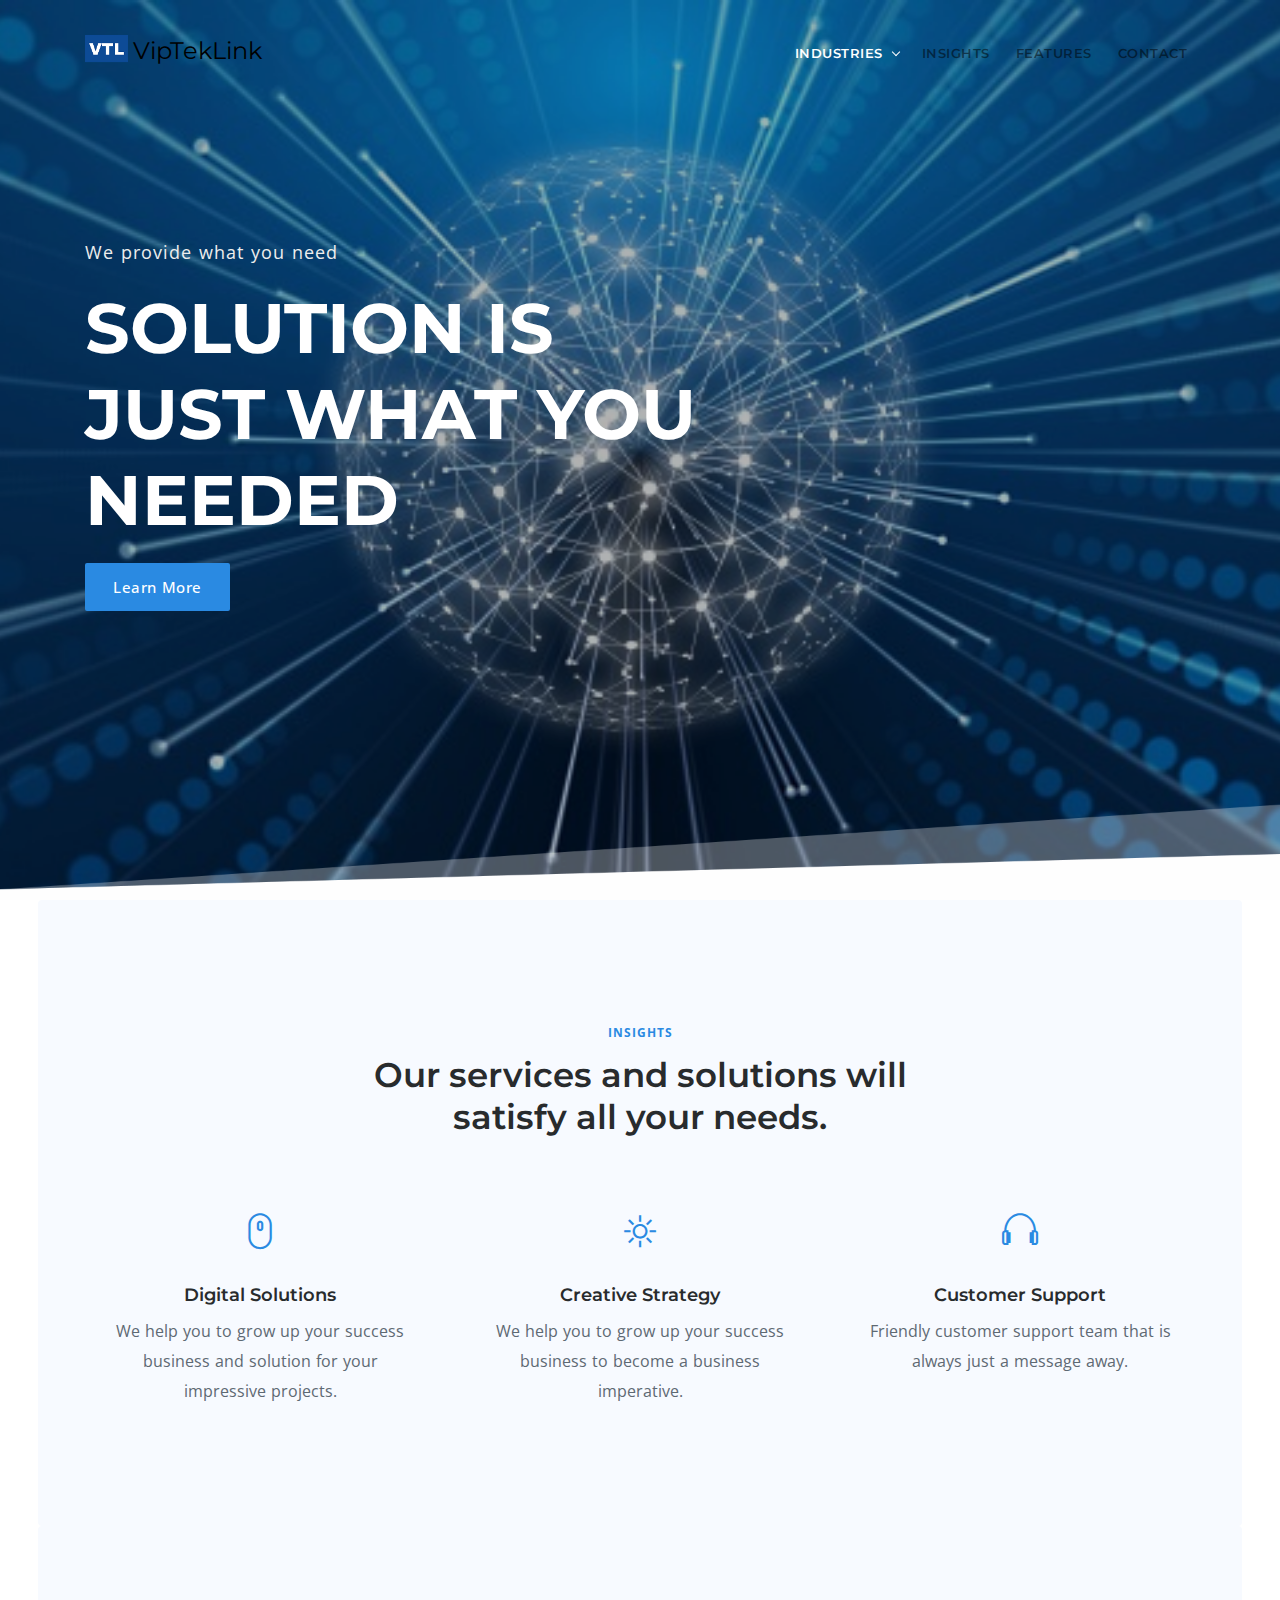
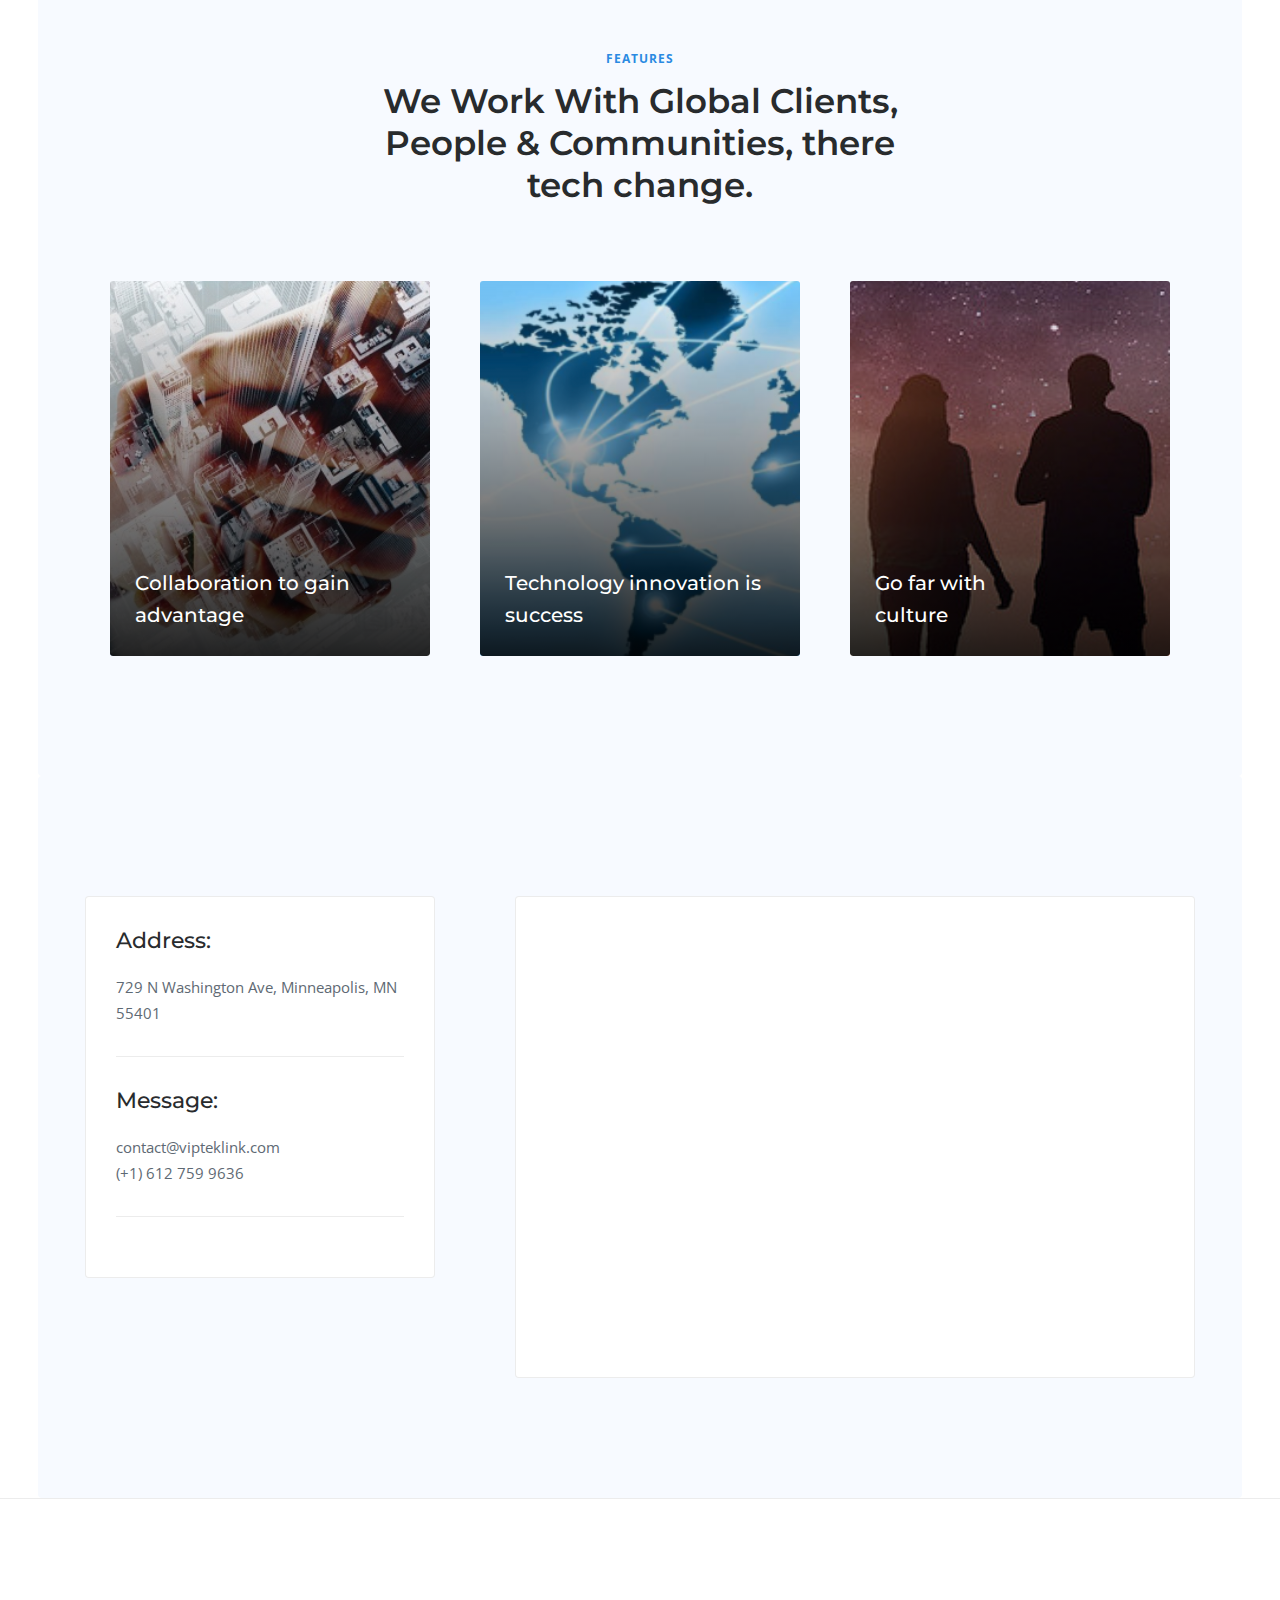
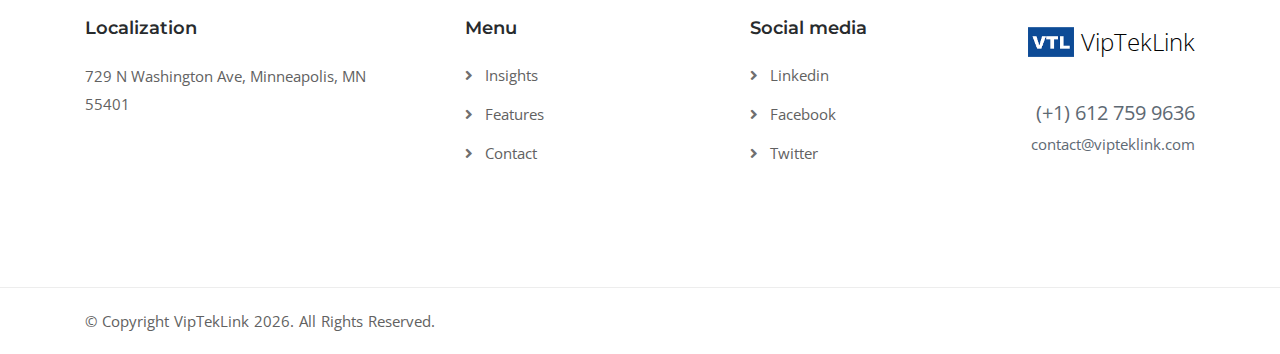
<file: index.html>
<!DOCTYPE html>
<html lang="en">

<head>

    <meta charset="utf-8">
    <meta name="author" content="VipTekLink LLC" />
    <meta http-equiv="X-UA-Compatible" content="IE=edge" />
    <meta name="viewport" content="width=device-width, initial-scale=1.0, maximum-scale=1.0, user-scalable=no">
    <meta name="keywords" content="VipTekLink" />
    <meta name="description" content="VipTekLink | There tech change" />

    <title>VipTekLink | There tech change</title>

    <link rel="shortcut icon" href="img/logos/favicon.ico">
    <link rel="apple-touch-icon" href="img/logos/favicon.ico">
    <link rel="apple-touch-icon" sizes="72x72" href="img/logos/favicon.ico">
    <link rel="apple-touch-icon" sizes="114x114" href="img/logos/favicon.ico">

    <link rel="stylesheet" href="css/plugins.css" />
    <link rel="stylesheet" href="quform/css/base.css">
    <link href="css/styles-2.css" rel="stylesheet" id="colors">
    <link rel="stylesheet" href="css/rev_slider/navigation.css">

</head>

<body>

    <div id="preloader">
        <div class="row loader">
            <div class="loader-icon"></div>
        </div>
    </div>

    <div class="main-wrapper">

        <header class="header-style1 menu_area-light">

            <div class="navbar-default border-bottom1 border-color-light-white">


                <div class="container">
                    <div class="row align-items-center">
                        <div class="col-12 col-lg-12">
                            <div class="menu_area alt-font">
                                <nav class="navbar navbar-expand-lg navbar-light no-padding">

                                    <div class="navbar-header navbar-header-custom">
                                        <!-- start logo -->
                                        <a href="index.html" class="navbar-brand logo3 logo"><img id="logo" src="img/logos/transparent.png" style="margin-bottom: 10px;" alt="logo"></a>
                                        <span style="margin-left: -15px; font-size: 24px;font-weight: 400;line-height: 15px;color: #000 !important;">VipTekLink</span>
                                        <!-- end logo -->
                                    </div>

                                    <div class="navbar-toggler"></div>

                                    <!-- menu area -->
                                    <ul class="navbar-nav ml-auto" id="nav" style="display: none;">
                                        <li><a href="#!">Industries</a>
                                            <ul>
                                                <li><a href="energy/index.html">Energy</a>
                                                </li>
                                                <li><a href="patent.html">Intelligence</a>
                                                </li>
                                            </ul>
                                        </li>
                                        <li class="nav-item">
                                            <a class="nav-link" href="#insights" data-scroll-nav="0">Insights</a>
                                        </li>
                                        <li class="nav-item">
                                            <a class="nav-link" href="#features" data-scroll-nav="1">Features</a>
                                        </li>
                                        <li class="nav-item">
                                            <a class="nav-link" href="#contact" data-scroll-nav="2">CONTACT</a>
                                        </li>
                                    </ul>
                                    <!-- end menu area -->

                                </nav>
                            </div>
                        </div>
                    </div>
                </div>
            </div>

        </header>
        <!-- end header section -->

        <!-- start banner -->
        <section class="bg-img cover-background full-screen no-padding" data-overlay-dark="3" data-background="img/slider/main-tech.jpeg">

            <div class="container d-flex flex-column">

                <div class="row align-items-center justify-content-start min-vh-100 static-banner">
                    <div class="col-md-9 col-lg-7 display-table h-100 z-index-1 width-100">
                        <!-- start banner headline text -->
                        <div class="display-table-cell vertical-align-middle">
                            <p>We provide what you need</p>
                            <h1>Solution is just what you needed</h1>
                            <a href="#insights" class="butn theme"><span>Learn More</span></a>
                            <!-- end banner headline text -->
                        </div>

                    </div>
                </div>

            </div>

            <!-- start banner shape -->
            <div class="static-banner-shape">
                <img src="img/slider/banner.png" alt="..." />
            </div>
            <!-- end banner shape -->

        </section>
        <!-- end banner -->

        <!-- start service section -->
        <section id="insights" class="lg bg-light-gray margin-three-lr rounded" data-scroll-index="0">
            <div class="container">
                <div class="title-style11">
                    <span>Insights</span>
                    <h2>Our services and solutions will satisfy all your needs.</h2>
                </div>

                <div class="row">
                    <div class="col-md-4 xs-margin-35px-bottom text-center">

                        <div class="display-inline-block position-relative margin-30px-bottom xs-margin-20px-bottom">
                            <i class="ti-mouse font-size36 text-theme-color"></i>
                        </div>
                        <h3 class="margin-10px-bottom font-weight-600 font-size18">Digital Solutions</h3>
                        <p class="font-size16 sm-font-size15 line-height-30 sm-line-height-28 width-90 sm-width-100 xs-width-85 center-col no-margin-bottom">We help you to grow up your success business and solution for your impressive projects.</p>

                    </div>
                    <div class="col-md-4 text-center xs-margin-35px-bottom">
                        <div class="display-inline-block position-relative margin-30px-bottom xs-margin-20px-bottom">
                            <i class="ti-shine font-size36 text-theme-color"></i>
                        </div>
                        <h3 class="margin-10px-bottom font-weight-600 font-size18">Creative Strategy</h3>
                        <p class="font-size16 sm-font-size15 line-height-30 sm-line-height-28 width-90 sm-width-100 xs-width-85 center-col no-margin-bottom">We help you to grow up your success business to become a business imperative.</p>
                    </div>
                    <div class="col-md-4 text-center">
                        <div class="display-inline-block position-relative margin-30px-bottom xs-margin-20px-bottom">
                            <i class="ti-headphone font-size36 text-theme-color"></i>
                        </div>
                        <h3 class="margin-10px-bottom font-weight-600 font-size18">Customer Support</h3>
                        <p class="font-size16 sm-font-size15 line-height-30 sm-line-height-28 width-90 sm-width-100 xs-width-85 center-col no-margin-bottom">Friendly customer support team that is always just a message away.</p>
                    </div>
                </div>

            </div>
        </section>
        <!-- end service section -->

        <!-- start feature-box section -->
        <section id="features" class="lg bg-light-gray margin-three-lr rounded" data-scroll-index="1">
            <div class="container">

                <div class="title-style11">
                    <span>Features</span>
                    <h2>We Work With Global Clients, People & Communities, there tech change.</h2>
                </div>

                <div class="row no-gutters">

                    <div class="col-md-6 col-lg-4 sm-margin-35px-bottom xs-margin-25px-bottom">
                        <div class="service-block11">
                            <div class="card h-100 bg-img cover-background" data-background="img/slider/collaboration.png">

                                <div class="row h-100">
                                    <div class="col-12 align-self-end">
                                        <h3 class="card-title">
                                            <a href="#!">Collaboration to gain <br> advantage</a>
                                        </h3>

                                    </div>
                                </div>

                            </div>
                        </div>
                    </div>

                    <div class="col-md-6 col-lg-4 sm-margin-35px-bottom xs-margin-25px-bottom">
                        <div class="service-block11">
                            <div class="card h-100 bg-img cover-background" data-background="img/slider/tech.png">

                                <div class="row h-100">
                                    <div class="col-12 align-self-end">
                                        <h3 class="card-title">
                                            <a href="#!">Technology innovation is<br> success</a>
                                        </h3>

                                    </div>
                                </div>

                            </div>
                        </div>
                    </div>

                    <div class="col-md-6 col-lg-4">
                        <div class="service-block11">
                            <div class="card h-100 bg-img cover-background" data-background="img/slider/culture.png">

                                <div class="row h-100">
                                    <div class="col-12 align-self-end">
                                        <h3 class="card-title">
                                            <a href="#!">Go far with <br> culture</a>
                                        </h3>

                                    </div>
                                </div>

                            </div>
                        </div>
                    </div>

                </div>

            </div>
        </section>
        <!-- end feature-box section -->

        <!-- start contact section -->
        <section id="contact" class="lg bg-light-gray margin-three-lr rounded" data-scroll-index="2">
            <div class="container">
                <div class="row">
                    <div class="col-lg-4 sm-margin-35px-bottom">
                        <div class="bg-white padding-30px-all border border-color-light-black rounded">
                            <div class="border-bottom border-color-light-black padding-30px-bottom margin-30px-bottom">
                                <h4 class="font-size22 xs-font-size20">Address:</h4>
                                <address class="no-margin-bottom">729 N Washington Ave, Minneapolis, MN 55401</address>
                            </div>

                            <div class="border-bottom border-color-light-black padding-30px-bottom margin-30px-bottom">
                                <h4 class="font-size22 xs-font-size20">Message:</h4>
                                <ul class="no-margin-bottom no-padding-bottom">
                                    <li><a href="mailto:contact@vipteklink.com?subject=Contact VipTekLink" target="_blank">contact@vipteklink.com</a></li>
                                    <li>(+1) 612 759 9636</li>
                                </ul>
                            </div>
                        </div>
                    </div>
                    <div class="col-lg-8">
                        <div class="bg-white padding-40px-all xs-padding-30px-all border border-color-light-black margin-50px-left sm-no-margin-left rounded">
                            <iframe class="contact-map" id="gmap_canvas" src="https://maps.google.com/maps?q=minneapolis&language=en@region=us&t=&z=13&ie=UTF8&iwloc=&output=embed" scrolling="no" marginheight="0" marginwidth="0"></iframe>
                        </div>

                    </div>
                </div>

            </div>
        </section>
        <!-- end contact section -->

        <!-- start footer section -->
        <footer class="footer-style9 bg-white border-top border-color-light-black">
            <div class="container">
                <div class="row">

                    <div class="col-lg-4 col-md-6 sm-margin-30px-bottom">
                        <h3 class="footer-title-style12">Localization</h3>
                        <address class="width-85 no-margin no-padding">729 N Washington Ave, Minneapolis, MN 55401</address>
                    </div>

                    <div class="col-lg-3 col-md-6 sm-margin-30px-bottom">
                        <h3 class="footer-title-style12">Menu</h3>
                        <div>
                            <ul class="footer-list-style3">
                                <li><a href="#!"> Insights</a></li>
                                <li><a href="#!"> Features</a></li>
                                <li><a href="#!"> Contact</a></li>
                            </ul>
                        </div>
                    </div>

                    <div class="col-lg-2 col-md-6 xs-margin-30px-bottom">
                        <h3 class="footer-title-style12">Social media</h3>
                        <div>
                            <ul class="footer-list-style3">
                                <li><a href="https://www.linkedin.com/company/VipTekLink-llc"> Linkedin</a></li>
                                <li><a href="https://www.linkedin.com/company/VipTekLink-llc"> Facebook</a></li>
                                <li><a href="https://www.linkedin.com/company/VipTekLink-llc"> Twitter</a></li>
                            </ul>
                        </div>
                    </div>

                    <div class="col-lg-3 col-md-6 text-left text-lg-right">

                        <img alt="footer-logo" style="height: 46px; width: 46px; margin-bottom: 10px;" src="img/logos/logo-dark.png">
                        <span style="margin-left: 3px; font-size: 24px;font-weight: 200;line-height: 15px;color: #000 !important;">VipTekLink</span>
                        <div class="margin-25px-top">
                            <ul class="no-padding no-margin">
                                <li class="font-size20 xs-font-size18 margin-5px-bottom"><a href="#!">(+1) 612 759 9636</a></li>
                                <li><a href="#!">contact@vipteklink.com</a></li>
                            </ul>
                        </div>

                    </div>

                </div>

            </div>
            <div class="footer-bar xs-font-size13">
                <div class="container">
                    <div class="row">
                        <div class="col-md-6 text-left xs-text-center xs-margin-5px-bottom">
                            <p>&copy; Copyright VipTekLink
                                <script>
                                    document.write(new Date().getFullYear())
                                </script>. All Rights Reserved.</p>
                        </div>
                    </div>
                </div>
            </div>
        </footer>
        <!-- end footer section -->

    </div>
    <!-- end main-wrapper section -->

    <!-- start scroll to top -->
    <a href="#!" class="scroll-to-top"><i class="fas fa-angle-up" aria-hidden="true"></i></a>
    <!-- end scroll to top -->

    <!-- all js include start -->

    <!-- jquery -->
    <script src="js/jquery.min.js"></script>

    <!-- popper js -->
    <script src="js/popper.min.js"></script>

    <!-- bootstrap -->
    <script src="js/bootstrap.min.js"></script>

    <!-- navigation -->
    <script src="js/nav-menu.js"></script>


    <!-- tab -->
    <script src="js/easy.responsive.tabs.js"></script>

    <!-- owl carousel -->
    <script src="js/owl.carousel.js"></script>

    <!-- jquery.counterup.min -->
    <script src="js/jquery.counterup.min.js"></script>

    <!-- stellar js -->
    <script src="js/jquery.stellar.min.js"></script>

    <!-- waypoints js -->
    <script src="js/waypoints.min.js"></script>

    <!-- countdown js -->
    <script src="js/countdown.js"></script>

    <!-- jquery.magnific-popup js -->
    <script src="js/jquery.magnific-popup.min.js"></script>

    <!-- isotope.pkgd.min js -->
    <script src="js/isotope.pkgd.min.js"></script>

    <!--  chart js -->
    <script src="js/chart.min.js"></script>

    <!-- thumbs js -->
    <script src="js/owl.carousel.thumbs.js"></script>

    <!-- animated js -->
    <script src="js/animated-headline.js"></script>

    <!--  clipboard js -->
    <script src="js/clipboard.min.js"></script>

    <!--  prism js -->
    <script src="js/prism.js"></script>

    <!-- custom scripts -->
    <script src="js/main.js"></script>

    <!-- quform plugins js -->
    <script src="quform/js/plugins.js"></script>

    <!-- quform scripts js -->
    <script src="quform/js/scripts.js"></script>

    <!-- all js include end -->

</body>

</html>
</file>
<file: css/plugins.css>
/*-----------------------------------------------------------------------------------

    Theme Name: Crizal - Multipurpose Responsive + Admin
    Description: Multipurpose Responsive + Admin
    Author: Chitrakoot Web
    Version: 3.0

-----------------------------------------------------------------------------------*/

/* ----------------------------------------------------------------
			[ All CSS Plugins & Default Classes File ]
-----------------------------------------------------------------*/

/* == bootstrap == */
@import url("plugins/bootstrap.min.css");

/* == animate css == */
@import url("plugins/animate.css");

@import url("plugins/animated-headline.css");

/* == font awesome css == */
@import url("plugins/fontawesome-all.min.css");

/* == et-line icon font == */
@import url("plugins/et-line.css");

/* == et-line icon font == */
@import url("plugins/themify-icons.css");

/* == magnific-popup == */
@import url("plugins/magnific-popup.css");

/* == owl.carousel == */
@import url("plugins/owl.carousel.css");

/* == zoom css == */
@import url("plugins/xzoom.css");
        
/* == default classes == */
@import url("plugins/default.css");

/* == navigation == */
@import url("plugins/nav-menu.css");

/* == prism css == */
@import url("plugins/prism.css");
</file>
<file: quform/css/base.css>
/***************************************
 * Quform Reponsive Ajax Contact Form
 *
 * Base Stylesheet
 *
 * Copyright (c) ThemeCatcher 2015
 * http://www.themecatcher.net
 ***************************************/
/*Border-box*/
.quform-outer, .quform-outer * {
	-webkit-box-sizing: border-box;
	-moz-box-sizing: border-box;
	box-sizing: border-box;
}

/*Clearfix*/
.quform-cf:before,
.quform-cf:after,
.quform-elements:before,
.quform-elements:after,
.quform-element:before,
.quform-element:after,
.quform-options:before,
.quform-options:after,
.quform-captcha:before,
.quform-captcha:after,
.quform-submit:before,
.quform-submit:after,
.quform-group-wrap:before,
.quform-group-wrap:after,
.quform-group-row:before,
.quform-group-row:after,
.quform-group-title-description-wrap:before,
.quform-group-title-description-wrap:after,
.quform-error-wrap:before,
.quform-error-wrap:after,
.quform-select-replaced .quform-input:before,
.quform-select-replaced .quform-input:after {
	content: " ";
	display: table;
}
.quform-cf:after,
.quform-elements:after,
.quform-element:after,
.quform-options:after,
.quform-captcha:after,
.quform-submit:after,
.quform-group-wrap:after,
.quform-group-row:after,
.quform-group-title-description-wrap:after,
.quform-error-wrap:after,
.quform-select-replaced .quform-input:after {
	clear: both;
}
.quform-cf,
.quform-elements,
.quform-element,
.quform-options,
.quform-captcha,
.quform-submit,
.quform-group-wrap,
.quform-group-row,
.quform-group-title-description-wrap,
.quform-error-wrap,
.quform-select-replaced .quform-input {
	zoom: 1;
} /* IE < 8 */

/*Cross browser fixes*/
.quform-inner input[type="checkbox"], .quform-inner input[type="radio"] {
	vertical-align: middle;
}
.quform-element > .quform-spacer > label, .quform-option label {
	vertical-align: middle;
	display: inline-block;
	min-height: 20px;
}
.quform-inner button::-moz-focus-inner {border: 0;}
.quform-inner :focus, .quform-inner a:focus{outline: 0}/* removes gray dotted outline */
.quform-inner input.middle:focus, .quform-inner select.middle:focus, .quform-inner textarea.middle:focus {outline-width: 0;}
.quform-inner input:focus, .quform-inner select:focus, .quform-inner textarea:focus {outline: none;}

.quform-inner textarea { overflow: auto; vertical-align:top; } /* IE7 + Chrome spacing fix */
.quform-inner button, .quform-inner input{ /* IE7 extra spacing fix */
	width: auto;
}
.quform-inner input[type="file"] {max-width: 100%;}

/*Main Wrappers*/
.quform-inner .quform-elements {
	margin: 0;
	padding: 0;
}
.quform-spacer {
	padding-bottom: 10px;
	height: 1px;
	height: auto;
	min-height: 1px;
}
.quform-element {
	height: 1px;
	height: auto;
	min-height: 1px;
}
/*Hidden*/
.quform-hidden {
	display: none
}
/*Required*/
.quform-element label span.quform-required {
	color: #cc0101;
	font-size: 10px;
}

/*Default input, selects and textareas*/
.quform-elements .quform-element-text input,
.quform-elements .quform-element-captcha input,
.quform-elements .quform-element-password input,
.quform-elements .quform-element select,
.quform-elements .quform-element textarea {
	margin: 0;
	margin-bottom: 3px;
	padding: 2px;
	min-width: 10px;
	max-width: 100%;
}
.quform-elements .quform-element-text input:hover,
.quform-elements .quform-element-captcha input:hover,
.quform-elements .quform-element-password input:hover,
.quform-elements .quform-element select:hover,
.quform-elements .quform-element textarea:hover,
.quform-elements .quform-element-text input:active,
.quform-elements .quform-element-captcha input:active,
.quform-elements .quform-element-password input:active,
.quform-elements .quform-element select:active,
.quform-elements .quform-element textarea:active,
.quform-elements .quform-element-text input:focus,
.quform-elements .quform-element-captcha input:focus,
.quform-elements .quform-element-password input:focus,
.quform-elements .quform-element select:focus,
.quform-elements .quform-element textarea:focus
{color: #000;}

/* Default Label*/
.quform-element > label {
	font-weight: bold;
	padding-bottom: 10px;
	position: relative;
	display: inline-block;
	float: none;
	width: auto;
}

/*Element Description*/
.quform-element p.quform-description {
	padding: 2px 0 0;
	font-size: 11px;
	line-height: 15px;
	font-style: italic;
}

/*Headings*/
h3.quform-title {
	font-size: 22px;
	font-weight: bold;
	margin: 0;
	padding-bottom: 8px;
}

/*Form Description*/
p.quform-description {
	font-size: 12px;
	margin: 0;
	padding-bottom: 20px;
}

/*Check box and radio buttons*/
.quform-element .quform-options {
	margin: 0;
	padding: 0;
}
.quform-element .quform-options .quform-option {
	margin: 0;
	padding: 0;
	height: 25px;
	height: auto;
	min-height: 25px;
}
.quform-element .quform-options .quform-option label {
	position: relative;
}
.quform-elements .quform-element .quform-options .quform-option input {
	border: none;
}
.quform-options .quform-option label { line-height: 23px; }

/*Radio and checkboxes inline option*/
.quform-element .quform-options-inline > .quform-option {
	display: inline;
	padding: 0 15px 5px 0;
	float: left;
}
.quform-options-inline .quform-option label {white-space: nowrap;}

/*Captcha*/
.quform-captcha-inner {
   position: relative;
   float: left;
}
.quform-captcha-inner {
	position: relative;
	float: left;
	background: url(../images/captcha-refresh-icon.png) no-repeat center center;
}
.quform-captcha-inner img {
	max-width: 100%;
	display: block;
}
/*Groups*/
.quform-group-title-description-wrap {
	margin: 0 0 10px 0;
}
.quform-group-title {
	font-size: 17px;
	line-height: 25px;
	font-weight: bold;
	margin: 0;
	padding-bottom: 2px;
}
p.quform-group-description {
	font-size: 13px;
	line-height: 20px;
	margin: 0;
	padding-bottom: 0;
}
.quform-group-style-bordered > .quform-group-elements {
	border: solid 1px #CCC;
	padding: 10px 10px 0;
}
.quform-group-row {
	padding: 0;
	margin: 0;
}
.quform-group-row > .quform-element,
.quform-group-row > .quform-group-wrap,
.quform-group-row > .quform-submit {
	display: inline-block;
	*display: inline;
	zoom: 1;
	min-height: 1px;
	float: left;
	padding: 0;
	vertical-align: top;
}
.quform-group-alignment-proportional > .quform-group-elements > .quform-group-row-1cols > .quform-element,
.quform-group-alignment-proportional > .quform-group-elements > .quform-group-row-1cols > .quform-group-wrap,
.quform-group-alignment-proportional > .quform-group-elements > .quform-group-row-1cols > .quform-submit {
	width: 100%;
}
.quform-group-alignment-proportional > .quform-group-elements > .quform-group-row-2cols > .quform-element,
.quform-group-alignment-proportional > .quform-group-elements > .quform-group-row-2cols > .quform-group-wrap,
.quform-group-alignment-proportional > .quform-group-elements > .quform-group-row-2cols > .quform-submit  {
	width: 50%;
	*width: 49.9%;
}
.quform-group-alignment-proportional > .quform-group-elements > .quform-group-row-3cols  > .quform-element,
.quform-group-alignment-proportional > .quform-group-elements > .quform-group-row-3cols > .quform-group-wrap,
.quform-group-alignment-proportional > .quform-group-elements > .quform-group-row-3cols > .quform-submit  {
	width: 33.3%;
}
.quform-group-alignment-proportional > .quform-group-elements > .quform-group-row-4cols > .quform-element,
.quform-group-alignment-proportional > .quform-group-elements > .quform-group-row-4cols > .quform-group-wrap,
.quform-group-alignment-proportional > .quform-group-elements > .quform-group-row-4cols > .quform-submit {
	width: 25%;
	*width: 24.9%;
}
.quform-group-alignment-proportional > .quform-group-elements > .quform-group-row-5cols > .quform-element,
.quform-group-alignment-proportional > .quform-group-elements > .quform-group-row-5cols > .quform-group-wrap,
.quform-group-alignment-proportional > .quform-group-elements > .quform-group-row-5cols > .quform-submit {
	width: 20%;
	*width: 19.9%;
}
.quform-group-alignment-left > .quform-group-elements > .quform-group-row > .quform-element,
.quform-group-alignment-left > .quform-group-elements > .quform-group-row > .quform-group-wrap,
.quform-group-alignment-left > .quform-group-elements > .quform-group-row > .quform-submit {
	float: none;
	width: auto;
}
.quform-group-alignment-left > .quform-group-elements > .quform-group-row > .quform-group-alignment-proportional {
	width: 100%;
	clear: both;
}
/*Spacing in groups*/
.quform-group-alignment-proportional > .quform-group-elements > .quform-group-row > .quform-element .quform-spacer,
.quform-group-alignment-proportional > .quform-group-elements > .quform-group-row > .quform-submit .quform-submit-inner,
.quform-group-alignment-left > .quform-group-elements > .quform-group-row > .quform-element .quform-spacer,
.quform-group-alignment-left > .quform-group-elements > .quform-group-row > .quform-submit .quform-submit-inner {
	padding: 0 5px 10px 5px;
}
.quform-group-alignment-proportional > .quform-group-elements > .quform-group-row > .quform-element:first-child .quform-spacer,
.quform-group-alignment-proportional > .quform-group-elements > .quform-group-row > .quform-submit:first-child .quform-submit-inner,
.quform-group-alignment-left > .quform-group-elements > .quform-group-row > .quform-element:first-child .quform-spacer,
.quform-group-alignment-left > .quform-group-elements > .quform-group-row > .quform-submit:first-child .quform-submit-inner {
	padding-left: 0;
}
.quform-group-alignment-proportional > .quform-group-elements > .quform-group-row > .quform-element:last-child .quform-spacer,
.quform-group-alignment-proportional > .quform-group-elements > .quform-group-row > .quform-submit:last-child .quform-submit-inner,
.quform-group-alignment-left > .quform-group-elements > .quform-group-row > .quform-element:last-child .quform-spacer,
.quform-group-alignment-left > .quform-group-elements > .quform-group-row > .quform-submit:last-child .quform-submit-inner {
	padding-right: 0;
}
.quform-group-alignment-proportional > .quform-group-elements > .quform-group-row.quform-group-row-1cols > .quform-element .quform-spacer,
.quform-group-alignment-proportional > .quform-group-elements > .quform-group-row.quform-group-row-1cols > .quform-submit .quform-submit-inner,
.quform-group-alignment-left > .quform-group-elements > .quform-group-row.quform-group-row-1cols > .quform-element .quform-spacer,
.quform-group-alignment-left > .quform-group-elements > .quform-group-row.quform-group-row-1cols > .quform-submit .quform-submit-inner {
	padding: 0 5px 10px 5px;
}
.quform-group-wrap > .quform-group-elements .quform-group-wrap > .quform-group-elements {
	margin: 0 5px;
}
.quform-group-style-bordered.quform-group-wrap {
	margin-bottom: 15px;
}
.quform-group-wrap > .quform-group-elements .quform-group-row .quform-group-style-bordered.quform-group-wrap {
	margin-bottom: 0;
}
.quform-group-style-plain.quform-group-wrap {
	margin: 0;
}
.quform-group-wrap .quform-group-row > .quform-group-style-plain.quform-group-wrap {
	margin: 0;
}
.quform-group-wrap .quform-group-row > .quform-group-style-bordered.quform-group-wrap {
	padding: 0 0 10px 0;
	float: left;
}
.quform-group-wrap .quform-group-row.quform-group-row-1cols > .quform-group-style-bordered.quform-group-wrap {
	padding: 0 0 10px 0;
	float: none;
	clear: both;
}

/*LABEL / INPUT POSITION OPTIONS*/

/*label left*/
.quform-labels-left .quform-spacer > label {
	width: 150px;
	position: relative;
	float: left;
	padding-bottom: 10px;
}
/*label above*/
.quform-labels-above .quform-spacer > label {
	width: auto;
	float: none;
}
/*input left*/
.quform-labels-left .quform-input,
.quform-labels-left .quform-captcha {
	margin-left: 150px;
	padding-left: 10px;
}

/*input above - override*/
.quform-labels-left .quform-labels-above.quform-element .quform-input,
.quform-labels-left .quform-labels-above.quform-element .quform-captcha,
.quform-labels-left .quform-labels-above.quform-group-wrap .quform-input,
.quform-labels-left .quform-labels-above.quform-group-wrap .quform-captcha,

.quform-labels-above .quform-labels-left .quform-labels-above.quform-element .quform-input,
.quform-labels-above .quform-labels-left .quform-labels-above.quform-element .quform-captcha,
.quform-labels-above .quform-labels-left .quform-labels-above.quform-group-wrap .quform-input,
.quform-labels-above .quform-labels-left .quform-labels-above.quform-group-wrap .quform-captcha {
	margin-left: 0;
	padding-left: 0;
}
/*input left - override*/
.quform-labels-above .quform-labels-left.quform-element .quform-input,
.quform-labels-above .quform-labels-left.quform-element .quform-captcha,
.quform-labels-above .quform-labels-left.quform-group-wrap .quform-input,
.quform-labels-above .quform-labels-left.quform-group-wrap .quform-captcha,

.quform-labels-left .quform-labels-above .quform-labels-left.quform-element .quform-input,
.quform-labels-left .quform-labels-above .quform-labels-left.quform-element .quform-captcha,
.quform-labels-left .quform-labels-above .quform-labels-left.quform-group-wrap .quform-input,
.quform-labels-left .quform-labels-above .quform-labels-left.quform-group-wrap .quform-captcha {
	margin-left: 150px;
	padding-left: 10px;
}
/*label above- override*/
.quform-labels-left .quform-labels-above.quform-element .quform-spacer > label,
.quform-labels-left .quform-labels-above.quform-group-wrap .quform-spacer > label,

.quform-labels-above .quform-labels-left .quform-labels-above.quform-element .quform-spacer > label,
.quform-labels-above .quform-labels-left .quform-labels-above.quform-group-wrap .quform-spacer > label {
	width: auto;
	float: none;
	padding-bottom: 8px;
}
/*label left- override*/
.quform-labels-above .quform-labels-left.quform-element .quform-spacer > label,
.quform-labels-above .quform-labels-left.quform-group-wrap .quform-spacer > label,

.quform-labels-left .quform-labels-above .quform-labels-left.quform-element .quform-spacer > label,
.quform-labels-left .quform-labels-above .quform-labels-left.quform-group-wrap .quform-spacer > label {
	width: 150px;
	position: relative;
	float: left;
	padding-bottom: 10px;
}

/*Fix multi elements*/
.quform-labels-left .quform-input .quform-input-file {
	margin-left: 0 !important;
	padding-left: 0;
}

/*Submit button*/
.quform-submit {margin: 10px 0}
.quform-submit-inner {
	float: left;
}
.quform-submit button {
	margin: 0;
	cursor: pointer;
}
.quform-submit button span, .quform-submit button em {
	display: block;
	margin: 0;
	cursor: pointer;
}

/*Default*/
/*inner*/
.quform-submit button span {
	padding: 7px 20px;
}
/*outer*/
.quform-submit button em {
	font-style: normal;
}
/*Hover*/
/*outer*/
.quform-submit button:hover span {
}
/*inner*/
.quform-submit button:hover em {
}

/*Active*/
/*outer*/
.quform-submit button:active span {
}
/*inner*/
.quform-submit button:active em {
}

/*Loading the submit*/
.quform-loading-wrap {
	display: none;
	float: left;
	height: 10px;
	line-height: 10px;
	text-align: center;
	margin-top: 12px;
	margin-left: 5px;
}
.quform-loading-wrap .quform-loading {
	display: block;
	width: 30px;
	height: 10px;
	text-indent: -9999px;
	background: transparent url('../images/default-loading.gif') no-repeat center center;
}

/*Errors*/
.quform-errors {
	display: none;
}
.quform-errors {
	margin: 0;
	padding: 3px 0 6px 0;
}
.quform-errors > .quform-error, .quform-outer-no-js .quform-error {
	padding: 3px 10px 3px 25px;
	margin: 0;
	line-height: 16px;
	background: #F3CAC7 url('../images/error.png') no-repeat 3px center;
	color: #000;
	font-size: 12px;
	font-weight: normal;
	display: inline-block;
	border: 1px solid #fa8b83;
	float: left;
}
.quform-labels-left > .quform-spacer > .quform-errors-wrap {margin-left: 150px;}
.quform-labels-left > .quform-spacer > .quform-errors-wrap .quform-errors > .quform-error {margin-left: 10px !important;}
.quform-labels-above > .quform-spacer > .quform-errors-wrap .quform-errors .quform-error {margin-left: 0 !important;}

/*Success message*/
.quform-success-message, .quform-outer-no-js .quform-success-message {
	background: #cef4a9 url('../images/success.png') no-repeat 14px center;
	padding: 8px 20px 8px 45px;
	line-height: 18px;
	margin: 10px 0;
	border: 1px solid #80bb48;
	font-weight: normal;
	color: #000;
}

/*Fixes for consistent browsing*/
.quform-input .selector select {margin: 0!important; width: auto!important; height: 30px;}
.quform-input .quform-element-file-inner input[type="file"] {text-shadow: none !important;}
*:first-child+html .quform-input select {background: transparent !important; color:#000 !important;}
*:first-child+html .quform-input select option {background: #fff !important; color:#000 !important;}
.quform-element-radio input[type="radio"] {background: transparent !important; border: none transparent !important;}
.quform-element-checkbox input[type="checkbox"] {background: transparent !important; border: none transparent !important;}

/*Hide FOUC*/
.quform-js .quform-element-file .quform-input {
	display: none;
}
/*Tooltip icons*/
.quform-tooltip-icon {
	width: 15px;
	height: 15px;
	background: url('../images/help-icon.png') no-repeat right bottom;
	display: inline-block;
	cursor: pointer;
}
.quform-element-text.quform-labels-inside > .quform-spacer > label .quform-tooltip-icon,
.quform-element-textarea.quform-labels-inside > .quform-spacer > label .quform-tooltip-icon,
.quform-element-password.quform-labels-inside > .quform-spacer > label .quform-tooltip-icon,
.quform-element-captcha.quform-labels-inside > .quform-spacer > label .quform-tooltip-icon {
	position: absolute;
	right: -20px;
	top: 0;
}
.quform-tooltip-icon-content {
	display: none;
}

/* Quform PHP Specific */

/*Preset element sizes - full width*/
.quform-elements .quform-full-width.quform-element-text input,
.quform-elements .quform-full-width.quform-element-captcha input,
.quform-elements .quform-full-width.quform-element-password input,
.quform-elements .quform-full-width.quform-element select,
.quform-elements .quform-full-width.quform-element textarea {width: 100%; *width: 98%;}

/*Preset element sizes - small*/
.quform-elements .quform-small.quform-element-text input,
.quform-elements .quform-small.quform-element-captcha input,
.quform-elements .quform-small.quform-element-password input,
.quform-elements .quform-small.quform-element select,
.quform-elements .quform-small.quform-element textarea {width: 90px;}

/*Preset element sizes - medium*/
.quform-elements .quform-med.quform-element-text input,
.quform-elements .quform-med.quform-element-captcha input,
.quform-elements .quform-med.quform-element-password input,
.quform-elements .quform-med.quform-element select,
.quform-elements .quform-med.quform-element textarea {width: 130px;}

/*Preset element sizes - large*/
.quform-elements .quform-large.quform-element-text input,
.quform-elements .quform-large.quform-element-captcha input,
.quform-elements .quform-large.quform-element-password input,
.quform-elements .quform-large.quform-element select,
.quform-elements .quform-large.quform-element textarea {width: 200px;}

/*Preset element sizes - huge*/
.quform-elements .quform-huge.quform-element-text input,
.quform-elements .quform-huge.quform-element-captcha input,
.quform-elements .quform-huge.quform-element-password input,
.quform-elements .quform-huge.quform-element select,
.quform-elements .quform-huge.quform-element textarea {width: 360px;}

/*Preset element sizes - fat*/
.quform-elements .quform-fat.quform-element-text input,
.quform-elements .quform-fat.quform-element-captcha input,
.quform-elements .quform-fat.quform-element-password input,
.quform-elements .quform-fat.quform-element select,
.quform-elements .quform-fat.quform-element textarea {padding-top: 10px !important; padding-bottom: 10px !important;}

/*Preset button sizes - fat*/
.quform-button-fat.quform-submit .quform-submit-inner button span {padding: 15px 40px;}
/*Preset button sizes - small*/
.quform-button-small.quform-submit .quform-submit-inner button span {width: 90px;}
/*Preset button sizes - med*/
.quform-button-med.quform-submit .quform-submit-inner button span {width: 200px;}
/*Preset button sizes - large*/
.quform-button-large.quform-submit .quform-submit-inner button span {width: 400px;}
/*Preset button sizes - full width*/
.quform-button-full-width.quform-submit .quform-submit-inner,
.quform-button-full-width.quform-submit .quform-submit-inner button {width: 100%; max-width: 100%; float: none; display: block;}
.quform-button-full-width.quform-submit .quform-submit-inner {*width: 87%;} /*IE 7 fix*/
.quform-button-full-width.quform-submit .quform-submit-inner button span {width: 100%;}

/* Form processing error  */
.quform-error-title {
	font-size: 13px;
	font-weight: bold;
	color: #CC0000;
	margin-bottom: 8px;
}
.quform-error-message {
	margin-bottom: 10px;
	background: #F3CAC7;
	border: 1px solid #fa8b83;
	color: #111;
	padding: 8px;
}
.quform-error-message pre {
	margin: 3px 0 0 3px;
	font-style: italic;
	overflow: auto;
}
/* Replaced select menu text input */
.quform-select-replaced .quform-input input {
	float: left;
}
.quform-outer a.quform-cancel-button {
	background-image: url('../images/close.png');
	background-repeat: no-repeat;
	background-position: 0 0;
	float: left;
	display: inline-block;
	height: 16px;
	width: 16px;
	margin-top: 5px;
	margin-left: 2px;
}
/* Incase the image doesn't load - show refresh icon */
.quform-captcha-inner {
	min-height: 25px;
	min-width: 25px;
}
/* Grouped file upload spacing */
.quform-input-file {
	margin-top: 3px;
}
.quform-input-file:first-child {
	margin-top: 0;
}
/* No JS page */
.quform-outer-no-js {
	font-family: Arial, Helvetica, sans-serif;
	width: 80%;
	margin: 40px auto 0 auto;
}
.quform-outer-no-js .quform-success-message {
	-webkit-border-radius: 6px;
	border-radius: 6px;
	margin: 15px 0 15px 0;
}
.quform-outer-no-js .quform-wrapper {
	padding: 0 20px;
	border: 1px solid #ddd;
	background: #F8F8F8;
	-webkit-border-radius: 6px;
	border-radius: 6px;
}
.quform-outer-no-js .quform-errors {
	display: block;
}
.quform-outer-no-js .quform-errors-outer {
	padding-bottom: 10px;
}
.quform-outer-no-js .quform-error-wrap {
	float: left;
	padding: 10px 10px 10px 0;
}
.quform-outer-no-js .quform-error-label {
	font-weight: bold;
	font-size: 12px;
	margin-bottom: 2px;
}
.quform-outer-no-js .quform-title {
	font-size: 18px;
	margin: 10px 0 10px 0;
	padding: 10px 0 10px 0;
	border-bottom: 1px solid #ddd;
}

/* Tooltip styles */
/* qTip2 v2.2.1 | Plugins: tips viewport | Styles: core basic css3 | qtip2.com | Licensed MIT | Sat Sep 06 2014 21:55:19 */

.qtip{position:absolute;left:-28000px;top:-28000px;display:none;max-width:280px;min-width:50px;font-size:10.5px;line-height:12px;direction:ltr;box-shadow:none;padding:0}.qtip-content{position:relative;padding:5px 9px;overflow:hidden;text-align:left;word-wrap:break-word}.qtip-titlebar{position:relative;padding:5px 35px 5px 10px;overflow:hidden;border-width:0 0 1px;font-weight:700}.qtip-titlebar+.qtip-content{border-top-width:0!important}.qtip-close{position:absolute;right:-9px;top:-9px;z-index:11;cursor:pointer;outline:0;border:1px solid transparent}.qtip-titlebar .qtip-close{right:4px;top:50%;margin-top:-9px}* html .qtip-titlebar .qtip-close{top:16px}.qtip-icon .ui-icon,.qtip-titlebar .ui-icon{display:block;text-indent:-1000em;direction:ltr}.qtip-icon,.qtip-icon .ui-icon{-moz-border-radius:3px;-webkit-border-radius:3px;border-radius:3px;text-decoration:none}.qtip-icon .ui-icon{width:18px;height:14px;line-height:14px;text-align:center;text-indent:0;font:400 bold 10px/13px Tahoma,sans-serif;color:inherit;background:-100em -100em no-repeat}.qtip-default{border:1px solid #F1D031;background-color:#FFFFA3;color:#555}.qtip-default .qtip-titlebar{background-color:#FFEF93}.qtip-default .qtip-icon{border-color:#CCC;background:#F1F1F1;color:#777}.qtip-default .qtip-titlebar .qtip-close{border-color:#AAA;color:#111}.qtip-light{background-color:#fff;border-color:#E2E2E2;color:#454545}.qtip-light .qtip-titlebar{background-color:#f1f1f1}.qtip-dark{background-color:#505050;border-color:#303030;color:#f3f3f3}.qtip-dark .qtip-titlebar{background-color:#404040}.qtip-dark .qtip-icon{border-color:#444}.qtip-dark .qtip-titlebar .ui-state-hover{border-color:#303030}.qtip-cream{background-color:#FBF7AA;border-color:#F9E98E;color:#A27D35}.qtip-cream .qtip-titlebar{background-color:#F0DE7D}.qtip-cream .qtip-close .qtip-icon{background-position:-82px 0}.qtip-red{background-color:#F78B83;border-color:#D95252;color:#912323}.qtip-red .qtip-titlebar{background-color:#F06D65}.qtip-red .qtip-close .qtip-icon{background-position:-102px 0}.qtip-red .qtip-icon,.qtip-red .qtip-titlebar .ui-state-hover{border-color:#D95252}.qtip-green{background-color:#CAED9E;border-color:#90D93F;color:#3F6219}.qtip-green .qtip-titlebar{background-color:#B0DE78}.qtip-green .qtip-close .qtip-icon{background-position:-42px 0}.qtip-blue{background-color:#E5F6FE;border-color:#ADD9ED;color:#5E99BD}.qtip-blue .qtip-titlebar{background-color:#D0E9F5}.qtip-blue .qtip-close .qtip-icon{background-position:-2px 0}.qtip-shadow{-webkit-box-shadow:1px 1px 3px 1px rgba(0,0,0,.15);-moz-box-shadow:1px 1px 3px 1px rgba(0,0,0,.15);box-shadow:1px 1px 3px 1px rgba(0,0,0,.15)}.qtip-bootstrap,.qtip-rounded,.qtip-tipsy{-moz-border-radius:5px;-webkit-border-radius:5px;border-radius:5px}.qtip-rounded .qtip-titlebar{-moz-border-radius:4px 4px 0 0;-webkit-border-radius:4px 4px 0 0;border-radius:4px 4px 0 0}.qtip-youtube{-moz-border-radius:2px;-webkit-border-radius:2px;border-radius:2px;-webkit-box-shadow:0 0 3px #333;-moz-box-shadow:0 0 3px #333;box-shadow:0 0 3px #333;color:#fff;border:0 solid transparent;background:#4A4A4A;background-image:-webkit-gradient(linear,left top,left bottom,color-stop(0,#4A4A4A),color-stop(100%,#000));background-image:-webkit-linear-gradient(top,#4A4A4A 0,#000 100%);background-image:-moz-linear-gradient(top,#4A4A4A 0,#000 100%);background-image:-ms-linear-gradient(top,#4A4A4A 0,#000 100%);background-image:-o-linear-gradient(top,#4A4A4A 0,#000 100%)}.qtip-youtube .qtip-titlebar{background-color:transparent}.qtip-youtube .qtip-content{padding:.75em;font:12px arial,sans-serif;filter:progid:DXImageTransform.Microsoft.Gradient(GradientType=0, StartColorStr=#4a4a4a, EndColorStr=#000000);-ms-filter:"progid:DXImageTransform.Microsoft.Gradient(GradientType=0,StartColorStr=#4a4a4a,EndColorStr=#000000);"}.qtip-youtube .qtip-icon{border-color:#222}.qtip-youtube .qtip-titlebar .ui-state-hover{border-color:#303030}.qtip-jtools{background:#232323;background:rgba(0,0,0,.7);background-image:-webkit-gradient(linear,left top,left bottom,from(#717171),to(#232323));background-image:-moz-linear-gradient(top,#717171,#232323);background-image:-webkit-linear-gradient(top,#717171,#232323);background-image:-ms-linear-gradient(top,#717171,#232323);background-image:-o-linear-gradient(top,#717171,#232323);border:2px solid #ddd;border:2px solid rgba(241,241,241,1);-moz-border-radius:2px;-webkit-border-radius:2px;border-radius:2px;-webkit-box-shadow:0 0 12px #333;-moz-box-shadow:0 0 12px #333;box-shadow:0 0 12px #333}.qtip-jtools .qtip-titlebar{filter:progid:DXImageTransform.Microsoft.gradient(startColorstr=#717171, endColorstr=#4A4A4A);-ms-filter:"progid:DXImageTransform.Microsoft.gradient(startColorstr=#717171,endColorstr=#4A4A4A)"}.qtip-jtools .qtip-content{filter:progid:DXImageTransform.Microsoft.gradient(startColorstr=#4A4A4A, endColorstr=#232323);-ms-filter:"progid:DXImageTransform.Microsoft.gradient(startColorstr=#4A4A4A,endColorstr=#232323)"}.qtip-jtools .qtip-content,.qtip-jtools .qtip-titlebar{background:0 0;color:#fff;border:0 dashed transparent}.qtip-jtools .qtip-icon{border-color:#555}.qtip-jtools .qtip-titlebar .ui-state-hover{border-color:#333}.qtip-cluetip{-webkit-box-shadow:4px 4px 5px rgba(0,0,0,.4);-moz-box-shadow:4px 4px 5px rgba(0,0,0,.4);box-shadow:4px 4px 5px rgba(0,0,0,.4);background-color:#D9D9C2;color:#111;border:0 dashed transparent}.qtip-cluetip .qtip-titlebar{background-color:#87876A;color:#fff;border:0 dashed transparent}.qtip-cluetip .qtip-icon{border-color:#808064}.qtip-cluetip .qtip-titlebar .ui-state-hover{border-color:#696952;color:#696952}.qtip-tipsy{background:#000;background:rgba(0,0,0,.87);color:#fff;border:0 solid transparent;font-size:11px;font-family:'Lucida Grande',sans-serif;font-weight:700;line-height:16px;text-shadow:0 1px #000}.qtip-tipsy .qtip-titlebar{padding:6px 35px 0 10px;background-color:transparent}.qtip-tipsy .qtip-content{padding:6px 10px}.qtip-tipsy .qtip-icon{border-color:#222;text-shadow:none}.qtip-tipsy .qtip-titlebar .ui-state-hover{border-color:#303030}.qtip-tipped{border:3px solid #959FA9;-moz-border-radius:3px;-webkit-border-radius:3px;border-radius:3px;background-color:#F9F9F9;color:#454545;font-weight:400;font-family:serif}.qtip-tipped .qtip-titlebar{border-bottom-width:0;color:#fff;background:#3A79B8;background-image:-webkit-gradient(linear,left top,left bottom,from(#3A79B8),to(#2E629D));background-image:-webkit-linear-gradient(top,#3A79B8,#2E629D);background-image:-moz-linear-gradient(top,#3A79B8,#2E629D);background-image:-ms-linear-gradient(top,#3A79B8,#2E629D);background-image:-o-linear-gradient(top,#3A79B8,#2E629D);filter:progid:DXImageTransform.Microsoft.gradient(startColorstr=#3A79B8, endColorstr=#2E629D);-ms-filter:"progid:DXImageTransform.Microsoft.gradient(startColorstr=#3A79B8,endColorstr=#2E629D)"}.qtip-tipped .qtip-icon{border:2px solid #285589;background:#285589}.qtip-tipped .qtip-icon .ui-icon{background-color:#FBFBFB;color:#555}.qtip-bootstrap{font-size:14px;line-height:20px;color:#333;padding:1px;background-color:#fff;border:1px solid #ccc;border:1px solid rgba(0,0,0,.2);-webkit-border-radius:6px;-moz-border-radius:6px;border-radius:6px;-webkit-box-shadow:0 5px 10px rgba(0,0,0,.2);-moz-box-shadow:0 5px 10px rgba(0,0,0,.2);box-shadow:0 5px 10px rgba(0,0,0,.2);-webkit-background-clip:padding-box;-moz-background-clip:padding;background-clip:padding-box}.qtip-bootstrap .qtip-titlebar{padding:8px 14px;margin:0;font-size:14px;font-weight:400;line-height:18px;background-color:#f7f7f7;border-bottom:1px solid #ebebeb;-webkit-border-radius:5px 5px 0 0;-moz-border-radius:5px 5px 0 0;border-radius:5px 5px 0 0}.qtip-bootstrap .qtip-titlebar .qtip-close{right:11px;top:45%;border-style:none}.qtip-bootstrap .qtip-content{padding:9px 14px}.qtip-bootstrap .qtip-icon{background:0 0}.qtip-bootstrap .qtip-icon .ui-icon{width:auto;height:auto;float:right;font-size:20px;font-weight:700;line-height:18px;color:#000;text-shadow:0 1px 0 #fff;opacity:.2;filter:alpha(opacity=20)}.qtip-bootstrap .qtip-icon .ui-icon:hover{color:#000;text-decoration:none;cursor:pointer;opacity:.4;filter:alpha(opacity=40)}.qtip:not(.ie9haxors) div.qtip-content,.qtip:not(.ie9haxors) div.qtip-titlebar{filter:none;-ms-filter:none}.qtip .qtip-tip{margin:0 auto;overflow:hidden;z-index:10}.qtip .qtip-tip,x:-o-prefocus{visibility:hidden}.qtip .qtip-tip,.qtip .qtip-tip .qtip-vml,.qtip .qtip-tip canvas{position:absolute;color:#123456;background:0 0;border:0 dashed transparent}.qtip .qtip-tip canvas{top:0;left:0}.qtip .qtip-tip .qtip-vml{behavior:url(#default#VML);display:inline-block;visibility:visible}

.quform-tt {
	font-size: 13px;
	line-height: 15px;
}

/* Quform Responsive - Add your styles here */

/* Smaller than standard 960 (devices and browsers) */
@media only screen and (max-width: 959px) {

}

/* Tablet Portrait size to standard 960 (devices and browsers) */
@media only screen and (min-width: 768px) and (max-width: 959px) {

}

/* Tablet Portrait and below (devices and browser) */
@media only screen and (max-width: 768px) {
	/* Groups columns become stacked */
	.quform-group-row .quform-element, .quform-group-row .quform-group-wrap, .quform-group-row .quform-submit  {
		float: none;
		width: 100% !important;
		display: block;
	}
	.quform-group-row {margin: 0;}
	/* Elements become full width */
	.quform-elements .quform-element-text input, .quform-elements .quform-element-captcha input, .quform-elements .quform-element-password input, .quform-elements .quform-element select, .quform-elements .quform-element textarea {
		width: 100% !important;
		min-width: 100px;
	}
	/* keep date and time elements inline a bit longer */
	.quform-element-date select {
		width: 30% !important;
	}
	.quform-element-time select {
		width: 48% !important;
	}
	.quform-errors > .quform-error {
		float: none;
		display: block;
	}
	/* There is no elements to the right so no need for this right padding/margin */
	.quform-spacer, .quform-submit-inner {
		padding-right: 0 !important;
		padding-left: 0 !important;
	}
	.quform-group-elements {
		margin-right: 0 !important;
		margin-left: 0 !important;
	}
	/* Make radio and checkboxes a bit easier to select on touch devices */
	.quform-options .quform-option {
		background: rgba(0,0,0, 0.03); /*background color on phones*/
		margin-bottom: 5px !important;
	}
	.quform-options .quform-option label {
		display: block;
		padding: 5px;
	}
	.quform-options .quform-option label input[type=checkbox], .quform-options .quform-option label input[type=radio] {
		float: right !important;
		margin-top: 5px;
	}
	.quform-options-inline > .quform-option {
		display: block;
		padding: 0 !important;
		width: 32%;
		margin: 0 1% 2px 0 !important;
	}
	.quform-options-inline > .quform-option label {
		display: block;
	}
	.quform-submit button span {
		padding: 9px 20px;
	}
}

/* Mobile Landscape Size to Tablet Portrait (devices and browsers) */
@media only screen and (min-width: 480px) and (max-width: 767px) {

}

/* Mobile Portrait Size to Mobile Landscape Size (devices and browsers) */
@media only screen and (max-width: 479px) {
	/* Button is larger for easy clicking on small devices. */
	.quform-submit-inner {
		width: 100%;
		float: none;
	}
	.quform-submit button {
		margin: 0;
		width: 100% !important;
	}
	.quform-submit button span, .quform-submit button em {
		width: auto !important;
	}
	/* There is not enough room for left labels - so move them above */
	.quform-labels-left > .quform-spacer > label {
		float: none;
		width: auto;
	}
	.quform-labels-left.quform-element .quform-input, .quform-labels-left.quform-element .quform-captcha {
		margin-left: 0;
		padding-left: 0;
	}
	/* Less radio/check inputs per line on phones */
	.quform-options-inline > .quform-option {
		width: 49%;
	}
	/* Force all pre-sized elements full width */
	.quform-elements .quform-element-text input, .quform-elements .quform-element-captcha input, .quform-elements .quform-element-password input, .quform-elements .quform-element select, .quform-elements .quform-element textarea {
		width: 100% !important;
	}
	/* No JS page */
	.quform-outer-no-js {
		width: auto;
		margin: 10px;
	}
	.quform-outer-no-js .quform-wrapper {
		padding: 0 10px;
	}
	.quform-outer-no-js .quform-error-wrap {
		float: none;
		display: block;
		padding-right: 0;
	}
}
</file>
<file: css/styles-2.css>
@charset "UTF-8";
/*-----------------------------------------------------------------------------------

    Theme Name: Crizal - Multipurpose Responsive + Admin
    Description: Multipurpose Responsive + Admin
    Author: Chitrakoot Web
    Version: 3.0

-----------------------------------------------------------------------------------*/
/* ----------------------------------
        
    01. Common styles
    02. Section heading
    03. Topbar
    04. Navigation
    05. Page title
    06. Banner styles
    07. Slider styles
    08. Feature boxes
    09. Service blocks
    10. Client section
    11. Counter box
    12. Video
    13. About area
    14. Testmonials
    15. Owl carousel
    16. Team member
    17. Project grid
    18. Accordion style
    19. Portfolio masonry
    20. Tabs
    21. Pricing table
    22. Others
    23. Shop
    24. Blog
    25. Contact info
    26. Footer
    27. Copy Elements
    
---------------------------------- */
/* ===================================
    Common styles
====================================== */
/* loader */
#preloader {
  position: fixed;
  left: 0;
  top: 0;
  z-index: 99999;
  width: 100%;
  height: 100%;
  overflow: visible;
  background: #fff;
  display: table;
  text-align: center; }

.loader {
  display: table-cell;
  vertical-align: middle;
  position: relative;
  width: 200px;
  height: 200px; }

.loader-icon {
  width: 80px;
  height: 80px;
  border: 5px solid #2a8ae2;
  border-right-color: #eee;
  border-radius: 50%;
  position: relative;
  animation: loader-rotate 1s linear infinite;
  margin: 0 auto; }

@keyframes loader-rotate {
  0% {
    transform: rotate(0); }
  100% {
    transform: rotate(360deg); } }
/* theme color and basic options */
a:hover, a:active {
  color: #2a8ae2;
  text-decoration: none; }

.bg-theme {
  background-color: #2a8ae2; }

.bg-light-sky {
  background-color: #e7efff; }

.bg-theme-90 {
  background: rgba(42, 138, 226, 0.9); }

.bg-theme-80 {
  background: rgba(42, 138, 226, 0.8); }

.theme-overlay[data-overlay-dark]:before {
  background: #2a8ae2; }

.text-theme-color {
  color: #2a8ae2; }

.text-content-big p {
  font-weight: 400;
  line-height: 200%;
  margin-bottom: 25px;
  font-size: 15px; }

.shadow-primary {
  -moz-box-shadow: 0 20px 40px rgba(0, 0, 0, 0.2);
  -ms-box-shadow: 0 20px 40px rgba(0, 0, 0, 0.2);
  -webkit-box-shadow: 0 20px 40px rgba(0, 0, 0, 0.2);
  -o-box-shadow: 0 20px 40px rgba(0, 0, 0, 0.2);
  box-shadow: 0 20px 40px rgba(0, 0, 0, 0.2); }

.red {
  color: red; }

.line-through {
  text-decoration: line-through; }

.color-h-one {
  color: #0779e4; }

.color-h-two {
  color: #ff7e67; }

.color-h-three {
  color: #95389e; }

.color-h-four {
  color: #00bdaa; }

.min-height-60vh {
  min-height: 60vh; }

.bd-example {
  position: relative;
  padding: 1.5rem;
  margin-right: 0;
  margin-left: 0;
  border-width: .2rem; }
  .bd-example > .btn, .bd-example > .butn, .bd-example > .btn-style2, .bd-example > .btn-style3, .bd-example > .btn-group {
    margin-top: .25rem;
    margin-bottom: .25rem; }

input:focus, textarea:focus, select:focus {
  border: 1px solid #2a8ae2; }

.bg-container {
  background: url(../img/bg/bg-pattern.png) no-repeat;
  position: absolute;
  left: 8%;
  top: 6%;
  width: 100%;
  background-size: auto auto;
  height: 100%; }

.readmore {
  font-weight: 700;
  transition: all 0.3s ease;
  -moz-transition: all 0.3s ease;
  -webkit-transition: all 0.3s ease;
  -ms-transition: all 0.3s ease;
  -o-transition: all 0.3s ease; }
  .readmore:after {
    content: '\f105';
    font-size: 16px;
    vertical-align: top;
    font-family: Font Awesome\ 5 Free;
    padding-left: 8px;
    vertical-align: middle; }
  .readmore:hover {
    color: #2a8ae2; }

.left-title {
  position: relative; }
  .left-title:before {
    content: "";
    background: #2a8ae2;
    width: 15px;
    height: 2px;
    display: inline-block;
    vertical-align: middle;
    margin-top: -4px;
    margin-right: 10px; }
  .left-title.white:before {
    background: #fff; }

.clearfix {
  clear: both; }

.md-avatar {
  width: 3.75rem;
  height: 3.75rem; }

.height-200 {
  height: 200px; }

.custom-control-input:checked ~ .custom-control-label::before {
  color: #fff;
  border-color: #2a8ae2;
  background-color: #2a8ae2; }

@media screen and (min-width: 992px) {
  .vw-lg-50 {
    width: 50vw; } }
@media screen and (min-width: 1200px) {
  .container.lg {
    max-width: 1170px;
    width: 100%; } }
/* title, container and block */
.line-title {
  border-bottom: 1px solid rgba(0, 0, 0, 0.09);
  margin-bottom: 35px;
  padding-bottom: 15px; }
  .line-title h1, .line-title h2, .line-title h3, .line-title h4, .line-title h5, .line-title h6 {
    font-weight: 600;
    margin-bottom: 0;
    padding-bottom: 0; }
  .line-title h3, .line-title h4 {
    font-size: 26px;
    font-weight: 600; }

.common-block {
  padding: 35px;
  border: 1px solid rgba(0, 0, 0, 0.09);
  border-radius: 4px; }

@media screen and (max-width: 991px) {
  .line-title {
    margin-bottom: 30px; }
    .line-title h3, .line-title h4 {
      font-size: 24px; }

  .common-block {
    padding: 30px; } }
@media screen and (max-width: 575px) {
  .line-title h3, .line-title h4 {
    font-size: 22px; }

  .common-block {
    padding: 25px; } }
@media screen and (max-width: 1599px) {
  .bg-container {
    left: 5%; } }
@media screen and (max-width: 1399px) {
  .bg-container {
    left: 0; } }
@media screen and (max-width: 1199px) {
  .bg-container {
    left: 0;
    top: 0; } }
@media screen and (max-width: 991px) {
  .sm-center-col {
    float: none;
    margin-left: auto;
    margin-right: auto; }

  .bg-container {
    background-repeat: repeat; } }
@media screen and (max-width: 767px) {
  .xs-center-col {
    float: none;
    margin-left: auto;
    margin-right: auto; }

  .xs-no-padding-left {
    border-left: none !important; }

  /* spacing between columns*/
  .xs-default-gutter {
    margin: 0 -15px; }
    .xs-default-gutter > [class*="col-"] {
      padding-right: 15px;
      padding-left: 15px;
      padding-bottom: 0;
      padding-top: 0; } }
@media screen and (max-width: 575px) {
  .mobile-margin-15px-bottom {
    margin-bottom: 15px !important; }

  .mobile-margin-20px-bottom {
    margin-bottom: 20px !important; }

  .mobile-margin-25px-bottom {
    margin-bottom: 25px !important; }

  .mobile-margin-30px-bottom {
    margin-bottom: 30px !important; }

  .mobile-margin-35px-bottom {
    margin-bottom: 35px !important; }

  .mobile-padding-15px-bottom {
    padding-bottom: 15px !important; }

  .mobile-padding-20px-bottom {
    padding-bottom: 20px !important; }

  .mobile-padding-25px-bottom {
    padding-bottom: 25px !important; }

  .mobile-padding-35px-bottom {
    padding-bottom: 35px !important; }

  .bg-container {
    top: 0; } }
.background-position-left-top {
  background-position: left top; }

.background-no-repeat {
  background-repeat: no-repeat !important; }

/* spacing between columns*/
.half-gutter {
  margin: 0 -8px; }
  .half-gutter > [class*="col-"] {
    padding: 7px; }

/* primary listing */
.primary-list {
  padding-left: 0; }
  .primary-list li {
    font-size: 14px;
    font-weight: 500;
    margin-top: 15px;
    list-style-type: none;
    color: #222; }
    .primary-list li i {
      color: #2a8ae2;
      padding-right: 10px; }

/* list style1 */
.list-style1 {
  list-style: none;
  margin: 0 0 30px 0;
  padding: 0; }
  .list-style1 li {
    position: relative;
    padding: 0 0 14px 40px;
    margin: 0 0 14px 0;
    border-bottom: 1px solid rgba(0, 0, 0, 0.08); }
    .list-style1 li span {
      position: absolute;
      top: 3px;
      right: 0; }
    .list-style1 li:last-child {
      border-bottom: none;
      padding-bottom: 0;
      margin-bottom: 0; }
    .list-style1 li:before {
      content: ""; }
    .list-style1 li i {
      color: #2a8ae2;
      font-size: 12px;
      background: rgba(42, 138, 226, 0.1);
      margin-right: 12px;
      border-radius: 30px;
      padding: 6px;
      position: absolute;
      left: 0;
      top: 2px;
      line-height: 12px; }

/* list style2 */
.list-style2 {
  list-style: none;
  margin: 0;
  padding: 0; }
  .list-style2 li {
    margin-bottom: 25px;
    box-shadow: 0px 10px 30px 0px rgba(50, 50, 50, 0.16);
    background: #fff;
    padding: 20px 25px; }
    .list-style2 li:last-child {
      margin-bottom: 0; }
    .list-style2 li span {
      display: inline-block;
      max-width: 50px;
      width: 100%;
      vertical-align: top;
      font-size: 42px;
      line-height: 40px;
      font-weight: 700;
      color: rgba(0, 0, 0, 0.1);
      text-align: right; }
    .list-style2 li p {
      display: inline-block;
      margin-bottom: 0;
      max-width: 350px;
      width: 100%;
      vertical-align: top;
      padding-left: 25px; }

.list-style-14 li:before, .list-style-16 li:after {
  color: #2a8ae2; }

@media screen and (max-width: 1199px) {
  .list-style2 li {
    margin-bottom: 20px;
    padding: 20px 10px; }
    .list-style2 li p {
      max-width: 325px; }
    .list-style2 li span {
      font-size: 40px; } }
@media screen and (max-width: 575px) {
  .list-style2 li p {
    max-width: 220px;
    padding-left: 20px; } }
/* button style */
.butn {
  background: #282b2d;
  color: #fff;
  text-align: center;
  border-radius: 2px;
  padding: .75rem 1.75rem;
  line-height: 1.6;
  font-weight: 500;
  letter-spacing: 0.6px;
  text-transform: none !important;
  position: relative;
  z-index: 9999;
  display: inline-block;
  white-space: nowrap;
  border: none;
  cursor: pointer;
  -moz-transition: width .4s;
  -ms-transition: width .4s;
  -webkit-transition: width .4s;
  -o-transition: width .4s;
  transition: width .4s; }
  .butn span {
    z-index: 9;
    position: relative; }
  .butn:hover {
    color: #fff;
    border-radius: 3px; }
  .butn:after {
    content: '';
    position: absolute;
    border-radius: 4px;
    bottom: 6px;
    left: 0;
    height: 2px;
    -moz-transition: width .4s;
    -ms-transition: width .4s;
    -webkit-transition: width .4s;
    -o-transition: width .4s;
    transition: width .4s;
    width: 0;
    background: #2a8ae2;
    height: 100%;
    top: 0;
    z-index: 1; }
  .butn:hover:after {
    width: 100%;
    border-radius: 3px; }
  .butn.white {
    background: #fff;
    color: #282b2d; }
    .butn.white:hover {
      color: #fff;
      border-radius: 3px; }
    .butn.white:after {
      background: #282b2d;
      border-radius: 3px; }
  .butn.white-hover:hover {
    color: #282b2d; }
    .butn.white-hover:hover span {
      color: #282b2d; }
  .butn.white-hover:after {
    background: #fff;
    border-radius: 3px; }
  .butn.light {
    background: rgba(42, 138, 226, 0.1);
    color: #2a8ae2; }
    .butn.light:hover {
      color: #fff;
      background: #2a8ae2;
      border-radius: 3px; }
    .butn.light:after {
      background: #2a8ae2;
      border-radius: 3px; }
  .butn.theme {
    background: #2a8ae2;
    color: #fff; }
    .butn.theme span {
      color: #fff; }
    .butn.theme:hover {
      color: #fff;
      border-radius: 3px; }
    .butn.theme:after {
      background: #282b2d;
      border-radius: 2px; }
    .butn.theme.white-hover:hover {
      color: #282b2d; }
      .butn.theme.white-hover:hover span {
        color: #282b2d; }
    .butn.theme.white-hover:after {
      background: #fff;
      border-radius: 3px; }
  .butn.white.theme-hover:hover {
    color: #fff; }
    .butn.white.theme-hover:hover span {
      color: #fff; }
  .butn.white.theme-hover:after {
    background: #2a8ae2;
    border-radius: 3px; }
  .butn.md-lg {
    padding: 16px 30px; }
  .butn.sm-lg {
    padding: 14px 28px; }
  .butn.wide {
    letter-spacing: 5px; }
  .butn.md-wide {
    letter-spacing: 4px; }
  .butn.sm-wide {
    letter-spacing: 3px; }
  .butn.xs-wide {
    letter-spacing: 2px; }
  .butn.small {
    padding: 8px 20px; }
  .butn.medium {
    padding: 10px 20px; }

/* button style2*/
.btn-style2 {
  background: #fff;
  display: inline-block;
  font-size: 14px;
  padding: 12px 20px;
  border: 2px solid #222;
  color: #232323;
  letter-spacing: .5px;
  line-height: 26px;
  border-radius: 0;
  text-transform: uppercase;
  width: auto;
  font-family: 'Montserrat', sans-serif;
  font-weight: 600;
  transition-duration: 0.3s;
  transition-timing-function: ease-in-out; }
  .btn-style2.medium {
    padding: 10px 20px; }
  .btn-style2.small {
    padding: 8px 20px; }
  .btn-style2:hover, .btn-style2:active, .btn-style2:focus {
    background: #2a8ae2;
    color: #fff;
    border-color: #2a8ae2; }
  .btn-style2.theme {
    background: #2a8ae2;
    border-color: #2a8ae2;
    color: #fff; }
    .btn-style2.theme:hover, .btn-style2.theme:active, .btn-style2.theme:focus {
      background: #232323;
      color: #fff;
      border-color: #232323; }

/* button style3*/
.btn-style3 {
  display: inline-block;
  font-size: 14px;
  padding: 14px 20px;
  border: 2px solid #2a8ae2;
  color: #fff;
  letter-spacing: .5px;
  line-height: 26px;
  border-radius: 0;
  text-transform: uppercase;
  width: auto;
  font-family: 'Montserrat', sans-serif;
  font-weight: 600;
  transition-duration: 0.3s;
  transition-timing-function: ease-in-out;
  background: #2a8ae2;
  border-radius: 30px;
  min-width: 180px; }
  .btn-style3.medium {
    padding: 10px 20px; }
  .btn-style3.small {
    padding: 8px 20px; }
  .btn-style3:hover, .btn-style3:active, .btn-style3:focus {
    background: #232323;
    color: #fff;
    border-color: #232323; }

@media screen and (max-width: 991px) {
  .butn.small {
    padding: 7px 16px; }
  .butn.medium {
    padding: 8px 18px; } }
@media screen and (max-width: 767px) {
  .butn.small {
    padding: 6px 14px; }
  .butn.medium {
    padding: 6px 16px; } }
/* ===================================
    Section heading
====================================== */
.section-heading {
  margin-bottom: 50px;
  text-align: center; }
  .section-heading.half {
    margin-bottom: 30px; }
  .section-heading h1, .section-heading h2, .section-heading h3, .section-heading h4, .section-heading h5, .section-heading h6 {
    position: relative;
    padding-bottom: 10px;
    font-weight: 700;
    margin-bottom: 10px;
    position: relative;
    line-height: 140%; }
  .section-heading h1:after, .section-heading h2:after, .section-heading h3:after, .section-heading h4:after, .section-heading h5:after, .section-heading h6:after {
    content: '';
    display: block;
    width: 100px;
    height: 2px;
    background: #2a8ae2;
    margin: 0 auto;
    position: absolute;
    left: 0;
    right: 0;
    bottom: 0; }
  .section-heading.white h1, .section-heading.white h2, .section-heading.white h3, .section-heading.white h4, .section-heading.white h5, .section-heading.white h6, .section-heading.white p, .section-heading.white span {
    color: #fff; }
  .section-heading.grey h1, .section-heading.grey h2, .section-heading.grey h3, .section-heading.grey h4, .section-heading.grey h5, .section-heading.grey h6 {
    color: #b7b7b7; }
  .section-heading.grey h1:after, .section-heading.grey h2:after, .section-heading.grey h3:after, .section-heading.grey h4:after, .section-heading.grey h5:after, .section-heading.grey h6:after {
    background: #b7b7b7; }
  .section-heading.grey span {
    color: #b7b7b7; }
  .section-heading.left {
    text-align: left; }
    .section-heading.left h1, .section-heading.left h2, .section-heading.left h3, .section-heading.left h4, .section-heading.left h5, .section-heading.left h6 {
      padding-bottom: 15px; }
    .section-heading.left h1:after, .section-heading.left h2:after, .section-heading.left h3:after, .section-heading.left h4:after, .section-heading.left h5:after, .section-heading.left h6:after {
      margin: 0;
      left: 0; }
  .section-heading strong {
    font-weight: 600; }
  .section-heading p {
    font-size: 15px;
    font-weight: 400;
    padding-top: 15px;
    margin: 0 auto; }
  .section-heading span {
    position: relative;
    font-size: 15px;
    font-weight: 500;
    color: #2a8ae2;
    line-height: 200%;
    margin-bottom: 10px; }
  .section-heading .badge {
    display: inline-block;
    padding: 7px 19px;
    font-size: 12px;
    font-weight: 700;
    line-height: 1;
    text-align: center;
    white-space: nowrap;
    vertical-align: baseline;
    border-radius: 14px;
    color: #2a8ae2;
    border: 1px solid #2a8ae2;
    background: transparent;
    text-transform: uppercase;
    letter-spacing: .075em; }

@media screen and (max-width: 991px) {
  .section-heading {
    margin-bottom: 30px; }
    .section-heading p {
      padding-top: 10px;
      font-size: 14px; }
    .section-heading.half {
      margin-bottom: 20px; } }
/* title style2 */
.title-style2 {
  position: relative;
  padding-bottom: 20px;
  margin-bottom: 0;
  text-transform: uppercase; }
  .title-style2:after {
    content: '';
    width: 60px;
    height: 2px;
    background: #2a8ae2;
    position: absolute;
    bottom: 0;
    left: calc(50% - 30px); }
  .title-style2:before {
    content: '';
    height: 1px;
    background: rgba(0, 0, 0, 0.2);
    position: absolute;
    bottom: 0;
    left: 0;
    right: 0;
    margin: 0 auto;
    width: 250px; }

h1.title-style2.white, h2.title-style2.white, h3.title-style2.white, h4.title-style2.white, h5.title-style2.white, h6.title-style2.white {
  color: #fff; }

.section-heading.left .title-style2 {
  left: 0;
  margin: 0; }
  .section-heading.left .title-style2:before {
    width: 125px;
    left: 0;
    margin: 0; }
  .section-heading.left .title-style2:after {
    width: 50px;
    left: 37px; }
.section-heading .title-style2.white:after {
  background: #2a8ae2; }
.section-heading .title-style2.white:before {
  background: rgba(255, 255, 255, 0.8); }

/* title style3 */
.section-heading.title-style3 {
  text-align: left;
  margin-bottom: 30px;
  padding-bottom: 10px;
  border-bottom: 1px solid #eee; }
  .section-heading.title-style3 h1, .section-heading.title-style3 h2, .section-heading.title-style3 h3, .section-heading.title-style3 h4, .section-heading.title-style3 h5, .section-heading.title-style3 h6 {
    padding: 0;
    margin: 0; }
  .section-heading.title-style3 h1:after, .section-heading.title-style3 h2:after, .section-heading.title-style3 h3:after, .section-heading.title-style3 h4:after, .section-heading.title-style3 h5:after, .section-heading.title-style3 h6:after {
    content: none; }

/* title style4 */
.section-heading.title-style4 h1, .section-heading.title-style4 h2, .section-heading.title-style4 h3, .section-heading.title-style4 h4, .section-heading.title-style4 h5, .section-heading.title-style4 h6 {
  text-transform: uppercase;
  font-weight: 700;
  padding: 0;
  margin: 0; }
.section-heading.title-style4 p {
  padding-top: 0; }
.section-heading.title-style4 span {
  color: #2a8ae2;
  font-size: 32px;
  font-weight: 700;
  text-transform: uppercase; }
.section-heading.title-style4 h1:after, .section-heading.title-style4 h2:after, .section-heading.title-style4 h3:after, .section-heading.title-style4 h4:after, .section-heading.title-style4 h5:after, .section-heading.title-style4 h6:after {
  content: none; }

@media screen and (max-width: 1199px) {
  .section-heading.title-style4 span {
    font-size: 30px; } }
@media screen and (max-width: 991px) {
  .section-heading.title-style4 span {
    font-size: 28px; } }
@media screen and (max-width: 767px) {
  .section-heading.title-style4 span {
    font-size: 28px; } }
/* title style5 */
.section-heading.title-style5 h1, .section-heading.title-style5 h2, .section-heading.title-style5 h3, .section-heading.title-style5 h4, .section-heading.title-style5 h5, .section-heading.title-style5 h6 {
  padding: 0;
  margin: 0; }
.section-heading.title-style5.white h1, .section-heading.title-style5.white h2, .section-heading.title-style5.white h3, .section-heading.title-style5.white h4, .section-heading.title-style5.white h5, .section-heading.title-style5.white h6 {
  color: #fff; }
.section-heading.title-style5 h1:after, .section-heading.title-style5 h2:after, .section-heading.title-style5 h3:after, .section-heading.title-style5 h4:after, .section-heading.title-style5 h5:after, .section-heading.title-style5 h6:after {
  content: none; }
.section-heading.title-style5 .separator-left, .section-heading.title-style5 .separator-right {
  height: 1px;
  position: absolute;
  top: 50%;
  width: 70px;
  margin-top: -1px;
  margin-bottom: 0; }
.section-heading.title-style5 .separator-left {
  left: -80px; }
.section-heading.title-style5 .separator-right {
  right: -80px; }
.section-heading.title-style5 .square {
  width: 10px;
  height: 10px;
  background-color: #2a8ae2;
  border-width: 1px;
  border-style: solid;
  border-color: #2a8ae2;
  display: inline-block;
  vertical-align: baseline;
  position: relative; }
.section-heading.title-style5.left .square .separator-left {
  display: none; }
.section-heading.title-style5 span {
  text-transform: capitalize;
  color: #2a8ae2;
  font-weight: 700;
  font-size: 14px;
  letter-spacing: 1px; }

/* title style6 */
.section-heading.title-style6 h1, .section-heading.title-style6 h2, .section-heading.title-style6 h3, .section-heading.title-style6 h4, .section-heading.title-style6 h5, .section-heading.title-style6 h6 {
  position: relative;
  padding-bottom: 10px;
  font-weight: 500;
  margin-bottom: 10px;
  position: relative;
  line-height: 140%;
  text-transform: inherit; }
.section-heading.title-style6 h1:after, .section-heading.title-style6 h2:after, .section-heading.title-style6 h3:after, .section-heading.title-style6 h4:after, .section-heading.title-style6 h5:after, .section-heading.title-style6 h6:after {
  content: '';
  display: block;
  width: 50px;
  height: 1px;
  background: #2a8ae2;
  margin: 0 auto;
  position: absolute;
  left: 0;
  right: 0;
  bottom: 0; }
.section-heading.title-style6 span {
  color: #282b2d;
  font-weight: 600;
  font-size: 32px;
  line-height: normal; }
.section-heading.title-style6.white span {
  color: #fff; }
.section-heading.title-style6.left {
  text-align: left; }
  .section-heading.title-style6.left h1:after, .section-heading.title-style6.left h2:after, .section-heading.title-style6.left h3:after, .section-heading.title-style6.left h4:after, .section-heading.title-style6.left h5:after, .section-heading.title-style6.left h6:after {
    margin: 0; }

@media screen and (max-width: 1199px) {
  .section-heading.title-style6 span {
    font-size: 30px; } }
@media screen and (max-width: 991px) {
  .section-heading.title-style6 span {
    font-size: 28px; } }
@media screen and (max-width: 767px) {
  .section-heading.title-style6 span {
    font-size: 26px; } }
/* title style7 */
.section-heading.title-style7 {
  text-align: center;
  position: relative;
  margin-bottom: 70px; }
  .section-heading.title-style7 h1, .section-heading.title-style7 h2, .section-heading.title-style7 h3, .section-heading.title-style7 h4, .section-heading.title-style7 h5, .section-heading.title-style7 h6 {
    padding-bottom: 0; }
  .section-heading.title-style7 h1:after, .section-heading.title-style7 h2:after, .section-heading.title-style7 h3:after, .section-heading.title-style7 h4:after, .section-heading.title-style7 h5:after, .section-heading.title-style7 h6:after {
    content: none; }
  .section-heading.title-style7 span {
    padding-bottom: 10px;
    letter-spacing: 2px;
    font-weight: 600; }
    .section-heading.title-style7 span:before {
      content: '';
      display: block;
      width: 75px;
      height: 1px;
      background: #2a8ae2;
      margin: 0 auto;
      position: absolute;
      left: 0;
      right: 0;
      bottom: 0; }
    .section-heading.title-style7 span:after {
      position: absolute;
      content: '';
      background: #2a8ae2;
      width: 75px;
      height: 1px;
      bottom: -2px;
      left: 0;
      right: 0;
      margin: 0 auto; }

@media screen and (max-width: 991px) {
  .section-heading.title-style7 {
    margin-bottom: 50px; } }
/* title style8 */
.section-heading.title-style8 {
  text-align: center; }
  .section-heading.title-style8 h1, .section-heading.title-style8 h2, .section-heading.title-style8 h3, .section-heading.title-style8 h4, .section-heading.title-style8 h5, .section-heading.title-style8 h6 {
    position: relative;
    font-weight: 700;
    position: relative;
    margin-bottom: 25px;
    padding-bottom: 5px;
    line-height: 140%;
    text-transform: capitalize; }
  .section-heading.title-style8 h1:before, .section-heading.title-style8 h2:before, .section-heading.title-style8 h3:before, .section-heading.title-style8 h4:before, .section-heading.title-style8 h5:before, .section-heading.title-style8 h6:before {
    position: absolute;
    content: '';
    background: #2a8ae2;
    width: 75px;
    height: 1px;
    bottom: -8px;
    left: 49%;
    margin-left: -45px; }
  .section-heading.title-style8 h1:after, .section-heading.title-style8 h2:after, .section-heading.title-style8 h3:after, .section-heading.title-style8 h4:after, .section-heading.title-style8 h5:after, .section-heading.title-style8 h6:after {
    position: absolute;
    content: '';
    background: #2a8ae2;
    width: 75px;
    height: 1px;
    bottom: -12px;
    left: 50%;
    margin-left: -30px; }
  .section-heading.title-style8 p {
    font-size: 15px;
    font-weight: 400;
    padding-top: 10px;
    margin: 0 auto; }
  .section-heading.title-style8 .inner-title {
    font-size: 32px;
    display: block;
    line-height: normal;
    margin-bottom: 5px; }

@media screen and (max-width: 991px) {
  .section-heading.title-style8 p {
    padding-top: 5px; }
  .section-heading.title-style8 .inner-title {
    font-size: 28px; } }
@media screen and (max-width: 767px) {
  .section-heading.title-style8 .inner-title {
    font-size: 26px; } }
@media screen and (max-width: 575px) {
  .section-heading.title-style8 .inner-title {
    font-size: 24px; } }
/* title style9 */
.section-heading.title-style9 {
  text-align: center;
  position: relative; }
  .section-heading.title-style9 h1, .section-heading.title-style9 h2, .section-heading.title-style9 h3, .section-heading.title-style9 h4, .section-heading.title-style9 h5, .section-heading.title-style9 h6 {
    font-size: 36px;
    position: relative;
    margin-bottom: 0;
    padding-bottom: 0;
    position: relative;
    line-height: 140%;
    font-weight: 500; }
  .section-heading.title-style9.white h1 {
    color: #fff; }
.section-heading.white h2, .section-heading.white h3, .section-heading.white h4, .section-heading.white h5, .section-heading.white h6 {
  color: #fff; }
.section-heading.title-style9.white p {
  color: #fff; }
.section-heading.title-style9.white .badge {
  background: rgba(255, 255, 255, 0.2); }
.section-heading.title-style9 h1:after, .section-heading.title-style9 h2:after, .section-heading.title-style9 h3:after, .section-heading.title-style9 h4:after, .section-heading.title-style9 h5:after, .section-heading.title-style9 h6:after {
  content: none; }
.section-heading.title-style9 p {
  font-size: 16px;
  font-weight: 500;
  padding-top: 0;
  margin: 0 auto; }
.section-heading.title-style9 .badge {
  color: #2a8ae2;
  background: rgba(42, 138, 226, 0.15);
  border: none;
  padding: 5px 20px;
  border-radius: 30px;
  font-weight: 700;
  font-size: 14px;
  display: inline-block;
  margin-bottom: 5px;
  line-height: normal;
  text-transform: capitalize; }

@media screen and (max-width: 991px) {
  .section-heading.title-style9 h1, .section-heading.title-style9 h2, .section-heading.title-style9 h3, .section-heading.title-style9 h4, .section-heading.title-style9 h5, .section-heading.title-style9 h6 {
    font-size: 32px; } }
@media screen and (max-width: 767px) {
  .section-heading.title-style9 h1, .section-heading.title-style9 h2, .section-heading.title-style9 h3, .section-heading.title-style9 h4, .section-heading.title-style9 h5, .section-heading.title-style9 h6 {
    font-size: 28px; } }
/* inner title */
.inner-title h1, .inner-title h2, .inner-title h3, .inner-title h4, .inner-title h5, .inner-title h6 {
  font-size: 18px;
  margin-bottom: 30px;
  padding-bottom: 10px;
  position: relative;
  font-weight: 600; }
.inner-title h1:after, .inner-title h2:after, .inner-title h3:after, .inner-title h4:after, .inner-title h5:after, .inner-title h6:after {
  content: '';
  display: block;
  width: 40px;
  height: 2px;
  background: #2a8ae2;
  margin: 0;
  position: absolute;
  left: 0;
  right: 0;
  bottom: 0; }
.inner-title.half h1, .inner-title.half h2, .inner-title.half h3, .inner-title.half h4, .inner-title.half h5, .inner-title.half h6 {
  margin-bottom: 15px; }

/* section heading */
.title-style11 {
  text-align: center;
  width: 50%;
  margin: 0 auto 75px auto; }
  .title-style11 h2 {
    margin-bottom: 0;
    font-weight: 600; }
  .title-style11 span {
    text-transform: uppercase;
    font-size: 12px;
    font-weight: bold;
    letter-spacing: 1px;
    margin-bottom: 8px;
    display: block;
    color: #2a8ae2; }

@media screen and (max-width: 991px) {
  .title-style11 {
    width: 70%;
    margin-bottom: 60px; } }
@media screen and (max-width: 767px) {
  .title-style11 {
    width: 100%;
    margin-bottom: 50px; } }
/* section heading */
.title-style12 {
  text-align: center;
  margin-bottom: 60px; }
  .title-style12 h2 {
    margin-bottom: 20px;
    font-weight: 600;
    font-size: 48px; }
  .title-style12 p {
    width: 55%;
    margin: 0 auto; }

@media screen and (max-width: 1199px) {
  .title-style12 {
    margin-bottom: 50px; }
    .title-style12 h2 {
      font-size: 42px; } }
@media screen and (max-width: 991px) {
  .title-style12 p {
    width: 85%; } }
@media screen and (max-width: 767px) {
  .title-style12 {
    margin-bottom: 35px; }
    .title-style12 h2 {
      font-size: 36px; }
    .title-style12 p {
      width: 90%; } }
/* ===================================
    Topbar
====================================== */
/* topbar */
.top-bar-info {
  display: inline-block;
  vertical-align: middle; }
  .top-bar-info ul {
    margin-bottom: 0; }
  .top-bar-info li {
    font-weight: 500;
    color: #fff;
    list-style-type: none;
    font-size: 13px;
    padding: 0 5px 0;
    display: inline-block;
    margin-bottom: 0; }

#top-bar {
  display: block;
  position: relative;
  z-index: 999;
  background: #1c1c1c;
  padding: 7px 0; }

.top-bar-info li i {
  font-size: 16px;
  color: #2a8ae2;
  margin-right: 8px;
  margin-top: 0;
  display: inline-block;
  vertical-align: text-bottom; }

.top-social-icon {
  padding: 0;
  float: right;
  margin: 0; }
  .top-social-icon li {
    font-size: 14px;
    list-style-type: none;
    float: left;
    text-align: center;
    margin: 0;
    padding: 0 7px; }
    .top-social-icon li:last-child {
      padding-right: 0; }
      .top-social-icon li:last-child a {
        padding-right: 0; }
    .top-social-icon li a {
      color: #fff;
      line-height: 28px;
      -moz-transition-duration: .3s;
      -ms-transition-duration: .3s;
      -webkit-transition-duration: .3s;
      -o-transition-duration: .3s;
      transition-duration: .3s;
      padding: 0 3px; }
      .top-social-icon li a:hover {
        color: #2a8ae2; }

#top-bar.top-bar-style2 {
  background: #f5f5f5;
  border-bottom: 1px solid rgba(0, 0, 0, 0.1); }

.top-bar-style2 .top-bar-info li {
  color: #6f6f6f; }
  .top-bar-style2 .top-bar-info li i {
    color: #6f6f6f; }
.top-bar-style2 .top-social-icon li a {
  color: #6f6f6f; }
  .top-bar-style2 .top-social-icon li a:hover {
    color: #282b2d; }

/* ===================================
    Navigation
====================================== */
.navbar-nav li.current > a, .navbar-nav li.active > a {
  color: #2a8ae2; }

.navbar > ul > li.current > a:after {
  border-color: transparent #2a8ae2 #2a8ae2 transparent; }

@media screen and (min-width: 992px) {
  /*header style01*/
  .header-style1 .navbar-nav li.current > a, .header-style2 .navbar-nav li.current > a {
    color: #2a8ae2; }

  .header-style1 .navbar-nav li.active > a {
    color: #2a8ae2; }
  .header-style1 .navbar > ul > li.current > a:after {
    border-color: transparent #2a8ae2 #2a8ae2 transparent; }

  .header-style2 .navbar > ul > li.current > a:after {
    border-color: transparent #2a8ae2 #2a8ae2 transparent; }

  .header-style1.scrollHeader .navbar-nav li.current > a, .header-style2.scrollHeader .navbar-nav li.current > a, .header-style1.scrollHeader .navbar-nav li.current > a:hover, .header-style2.scrollHeader .navbar-nav li.current > a:hover {
    color: #2a8ae2; }

  .header-style1.scrollHeader .navbar > ul > li.current > a:after, .header-style2.scrollHeader .navbar > ul > li.current > a:after {
    border-color: transparent #2a8ae2 #2a8ae2 transparent; }

  /*header style03*/
  .header-style3 {
    border-bottom: 2px solid rgba(42, 138, 226, 0.9); }

  /*header style04*/
  .header-style4 .navbar-nav li.current > a {
    color: #2a8ae2; }
  .header-style4 .navbar > ul > li.current > a:after {
    border-color: transparent #2a8ae2 #2a8ae2 transparent; }

  /*header style05*/
  .header-style5 #top-bar {
    background: #2a8ae2; }

  /*header style06*/
  .header-style6 .navbar-default {
    background: rgba(42, 138, 226, 0.85); }
  .header-style6.scrollHeader .navbar-default {
    background: #2a8ae2; }

  /*menu area light*/
  .menu_area-light .navbar-nav li.current > a {
    color: #2a8ae2; }
  .menu_area-light .navbar > ul > li.current > a:after {
    border-color: transparent #2a8ae2 #2a8ae2 transparent; }
  .menu_area-light.scrollHeader .navbar-nav li.current > a {
    color: #2a8ae2; }
    .menu_area-light.scrollHeader .navbar-nav li.current > a:hover {
      color: #2a8ae2; }
  .menu_area-light.scrollHeader .navbar > ul > li.current > a:after {
    border-color: transparent #2a8ae2 #2a8ae2 transparent; } }
@media screen and (max-width: 991px) {
  /*header style03*/
  .header-style3 {
    border-bottom: 2px solid rgba(42, 138, 226, 0.9); }

  /*header style05*/
  .header-style5 #top-bar, .header-style5 .navbar-toggler {
    background: #2a8ae2; }

  /*header style06*/
  .header-style6 .navbar-default {
    background: rgba(42, 138, 226, 0.85); } }
/* ===================================
    Page title
====================================== */
/*page title style1*/
.page-title-section {
  background-size: cover;
  background-position: center; }
  .page-title-section h1 {
    font-size: 40px;
    font-weight: 600;
    letter-spacing: 1px;
    line-height: 1;
    color: #fff;
    margin-bottom: 0; }
  .page-title-section ul {
    margin-bottom: 0;
    margin-top: 15px;
    text-align: left; }
    .page-title-section ul li {
      display: inline-block; }
      .page-title-section ul li:last-child a {
        color: #2a8ae2; }
      .page-title-section ul li:after {
        content: '\f105';
        font-weight: 700;
        vertical-align: middle;
        color: #fff;
        font-family: Font Awesome\ 5 Free;
        padding: 0 10px; }
      .page-title-section ul li:last-child:after {
        content: none; }
      .page-title-section ul li a {
        color: #fff;
        font-size: 14px;
        font-weight: 500; }
  .page-title-section .active a, .page-title-section li.active:last-child a {
    color: #fff; }

@media screen and (max-width: 1199px) {
  .page-title-section h1 {
    font-size: 36px;
    line-height: 40px; } }
@media screen and (max-width: 991px) {
  .page-title-section h1 {
    font-size: 30px;
    line-height: 38px; } }
@media screen and (max-width: 767px) {
  .page-title-section h1 {
    margin-bottom: 10px;
    font-size: 28px;
    line-height: 36px; }
  .page-title-section ul {
    margin-top: 5px; } }
/*page title style2*/
.page-title-section2 {
  padding: 250px 0 150px;
  text-align: center; }
  .page-title-section2 h1 {
    font-size: 40px;
    font-weight: 600;
    letter-spacing: 1px;
    line-height: 1;
    color: #fff;
    margin-bottom: 0; }
  .page-title-section2 ul {
    margin-bottom: 0;
    margin-top: 15px;
    text-align: center; }
    .page-title-section2 ul li {
      display: inline-block; }
      .page-title-section2 ul li:last-child a {
        color: #2a8ae2; }
      .page-title-section2 ul li:after {
        content: '\f105';
        font-weight: 700;
        vertical-align: middle;
        color: #fff;
        font-family: Font Awesome\ 5 Free;
        padding: 0 5px 0 10px; }
      .page-title-section2 ul li:last-child:after {
        content: none; }
      .page-title-section2 ul li a {
        color: #fff;
        font-size: 14px;
        font-weight: 500; }
  .page-title-section2 .active a, .page-title-section2 li.active:last-child a {
    color: #fff; }

@media screen and (max-width: 1199px) {
  .page-title-section2 {
    padding: 200px 0 100px; }
    .page-title-section2 h1 {
      font-size: 36px;
      line-height: 42px; } }
@media screen and (max-width: 991px) {
  .page-title-section2 {
    padding: 148px 0 75px; }
    .page-title-section2 h1 {
      margin-bottom: 10px;
      font-size: 30px;
      line-height: 40px; }
    .page-title-section2 ul {
      margin-top: 5px; } }
/*page title style3*/
.page-title-section3 h1 {
  color: #282b2d;
  margin-bottom: 0; }
.page-title-section3 ul {
  margin-bottom: 0;
  margin-top: 15px;
  text-align: center; }
  .page-title-section3 ul li {
    display: inline-block; }
    .page-title-section3 ul li:last-child a {
      color: #282b2d; }
    .page-title-section3 ul li:after {
      content: ' \f152';
      color: #fff;
      font-weight: 700;
      font-family: Font Awesome\ 5 Free;
      padding: 0 10px; }
    .page-title-section3 ul li:last-child:after {
      content: none; }
    .page-title-section3 ul li a {
      color: #fff;
      font-size: 14px;
      font-weight: 500; }

@media screen and (max-width: 991px) {
  .page-title-section3 ul {
    margin-top: 5px; } }
/*page title style4*/
.page-title-section.small h1 {
  font-size: 28px;
  font-weight: 600;
  letter-spacing: 1px;
  line-height: normal;
  color: #fff;
  margin-bottom: 0; }
.page-title-section.small ul {
  margin-bottom: 0;
  margin-top: 6px;
  text-align: left; }
  .page-title-section.small ul li {
    display: inline-block; }
    .page-title-section.small ul li:last-child a {
      color: #2a8ae2; }
    .page-title-section.small ul li:after {
      content: ' \f152';
      color: #fff;
      font-weight: 700;
      font-family: Font Awesome\ 5 Free;
      padding: 0 10px; }
    .page-title-section.small ul li:last-child:after {
      content: none; }
    .page-title-section.small ul li a {
      color: #fff;
      font-size: 14px;
      font-weight: 500; }

@media screen and (max-width: 767px) {
  .page-title-section.small h1 {
    margin-bottom: 5px;
    font-size: 24px; }
  .page-title-section.small ul {
    margin-top: 5px; } }
/* ===================================
    Banner styles
====================================== */
/*banner style-01*/
.main-banner-area {
  overflow: hidden;
  position: relative; }
  .main-banner-area:after {
    content: '';
    position: absolute;
    width: 100%;
    height: 100%;
    background: none;
    z-index: 3; }
  .main-banner-area .right-bg {
    float: right;
    width: 55.5%;
    right: 1px;
    overflow: hidden;
    position: relative;
    z-index: 1; }
  .main-banner-area .header-shape-bg {
    position: absolute;
    top: 0px;
    min-height: 500px;
    z-index: 2;
    width: 100%; }
  .main-banner-area .header-text {
    position: absolute;
    width: 100%;
    top: 50%;
    transform: perspective(1px) translateY(-50%);
    z-index: 4; }
    .main-banner-area .header-text h1 {
      font-weight: 800;
      font-size: 58px;
      line-height: 72px;
      letter-spacing: 1.4px;
      margin-bottom: 0; }
      .main-banner-area .header-text h1 span {
        font-weight: 300; }
    .main-banner-area .header-text p {
      font-weight: 400;
      font-size: 22px;
      line-height: 28px;
      letter-spacing: 1px; }
  .main-banner-area .inner-title {
    background: #fff;
    border-radius: 30px;
    box-shadow: 0px 5px 24px 6px rgba(0, 0, 0, 0.06);
    padding: 8px 30px;
    display: inline-block;
    margin-bottom: 20px;
    vertical-align: top;
    font-weight: bold; }

@media screen and (max-width: 1199px) {
  .main-banner-area .right-bg {
    right: 0; }
  .main-banner-area .header-text {
    top: 70%;
    transform: perspective(1px) translateY(-70%); }
  .main-banner-area .inner-title {
    margin-bottom: 15px; }
  .main-banner-area .header-text h1 {
    font-size: 48px;
    line-height: 56px; }
  .main-banner-area .header-text p {
    line-height: 24px;
    font-size: 18px; } }
@media screen and (max-width: 991px) {
  .main-banner-area .right-bg {
    width: 100%;
    max-height: 550px;
    height: 100%;
    min-height: 410px; }
  .main-banner-area .header-shape-bg {
    display: none; }
  .main-banner-area .header-text {
    top: 50%;
    transform: perspective(1px) translateY(-50%); }
    .main-banner-area .header-text h1 {
      font-size: 42px;
      line-height: 34px;
      margin-bottom: 10px;
      color: #fff;
      text-align: center;
      text-shadow: 2px 4px 3px rgba(0, 0, 0, 0.4); }
    .main-banner-area .header-text p {
      color: #fff;
      text-align: center;
      line-height: 24px;
      font-size: 20px;
      text-shadow: 2px 4px 3px rgba(0, 0, 0, 0.4); }
  .main-banner-area .right-bg:before {
    content: '';
    position: absolute;
    width: 100%;
    height: 100%;
    background: radial-gradient(rgba(0, 0, 0, 0.4), transparent); }
  .main-banner-area .inner-title {
    padding: 6px 20px;
    margin-bottom: 10px; } }
@media screen and (max-width: 767px) {
  .main-banner-area .right-bg img {
    width: auto;
    max-width: 144%; }
  .main-banner-area .header-text h1 {
    font-size: 30px;
    line-height: 34px; }
  .main-banner-area .header-text p {
    font-size: 18px; } }
@media screen and (max-width: 575px) {
  .main-banner-area .header-text h1 {
    font-size: 26px;
    line-height: 34px;
    margin-bottom: 15px; }
  .main-banner-area .header-text p {
    display: none; } }
/* shape animation */
.main-banner-area .animated-shape {
  position: absolute;
  z-index: 9; }
.main-banner-area .first {
  left: 15%;
  top: 15%; }
.main-banner-area .second {
  left: 12%;
  top: 55%; }
.main-banner-area .third {
  left: 48%;
  top: 70%; }
.main-banner-area .triangle {
  position: relative;
  width: 0;
  border-bottom: solid 50px #ffe085;
  border-right: solid 30px transparent;
  border-left: solid 30px transparent; }
  .main-banner-area .triangle .empty {
    position: absolute;
    top: 9px;
    left: -21px;
    width: 0;
    border-bottom: solid 36px white;
    border-right: solid 21px transparent;
    border-left: solid 21px transparent; }
.main-banner-area .circle {
  width: 16px;
  height: 16px;
  border-radius: 16px;
  background: #e5a9ff; }
.main-banner-area .square {
  width: 48px;
  height: 48px;
  background: transparent;
  border: 8px solid #1ce6a5; }
.main-banner-area .rotate-animation {
  -webkit-animation: rotate 10s linear infinite;
  -moz-animation: rotate 10s linear infinite;
  -o-animation: rotate 10s linear infinite;
  animation: rotate 10s linear infinite; }
.main-banner-area .rotate-3d {
  -webkit-animation: rotate3d 10s linear infinite;
  -moz-animation: rotate3d 10s linear infinite;
  -o-animation: rotate3d 10s linear infinite;
  animation: rotate3d 10s linear infinite; }

@media screen and (max-width: 991px) {
  .main-banner-area .triangle {
    border-bottom: solid 35px #ffe085;
    border-right: solid 20px transparent;
    border-left: solid 20px transparent; }
    .main-banner-area .triangle .empty {
      top: 10px;
      left: -11px;
      border-bottom: solid 20px white;
      border-right: solid 11px transparent;
      border-left: solid 11px transparent; }
  .main-banner-area .square {
    width: 32px;
    height: 32px;
    border-width: 5px; }
  .main-banner-area .third {
    top: 80%;
    left: 80%; } }
@keyframes rotate3d {
  0% {
    -webkit-transform: rotateY(0deg);
    -moz-transform: rotateY(0deg);
    -ms-transform: rotateY(0deg);
    -o-transform: rotateY(0deg);
    transform: rotateY(0deg); }
  100% {
    -webkit-transform: rotateY(360deg);
    -moz-transform: rotateY(360deg);
    -ms-transform: rotateY(360deg);
    -o-transform: rotateY(360deg);
    transform: rotateY(360deg); } }
@keyframes rotate {
  0% {
    -webkit-transform: rotate(0deg);
    -moz-transform: rotate(0deg);
    -ms-transform: rotate(0deg);
    -o-transform: rotate(0deg);
    transform: rotate(0deg); }
  100% {
    -webkit-transform: rotate(360deg);
    -moz-transform: rotate(360deg);
    -ms-transform: rotate(360deg);
    -o-transform: rotate(360deg);
    transform: rotate(360deg); } }
/*banner style-02*/
.banner-form .form-heading {
  -moz-border-radius-top-left: 4px;
  -moz-border-radius-top-right: 4px;
  -ms-border-radius-top-left: 4px;
  -ms-border-radius-top-right: 4px;
  -webkit-border-top-left-radius: 4px;
  -webkit-border-top-right-radius: 4px;
  -o-border-radius-top-left: 4px;
  -o-border-radius-top-right: 4px;
  border-top-left-radius: 4px;
  border-top-right-radius: 4px; }
.banner-form .banner-form-spacer {
  position: relative;
  padding: 20px 20px 80px 20px;
  background: #fff; }
.banner-form .buttons-set {
  position: absolute;
  width: 100%;
  left: 0;
  bottom: 0;
  padding: 0; }
.banner-form .quform-loading-wrap {
  margin: 0 0 25px 0; }
.banner-form .butn.btn-block {
  padding: 18px 30px;
  border-radius: 0; }
.banner-form .butn:hover:after {
  border-radius: 0; }

/*banner style-03*/
.banner-section .container {
  position: absolute; }

.banner-shape {
  position: absolute;
  bottom: 0;
  z-index: 1;
  width: 100%; }
  .banner-shape img {
    max-width: none;
    width: 100%; }

/*banner style-03*/
.cd-headline.loading-bar .cd-words-wrapper:after {
  background: #2a8ae2; }

.line-banner {
  overflow: hidden;
  position: relative; }
  .line-banner .header-text {
    position: absolute;
    width: 100%;
    top: 45%;
    transform: perspective(1px) translateY(-45%);
    z-index: 4; }
    .line-banner .header-text h1 {
      font-size: 60px;
      color: #fff;
      line-height: 76px;
      letter-spacing: 1.4px;
      margin-bottom: 0;
      font-weight: 300; }

@media screen and (max-width: 1199px) {
  .line-banner .header-text h1 {
    font-size: 48px;
    line-height: 60px; } }
@media screen and (max-width: 991px) {
  .line-banner .header-text {
    top: 50%;
    transform: perspective(1px) translateY(-50%); }
    .line-banner .header-text h1 {
      font-size: 42px;
      line-height: 48px; } }
@media screen and (max-width: 767px) {
  .line-banner .header-text h1 {
    font-size: 36px;
    line-height: 42px; } }
@media screen and (max-width: 575px) {
  .line-banner .header-text h1 {
    font-size: 28px;
    line-height: 36px; } }
/* ===================================
    Main banner area
====================================== */
.banner-area {
  background: #f5fafe;
  padding: 19% 0; }
  .banner-area .cd-headline {
    font-size: 33px;
    font-weight: 500;
    color: #fff;
    margin-bottom: 40px; }
    .banner-area .cd-headline.slide .cd-words-wrapper {
      overflow: hidden;
      vertical-align: top; }
    .banner-area .cd-headline.slide span {
      display: inline-block;
      padding: 0; }
  .banner-area .cd-words-wrapper {
    display: inline-block;
    position: relative;
    text-align: left; }

@media screen and (max-width: 767px) {
  .banner-area {
    padding: 25% 0; } }
@media screen and (max-width: 575px) {
  .banner-area {
    padding: 44% 0;
    min-height: 800px; } }
/* ===================================
    Static banner
====================================== */
.static-banner {
  text-align: left; }
  .static-banner h1 {
    color: #fff;
    text-transform: uppercase;
    font-weight: 700;
    font-size: 70px; }
  .static-banner p {
    font-size: 18px;
    color: #ededed;
    letter-spacing: 1px;
    margin-top: -50px; }

.static-banner-shape {
  position: absolute;
  bottom: 0;
  z-index: 1;
  width: 100%; }
  .static-banner-shape img {
    max-width: none;
    width: 100%; }

@media screen and (max-width: 1199px) {
  .static-banner h1 {
    font-size: 62px; } }
@media screen and (max-width: 991px) {
  .static-banner h1 {
    font-size: 54px; }
  .static-banner p {
    margin-top: -25px; } }
@media screen and (max-width: 767px) {
  .static-banner h1 {
    font-size: 50px; }
  .static-banner p {
    margin-top: 0;
    font-size: 16px; } }
@media screen and (max-width: 575px) {
  .static-banner h1 {
    font-size: 36px; } }
/* ===================================
    Slider styles
====================================== */
/* carousel */
.owl-carousel .caption .overflow-hidden {
  display: inline-block; }
.owl-carousel .caption h3 {
  font-weight: 200;
  animation-delay: 0.5s;
  position: relative;
  display: inline-block; }
.owl-carousel .caption h1 {
  margin: 10px 0;
  font-size: 70px;
  font-weight: 500;
  text-transform: uppercase;
  animation-delay: 0.8s; }
.owl-carousel .caption p {
  font-size: 18px;
  color: #eee;
  word-spacing: 2px;
  animation-delay: 1.2s; }
.owl-carousel .caption span {
  display: inline-block;
  padding: .2em 0; }
.owl-carousel .caption .butn {
  animation-delay: 1.4s; }
  .owl-carousel .caption .butn i {
    position: relative;
    top: 1px;
    z-index: 9; }

/* carousel-style1 */
.carousel-style1 .owl-carousel .owl-item img {
  width: 100%; }

/*home-business-slider*/
.home-business-slider .owl-nav .owl-next {
  position: absolute;
  right: 15px;
  top: 50%;
  background: none !important;
  opacity: 0.35; }
  .home-business-slider .owl-nav .owl-next:hover {
    opacity: 1; }
.home-business-slider .owl-nav .owl-prev {
  position: absolute;
  left: 15px;
  top: 50%;
  background: none !important;
  opacity: 0.35; }
  .home-business-slider .owl-nav .owl-prev:hover {
    opacity: 1; }

@media screen and (max-width: 991px) {
  .owl-carousel .caption h1 {
    font-size: 50px; }
  .owl-carousel .caption p {
    font-size: 16px; } }
@media screen and (max-width: 767px) {
  .owl-carousel .caption h1 {
    font-size: 32px;
    margin-top: 5px; }
  .owl-carousel .caption h3 {
    letter-spacing: 1px; } }
@media screen and (max-width: 575px) {
  .owl-carousel .caption h1 {
    font-size: 20px;
    margin-top: 5px; } }
/*fade owl-carousel slider*/
.slider-fade .owl-item {
  height: 100vh;
  position: relative; }
.slider-fade .item {
  position: absolute;
  top: 0;
  left: 0;
  height: 100%;
  width: 100%;
  background-size: cover;
  background-position: center center; }
  .slider-fade .item .caption {
    width: 100%;
    z-index: 9; }
.slider-fade .owl-theme .owl-dots {
  position: absolute;
  bottom: 5vh;
  width: 100%;
  left: 0; }

/* slider-fade-shop */
.slider-fade-shop {
  background: #f4f5f9; }
  .slider-fade-shop .caption p {
    animation-delay: 0.5s; }
  .slider-fade-shop .caption h1 {
    animation-delay: 0.8s; }
  .slider-fade-shop .caption .subheading {
    animation-delay: 1.2s; }
  .slider-fade-shop .owl-carousel, .slider-fade-shop .owl-stage-outer, .slider-fade-shop .owl-stage {
    height: 100%; }
  .slider-fade-shop .owl-item {
    height: 100%;
    position: relative; }
  .slider-fade-shop .item {
    padding: 10% 0; }
    .slider-fade-shop .item .caption {
      width: 100%;
      z-index: 9; }
  .slider-fade-shop .owl-carousel .caption h1 {
    text-transform: inherit;
    font-weight: 400;
    letter-spacing: -1.5px;
    margin: 0;
    font-size: 72px; }
  .slider-fade-shop .owl-carousel .caption p {
    color: inherit;
    font-size: 16px;
    letter-spacing: 0.5px;
    font-weight: 600;
    margin-bottom: 0; }
  .slider-fade-shop .subheading {
    font-weight: 500;
    font-size: 48px;
    line-height: normal;
    margin-bottom: 20px; }
    .slider-fade-shop .subheading strong {
      color: #2a8ae2; }
  .slider-fade-shop .owl-theme .owl-nav {
    margin: 0; }
    .slider-fade-shop .owl-theme .owl-nav [class*='owl-'] {
      position: absolute;
      top: 0;
      bottom: 0;
      margin: auto 0;
      font-size: 18px;
      color: rgba(0, 0, 0, 0.25);
      box-shadow: none;
      background: #e6ebf5 !important;
      line-height: 45px;
      width: 55px;
      height: 55px;
      border-radius: 0; }
      .slider-fade-shop .owl-theme .owl-nav [class*='owl-']:hover {
        background: #2a8ae2 !important;
        color: #fff; }
    .slider-fade-shop .owl-theme .owl-nav .owl-prev {
      left: 30px; }
    .slider-fade-shop .owl-theme .owl-nav .owl-next {
      right: 30px; }
  .slider-fade-shop .owl-nav.disabled + .owl-dots {
    margin-top: -45px;
    margin-bottom: 15px;
    position: relative;
    z-index: 9; }
  .slider-fade-shop .owl-dots {
    margin-top: 30px; }
    .slider-fade-shop .owl-dots .custom-dot {
      margin-top: 0; }
      .slider-fade-shop .owl-dots .custom-dot span {
        background: rgba(0, 0, 0, 0.09); }
      .slider-fade-shop .owl-dots .custom-dot.active span, .slider-fade-shop .owl-dots .custom-dot:hover span {
        background-color: #2a8ae2; }

@media screen and (max-width: 1199px) {
  .slider-fade-shop .owl-carousel .caption h1 {
    font-size: 64px; }
  .slider-fade-shop .subheading {
    font-size: 42px; } }
@media screen and (max-width: 991px) {
  .slider-fade-shop .item {
    padding: 12% 0; }
  .slider-fade-shop .owl-carousel .caption h1 {
    font-size: 48px;
    margin-bottom: 5px; }
  .slider-fade-shop .subheading {
    font-size: 34px; } }
@media screen and (max-width: 767px) {
  .slider-fade-shop .owl-carousel .caption h1 {
    font-size: 42px; }
  .slider-fade-shop .subheading {
    font-size: 30px; } }
@media screen and (max-width: 575px) {
  .slider-fade-shop .item {
    padding: 15% 0; }
  .slider-fade-shop .owl-carousel .caption h1 {
    font-size: 38px; }
  .slider-fade-shop .subheading {
    font-size: 28px; } }
/* revolution slider */
.rev_slider_wrapper .tp-caption span {
  color: #2a8ae2; }
.rev_slider_wrapper .butn span {
  font-size: 14px !important;
  line-height: 24px !important;
  color: #fff;
  text-shadow: none; }
.rev_slider_wrapper .butn.white span {
  color: #282b2d; }
.rev_slider_wrapper .butn.white:hover span {
  color: #fff; }

.blurslider-line {
  background: #2a8ae2 !important; }

@media screen and (min-width: 767px) {
  .custom-paragraph .slider-text p {
    width: 450px !important;
    font-size: 15px !important;
    line-height: 26px !important; } }
@media screen and (min-width: 1024px) {
  .rev_slider .max-style {
    font-size: 60px !important;
    line-height: 70px !important; }
    .rev_slider .max-style span {
      font-size: 60px !important;
      line-height: 70px !important; } }
@media screen and (max-width: 1023px) {
  .rev_slider .max-style {
    font-size: 45px !important;
    line-height: 50px !important; }
    .rev_slider .max-style span {
      font-size: 45px !important;
      line-height: 50px !important; }

  .custom-paragraph .slider-text p {
    font-size: 16px !important;
    line-height: 28px !important; } }
@media screen and (max-width: 766px) {
  .rev_slider .max-style {
    font-size: 30px !important;
    line-height: normal !important; }
    .rev_slider .max-style span {
      font-size: 30px !important;
      line-height: normal !important; }

  .custom-paragraph .slider-text p {
    text-align: center !important;
    font-size: 14px !important;
    line-height: 24px !important;
    width: 480px !important;
    padding: 0 15px; }

  .custom-controls .tp-leftarrow, .custom-controls .tp-rightarrow {
    width: 40px !important;
    height: 40px !important; }
  .custom-controls .tp-leftarrow {
    left: -15px !important; }
  .custom-controls .tp-rightarrow {
    left: inherit !important;
    right: -55px !important; }
  .custom-controls .tparrows:before {
    line-height: 20px !important; } }
@media screen and (max-width: 479px) {
  .rev_slider .max-style {
    font-size: 20px !important;
    line-height: normal !important; }
    .rev_slider .max-style span {
      font-size: 20px !important;
      line-height: normal !important; }

  .custom-paragraph .slider-text p {
    width: 320px !important;
    padding: 0 15px; } }
/* ===================================
    Feature boxes
====================================== */
/* feature box 01 */
.feature-box-01 {
  text-align: left;
  transition: all 0.5s ease 0s; }
  .feature-box-01 i {
    color: #2a8ae2; }
  .feature-box-01 p {
    color: #6f6f6f; }

/* feature box 02 */
.feature-box-02 {
  width: 100%;
  float: left; }
  .feature-box-02 .img-box {
    position: relative;
    width: 100%;
    z-index: 1;
    overflow: hidden; }
  .feature-box-02 .feature-textbox {
    position: relative;
    width: 90%;
    z-index: 2;
    top: -50px;
    left: 0;
    transition: all 0.3s ease-out 0s;
    right: 0;
    margin: 0 auto; }
    .feature-box-02 .feature-textbox:after {
      border-bottom: 5px solid transparent;
      width: 0px;
      content: "";
      position: absolute;
      bottom: 0;
      left: 0;
      transition: all 0.5s ease-out 0s; }
  .feature-box-02:hover .feature-textbox:after {
    border-bottom: 5px solid rgba(0, 0, 0, 0.1);
    content: "";
    width: 100%; }
  .feature-box-02 .feature-textbox:before {
    border-top: 5px solid #2a8ae2;
    content: "";
    width: 100%;
    position: absolute;
    top: 0;
    left: 0; }
  .feature-box-02:hover .feature-textbox:before {
    width: 0;
    transition: all 0.5s ease-out 0s; }
  .feature-box-02 .feature-textbox a {
    color: #2a8ae2; }
  .feature-box-02:hover .feature-textbox {
    background-color: #2a8ae2; }
    .feature-box-02:hover .feature-textbox .title, .feature-box-02:hover .feature-textbox .feature-desc, .feature-box-02:hover .feature-textbox a.read-more {
      color: #fff; }
  .feature-box-02 .img-box img {
    transition: all 0.3s ease-out 0s; }
  .feature-box-02:hover .img-box img {
    -moz-transform: scale(1.1);
    -ms-transform: scale(1.1);
    -webkit-transform: scale(1.1);
    -o-transform: scale(1.1);
    transform: scale(1.1); }

@media screen and (max-width: 991px) {
  .feature-box-02 .feature-textbox {
    width: 95%;
    top: -30px; } }
/* feature box 03 */
.feature-box-03 {
  transition: all 0.3s;
  -moz-transition: all 0.3s;
  -ms-transition: all 0.3s;
  -webkit-transition: all 0.3s;
  -o-transition: all 0.3s;
  position: relative; }
  .feature-box-03 .show-details {
    opacity: 0;
    transition: all .5s ease 0s;
    -moz-transition: all .5s ease 0s;
    -ms-transition: all .5s ease 0s;
    -webkit-transition: all .5s ease 0s;
    -o-transition: all .5s ease 0s;
    position: absolute;
    left: 0;
    top: 0;
    width: 100%;
    height: 100%;
    overflow: hidden; }
    .feature-box-03 .show-details > img {
      width: 100%;
      max-width: none; }
  .feature-box-03:hover .show-details {
    opacity: 1; }
  .feature-box-03 .feature-box-detail {
    background: rgba(0, 0, 0, 0.8);
    height: 100%;
    left: 0;
    padding: 20px;
    position: absolute;
    top: 0;
    width: 100%; }
    .feature-box-03 .feature-box-detail .height-100 {
      overflow: auto; }
    .feature-box-03 .feature-box-detail .list-style-5 li {
      margin-bottom: 8px; }

/* feature box 4 */
.feature-boxes-container {
  counter-reset: count; }

.feature-box-04 .feature-box-inner {
  border: 1px solid rgba(0, 0, 0, 0.04);
  background: #fff;
  padding: 25px 30px;
  transition: all 0.5s ease 0s;
  box-shadow: 0 10px 30px 0 rgba(50, 50, 50, 0.1); }
  .feature-box-04 .feature-box-inner i {
    color: #2a8ae2; }
.feature-box-04 i {
  width: 100%;
  text-align: right;
  position: relative; }
.feature-box-04 h4 {
  margin-bottom: 10px; }
.feature-box-04 p {
  margin-bottom: 0; }
.feature-box-04 .sepratar {
  width: 50px;
  border: 1px solid #2a8ae2;
  margin-bottom: 20px; }
.feature-box-04 i:before {
  float: left; }
.feature-box-04 i:after {
  font-weight: 700;
  font-size: 65px;
  line-height: 0.6em;
  color: rgba(0, 0, 0, 0.05);
  counter-increment: count;
  content: "0" counter(count);
  float: right;
  font-family: "Montserrat",sans-serif; }
.feature-box-04 .feature-box-inner:hover i:after {
  color: rgba(255, 255, 255, 0.2); }
.feature-box-04:hover {
  background: #ffffff; }
.feature-box-04 .feature-box-inner:hover {
  background: #2a8ae2; }
  .feature-box-04 .feature-box-inner:hover .sepratar {
    border: 1px solid #fff; }
  .feature-box-04 .feature-box-inner:hover p, .feature-box-04 .feature-box-inner:hover h4, .feature-box-04 .feature-box-inner:hover i {
    color: #fff; }

@media screen and (max-width: 1199px) {
  .feature-box-04 .sepratar {
    margin-bottom: 15px; }
  .feature-box-04 i:after {
    font-size: 62px; } }
@media screen and (max-width: 991px) {
  .feature-box-04 i:after {
    font-size: 60px; }
  .feature-box-04 .feature-box-inner {
    padding: 20px 25px; } }
@media screen and (max-width: 767px) {
  .feature-box-04 i:after {
    font-size: 58px; }
  .feature-box-04 .sepratar {
    margin-bottom: 10px; }
  .feature-box-04 .feature-box-inner {
    padding: 15px 20px; } }
@media screen and (max-width: 575px) {
  .feature-box-04 i:after {
    font-size: 54px; } }
/*features demo-05*/
.feature-box-05 {
  box-shadow: 0px 5px 24px 6px rgba(0, 0, 0, 0.06); }
  .feature-box-05 .features-icon {
    font-size: 45px;
    color: #2a8ae2;
    text-align: center; }

@media screen and (max-width: 1199px) {
  .feature-box-05 .features-icon {
    font-size: 40px; } }
@media screen and (max-width: 991px) {
  .feature-box-05 .features-icon {
    font-size: 30px; } }
/*features demo-06*/
.feature-box-06:nth-child(1), .feature-box-06:nth-child(2) {
  border-right: 1px solid #dee2e6 !important;
  border-bottom: 1px solid #dee2e6 !important; }
.feature-box-06:nth-child(3) {
  border-bottom: 1px solid #dee2e6 !important; }
.feature-box-06:nth-child(4), .feature-box-06:nth-child(5) {
  border-right: 1px solid #dee2e6 !important; }
.feature-box-06 .box {
  position: relative;
  overflow: hidden;
  transition-duration: .2s;
  transition-timing-function: ease-in-out; }
.feature-box-06 .content {
  position: relative;
  top: 30px;
  padding: 10% 0;
  transition-duration: .2s;
  transition-timing-function: ease-in-out; }
.feature-box-06 .details {
  opacity: 0;
  width: 75%;
  margin: 0 auto;
  transition-duration: .2s;
  transition-timing-function: ease-in-out; }
.feature-box-06:hover .details {
  opacity: 1; }
.feature-box-06:hover .content {
  top: 0; }
.feature-box-06:hover i {
  color: #2a8ae2; }

@media screen and (max-width: 1199px) {
  .feature-box-06 .details {
    width: 80%; }
  .feature-box-06 .content {
    padding: 7% 0; } }
@media screen and (max-width: 991px) {
  .feature-box-06:nth-child(2) {
    border-bottom: 1px solid #dee2e6 !important;
    border-right: none !important; }
  .feature-box-06:nth-child(3) {
    border-right: 1px solid #dee2e6 !important; }
  .feature-box-06:nth-child(4) {
    border-bottom: 1px solid #dee2e6 !important;
    border-right: none !important; } }
@media screen and (max-width: 767px) {
  .feature-box-06 .details {
    width: 90%; }
  .feature-box-06 .content {
    padding: 5% 0; } }
@media screen and (max-width: 575px) {
  .feature-box-06:nth-child(1), .feature-box-06:nth-child(3) {
    border-right: none !important; }
  .feature-box-06:nth-child(5) {
    border-bottom: 1px solid #dee2e6 !important;
    border-right: none !important; }
  .feature-box-06 .details {
    width: 60%; } }
/* feature flex box */
.feature-flex {
  position: relative;
  margin: 30px 0;
  -moz-transition-duration: .3s;
  -ms-transition-duration: .3s;
  -webkit-transition-duration: .3s;
  -o-transition-duration: .3s;
  transition-duration: .3s; }

.feature-flex-square {
  position: relative;
  border-radius: 5px;
  -moz-transition-duration: .3s;
  -ms-transition-duration: .3s;
  -webkit-transition-duration: .3s;
  -o-transition-duration: .3s;
  transition-duration: .3s; }

.feature-flex-square-icon {
  float: left;
  width: 50px;
  -moz-transition-duration: .3s;
  -ms-transition-duration: .3s;
  -webkit-transition-duration: .3s;
  -o-transition-duration: .3s;
  transition-duration: .3s; }
  .feature-flex-square-icon i {
    color: #2a8ae2;
    border-radius: 10px;
    font-size: 32px;
    -moz-transition-duration: .3s;
    -ms-transition-duration: .3s;
    -webkit-transition-duration: .3s;
    -o-transition-duration: .3s;
    transition-duration: .3s; }

.feature-flex-square-content {
  float: left;
  width: 75%;
  padding-left: 10px; }
  .feature-flex-square-content h4 {
    color: #282b2d;
    font-size: 18px;
    font-weight: 500;
    margin-bottom: 0;
    line-height: normal; }
    .feature-flex-square-content h4 a {
      color: #282b2d;
      font-size: 18px;
      font-weight: 500;
      margin-bottom: 0;
      line-height: normal; }
  .feature-flex-square-content p {
    font-size: 15px;
    font-weight: 400;
    margin-top: 10px;
    margin-bottom: 15px; }

.feature-flex-square-content-button {
  display: inline-block;
  color: #282b2d;
  font-size: 14px;
  font-weight: 500; }
  .feature-flex-square-content-button:after {
    content: '\f0da';
    font-weight: 700;
    font-size: 14px;
    font-family: Font Awesome\ 5 Free;
    color: #282b2d;
    margin-left: 7px;
    -moz-transition-duration: .3s;
    -ms-transition-duration: .3s;
    -webkit-transition-duration: .3s;
    -o-transition-duration: .3s;
    transition-duration: .3s; }
  .feature-flex-square-content-button:hover {
    color: #2a8ae2; }
    .feature-flex-square-content-button:hover:after {
      color: #2a8ae2; }

@media screen and (max-width: 991px) {
  .feature-flex-square-icon {
    text-align: center; }
    .feature-flex-square-icon i {
      font-size: 30px; }

  .feature-flex-square-content h4 {
    font-size: 16px; }
    .feature-flex-square-content h4 a {
      font-size: 16px; }
  .feature-flex-square-content p {
    font-size: 14px; } }
@media screen and (max-width: 767px) {
  .feature-flex-square-icon {
    text-align: left;
    width: 40px; } }
/* feature flex box-1 */
.features-flex {
  position: relative;
  margin: 30px 0;
  -moz-transition-duration: .3s;
  -ms-transition-duration: .3s;
  -webkit-transition-duration: .3s;
  -o-transition-duration: .3s;
  transition-duration: .3s; }

.features-flex-square {
  position: relative;
  border-radius: 5px;
  -moz-transition-duration: .3s;
  -ms-transition-duration: .3s;
  -webkit-transition-duration: .3s;
  -o-transition-duration: .3s;
  transition-duration: .3s; }

.features-flex-square-icon {
  float: left;
  width: 50px;
  -moz-transition-duration: .3s;
  -ms-transition-duration: .3s;
  -webkit-transition-duration: .3s;
  -o-transition-duration: .3s;
  transition-duration: .3s; }
  .features-flex-square-icon i {
    color: #fff;
    border-radius: 10px;
    -moz-transition-duration: .3s;
    -ms-transition-duration: .3s;
    -webkit-transition-duration: .3s;
    -o-transition-duration: .3s;
    transition-duration: .3s; }

.features-flex-square-content {
  float: left;
  width: 80%;
  padding-left: 10px; }
  .features-flex-square-content h4 {
    color: #fff;
    letter-spacing: 0.75px;
    font-size: 20px;
    font-weight: 600;
    margin-bottom: 0;
    line-height: normal; }
    .features-flex-square-content h4 a {
      color: #fff;
      letter-spacing: 0.75px;
      font-size: 20px;
      font-weight: 600;
      margin-bottom: 0;
      line-height: normal; }
  .features-flex-square-content p {
    font-size: 15px;
    font-weight: 400;
    margin-top: 10px;
    margin-bottom: 15px;
    color: #fff; }

.features-flex-square-content-button {
  display: inline-block;
  color: #282b2d;
  font-size: 14px;
  font-weight: 500;
  display: inline-block;
  color: #fff;
  font-size: 14px;
  font-weight: 500; }
  .features-flex-square-content-button:after {
    content: '\f0da';
    font-weight: 700;
    font-size: 14px;
    font-family: Font Awesome\ 5 Free;
    color: #fff;
    margin-left: 10px;
    -moz-transition-duration: .3s;
    -ms-transition-duration: .3s;
    -webkit-transition-duration: .3s;
    -o-transition-duration: .3s;
    transition-duration: .3s;
    vertical-align: middle; }
  .features-flex-square-content-button:hover {
    color: #000;
    color: #000; }
    .features-flex-square-content-button:hover:after {
      color: #000; }

.feature-flex-square-content-button:hover:after {
  color: #000; }

@media screen and (max-width: 1199px) {
  .features-flex-square-icon {
    width: 48px; } }
@media screen and (max-width: 991px) {
  .features-flex-square-content {
    padding-left: 20px; }

  .features-flex-square-icon {
    text-align: center;
    width: 36px; }
    .features-flex-square-icon i {
      font-size: 30px; }

  .features-flex-square-content h4 {
    font-size: 18px; }
    .features-flex-square-content h4 a {
      font-size: 18px; } }
@media screen and (max-width: 767px) {
  .features-flex-square-icon {
    text-align: left;
    width: 40px; }

  .features-flex-square-content h4 {
    font-size: 16px; }
    .features-flex-square-content h4 a {
      font-size: 16px; }

  .features-flex-square-icon i {
    font-size: 28px; }

  .features-flex-square-content {
    padding-left: 10px; }
    .features-flex-square-content p {
      font-size: 14px; } }
/* feature case block */
.case-block {
  background: #fff;
  border: 1px solid #ececec;
  border-radius: 5px;
  height: 100%;
  -moz-transition-duration: .3s;
  -ms-transition-duration: .3s;
  -webkit-transition-duration: .3s;
  -o-transition-duration: .3s;
  transition-duration: .3s;
  overflow: hidden;
  box-shadow: 0 10px 30px 0 rgba(50, 50, 50, 0.16);
  -moz-box-shadow: 0 10px 30px 0 rgba(50, 50, 50, 0.16);
  -ms-box-shadow: 0 10px 30px 0 rgba(50, 50, 50, 0.16);
  -webkit-box-shadow: 0 10px 30px 0 rgba(50, 50, 50, 0.16);
  -o-box-shadow: 0 10px 30px 0 rgba(50, 50, 50, 0.16);
  position: relative; }
  .case-block:hover {
    -moz-box-shadow: 0 10px 30px 0 rgba(50, 50, 50, 0.3);
    -ms-box-shadow: 0 10px 30px 0 rgba(50, 50, 50, 0.3);
    -webkit-box-shadow: 0 10px 30px 0 rgba(50, 50, 50, 0.3);
    -o-box-shadow: 0 10px 30px 0 rgba(50, 50, 50, 0.3);
    box-shadow: 0 10px 30px 0 rgba(50, 50, 50, 0.3); }
  .case-block img {
    width: 100%; }

.case-block-inner {
  padding: 20px 25px 20px 0; }

.case-block h4 {
  font-size: 18px;
  margin-bottom: 0;
  line-height: normal;
  font-weight: 500; }
  .case-block h4:after {
    content: '';
    display: block;
    width: 80px;
    height: 2px;
    background: #2a8ae2;
    margin-top: 10px;
    margin-bottom: 15px;
    -moz-transition-duration: .4s;
    -ms-transition-duration: .4s;
    -webkit-transition-duration: .4s;
    -o-transition-duration: .4s;
    transition-duration: .4s; }
.case-block p {
  color: #999;
  font-size: 15px;
  font-weight: 400;
  margin-bottom: 8px; }

.case-block-inner a {
  font-size: 15px;
  font-weight: 500;
  color: #2a8ae2; }
  .case-block-inner a:after {
    content: '\f0da';
    font-size: 15px;
    font-weight: 700;
    font-family: Font Awesome\ 5 Free;
    color: #2a8ae2;
    margin-left: 10px;
    -moz-transition-duration: .3s;
    -ms-transition-duration: .3s;
    -webkit-transition-duration: .3s;
    -o-transition-duration: .3s;
    transition-duration: .3s; }
  .case-block-inner a:hover {
    color: #282b2d; }
    .case-block-inner a:hover:after {
      color: #282b2d; }

@media screen and (max-width: 767px) {
  .case-block-inner {
    padding: 25px; }

  .case-block h4 {
    font-size: 16px; } }
/* ===================================
    Service blocks
====================================== */
/* services blocks */
.services-blocks {
  margin-top: -90px; }

@media screen and (max-width: 1199px) {
  .services-blocks {
    margin-top: -70px; } }
@media screen and (max-width: 991px) {
  .services-blocks {
    margin-top: -50px; } }
/* service simple */
.service-simple {
  position: relative;
  background: #fff;
  border: 1px solid #ececec;
  border-radius: 5px;
  overflow: hidden;
  height: 100%;
  -moz-box-shadow: 0 10px 30px 0 rgba(50, 50, 50, 0.16);
  -ms-box-shadow: 0 10px 30px 0 rgba(50, 50, 50, 0.16);
  -webkit-box-shadow: 0 10px 30px 0 rgba(50, 50, 50, 0.16);
  -o-box-shadow: 0 10px 30px 0 rgba(50, 50, 50, 0.16);
  box-shadow: 0 10px 30px 0 rgba(50, 50, 50, 0.16); }
  .service-simple img {
    width: 100%;
    transition: all 0.5s ease 0s; }
    .service-simple img:hover {
      transform: scale(1.1); }

.service-simple-inner {
  position: relative;
  padding: 25px 25px 20px; }
  .service-simple-inner p {
    max-width: 95%; }
  .service-simple-inner a {
    display: inline-block; }

.service-simple h4 {
  font-size: 18px;
  line-height: normal;
  margin-bottom: 0; }

@media screen and (max-width: 991px) {
  .service-simple h4 {
    font-size: 16px; } }
@media screen and (max-width: 767px) {
  .service-simple-inner {
    padding: 20px; } }
@media screen and (max-width: 575px) {
  .service-simple h4 {
    font-size: 16px; } }
/* services block one */
.owl-carousel .service-box {
  margin: 0 15px 25px 15px; }

.service-box {
  background: #fff;
  overflow: hidden;
  border: 1px solid #eee;
  border-radius: 5px;
  box-shadow: 0px 0px 15px 0px rgba(0, 0, 0, 0.15);
  margin: 15px 0;
  transition-duration: .3s; }

.service-inner-box {
  padding: 20px; }

.service-icon-box {
  width: 20%;
  max-width: 50px;
  float: left;
  padding-top: 2px; }

.service-content-box {
  width: 80%;
  float: left; }

.service-box .img-holder {
  position: relative; }
  .service-box .img-holder:before {
    background-color: rgba(42, 138, 226, 0.6);
    bottom: 0;
    content: "";
    height: 100%;
    left: 0;
    opacity: 0;
    position: absolute;
    top: auto;
    transition: all 0.3s ease 0s;
    width: 100%;
    z-index: 10; }
.service-box:hover .img-holder:before {
  opacity: 1; }
.service-box .img-holder img {
  width: 100%; }
.service-box h3 {
  font-size: 16px;
  margin-bottom: 0;
  line-height: normal;
  font-weight: 500; }
.service-box p {
  margin-top: 5px;
  margin-bottom: 0; }
.service-box i {
  color: #2a8ae2;
  font-size: 28px;
  -moz-transition-duration: 0.3s;
  -ms-transition-duration: 0.3s;
  -webkit-transition-duration: 0.3s;
  -o-transition-duration: 0.3s;
  transition-duration: 0.3s; }
.service-box:hover i {
  color: #282b2d; }

@media screen and (max-width: 575px) {
  .owl-carousel .service-box {
    margin: 0 15px 20px 15px; }

  .service-box i {
    font-size: 24px; }
  .service-box h3 {
    font-size: 15px; } }
/* services block three */
.services-block-three > a {
  display: block;
  border: 3px solid rgba(0, 0, 0, 0.1);
  border-radius: 0;
  text-align: center;
  background: #fff;
  padding: 20px;
  position: relative; }
  .services-block-three > a:before {
    display: block;
    content: "";
    width: 9%;
    height: 17%;
    position: absolute;
    bottom: -3px;
    right: -3px;
    border-bottom: 3px solid #2a8ae2;
    border-right: 3px solid #2a8ae2;
    transition: all 0.5s ease 0s;
    -moz-transition: all 0.5s ease 0s;
    -ms-transition: all 0.5s ease 0s;
    -webkit-transition: all 0.5s ease 0s;
    -o-transition: all 0.5s ease 0s; }
  .services-block-three > a:after {
    display: block;
    content: "";
    width: 9%;
    height: 17%;
    position: absolute;
    top: -3px;
    left: -3px;
    border-top: 3px solid #2a8ae2;
    border-left: 3px solid #2a8ae2;
    transition: all 0.5s ease 0s;
    -moz-transition: all 0.5s ease 0s;
    -ms-transition: all 0.5s ease 0s;
    -webkit-transition: all 0.5s ease 0s;
    -o-transition: all 0.5s ease 0s; }
  .services-block-three > a:hover {
    opacity: 1;
    border-color: #d5d5d5; }
    .services-block-three > a:hover:before, .services-block-three > a:hover:after {
      width: 95%;
      height: 90%; }
.services-block-three i {
  font-size: 32px; }
.services-block-three p {
  margin-bottom: 0; }
.services-block-three:hover p {
  color: #282b2d; }
.services-block-three h4 {
  font-size: 14px;
  margin-bottom: 10px;
  font-weight: 600; }
.services-block-three:hover h4 {
  color: #282b2d; }

@media screen and (max-width: 991px) {
  .services-block-three i {
    font-size: 30px; } }
@media screen and (max-width: 991px) {
  .services-block-three i {
    font-size: 28px; } }
@media screen and (max-width: 575px) {
  .services-block-three i {
    font-size: 26px; } }
/* service-block three*/
.service-grids .service-block {
  overflow: hidden;
  position: relative; }
.service-grids .img-holder {
  position: relative; }
  .service-grids .img-holder img {
    width: 100%; }
.service-grids .service-block:hover .img-holder:before {
  opacity: 1; }
.service-grids .service-block .details {
  background-color: #f7f7f7;
  box-shadow: 0 3px 13px rgba(0, 0, 0, 0.07);
  padding: 40px 25px 40px;
  position: relative;
  text-align: center;
  transition: all 0.5s ease 0s;
  z-index: 20; }
.service-grids .service-block .number {
  background-color: #2a8ae2;
  border-radius: 75px;
  color: #fff;
  height: 75px;
  font-size: 30px;
  left: 50%;
  line-height: 75px;
  position: absolute;
  top: -37.5px;
  transform: translateX(-50%);
  width: 75px; }
.service-grids .service-block .details h4 {
  color: #2a8ae2;
  font-size: 20px;
  margin: 10px 0 15px 0;
  line-height: normal; }
.service-grids .service-block .details .read-more {
  color: #2a8ae2;
  font-weight: 600; }

@media screen and (min-width: 992px) {
  .service-grids .service-block {
    height: 335px; }
  .service-grids .img-holder:before {
    background-color: rgba(42, 138, 226, 0.6);
    bottom: 20px;
    content: "";
    height: 100%;
    left: 0;
    opacity: 0;
    position: absolute;
    top: auto;
    transition: all 0.3s ease 0s;
    width: 100%;
    z-index: 10; }
  .service-grids .service-block .details {
    height: 195px;
    position: absolute;
    top: 148px; }
  .service-grids .service-block:hover .details {
    height: 230px;
    top: 105px; }
  .service-grids .service-block .details h4 {
    margin: 10px 0 10px 0;
    font-size: 18px; } }
@media screen and (min-width: 1200px) {
  .service-grids .service-block {
    height: 370px; }
    .service-grids .service-block .details {
      height: 195px;
      position: absolute;
      top: 215px;
      padding: 40px 45px 50px; }
    .service-grids .service-block:hover .details {
      height: 230px;
      top: 170px; } }
@media screen and (max-width: 991px) {
  .service-grids .service-block .details {
    padding: 35px 15px 25px 15px; }
    .service-grids .service-block .details h4 {
      font-size: 16px;
      margin-bottom: 10px; } }
@media screen and (max-width: 767px) {
  .service-grids .service-block .number {
    height: 65px;
    line-height: 65px;
    top: -32.5px;
    width: 65px;
    border-radius: 65px; } }
/* services block four */
.service-block4 {
  position: relative;
  border: 1px solid #f7f7f7;
  background: #fff;
  box-shadow: 0px 10px 30px 0px rgba(50, 50, 50, 0.16);
  border-radius: 5px;
  overflow: hidden;
  padding: 30px; }
  .service-block4:before {
    position: absolute;
    top: -42px;
    right: -100px;
    z-index: 0;
    content: " ";
    width: 250px;
    height: 120px;
    background: #f7f7f7;
    border-bottom-left-radius: 0;
    transition: all 0.4s ease-in-out;
    transform: rotate(45deg);
    -moz-transition: all 0.4s ease-in-out;
    -ms-transition: all 0.4s ease-in-out;
    -webkit-transition: all 0.4s ease-in-out;
    -o-transition: all 0.4s ease-in-out; }
  .service-block4:hover:before {
    background: #2a8ae2; }
  .service-block4 .service-icon {
    position: absolute;
    top: 18px;
    right: 18px;
    z-index: 1;
    text-align: center; }
  .service-block4 i {
    color: #2a8ae2;
    font-size: 38px;
    line-height: normal;
    transition: all 0.4s ease-in-out;
    -moz-transition: all 0.4s ease-in-out;
    -ms-transition: all 0.4s ease-in-out;
    -webkit-transition: all 0.4s ease-in-out;
    -o-transition: all 0.4s ease-in-out;
    margin-bottom: 0; }
  .service-block4:hover i {
    color: #fff; }
  .service-block4 .service-desc {
    position: relative; }
    .service-block4 .service-desc h4 {
      margin-bottom: 8px;
      font-size: 18px;
      font-weight: 600; }
    .service-block4 .service-desc h5 {
      margin-bottom: 5px;
      font-size: 12px;
      font-weight: 500; }
      .service-block4 .service-desc h5:after {
        content: '';
        display: block;
        width: 80px;
        height: 2px;
        background: #2a8ae2;
        margin-top: 10px;
        margin-bottom: 15px;
        -moz-transition-duration: .4s;
        -ms-transition-duration: .4s;
        -webkit-transition-duration: .4s;
        -o-transition-duration: .4s;
        transition-duration: .4s; }
  .service-block4 p {
    margin-top: 25px;
    padding-right: 50px;
    margin-bottom: 0; }

@media screen and (max-width: 1199px) {
  .service-block4:before {
    right: -110px; }
  .service-block4 .service-desc h4 {
    font-size: 16px;
    margin-bottom: 5px; }
  .service-block4 p {
    padding-right: 40px;
    margin-top: 20px; }
  .service-block4 i {
    font-size: 34px; } }
@media screen and (max-width: 991px) {
  .service-block4 {
    padding: 25px; }
    .service-block4 .service-desc h4 {
      font-size: 15px; }
    .service-block4 i {
      font-size: 32px; }
    .service-block4 p {
      margin-top: 15px;
      padding-right: 30px; } }
@media screen and (max-width: 767px) {
  .service-block4 {
    padding: 20px; }
    .service-block4:before {
      right: -130px; }
    .service-block4 i {
      font-size: 28px; }
    .service-block4 .service-icon {
      top: 13px;
      right: 12px; } }
/* services block five */
.service-block5 {
  position: relative; }
  .service-block5 > a {
    display: inline-block;
    width: 100%; }
  .service-block5:before {
    position: absolute;
    top: 0;
    right: 0;
    bottom: 0;
    left: 0;
    z-index: 2;
    content: " ";
    background: -moz-linear-gradient(top, rgba(0, 0, 0, 0) 0%, rgba(0, 0, 0, 0.75) 100%);
    background: -webkit-linear-gradient(top, rgba(0, 0, 0, 0) 0%, rgba(0, 0, 0, 0.75) 100%);
    background: linear-gradient(to bottom, rgba(0, 0, 0, 0) 0%, rgba(0, 0, 0, 0.75) 100%); }
  .service-block5:hover:before {
    content: none; }
  .service-block5:after {
    background: #2a8ae2 none repeat scroll 0 0;
    content: "";
    height: 100%;
    left: 0;
    opacity: 0;
    position: absolute;
    top: 0;
    transition: all 0.3s ease 0s;
    width: 100%; }
  .service-block5:hover:after {
    opacity: 0.8; }
  .service-block5 a img {
    max-width: 100%; }
  .service-block5 .service-desc {
    bottom: 25px;
    position: absolute;
    padding: 0 20px;
    z-index: 9; }
    .service-block5 .service-desc h5 {
      color: #2a8ae2;
      font-size: 13px;
      letter-spacing: 1px;
      font-weight: 600;
      padding-bottom: 10px;
      margin-bottom: 0;
      line-height: normal; }
  .service-block5:hover .service-desc h5 {
    color: #fff; }
  .service-block5 .service-desc h4 {
    color: #ffffff;
    font-size: 18px;
    font-weight: 500;
    margin-bottom: 0;
    line-height: 24px; }
    .service-block5 .service-desc h4 a {
      color: #ffffff;
      font-size: 18px;
      font-weight: 500;
      margin-bottom: 0;
      line-height: 24px; }

@media screen and (max-width: 991px) {
  .service-block5 .service-desc {
    bottom: 30px; }
    .service-block5 .service-desc h4 {
      font-size: 16px; }
      .service-block5 .service-desc h4 a {
        font-size: 16px; } }
@media screen and (max-width: 767px) {
  .service-block5 .service-desc {
    bottom: 20px; }
    .service-block5 .service-desc h4 {
      font-size: 15px; }
      .service-block5 .service-desc h4 a {
        font-size: 15px; }
    .service-block5 .service-desc h5 {
      font-size: 12px; } }
/*service block 6*/
.services-block6 {
  position: relative; }
  .services-block6 .service-desc a {
    color: #fff; }
    .services-block6 .service-desc a:hover {
      color: #2a8ae2; }
  .services-block6:before {
    position: absolute;
    content: '';
    top: 0;
    left: 0;
    background: rgba(0, 0, 0, 0.76);
    background: -webkit-linear-gradient(top, transparent, #000 116%);
    background: linear-gradient(-180deg, transparent, #000 116%);
    z-index: 0;
    width: 100%;
    height: 100%; }
  .services-block6 .service-desc {
    position: absolute;
    bottom: 0;
    left: 0;
    padding: 30px 35px 40px;
    width: 100%; }

@media screen and (max-width: 1199px) {
  .services-block6 .service-desc {
    padding: 30px 25px 30px; } }
/*services-block 7*/
.service-icons {
  background: linear-gradient(0deg, rgba(42, 138, 226, 0.1) 20%, rgba(42, 138, 226, 0.4) 100%);
  width: 80px;
  height: 80px;
  border-radius: 100%;
  position: relative;
  line-height: 95px; }
  .service-icons > i {
    font-size: 42px;
    color: #2a8ae2;
    margin-top: 40px; }

@media screen and (max-width: 767px) {
  .service-icons {
    width: 70px;
    height: 70px;
    line-height: 85px; }
    .service-icons > i {
      font-size: 32px; } }
/* services detail */
.services-single-menu li {
  border-bottom: 1px solid #ececec; }
  .services-single-menu li:last-child {
    border-bottom: none; }
  .services-single-menu li.active a {
    border-left-color: #2a8ae2;
    color: #2a8ae2; }
    .services-single-menu li.active a:after {
      content: none; }
  .services-single-menu li a {
    display: block;
    border-left: 4px solid transparent;
    font-size: 15px;
    font-weight: 600;
    padding: 14px 10px 14px 20px; }
    .services-single-menu li a:after {
      content: "";
      background: #2a8ae2;
      display: inline-block;
      height: 1px;
      width: 0;
      vertical-align: middle;
      margin-left: 8px;
      transition-timing-function: ease-in-out;
      -ms-transition-timing-function: ease-in-out;
      -moz-transition-timing-function: ease-in-out;
      -webkit-transition-timing-function: ease-in-out;
      -o-transition-timing-function: ease-in-out;
      transition-duration: .2s;
      -ms-transition-duration: .2s;
      -moz-transition-duration: .2s;
      -webkit-transition-duration: .2s;
      -o-transition-duration: .2s; }
    .services-single-menu li a:hover:after {
      width: 30px; }

.callback-box {
  background: #282b2d;
  border: 1px solid #ececec;
  border-radius: 5px;
  padding: 20px 15px 25px 15px;
  position: relative; }

.services-single-right .special {
  padding: 15px;
  margin: 30px 0;
  border-left: 2px solid #111;
  background: #f7f7f7;
  font-size: 16px; }

@media screen and (max-width: 767px) {
  .services-single-menu li a {
    font-size: 14px;
    padding: 12px 10px 12px 16px; } }
/*services-block8*/
.services-block8 {
  background: #ffffff;
  border-radius: 5px;
  box-shadow: 0px 5px 24px 6px rgba(0, 0, 0, 0.06);
  transition: all 0.2s ease-in-out;
  text-align: center; }
  .services-block8:hover {
    box-shadow: -1px 9px 18px 0px rgba(75, 81, 91, 0.1);
    transform: translateY(-0.5em);
    background: #2a8ae2; }
  .services-block8.active {
    box-shadow: -1px 9px 18px 0px rgba(75, 81, 91, 0.1);
    background: #2a8ae2; }
    .services-block8.active h3, .services-block8.active p, .services-block8.active .text-theme-color, .services-block8.active a {
      color: #fff; }
    .services-block8.active:hover {
      transform: translateY(-0.5em); }
  .services-block8:hover h3, .services-block8:hover p, .services-block8:hover .text-theme-color, .services-block8:hover a {
    color: #fff; }
  .services-block8 a {
    font-size: 14px; }
    .services-block8 a i {
      font-size: 10px;
      margin-left: 5px; }

/*service block 9*/
.services-block9 {
  position: relative;
  border-radius: 4px; }
  .services-block9 .service-pic {
    border-radius: 4px; }
    .services-block9 .service-pic img {
      border-radius: 4px; }
  .services-block9 h3, .services-block9 h4, .services-block9 h5, .services-block9 h6 {
    line-height: 34px; }
  .services-block9 .date {
    position: absolute;
    left: 15px;
    top: 15px;
    background: #2a8ae2;
    color: #fff;
    padding: 5px 12px;
    text-align: center;
    border-radius: 4px;
    max-width: 60px;
    font-size: 18px;
    font-weight: 700; }
  .services-block9 .service-desc a {
    color: #fff; }
    .services-block9 .service-desc a:hover {
      color: #2a8ae2; }
  .services-block9:before {
    position: absolute;
    content: '';
    top: 0;
    left: 0;
    background: rgba(0, 0, 0, 0.76);
    background: -webkit-linear-gradient(top, transparent, #000 116%);
    background: linear-gradient(-180deg, transparent, #000 116%);
    z-index: 0;
    width: 100%;
    height: 100%;
    border-radius: 4px; }
  .services-block9 .service-desc {
    position: absolute;
    bottom: 0;
    left: 0;
    padding: 30px 35px 40px;
    width: 100%; }

@media screen and (max-width: 1199px) {
  .services-block9 .service-desc {
    padding: 30px 25px 30px; }
  .services-block9 h3, .services-block9 h4, .services-block9 h5, .services-block9 h6 {
    line-height: 28px; } }
@media screen and (max-width: 1199px) {
  .services-block9 .service-desc {
    padding: 25px; } }
/*zigzag services block*/
.zigzag-section {
  margin-top: -20px; }

.zigzag-block > p {
  padding-left: 75px;
  position: relative; }
  .zigzag-block > p:before {
    background: #2a8ae2;
    height: 2px;
    width: 50px;
    display: inline-block;
    position: absolute;
    left: 0;
    top: 12px;
    content: ""; }
.zigzag-block .title {
  color: #2a8ae2;
  background: rgba(42, 138, 226, 0.15);
  padding: 5px 20px;
  border-radius: 30px;
  font-weight: 700;
  font-size: 14px;
  display: inline-block;
  margin-bottom: 15px; }
.zigzag-block .readmore {
  margin-left: 75px;
  color: #2a8ae2; }
  .zigzag-block .readmore:hover {
    color: #282b2d; }

@media screen and (max-width: 1199px) {
  .zigzag-section {
    margin-top: -30px; } }
@media screen and (max-width: 767px) {
  .zigzag-block > p {
    padding-left: 50px; }
    .zigzag-block > p:before {
      width: 30px; }
  .zigzag-block .readmore {
    margin-left: 50px; } }
/* services block 10 */
.service-block10 {
  position: relative;
  height: 100%;
  transition: all 0.3s ease-in-out;
  border-radius: 3px;
  position: relative;
  padding: 50px 30px;
  border: 1px solid #eee; }
  .service-block10 p, .service-block10 h4 {
    transition: all 0.3s ease-in-out; }
  .service-block10 i {
    font-size: 36px; }
  .service-block10 h4 {
    font-size: 18px;
    font-weight: 600;
    margin-bottom: 25px; }
  .service-block10:before {
    position: absolute;
    content: "";
    background: #2a8ae2;
    height: 100%;
    width: 100%;
    top: 0;
    left: 0;
    border-radius: 3px;
    z-index: 1;
    opacity: 0;
    visibility: hidden;
    transition: all 0.3s ease-in-out; }
  .service-block10:hover:before {
    opacity: 1;
    visibility: visible; }
  .service-block10:hover * {
    color: #fff; }

@media screen and (max-width: 1199px) {
  .service-block10 {
    padding: 35px 30px; } }
@media screen and (max-width: 991px) {
  .service-block10 {
    padding: 45px 30px; } }
/* services block 11 */
.service-block11 {
  padding: 0 25px;
  height: 375px;
  border-radius: 3px; }
  .service-block11 .card {
    border: none;
    color: #fff;
    height: 100%;
    border-radius: 3px;
    padding: 25px; }
    .service-block11 .card:before {
      border-radius: 3px;
      content: "";
      position: absolute;
      top: 0;
      right: 0;
      bottom: 0;
      left: 0;
      width: 100%;
      height: 100%;
      background: rgba(0, 0, 0, 0.76);
      background: linear-gradient(-180deg, transparent, #000 116%); }
    .service-block11 .card h3 {
      line-height: 1.6;
      font-size: 20px;
      margin-bottom: 0; }
      .service-block11 .card h3 a {
        color: #fff; }
        .service-block11 .card h3 a:hover {
          color: #2a8ae2; }

@media screen and (max-width: 1199px) {
  .service-block11 .card h3 {
    font-size: 18px; } }
@media screen and (max-width: 767px) {
  .service-block11 {
    height: 325px; } }
@media screen and (max-width: 575px) {
  .service-block11 {
    padding: 0; } }
/* service-design */
.service-design h3 {
  font-size: 40px;
  font-weight: 600;
  margin-bottom: 30px; }
.service-design p {
  line-height: 36px;
  margin-bottom: 35px;
  font-size: 18px; }
.service-design > span {
  text-transform: uppercase;
  font-size: 12px;
  letter-spacing: 1px;
  color: #2a8ae2;
  display: block;
  margin-bottom: 10px;
  font-weight: 600; }

@media screen and (max-width: 1199px) {
  .service-design h3 {
    font-size: 34px; }
  .service-design p {
    line-height: 34px;
    font-size: 16px; } }
@media screen and (max-width: 767px) {
  .service-design h3 {
    font-size: 28px;
    margin-bottom: 25px; }
  .service-design p {
    line-height: 30px;
    margin-bottom: 30px; } }
/* ===================================
    Client section
====================================== */
/*client style01*/
.section-clients {
  padding: 50px 0; }

.clients img {
  opacity: .6;
  -moz-transition-duration: .3s;
  -ms-transition-duration: .3s;
  -webkit-transition-duration: .3s;
  -o-transition-duration: .3s;
  transition-duration: .3s; }
  .clients img:hover {
    opacity: 1; }

@media screen and (max-width: 992px) {
  .section-clients {
    padding: 30px 0; }
    .section-clients .item {
      text-align: center;
      width: 100%; }
    .section-clients .owl-carousel .owl-item img {
      max-width: 75%;
      display: inline-block; } }
/*client style2*/
.section-clients2 {
  width: 100%;
  display: -webkit-box;
  display: -ms-flexbox;
  display: flex;
  -ms-flex-wrap: wrap;
  flex-wrap: wrap;
  border-top: 1px solid #e9e9e9;
  border-left: 1px solid #e9e9e9; }
  .section-clients2 .client-single {
    width: 33.333%;
    min-height: 96px;
    border-bottom: 1px solid #e9e9e9;
    border-right: 1px solid #e9e9e9;
    overflow: hidden; }
    .section-clients2 .client-single .client-img {
      display: -webkit-box;
      display: -ms-flexbox;
      display: flex;
      height: 100%;
      opacity: .8;
      -webkit-box-pack: center;
      -ms-flex-pack: center;
      justify-content: center; }
      .section-clients2 .client-single .client-img img {
        -ms-flex-item-align: center;
        -ms-grid-row-align: center;
        align-self: center; }
      .section-clients2 .client-single .client-img:hover {
        opacity: 1; }

@media screen and (max-width: 1024px) {
  .section-clients2 .client-single {
    width: 50%; } }
@media screen and (max-width: 575px) {
  .section-clients2 .client-single {
    width: 100%; } }
/*client style3*/
.section-clients3 .client-single {
  margin-bottom: 30px; }
  .section-clients3 .client-single:last-child, .section-clients3 .client-single p {
    margin-bottom: 0; }
  .section-clients3 .client-single a {
    display: block; }
    .section-clients3 .client-single a:after {
      content: '';
      display: block;
      clear: both; }
.section-clients3 .client-img {
  position: relative;
  float: left;
  padding: 10px;
  min-height: 102px;
  display: -webkit-box;
  display: -ms-flexbox;
  display: flex;
  min-width: 225px;
  margin: 0 30px 0 0;
  border: 1px solid #ddd;
  -webkit-box-pack: center;
  -ms-flex-pack: center;
  justify-content: center;
  -webkit-box-align: center;
  -ms-flex-align: center;
  align-items: center; }
  .section-clients3 .client-img:before {
    content: '';
    display: block;
    position: absolute;
    top: -1px;
    left: -1px;
    right: -1px;
    bottom: -1px;
    border: 3px solid transparent;
    z-index: 100; }
.section-clients3 .client-desc {
  overflow: hidden; }

@media screen and (max-width: 575px) {
  .section-clients3 .client-img {
    float: none;
    margin-bottom: 15px; } }
/* ===================================
    Counter box
====================================== */
/* counterbox style1*/
.counter-box h3, .counter-box h4 {
  display: inline-block;
  font-weight: 600; }

.social-icons a:hover {
  opacity: 1; }

.counter-box {
  position: relative;
  text-align: center; }
  .counter-box h3:after {
    content: '+'; }
  .counter-box h4 {
    font-size: 35px;
    line-height: normal;
    margin: 0; }
    .counter-box h4:after {
      content: '+'; }
  .counter-box h3 {
    font-size: 45px; }

@media screen and (max-width: 1199px) {
  .counter-box h4 {
    font-size: 32px; }
  .counter-box h3 {
    font-size: 42px; } }
@media screen and (max-width: 991px) {
  .counter-box h4 {
    font-size: 30px; }
  .counter-box h3 {
    font-size: 40px; } }
@media screen and (max-width: 767px) {
  .counter-box p:before {
    margin: 0;
    position: absolute;
    top: 45px; }
  .counter-box p:after {
    margin: 0;
    left: 14px;
    right: 0;
    top: 45px; }
  .counter-box.black p:after {
    margin: 0;
    left: 14px;
    right: 0;
    top: 45px; }
  .counter-box h4 {
    font-size: 26px; } }
/* counterbox style2*/
.counter-box-style2 {
  position: relative;
  box-shadow: 2px 5px 10px rgba(0, 0, 0, 0.1);
  padding: 20px 10px; }
  .counter-box-style2 h3:after, .counter-box-style2 h4:after {
    content: '+'; }

/*counter-style2*/
.counter-style2 .icon {
  width: 55px;
  display: inline-block;
  vertical-align: middle;
  color: #2a8ae2; }
  .counter-style2 .icon span:before {
    font-size: 35px;
    line-height: 35px;
    font-weight: 900; }
.counter-style2 .title {
  padding-left: 20px;
  display: inline-block;
  vertical-align: middle; }
  .counter-style2 .title h4 {
    text-align: left; }
.counter-style2 h4:after {
  content: '+';
  margin-left: 5px; }

@media screen and (max-width: 767px) {
  .counter-style2 .icon {
    display: inline-block;
    width: 100%; }
  .counter-style2 .title {
    padding-left: 0;
    text-align: center; }
    .counter-style2 .title h4 {
      text-align: center; } }
/*counter-style3*/
.counter-style3 .counter-box h4 {
  font-size: 48px;
  line-height: normal;
  margin: 0;
  font-weight: 500; }

@media screen and (max-width: 1199px) {
  .counter-style3 .counter-box h4 {
    font-size: 46px; } }
@media screen and (max-width: 991px) {
  .counter-style3 .counter-box h4 {
    font-size: 38px; } }
@media screen and (max-width: 767px) {
  .counter-style3 .counter-box h4 {
    font-size: 36px; } }
@media screen and (max-width: 767px) {
  .counter-style3 .counter-box h4 {
    font-size: 32px; } }
/*counter-style4*/
.top-counter {
  margin-top: -110px; }
  .top-counter .container {
    position: relative;
    z-index: 9; }
    .top-counter .container > .row {
      box-shadow: 0px 10px 30px 0px rgba(50, 50, 50, 0.16);
      margin-bottom: 50px; }

.counter-style4 {
  position: relative;
  background: #fff;
  padding: 60px 30px;
  height: 100%; }
  .counter-style4 .counter-icon {
    display: inline-block;
    vertical-align: top;
    margin-right: 20px;
    font-size: 32px;
    max-width: 35px;
    color: #2a8ae2;
    margin-top: 5px; }
  .counter-style4 .counter-detail {
    display: inline-block;
    vertical-align: top;
    max-width: 155px;
    width: 100%; }
    .counter-style4 .counter-detail p:after {
      content: "";
      height: 1px;
      width: 20px;
      background: #2a8ae2;
      display: inline-block;
      margin-left: 8px;
      vertical-align: middle; }
  .counter-style4.highlight {
    background: #2a8ae2; }
    .counter-style4.highlight h4, .counter-style4.highlight .counter-icon {
      color: #fff; }
    .counter-style4.highlight .counter-detail p {
      color: #fff; }
      .counter-style4.highlight .counter-detail p:after {
        background: #fff; }

@media screen and (max-width: 1199px) {
  .top-counter {
    margin-top: -70px; }

  .counter-style4 {
    padding: 45px 15px; }
    .counter-style4 .counter-icon {
      margin-right: 15px; }
    .counter-style4 .counter-detail {
      max-width: 145px; } }
@media screen and (max-width: 991px) {
  .top-counter {
    margin-top: -50px; }

  .counter-style4 {
    padding: 35px 20px; } }
@media screen and (max-width: 767px) {
  .counter-style4 {
    padding: 30px 20px; } }
@media screen and (max-width: 575px) {
  .counter-style4 {
    padding: 25px 20px; }
    .counter-style4 .counter-detail {
      max-width: 180px; } }
/* counter section demo-14 */
.counter-style5 .icon {
  width: 55px;
  display: inline-block;
  vertical-align: middle;
  color: #2a8ae2;
  font-size: 44px; }
.counter-style5 .title {
  padding-left: 20px;
  display: inline-block;
  vertical-align: middle; }
  .counter-style5 .title h4:after {
    content: "+"; }

@media screen and (max-width: 991px) {
  .counter-style5 .icon {
    font-size: 40px;
    width: 30px; } }
@media screen and (max-width: 767px) {
  .counter-style5 .icon {
    display: block;
    text-align: center;
    width: 100%;
    margin-bottom: 20px; }
  .counter-style5 .title {
    padding-left: 0; } }
@media screen and (max-width: 575px) {
  .row .counter-style5 {
    margin-bottom: 40px; }
    .row .counter-style5:last-child {
      margin-bottom: 0; } }
/* ===================================
    Video
====================================== */
.embed-responsive {
  position: relative;
  display: block;
  height: 0;
  padding: 0;
  overflow: hidden; }
  .embed-responsive .embed-responsive-item, .embed-responsive iframe, .embed-responsive embed, .embed-responsive object, .embed-responsive video {
    position: absolute;
    top: 0;
    bottom: 0;
    left: 0;
    width: 100%;
    height: 100%;
    border: 0; }

.embed-responsive-16by9 {
  padding-bottom: 56.25%; }

.embed-responsive-4by3 {
  padding-bottom: 75%; }

.fullscreen-bg {
  position: fixed;
  top: 0;
  right: 0;
  bottom: 0;
  left: 0;
  overflow: hidden;
  z-index: -100; }

.fullscreen-bg__video {
  position: absolute;
  top: 0;
  left: 0;
  width: 100%;
  height: 100%; }

@media (min-aspect-ratio: 16 / 9) {
  .fullscreen-bg__video {
    height: 300%;
    top: -100%; } }
@media (max-aspect-ratio: 16 / 9) {
  .fullscreen-bg__video {
    width: 300%;
    left: -100%; } }
.story-video {
  height: 100%; }

.video_btn {
  position: relative;
  height: 80px;
  width: 80px;
  background: #2a8ae2;
  text-align: center;
  display: inline-block;
  line-height: 80px;
  color: #fff;
  border-radius: 50%;
  transition-duration: 0s;
  -ms-transition-duration: 0s;
  -moz-transition-duration: 0s;
  -webkit-transition-duration: 0s;
  -o-transition-duration: 0s; }
  .video_btn:hover i, .video_btn:focus i {
    color: #fff; }
  .video_btn:after {
    content: "";
    position: absolute;
    left: 50%;
    top: 50%;
    height: 80px;
    width: 80px;
    border: 2px solid #fff;
    border-radius: 50%;
    transform: translate(-50%, -50%);
    -moz-transform: translateX(-50%) translateY(-50%);
    -webkit-transform: translateX(-50%) translateY(-50%);
    -ms-transform: translateX(-50%) translateY(-50%);
    -o-transform: translateX(-50%) translateY(-50%);
    transform: translateX(-50%) translateY(-50%);
    opacity: .3;
    animation: pulse-border 1500ms ease-out infinite; }
  .video_btn:before {
    content: "";
    position: absolute;
    left: 50%;
    top: 50%;
    height: 95px;
    width: 95px;
    border: 2px solid #fff;
    border-radius: 50%;
    transform: translate(-50%, -50%);
    -moz-transform: translateX(-50%) translateY(-50%);
    -webkit-transform: translateX(-50%) translateY(-50%);
    -ms-transform: translateX(-50%) translateY(-50%);
    -o-transform: translateX(-50%) translateY(-50%);
    transform: translateX(-50%) translateY(-50%);
    opacity: .3;
    animation: pulse-border 1500ms ease-out infinite; }

.video_btn-style2:after, .video_btn-style2:before {
  border-color: rgba(0, 0, 0, 0.1); }

@keyframes pulse-border {
  0% {
    transform: translateX(-50%) translateY(-50%) translateZ(0) scale(1);
    opacity: 1; }
  100% {
    transform: translateX(-50%) translateY(-50%) translateZ(0) scale(1.5);
    opacity: 0; } }
.video_btn.small {
  width: 50px;
  height: 50px;
  line-height: 50px; }
  .video_btn.small:after {
    height: 50px;
    width: 50px; }
  .video_btn.small:before {
    height: 65px;
    width: 65px; }

@media screen and (max-width: 1199px) {
  .video_btn {
    height: 75px;
    width: 75px;
    line-height: 75px; }
    .video_btn:after {
      height: 75px;
      width: 75px; }
    .video_btn:before {
      height: 90px;
      width: 90px; } }
@media screen and (max-width: 991px) {
  .story-video {
    min-height: 325px; }

  .video_btn {
    height: 70px;
    width: 70px;
    line-height: 70px; }
    .video_btn:after {
      height: 70px;
      width: 70px; }
    .video_btn:before {
      height: 85px;
      width: 85px; }

  @keyframes pulse-border {
    0% {
      transform: translateX(-50%) translateY(-50%) translateZ(0) scale(1); }
    100% {
      transform: translateX(-50%) translateY(-50%) translateZ(0) scale(1.2); } } }
@media screen and (max-width: 767px) {
  .story-video {
    min-height: 200px; }

  .video_btn {
    height: 60px;
    width: 60px;
    line-height: 60px; }
    .video_btn:after {
      height: 60px;
      width: 60px; }
    .video_btn:before {
      height: 75px;
      width: 75px; } }
.watch-video5 {
  border: 1px solid #2a8ae2;
  padding: 13px 25px 13px 42px;
  border-radius: 30px;
  margin-left: -38px;
  vertical-align: middle; }

@media screen and (max-width: 991px) {
  .watch-video .story-video {
    min-height: unset; } }
/* ===================================
    About area
====================================== */
.about-area {
  padding: 0; }

.about-right-box {
  position: relative;
  display: block;
  overflow: hidden;
  padding: 90px 40px;
  z-index: 1;
  height: 100%; }
  .about-right-box:before {
    position: absolute;
    top: 0;
    left: 0;
    width: 100%;
    height: 100%;
    background: rgba(42, 138, 226, 0.9);
    content: "";
    z-index: -1; }
  .about-right-box ul {
    margin-bottom: 0; }
    .about-right-box ul li {
      display: block;
      overflow: hidden;
      border-bottom: 1px solid rgba(255, 255, 255, 0.1);
      padding-bottom: 29px;
      margin-bottom: 30px; }
      .about-right-box ul li:last-child {
        border-bottom: none;
        padding-bottom: 0;
        margin-bottom: 0; }
      .about-right-box ul li .left-content {
        display: block;
        width: 70%; }
        .about-right-box ul li .left-content .icon {
          width: 55px;
          display: table-cell;
          vertical-align: top;
          color: rgba(255, 255, 255, 0.5); }
          .about-right-box ul li .left-content .icon span:before {
            font-size: 55px;
            line-height: 55px; }
        .about-right-box ul li .left-content .title {
          padding-left: 30px;
          display: table-cell;
          vertical-align: middle;
          color: rgba(255, 255, 255, 0.5); }
          .about-right-box ul li .left-content .title h3 {
            color: #ffffff;
            font-size: 16px;
            font-weight: 600;
            text-transform: uppercase;
            line-height: normal;
            letter-spacing: 1px;
            margin: 0 0 1px; }
          .about-right-box ul li .left-content .title span {
            color: rgba(255, 255, 255, 0.75); }
      .about-right-box ul li .right-content .title {
        display: block;
        margin-top: 3px; }
        .about-right-box ul li .right-content .title h4 {
          color: #ffffff;
          font-size: 3.4em;
          font-weight: 600;
          line-height: normal;
          margin-bottom: 0; }

@media screen and (max-width: 1199px) {
  .about-right-box {
    padding-top: 70px;
    padding-bottom: 70px; } }
@media screen and (max-width: 991px) {
  .about-area {
    padding-bottom: 0px; }

  .about-right-box {
    padding-top: 50px;
    padding-bottom: 50px; } }
@media screen and (max-width: 767px) {
  .about-right-box {
    padding: 40px 20px; }
    .about-right-box ul li {
      padding-bottom: 20px;
      margin-bottom: 20px; }
      .about-right-box ul li .left-content .title {
        padding-left: 10px; }
      .about-right-box ul li .left-content .icon span:before {
        font-size: 36px;
        line-height: normal; }
      .about-right-box ul li .right-content .title h4 {
        font-size: 26px; } }
.about-text {
  display: block;
  padding-bottom: 90px;
  padding-top: 90px;
  position: relative;
  display: block;
  overflow: hidden;
  padding: 90px 40px;
  z-index: 1;
  height: 100%; }

.about-overlay:before {
  position: absolute;
  top: 0;
  left: 0;
  width: 100%;
  height: 100%;
  background: rgba(0, 0, 0, 0.85);
  content: "";
  z-index: -1; }

.about-text .sec-title {
  padding-bottom: 34px; }
.about-text .inner-content h2 {
  font-size: 24px;
  font-weight: 400;
  line-height: 36px;
  margin: 0 0 14px;
  color: #fff; }
  .about-text .inner-content h2 span {
    font-weight: 700; }
.about-text .inner-content p {
  color: #fff; }
.about-text .inner-content .bottom {
  display: block;
  overflow: hidden;
  margin-top: 25px; }
  .about-text .inner-content .bottom p {
    margin: 0;
    font-weight: 500; }
  .about-text .inner-content .bottom .signature {
    display: block;
    margin-top: 22px; }

@media screen and (max-width: 1199px) {
  .about-text {
    padding-top: 70px;
    padding-bottom: 70px; }
    .about-text .inner-content h2 {
      font-size: 22px;
      line-height: 34px; } }
@media screen and (max-width: 991px) {
  .about-text {
    padding: 50px 30px; } }
@media screen and (max-width: 767px) {
  .about-text .inner-content h2 {
    font-size: 20px;
    margin: 0 0 12px; }
  .about-text .inner-content .bottom .signature {
    margin-top: 16px; } }
@media screen and (max-width: 575px) {
  .about-text .inner-content h2 {
    font-size: 16px;
    margin: 0 0 10px;
    line-height: 28px; } }
/*about ceo*/
.about-ceo {
  position: relative; }
  .about-ceo .about-project {
    position: absolute;
    right: 20px;
    bottom: 19px;
    background: #f7f7f7;
    z-index: 9; }
    .about-ceo .about-project h3 {
      margin-bottom: 0;
      text-align: center;
      font-size: 48px;
      font-weight: 700;
      color: #2a8ae2;
      border-bottom: 1px solid rgba(0, 0, 0, 0.1);
      padding-bottom: 5px;
      margin-bottom: 10px; }
    .about-ceo .about-project p {
      display: block;
      font-size: 18px;
      color: #282b2d;
      margin: 0;
      font-weight: 700;
      text-transform: uppercase; }
  .about-ceo .box-area {
    position: relative;
    background: #fff;
    padding: 25px;
    text-align: center;
    border: 8px solid #2a8ae2; }

/*about demo-11*/
.about-img img {
  margin-top: -35%; }

@media screen and (max-width: 1199px) {
  .about-img img {
    margin-top: -25%; } }
@media screen and (max-width: 991px) {
  .about-img img {
    margin-top: 0; } }
/* About Us demo-1 */
.about-project {
  position: absolute;
  z-index: 111;
  left: -60px;
  bottom: 75px;
  color: #fff;
  text-align: center;
  width: 150px;
  height: 150px;
  padding: 40px 0; }
  .about-project .countup:after {
    content: "+";
    font-size: 24px;
    margin-left: 2px;
    vertical-align: top; }

@media screen and (max-width: 1199px) {
  .about-project {
    left: -40px;
    bottom: 35px;
    width: 130px;
    height: 130px;
    padding: 30px 0; } }
/* icon gallery */
.icon-gallery {
  margin-top: -35px; }
  .icon-gallery .display-table {
    margin-top: 35px; }
  .icon-gallery .display-table-cell {
    width: 125px;
    height: 125px;
    text-align: center;
    margin-bottom: 25px;
    border: 1px solid rgba(0, 0, 0, 0.075);
    vertical-align: middle;
    font-size: 14px;
    transition: all 0.2s ease-in-out;
    padding: 10px;
    background: #fff; }
  .icon-gallery i {
    display: block;
    margin-bottom: 15px;
    font-size: 24px;
    color: #2a8ae2; }

@media screen and (max-width: 575px) {
  .icon-gallery {
    margin-top: -25px; }
    .icon-gallery .display-table {
      margin-top: 25px; } }
.pattern-img:before {
  position: absolute;
  content: '';
  height: 100%;
  width: 60%;
  background-image: url(../img/content/pattern.png);
  margin-left: -7%;
  margin-top: 5%;
  opacity: .15;
  z-index: -1; }

/*timeline*/
.timeline {
  list-style: none;
  padding: 20px 0 20px;
  position: relative; }
  .timeline:before {
    top: 0;
    bottom: 0;
    position: absolute;
    content: " ";
    width: 3px;
    background-color: #eeeeee;
    left: 50%;
    margin-left: -1.5px; }
  .timeline > li {
    margin-bottom: 20px;
    position: relative; }
    .timeline > li:before {
      content: " ";
      display: table; }
    .timeline > li:after {
      content: " ";
      display: table;
      clear: both; }
    .timeline > li:before {
      content: " ";
      display: table; }
    .timeline > li:after {
      content: " ";
      display: table;
      clear: both; }
    .timeline > li > .timeline-panel {
      width: 46%;
      float: left;
      border: 1px solid #e8e8e8;
      border-radius: 2px;
      padding: 20px;
      position: relative;
      -webkit-box-shadow: 0 1px 6px rgba(0, 0, 0, 0.175);
      box-shadow: 0 1px 6px rgba(0, 0, 0, 0.175); }
      .timeline > li > .timeline-panel:before {
        position: absolute;
        top: 26px;
        right: -15px;
        display: inline-block;
        border-top: 15px solid transparent;
        border-left: 15px solid #ccc;
        border-right: 0 solid #ccc;
        border-bottom: 15px solid transparent;
        content: " "; }
      .timeline > li > .timeline-panel:after {
        position: absolute;
        top: 27px;
        right: -14px;
        display: inline-block;
        border-top: 14px solid transparent;
        border-left: 14px solid #fff;
        border-right: 0 solid #fff;
        border-bottom: 14px solid transparent;
        content: " "; }
    .timeline > li > .timeline-badge {
      color: #fff;
      width: 50px;
      height: 50px;
      line-height: 50px;
      font-size: 1.4em;
      text-align: center;
      position: absolute;
      top: 16px;
      left: 50%;
      margin-left: -25px;
      background-color: #999999;
      z-index: 100;
      border-top-right-radius: 50%;
      border-top-left-radius: 50%;
      border-bottom-right-radius: 50%;
      border-bottom-left-radius: 50%; }
    .timeline > li.timeline-inverted > .timeline-panel {
      float: right; }
      .timeline > li.timeline-inverted > .timeline-panel:before {
        border-left-width: 0;
        border-right-width: 15px;
        left: -15px;
        right: auto; }
      .timeline > li.timeline-inverted > .timeline-panel:after {
        border-left-width: 0;
        border-right-width: 14px;
        left: -14px;
        right: auto; }

.timeline-badge.primary {
  background-color: #2e6da4 !important; }
.timeline-badge.success {
  background-color: #3f903f !important; }
.timeline-badge.warning {
  background-color: #f0ad4e !important; }
.timeline-badge.danger {
  background-color: #d9534f !important; }
.timeline-badge.info {
  background-color: #5bc0de !important; }

.timeline-body > p, .timeline-body > ul {
  margin-bottom: 0; }
.timeline-body > p + p {
  margin-top: 5px; }

@media (max-width: 767px) {
  ul.timeline:before {
    left: 40px; }
  ul.timeline > li > .timeline-panel {
    width: calc(100% - 90px);
    width: -moz-calc(100% - 90px);
    width: -webkit-calc(100% - 90px); }
  ul.timeline > li > .timeline-badge {
    left: 15px;
    margin-left: 0;
    top: 16px; }
  ul.timeline > li > .timeline-panel {
    float: right; }
    ul.timeline > li > .timeline-panel:before {
      border-left-width: 0;
      border-right-width: 15px;
      left: -15px;
      right: auto; }
    ul.timeline > li > .timeline-panel:after {
      border-left-width: 0;
      border-right-width: 14px;
      left: -14px;
      right: auto; } }
/* ===================================
    Testmonials
====================================== */
/*testimonial style1*/
.testmonials-style1 .testmonial-single img {
  width: auto;
  display: inline-block;
  margin-bottom: 10px; }

.testmonial-single {
  text-align: center; }
  .testmonial-single p {
    text-align: center;
    font-style: italic;
    font-weight: 600; }
    .testmonial-single p:before {
      margin: auto auto 15px;
      content: "\f10d";
      font-weight: 700;
      font-family: Font Awesome\ 5 Free;
      color: #2a8ae2;
      font-size: 23px;
      display: block; }
  .testmonial-single h4 {
    font-size: 22px;
    font-weight: 500;
    text-align: left;
    margin: 0 0 5px 0;
    line-height: normal;
    text-align: center; }
  .testmonial-single h6 {
    color: #aaa;
    font-size: 12px;
    text-transform: uppercase;
    font-weight: 500;
    text-align: center;
    line-height: normal;
    margin: 0; }

@media screen and (max-width: 1199px) {
  .testmonial-single h4 {
    font-size: 20px; } }
@media screen and (max-width: 991px) {
  .testmonial-single h4 {
    font-size: 18px; } }
@media screen and (max-width: 767px) {
  .testmonial-single h4 {
    font-size: 16px; } }
.testmonial-box {
  position: relative;
  background: #fff;
  margin: 0 0 20px 0;
  -moz-transition-duration: .3s;
  -ms-transition-duration: .3s;
  -webkit-transition-duration: .3s;
  -o-transition-duration: .3s;
  transition-duration: .3s;
  box-shadow: 0 10px 30px 0 rgba(50, 50, 50, 0.16);
  -moz-box-shadow: 0 10px 30px 0 rgba(50, 50, 50, 0.16);
  -ms-box-shadow: 0 10px 30px 0 rgba(50, 50, 50, 0.16);
  -webkit-box-shadow: 0 10px 30px 0 rgba(50, 50, 50, 0.16);
  -o-box-shadow: 0 10px 30px 0 rgba(50, 50, 50, 0.16); }
  .testmonial-box img {
    border: 2px solid #ececec;
    border-radius: 50%;
    padding: 2px; }

.owl-carousel .testmonial-box img {
  width: auto;
  max-height: 120px;
  display: inline-block; }

.testmonial-box h5 {
  font-size: 18px;
  font-weight: 500;
  margin: 5px 0 0;
  line-height: normal; }
.testmonial-box span {
  font-size: 13px; }
.testmonial-box p {
  color: #999;
  margin-top: 10px;
  margin-bottom: 0; }

@media screen and (max-width: 991px) {
  .testmonial-box h5 {
    font-size: 16px;
    margin-top: 0; }
  .testmonial-box p {
    margin-top: 8px;
    margin-bottom: 0px; } }
@media screen and (max-width: 767px) {
  .testmonial-box {
    margin-bottom: 15px; }
    .testmonial-box h5 {
      font-size: 16px; }
    .testmonial-box span {
      font-size: 12px; } }
/*testimonial style2*/
.testimonial-style2 .testimonial-item {
  display: -webkit-box;
  display: -ms-flexbox;
  display: flex;
  -ms-flex-wrap: nowrap;
  flex-wrap: nowrap;
  -moz-flex-align: center;
  -ms-flex-align: center;
  -webkit-box-align: center;
  -o-flex-align: center;
  align-items: center; }
.testimonial-style2 .testimonial-review p {
  margin-bottom: 0; }
.testimonial-style2 .testimonial-left-col {
  -webkit-box-ordinal-group: 0;
  -ms-flex-order: -1;
  order: -1;
  -webkit-box-flex: 1;
  -ms-flex: 1 0 177px;
  flex: 1 0 177px;
  margin-right: 100px;
  text-align: center; }
.testimonial-style2 .testimonial-pic {
  position: relative;
  margin: 0; }
  .testimonial-style2 .testimonial-pic:before {
    content: '\f10d';
    font-weight: 700;
    font-family: Font Awesome\ 5 Free;
    display: block;
    position: absolute;
    top: 48%;
    right: -62px;
    margin-top: -8px;
    font-size: 21px;
    color: #2a8ae2; }
.testimonial-style2 .testimonial-separator:before {
  content: '';
  display: block;
  width: 1px;
  height: 60px;
  position: absolute;
  right: -53px;
  background-color: #6f6f6f; }
.testimonial-style2 .testimonial-separator:after {
  content: '';
  display: block;
  width: 1px;
  height: 60px;
  position: absolute;
  right: -53px;
  background-color: #6f6f6f;
  bottom: 0; }
.testimonial-style2 .client-info {
  line-height: normal; }
  .testimonial-style2 .client-info h6 {
    margin-bottom: 0;
    font-size: 16px; }
  .testimonial-style2 .client-info span {
    color: #2a8ae2;
    font-size: 14px;
    font-weight: 600;
    letter-spacing: 1px; }
.testimonial-style2 .testimonial-review {
  padding-bottom: 0;
  font-size: 18px;
  line-height: 36px;
  font-weight: 300;
  width: 100%; }
.testimonial-style2 .custom-dot {
  display: inline-block;
  z-index: 1;
  margin-top: 30px; }
  .testimonial-style2 .custom-dot span {
    width: 12px;
    height: 12px;
    margin: 0 7px;
    background: rgba(0, 0, 0, 0.2);
    cursor: pointer;
    display: block;
    -webkit-backface-visibility: visible;
    border-radius: 0;
    transition-duration: .3s;
    -moz-transition-duration: .3s;
    -ms-transition-duration: .3s;
    -webkit-transition-duration: .3s;
    -o-transition-duration: .3s; }
    .testimonial-style2 .custom-dot span:hover {
      background: #2a8ae2;
      -webkit-backface-visibility: visible;
      border-radius: 0; }
  .testimonial-style2 .custom-dot.active span {
    background: #2a8ae2; }

@media screen and (max-width: 991px) {
  .testimonial-style2 .testimonial-review {
    padding-bottom: 65px; } }
@media screen and (max-width: 767px) {
  .testimonial-style2 .client-info h6 {
    font-size: 15px; }
  .testimonial-style2 .client-info span {
    font-size: 12px; }
  .testimonial-style2 .custom-dot {
    margin-top: 15px; }
  .testimonial-style2 .testimonial-review {
    padding-bottom: 0; }
  .testimonial-style2 .testimonial-left-col {
    margin-bottom: 20px;
    text-align: left; }
  .testimonial-style2 .testimonial-item {
    -ms-flex-wrap: wrap;
    flex-wrap: wrap; }
  .testimonial-style2 .testimonial-separator, .testimonial-style2 .testimonial-pic:before {
    display: none; } }
/*testimonial style3*/
.testimonial-style3.owl-theme .owl-nav {
  margin-top: 50px;
  text-align: center; }
.testimonial-style3 .testmonial-single h6 {
  text-align: left; }
.testimonial-style3 .testmonial-single p {
  line-height: 28px;
  font-size: 16px;
  font-weight: 500;
  margin-bottom: 50px;
  position: relative;
  margin-left: 25px; }
  .testimonial-style3 .testmonial-single p:before {
    margin: 0;
    content: "\f10d";
    font-weight: 700;
    font-family: Font Awesome\ 5 Free;
    color: #2a8ae2;
    font-size: 30px;
    display: block;
    top: 0;
    left: -50px;
    position: absolute; }

@media screen and (max-width: 991px) {
  .testimonial-style3 .testmonial-single {
    width: 80%; }
    .testimonial-style3 .testmonial-single p {
      margin-bottom: 35px;
      font-size: 15px; }
  .testimonial-style3.owl-theme .owl-nav {
    margin-top: 35px; } }
@media screen and (max-width: 767px) {
  .testimonial-style3 .testmonial-single p {
    margin-bottom: 30px;
    font-size: 14px;
    line-height: 26px; }
  .testimonial-style3.owl-theme .owl-nav {
    margin-top: 30px; }
  .testimonial-style3 .testmonial-single h6 {
    font-size: 11px; } }
/*testimonial style4*/
.testimonials-section .testimonial-grid {
  overflow: hidden;
  padding: 25px;
  -moz-box-shadow: 0 5px 10px rgba(0, 9, 128, 0.035), 0 7px 18px rgba(0, 9, 128, 0.05);
  -ms-box-shadow: 0 5px 10px rgba(0, 9, 128, 0.035), 0 7px 18px rgba(0, 9, 128, 0.05);
  -webkit-box-shadow: 0 5px 10px rgba(0, 9, 128, 0.035), 0 7px 18px rgba(0, 9, 128, 0.05);
  -o-box-shadow: 0 5px 10px rgba(0, 9, 128, 0.035), 0 7px 18px rgba(0, 9, 128, 0.05);
  box-shadow: 0 5px 10px rgba(0, 9, 128, 0.035), 0 7px 18px rgba(0, 9, 128, 0.05);
  margin: 15px; }
  .testimonials-section .testimonial-grid p {
    font-size: 16px;
    line-height: 28px; }
.testimonials-section .testmonial-holder {
  width: 175px;
  float: left;
  border: 8px solid rgba(0, 0, 0, 0.1);
  border-radius: 175px; }
  .testimonials-section .testmonial-holder img {
    width: auto;
    border-radius: 175px; }
.testimonials-section .testimonial-grid .details {
  width: calc(100% - 175px);
  float: left;
  padding: 0 0 0 30px;
  position: relative; }
.testimonials-section .client-info > span {
  font-weight: 500;
  text-transform: uppercase; }
.testimonials-section .custom-dot {
  display: inline-block;
  z-index: 1;
  margin-top: 30px; }
  .testimonials-section .custom-dot span {
    width: 12px;
    height: 12px;
    margin: 5px;
    background: rgba(0, 0, 0, 0.2);
    cursor: pointer;
    display: block;
    border: 1px solid #fff;
    -webkit-backface-visibility: visible;
    border-radius: 30px;
    transition-duration: .3s;
    -moz-transition-duration: .3s;
    -ms-transition-duration: .3s;
    -webkit-transition-duration: .3s;
    -o-transition-duration: .3s; }
    .testimonials-section .custom-dot span:hover {
      background: rgba(0, 0, 0, 0.2);
      -webkit-backface-visibility: visible;
      border-radius: 30px; }
  .testimonials-section .custom-dot.active span {
    width: 12px;
    height: 12px;
    background: #2a8ae2;
    -moz-transition-duration: .3s;
    -ms-transition-duration: .3s;
    -webkit-transition-duration: .3s;
    -o-transition-duration: .3s;
    transition-duration: .3s; }
.testimonials-section .owl-nav i {
  color: #282b2d;
  font-size: 18px;
  padding-top: 6px; }
.testimonials-section .owl-nav .owl-next {
  color: #2a8ae2;
  font-size: 43px;
  text-align: center;
  width: 40px;
  height: 40px;
  background: #fff !important;
  position: absolute;
  vertical-align: top;
  line-height: 8px; }
.testimonials-section .owl-nav .owl-prev {
  color: #2a8ae2;
  font-size: 43px;
  text-align: center;
  width: 40px;
  height: 40px;
  background: #fff !important;
  position: absolute;
  vertical-align: top;
  line-height: 8px;
  left: -75px;
  top: 40%;
  -moz-transition: all .4s ease 0s;
  -ms-transition: all .4s ease 0s;
  -webkit-transition: all .4s ease 0s;
  -o-transition: all .4s ease 0s;
  transition: all .4s ease 0s;
  -moz-box-shadow: 0 5px 28px 0 rgba(50, 50, 50, 0.1);
  -ms-box-shadow: 0 5px 28px 0 rgba(50, 50, 50, 0.1);
  -webkit-box-shadow: 0 5px 28px 0 rgba(50, 50, 50, 0.1);
  -o-box-shadow: 0 5px 28px 0 rgba(50, 50, 50, 0.1);
  box-shadow: 0 5px 28px 0 rgba(50, 50, 50, 0.1); }
.testimonials-section .owl-nav .owl-next {
  right: -75px;
  top: 40%;
  -moz-transition: all .4s ease 0s;
  -ms-transition: all .4s ease 0s;
  -webkit-transition: all .4s ease 0s;
  -o-transition: all .4s ease 0s;
  transition: all .4s ease 0s;
  -moz-box-shadow: 0 5px 28px 0 rgba(50, 50, 50, 0.1);
  -ms-box-shadow: 0 5px 28px 0 rgba(50, 50, 50, 0.1);
  -webkit-box-shadow: 0 5px 28px 0 rgba(50, 50, 50, 0.1);
  -o-box-shadow: 0 5px 28px 0 rgba(50, 50, 50, 0.1);
  box-shadow: 0 5px 28px 0 rgba(50, 50, 50, 0.1); }

@media screen and (max-width: 1199px) {
  .testimonials-section .testimonial-grid p {
    font-size: 15px; } }
@media screen and (max-width: 991px) {
  .testimonials-section .testmonial-holder {
    width: 145px;
    border-width: 6px; }
  .testimonials-section .testimonial-grid p {
    font-size: 14px;
    line-height: 26px; } }
@media screen and (max-width: 767px) {
  .testimonials-section .testmonial-holder {
    width: 125px;
    border-width: 5px; }
  .testimonials-section .testimonial-grid {
    padding: 20px; }
    .testimonials-section .testimonial-grid .details {
      width: 100%;
      padding-left: 0; }
  .testimonials-section .testmonial-holder {
    float: none;
    margin: 0 auto 15px auto;
    display: inherit; } }
/*testimonial style5*/
.testmonials-style5 {
  position: relative;
  background: #fff;
  padding: 20px;
  border: 1px solid rgba(0, 0, 0, 0.1);
  margin: 0 0 30px 0;
  -moz-transition-duration: .3s;
  -ms-transition-duration: .3s;
  -webkit-transition-duration: .3s;
  -o-transition-duration: .3s;
  transition-duration: .3s; }
  .testmonials-style5:before {
    content: "";
    position: absolute;
    left: 0;
    top: 0px;
    height: 5px;
    background: rgba(0, 0, 0, 0.1);
    width: 100%; }
  .testmonials-style5 img {
    border: 2px solid rgba(0, 0, 0, 0.1);
    border-radius: 50%;
    padding: 2px; }

.owl-carousel .testmonials-style5 img {
  width: auto;
  max-height: 120px;
  display: inline-block; }

.testmonials-style5 h5 {
  font-size: 16px;
  font-weight: 500;
  margin-bottom: 0;
  position: relative; }
.testmonials-style5 span {
  font-size: 13px;
  color: #2a8ae2; }
  .testmonials-style5 span:before {
    background: rgba(0, 0, 0, 0.2);
    height: 1px;
    width: 20px;
    content: "";
    display: inline-block;
    vertical-align: middle;
    margin-right: 8px; }
.testmonials-style5 p {
  margin-top: 10px; }
.testmonials-style5 .data {
  position: relative; }
  .testmonials-style5 .data i {
    position: absolute;
    right: 0;
    bottom: 0; }

@media screen and (max-width: 991px) {
  .testmonials-style5 {
    margin-bottom: 20px; }
    .testmonials-style5 p {
      margin-top: 0; } }
@media screen and (max-width: 767px) {
  .testmonials-style5 {
    margin-bottom: 15px;
    padding: 25px 15px; }
    .testmonials-style5 h5 {
      font-size: 15px; } }
/*testimonial style6*/
.testmonials-style6 h4 {
  color: #fff;
  font-size: 16px;
  margin: 0;
  line-height: normal; }
.testmonials-style6 p {
  color: #fff;
  margin-bottom: 0; }
.testmonials-style6 h6 {
  font-size: 12px;
  color: #ccc;
  margin: 0;
  line-height: 30px; }
.testmonials-style6 .owl-carousel .owl-dots {
  margin-top: 40px !important; }
  .testmonials-style6 .owl-carousel .owl-dots .custom-dot span {
    border-color: 1px solid #fff;
    width: 10px;
    height: 10px; }
.testmonials-style6 .owl-theme .owl-dots .custom-dot.active span, .testmonials-style6 .owl-theme .owl-dots .custom-dot:hover span {
  background: #2a8ae2;
  border-color: #2a8ae2; }
.testmonials-style6 .custom-dot {
  display: inline-block;
  z-index: 1;
  margin-top: 30px; }
  .testmonials-style6 .custom-dot span {
    width: 12px;
    height: 12px;
    margin: 5px;
    background: none;
    cursor: pointer;
    display: block;
    border: 1px solid #fff;
    -webkit-backface-visibility: visible;
    border-radius: 30px;
    transition-duration: .3s;
    -moz-transition-duration: .3s;
    -ms-transition-duration: .3s;
    -webkit-transition-duration: .3s;
    -o-transition-duration: .3s; }
    .testmonials-style6 .custom-dot span:hover {
      background: #aaa;
      -webkit-backface-visibility: visible;
      border-radius: 30px; }
  .testmonials-style6 .custom-dot.active span {
    width: 12px;
    height: 12px;
    background: #fff;
    -moz-transition-duration: .3s;
    -ms-transition-duration: .3s;
    -webkit-transition-duration: .3s;
    -o-transition-duration: .3s;
    transition-duration: .3s; }

@media screen and (max-width: 575px) {
  .testmonials-style6 .owl-carousel .owl-dots {
    margin-top: 0px !important; }
  .testmonials-style6 .custom-dot {
    margin-top: 10px; } }
/*testimonial style7*/
.testimonial-style7 .testmonial-single p {
  font-weight: 500;
  margin-bottom: 20px;
  position: relative;
  margin-left: 25px;
  text-align: left; }
  .testimonial-style7 .testmonial-single p:before {
    margin: 0;
    content: "\f10d";
    font-weight: 700;
    font-family: Font Awesome\ 5 Free;
    color: #2a8ae2;
    font-size: 24px;
    display: block;
    top: 0;
    left: -45px;
    position: absolute; }
.testimonial-style7 .testmonial-single img {
  width: 50px;
  height: auto;
  margin-bottom: 8px; }
.testimonial-style7 .testmonial-single h4 {
  font-size: 14px; }
.testimonial-style7 .testmonial-single h6 {
  font-size: 11px; }

/*testmonials style8*/
.testimonial-style8 p {
  font-style: italic;
  letter-spacing: 1px; }
  .testimonial-style8 p:before {
    margin-right: 20px;
    content: "\f10d";
    font-weight: 700;
    font-family: Font Awesome\ 5 Free;
    color: #2a8ae2;
    font-size: 23px; }

@media screen and (max-width: 767px) {
  .testimonial-style8 h6 {
    margin-bottom: 30px; } }
/*testmonials style9*/
.testimonial-style9 {
  margin-top: -30px; }
  .testimonial-style9 .testmonial-block {
    border-radius: 4px;
    background-color: #fff;
    box-shadow: 0px 5px 24px 6px rgba(0, 0, 0, 0.06);
    padding: 45px 40px;
    margin: 30px 24px 40px;
    position: relative; }
    .testimonial-style9 .testmonial-block p {
      margin-bottom: 0;
      margin-top: -50px;
      font-weight: 600;
      font-size: 14px; }
  .testimonial-style9 .author-details h6 {
    margin-bottom: 0; }
  .testimonial-style9 .author-details h4 {
    margin-top: 0; }
  .testimonial-style9 .author-details .author-pic {
    display: inline-block;
    vertical-align: middle;
    width: 60px; }
  .testimonial-style9 .author-details .author-name {
    display: inline-block;
    vertical-align: middle;
    padding-left: 15px;
    width: 160px; }
  .testimonial-style9 .quote {
    font-size: 124px;
    opacity: 0.1;
    line-height: 110px; }

@media screen and (max-width: 991px) {
  .testimonial-style9 .testmonial-block {
    padding: 35px 30px; }
  .testimonial-style9 .quote {
    font-size: 114px;
    line-height: 100px; } }
@media screen and (max-width: 575px) {
  .testimonial-style9 .testmonial-block {
    padding: 20px 24px; }
  .testimonial-style9 .quote {
    font-size: 100px; }
  .testimonial-style9 .author-details .author-name {
    width: 130px; } }
/*testimonial style10*/
.testimonial-style10.owl-theme .owl-nav {
  margin-top: 50px;
  text-align: center; }
.testimonial-style10 .author-details {
  padding-left: 60px;
  position: relative; }
  .testimonial-style10 .author-details:before {
    background: #2a8ae2;
    height: 2px;
    width: 40px;
    display: inline-block;
    position: absolute;
    left: 0;
    top: 8px;
    content: ""; }
.testimonial-style10 .testmonial-desc h4 {
  text-transform: uppercase;
  font-size: 14px;
  font-weight: 700;
  margin-bottom: 5px;
  letter-spacing: 1px;
  color: rgba(255, 255, 255, 0.8); }
.testimonial-style10 .testmonial-desc h6 {
  text-align: left;
  font-size: 12px;
  font-weight: 500;
  color: rgba(255, 255, 255, 0.7);
  letter-spacing: 1px;
  margin-bottom: 0; }
.testimonial-style10 .testmonial-desc p {
  line-height: 30px;
  font-size: 16px;
  font-weight: 500;
  margin-bottom: 50px;
  position: relative;
  margin-top: -30px;
  color: rgba(255, 255, 255, 0.9); }
.testimonial-style10 .testmonial-desc .quote {
  font-size: 124px;
  opacity: 0.8;
  line-height: 110px;
  font-weight: bold;
  color: #2a8ae2; }

@media screen and (max-width: 991px) {
  .testimonial-style10 .testmonial-desc {
    width: 80%;
    margin: 0 auto;
    text-align: center; }
  .testimonial-style10 .author-details {
    text-align: center;
    display: inline-block; }
  .testimonial-style10 .testmonial-desc p {
    margin-bottom: 35px;
    font-size: 15px; }
  .testimonial-style10.owl-theme .owl-nav {
    margin-top: 35px; }
  .testimonial-style10 .testmonial-desc .quote {
    font-size: 110px; } }
@media screen and (max-width: 767px) {
  .testimonial-style10 .testmonial-desc p {
    margin-bottom: 30px; }
  .testimonial-style10.owl-theme .owl-nav {
    margin-top: 30px; }
  .testimonial-style10 .testmonial-desc h6 {
    font-size: 11px; } }
@media screen and (max-width: 575px) {
  .testimonial-style10 .testmonial-desc .quote {
    font-size: 90px;
    line-height: 95px; } }
.owl-carousel .testmonial-box img {
  width: auto;
  max-height: 120px;
  display: inline-block; }

/* testimonial style11 */
.section-testimonial {
  background: url(../img/bg/black_twill.png) repeat #232323; }

.testimonial-style11 p {
  font-size: 24px;
  margin-bottom: 4rem;
  color: #ededed;
  letter-spacing: 0.5px;
  line-height: 1.9;
  margin-top: -4rem; }
.testimonial-style11 h4 {
  font-size: 18px;
  color: #ededed;
  margin-bottom: 0; }
.testimonial-style11 small {
  color: #2a8ae2; }
.testimonial-style11 .quote {
  font-size: 140px;
  line-height: 180px;
  color: #2a8ae2;
  margin-top: -2rem;
  display: block; }
.testimonial-style11 .custom-dot {
  display: inline-block;
  z-index: 1;
  margin-top: 3rem; }
  .testimonial-style11 .custom-dot span {
    width: 20px;
    height: 5px;
    margin: 5px;
    background: rgba(225, 225, 225, 0.4);
    cursor: pointer;
    border: none;
    display: block;
    -webkit-backface-visibility: visible;
    border-radius: 10px;
    transition-duration: .3s;
    -moz-transition-duration: .3s;
    -ms-transition-duration: .3s;
    -webkit-transition-duration: .3s;
    -o-transition-duration: .3s; }
    .testimonial-style11 .custom-dot span:hover {
      background: #aaa;
      -webkit-backface-visibility: visible; }
  .testimonial-style11 .custom-dot.active span {
    width: 20px;
    height: 5px;
    background: #fff;
    -moz-transition-duration: .3s;
    -ms-transition-duration: .3s;
    -webkit-transition-duration: .3s;
    -o-transition-duration: .3s;
    transition-duration: .3s; }

@media screen and (max-width: 991px) {
  .testimonial-style11 p {
    font-size: 20px; } }
@media screen and (max-width: 767px) {
  .testimonial-style11 p {
    font-size: 18px; } }
@media screen and (max-width: 575px) {
  .testimonial-style11 .quote {
    font-size: 110px;
    line-height: 160px; }
  .testimonial-style11 p {
    margin-bottom: 3rem;
    font-size: 16px; }
  .testimonial-style11 h4 {
    font-size: 16px; }
  .testimonial-style11 .custom-dot {
    margin-top: 2rem; } }
/* testimonial style11 */
.testimonial-style12 p {
  font-size: 24px;
  margin-bottom: 4rem;
  letter-spacing: 0.5px;
  line-height: 1.9;
  margin-top: -4rem; }
.testimonial-style12 h4 {
  font-size: 18px;
  margin-bottom: 0; }
.testimonial-style12 small {
  color: #2a8ae2; }
.testimonial-style12 .quote {
  font-size: 140px;
  line-height: 180px;
  color: #2a8ae2;
  margin-top: -2rem;
  display: block; }
.testimonial-style12 .custom-dot {
  display: inline-block;
  z-index: 1;
  margin-top: 3rem; }
  .testimonial-style12 .custom-dot span {
    width: 12px;
    height: 12px;
    margin: 5px;
    background: rgba(0, 0, 0, 0.09);
    cursor: pointer;
    border: none;
    display: block;
    -webkit-backface-visibility: visible;
    border-radius: 10px;
    transition-duration: .3s;
    -moz-transition-duration: .3s;
    -ms-transition-duration: .3s;
    -webkit-transition-duration: .3s;
    -o-transition-duration: .3s; }
    .testimonial-style12 .custom-dot span:hover {
      background: #aaa;
      -webkit-backface-visibility: visible; }
  .testimonial-style12 .custom-dot.active span {
    width: 12px;
    height: 12px;
    background: #2a8ae2;
    -moz-transition-duration: .3s;
    -ms-transition-duration: .3s;
    -webkit-transition-duration: .3s;
    -o-transition-duration: .3s;
    transition-duration: .3s; }

@media screen and (max-width: 991px) {
  .testimonial-style12 p {
    font-size: 20px; } }
@media screen and (max-width: 767px) {
  .testimonial-style12 p {
    font-size: 18px; } }
@media screen and (max-width: 575px) {
  .testimonial-style12 .quote {
    font-size: 110px;
    line-height: 160px; }
  .testimonial-style12 p {
    margin-bottom: 3rem;
    font-size: 16px; }
  .testimonial-style12 h4 {
    font-size: 16px; }
  .testimonial-style12 .custom-dot {
    margin-top: 2rem; } }
/* ===================================
   Owl carousel
====================================== */
.custom-dot {
  display: inline-block;
  z-index: 1;
  margin-top: 30px; }
  .custom-dot span {
    width: 12px;
    height: 12px;
    margin: 5px;
    background: none;
    cursor: pointer;
    display: block;
    border: 1px solid #fff;
    -webkit-backface-visibility: visible;
    border-radius: 30px;
    transition-duration: .3s;
    -webkit-transition-duration: .3s; }
    .custom-dot span:hover {
      background: #aaa;
      -webkit-backface-visibility: visible;
      border-radius: 30px; }
  .custom-dot.active span {
    width: 12px;
    height: 12px;
    background: #fff;
    -webkit-transition-duration: .3s;
    transition-duration: .3s; }

.owl-nav i {
  color: #282b2d;
  font-size: 18px;
  padding-top: 6px; }
.owl-nav .owl-next {
  color: #2a8ae2;
  font-size: 43px;
  text-align: center;
  width: 40px;
  height: 40px;
  background: #fff !important; }
.owl-nav .owl-prev {
  color: #2a8ae2;
  font-size: 43px;
  text-align: center;
  width: 40px;
  height: 40px;
  background: #fff !important;
  left: 0;
  -webkit-transition: all .4s ease 0s;
  transition: all .4s ease 0s;
  -webkit-box-shadow: 0 5px 28px 0 rgba(50, 50, 50, 0.1);
  -moz-box-shadow: 0 5px 28px 0 rgba(50, 50, 50, 0.1);
  box-shadow: 0 5px 28px 0 rgba(50, 50, 50, 0.1); }
.owl-nav .owl-next {
  -webkit-transition: all .4s ease 0s;
  transition: all .4s ease 0s;
  -webkit-box-shadow: 0 5px 28px 0 rgba(50, 50, 50, 0.1);
  -moz-box-shadow: 0 5px 28px 0 rgba(50, 50, 50, 0.1);
  box-shadow: 0 5px 28px 0 rgba(50, 50, 50, 0.1); }

.owl-thumbs button {
  border: none; }
  .owl-thumbs button img {
    opacity: .5; }
  .owl-thumbs button.active img {
    opacity: 1; }

.owl-thumb-item {
  cursor: pointer; }

.carousel-style2 .custom-dot {
  display: inline-block;
  z-index: 1;
  margin-top: 30px; }
  .carousel-style2 .custom-dot span {
    width: 12px;
    height: 12px;
    margin: 5px;
    background: rgba(0, 0, 0, 0.2);
    cursor: pointer;
    display: block;
    border: 1px solid #fff;
    -webkit-backface-visibility: visible;
    border-radius: 30px;
    transition-duration: .3s;
    -webkit-transition-duration: .3s; }
    .carousel-style2 .custom-dot span:hover {
      background: rgba(0, 0, 0, 0.2);
      -webkit-backface-visibility: visible;
      border-radius: 30px; }
  .carousel-style2 .custom-dot.active span {
    width: 12px;
    height: 12px;
    background: #2a8ae2;
    -webkit-transition-duration: .3s;
    transition-duration: .3s; }

@media screen and (max-width: 991px) {
  .carousel-style2 .custom-dot {
    margin-top: 20px; } }
/* ===================================
    Team member
====================================== */
/* team style */
.team-members {
  background: #fff;
  overflow: hidden; }

.team-members-img {
  width: 100%;
  height: auto; }
  .team-members-img img {
    width: 100%; }

.team-members-text {
  transition: all 0.4s ease-in-out;
  text-align: center;
  padding: 20px;
  background: #fff;
  width: 100%;
  margin: 0 auto;
  position: relative;
  z-index: 1; }
  .team-members-text * {
    transition: all 0.2s ease-in-out; }
  .team-members-text h4 {
    font-size: 16px;
    font-weight: 500;
    line-height: normal;
    margin-bottom: 4px; }
    .team-members-text h4 a {
      color: #282b2d;
      transition-duration: .0s;
      -ms-transition-duration: .0s;
      -moz-transition-duration: .0s;
      -webkit-transition-duration: .0s;
      -o-transition-duration: .0s; }
  .team-members-text span {
    color: #2a8ae2;
    font-size: 15px;
    font-weight: 600;
    letter-spacing: 1px; }
  .team-members-text p {
    color: #999;
    font-size: 14px;
    font-weight: 400;
    line-height: 170%;
    margin: 20px auto 0;
    max-width: 90%; }
  .team-members-text ul {
    margin-top: 15px;
    padding: 8px 0; }
    .team-members-text ul li a i {
      font-size: 17px;
      line-height: 34px; }

.team-members:hover .team-members-text {
  background: #2a8ae2; }
  .team-members:hover .team-members-text h4 a, .team-members:hover .team-members-text span {
    color: #fff; }

@media screen and (max-width: 991px) {
  .team-members-text {
    padding: 15px 10px; }
    .team-members-text h4 {
      font-size: 14px;
      margin-bottom: 2px; }
    .team-members-text span {
      font-size: 14px; } }
@media screen and (max-width: 575px) {
  .team-members-text {
    padding: 15px 10px; } }
/* team single img */
.team-single-img {
  width: 100%; }
  .team-single-img img {
    border-radius: 5px; }

.team-single-text {
  padding: 5px 50px 15px 15px; }
  .team-single-text span {
    color: #2a8ae2;
    font-size: 14px;
    font-weight: 500; }
  .team-single-text h4 {
    color: #282b2d;
    font-size: 25px;
    font-weight: 500;
    margin-bottom: 10px; }
  .team-single-text li span {
    color: #777;
    font-size: 15px;
    font-weight: 400; }

/* team single icon */
.team-single-icons ul li {
  display: inline-block;
  border: 1px solid #2a8ae2;
  border-radius: 50%;
  color: #2a8ae2;
  margin-right: 8px;
  margin-bottom: 5px;
  -moz-transition-duration: .3s;
  -ms-transition-duration: .3s;
  -webkit-transition-duration: .3s;
  -o-transition-duration: .3s;
  transition-duration: .3s; }
  .team-single-icons ul li a {
    color: #2a8ae2;
    display: block;
    font-size: 14px;
    height: 25px;
    line-height: 26px;
    text-align: center;
    width: 25px; }
  .team-single-icons ul li:hover {
    background: #2a8ae2;
    border-color: #2a8ae2; }
    .team-single-icons ul li:hover a {
      color: #fff; }

/* team style1 */
.team-style1 .team-member-img {
  overflow: hidden;
  border-radius: 5px; }
  .team-style1 .team-member-img img {
    transition: all 0.5s ease 0s;
    width: 100%; }
  .team-style1 .team-member-img:hover img {
    transform: scale(1.1); }

/* team style2 */
.team-style2 .team-member-img img {
  transition: all 0.3s ease 0s; }
.team-style2 .team-member-img:hover img {
  filter: grayscale(100%); }
.team-style2 .team-description {
  position: absolute;
  top: 0;
  left: 0;
  bottom: 0;
  right: 0;
  background: transparent;
  opacity: 0;
  transition: all 200ms ease-in-out;
  padding: 15px;
  z-index: 9; }
.team-style2 .social-links {
  transform: translateY(15px);
  transition: transform 300ms ease-in-out, opacity 150ms ease-in;
  opacity: 0;
  color: #fff;
  -webkit-font-smoothing: antialiased; }
  .team-style2 .social-links a:hover {
    opacity: 0.65; }
.team-style2 .team-description-wrapper {
  position: relative;
  display: table;
  width: 100%;
  height: 100%; }
.team-style2 .team-description-content {
  display: table-cell;
  vertical-align: middle; }
.team-style2 .team-member-img {
  position: relative;
  display: block;
  overflow: hidden; }
.team-style2 .bg-cover {
  background-color: rgba(255, 66, 41, 0);
  opacity: 1;
  position: absolute;
  height: 100%;
  width: 100%;
  top: 0;
  transform: scale(2);
  transition: all 200ms ease-in-out;
  display: none;
  z-index: 1; }
.team-style2 .team-member-img > img {
  transition: all 0.2s ease 0s; }
.team-style2:hover .bg-cover {
  background-color: rgba(0, 0, 0, 0.75);
  display: block; }
.team-style2:hover .social-links {
  transition-delay: 100ms, 100ms;
  opacity: 1;
  transform: translateY(0); }
.team-style2:hover .team-member-img > img {
  filter: blur(4px) grayscale(4%); }
.team-style2:hover .team-description {
  opacity: 1; }

/* team style3 */
.team-style3 .team-description {
  position: absolute;
  top: 0;
  left: 0;
  bottom: 0;
  right: 0;
  background: transparent;
  opacity: 0;
  transition: all 200ms ease-in-out;
  padding: 15px;
  z-index: 9; }
.team-style3 .social-links {
  transform: translateY(15px);
  transition: transform 300ms ease-in-out,opacity 150ms ease-in;
  opacity: 0;
  color: #fff;
  -webkit-font-smoothing: antialiased; }
.team-style3 .about-me {
  transform: translateY(15px);
  transition: transform 300ms ease-in-out,opacity 150ms ease-in;
  opacity: 0;
  color: #fff;
  -webkit-font-smoothing: antialiased;
  position: relative;
  display: inline-block;
  color: #f7f7f7; }
.team-style3 .social-links:after {
  background: #2a8ae2;
  bottom: -12px;
  content: "";
  height: 1px;
  position: absolute;
  left: 0;
  right: 0;
  margin: 0 auto;
  width: 75px; }
.team-style3 .social-links a:hover {
  opacity: 0.65; }
.team-style3 .team-description-wrapper {
  position: relative;
  display: table;
  width: 100%;
  height: 100%; }
.team-style3 .team-description-content {
  display: table-cell;
  vertical-align: middle; }
.team-style3 .team-member-img {
  position: relative;
  display: block;
  overflow: hidden; }
.team-style3 .bg-cover {
  background-color: rgba(255, 66, 41, 0);
  opacity: 1;
  position: absolute;
  height: 100%;
  width: 100%;
  top: 0;
  transform: scale(2);
  transition: all 200ms ease-in-out;
  display: none;
  z-index: 1; }
.team-style3 .team-member-img > img {
  transition: all 0.2s ease 0s; }
.team-style3:hover .bg-cover {
  background-color: rgba(0, 0, 0, 0.83);
  display: block; }
.team-style3:hover .social-links {
  transition-delay: 100ms,100ms;
  opacity: 1;
  transform: translateY(0); }
.team-style3:hover .about-me {
  transition-delay: 200ms,200ms;
  opacity: 1;
  transform: translateY(0); }
.team-style3:hover .team-member-img > img {
  filter: blur(4px) grayscale(4%); }
.team-style3:hover .team-description {
  opacity: 1; }

/* team style4 */
.team-style4 .team-description {
  background: rgba(42, 138, 226, 0.65);
  bottom: 0;
  left: 0;
  opacity: 0;
  padding: 15px;
  position: absolute;
  right: 0;
  top: 0;
  transition: all 200ms ease-in-out 0s;
  z-index: 9; }
.team-style4 .social-links {
  color: #fff;
  opacity: 0;
  transform: translateY(15px);
  transition: transform 300ms ease-in-out 0s, opacity 150ms ease-in 0s; }
.team-style4 .about-me {
  color: #fff;
  opacity: 0;
  transform: translateY(15px);
  transition: transform 300ms ease-in-out 0s, opacity 150ms ease-in 0s;
  color: #f7f7f7;
  display: inline-block;
  position: relative; }
.team-style4 .social-links a:hover {
  opacity: 0.65; }
.team-style4 .team-description-wrapper {
  display: table;
  height: 100%;
  position: relative;
  width: 100%; }
.team-style4 .team-description-content {
  display: table-cell;
  vertical-align: middle; }
.team-style4 .team-member-img {
  display: block;
  overflow: hidden;
  position: relative;
  border: 10px solid #f5f5f5; }
.team-style4:hover .team-member-img {
  border: 10px solid rgba(42, 138, 226, 0.8); }
.team-style4 .bg-cover {
  background-color: rgba(255, 66, 41, 0);
  display: none;
  height: 100%;
  opacity: 1;
  position: absolute;
  top: 0;
  transform: scale(2);
  transition: all 200ms ease-in-out 0s;
  width: 100%;
  z-index: 1; }
.team-style4 .team-member-img > img {
  transition: all 0.2s ease 0s; }
.team-style4:hover .bg-cover {
  background-color: rgba(42, 138, 226, 0.65);
  display: block; }
.team-style4:hover .social-links {
  opacity: 1;
  transform: translateY(0px);
  transition-delay: 100ms, 100ms; }
.team-style4:hover .about-me {
  opacity: 1;
  transform: translateY(0px);
  transition-delay: 200ms, 200ms; }
.team-style4:hover .team-member-img > img {
  filter: blur(4px) grayscale(4%); }
.team-style4:hover .team-description {
  opacity: 1; }

/* team style5 */
.team-style5 .team-block {
  background: #fff;
  margin-bottom: 15px;
  box-shadow: 0 5px 15px 0 rgba(0, 0, 0, 0.1);
  -moz-transition-duration: .3s;
  -ms-transition-duration: .3s;
  -webkit-transition-duration: .3s;
  -o-transition-duration: .3s;
  transition-duration: 0.3s; }
  .team-style5 .team-block:hover {
    box-shadow: 0 5px 15px 0 rgba(0, 0, 0, 0.15); }
.team-style5 h5:after {
  border-bottom: 2px solid #2a8ae2;
  content: "";
  display: block;
  margin: 10px 0 15px 0;
  text-align: center;
  width: 50%;
  -moz-transition-duration: .5s;
  -ms-transition-duration: .5s;
  -webkit-transition-duration: .5s;
  -o-transition-duration: .5s;
  transition-duration: 0.5s; }
.team-style5 .team-block:hover h5:after {
  width: 100%; }
.team-style5 .owl-dots {
  text-align: center; }
.team-style5 .custom-dot {
  margin-top: 20px; }
  .team-style5 .custom-dot.active span {
    width: 12px;
    height: 12px;
    background: #2a8ae2;
    -moz-transition-duration: .3s;
    -ms-transition-duration: .3s;
    -webkit-transition-duration: .3s;
    -o-transition-duration: .3s;
    transition-duration: .3s; }
  .team-style5 .custom-dot span {
    width: 12px;
    height: 12px;
    margin: 5px;
    background: #cecece;
    cursor: pointer;
    display: block;
    -webkit-backface-visibility: visible;
    border-radius: 30px;
    transition-duration: .3s;
    -moz-transition-duration: .3s;
    -ms-transition-duration: .3s;
    -webkit-transition-duration: .3s;
    -o-transition-duration: .3s; }
.team-style5 .social-icons {
  margin-bottom: 0; }
  .team-style5 .social-icons li {
    display: inline-block;
    border: 1px solid rgba(0, 0, 0, 0.2);
    border-radius: 50%;
    margin-right: 5px;
    -moz-transition-duration: .3s;
    -ms-transition-duration: .3s;
    -webkit-transition-duration: .3s;
    -o-transition-duration: .3s;
    transition-duration: 0.3s; }
    .team-style5 .social-icons li a {
      color: #939393;
      display: block;
      font-size: 14px;
      height: 30px;
      line-height: 30px;
      text-align: center;
      width: 30px; }
    .team-style5 .social-icons li:hover {
      background: #2a8ae2;
      border-color: #2a8ae2; }
      .team-style5 .social-icons li:hover i {
        color: #fff; }

/* team style6 */
.team-style6 {
  background: #fff;
  overflow: hidden; }
  .team-style6 .team-img {
    width: 100%;
    height: auto;
    border-radius: 4px; }
    .team-style6 .team-img img {
      border-radius: 4px; }
  .team-style6 .team-details {
    transition: all 0.4s ease-in-out;
    text-align: center;
    padding: 20px;
    background: #fff;
    box-shadow: 0px 0px 10px 0px rgba(50, 50, 50, 0.1);
    width: 90%;
    margin: -30px auto 20px auto;
    position: relative;
    z-index: 1;
    border-radius: 4px; }
    .team-style6 .team-details h4 {
      font-size: 16px;
      font-weight: 500;
      line-height: normal;
      margin-bottom: 4px; }
      .team-style6 .team-details h4 a {
        color: #282b2d;
        transition-duration: .0s;
        -ms-transition-duration: .0s;
        -moz-transition-duration: .0s;
        -webkit-transition-duration: .0s;
        -o-transition-duration: .0s; }
    .team-style6 .team-details span {
      color: #2a8ae2;
      font-size: 15px;
      font-weight: 600;
      letter-spacing: 1px; }

@media screen and (max-width: 991px) {
  .team-style6 .team-details {
    padding: 15px 10px; }
    .team-style6 .team-details h4 {
      font-size: 14px;
      margin-bottom: 2px; }
    .team-style6 .team-details span {
      font-size: 14px; } }
@media screen and (max-width: 575px) {
  .team-style6 .team-details {
    padding: 15px 10px; } }
/* team style7 */
.team-style7 {
  padding-left: 10px;
  padding-right: 10px;
  text-align: center; }
  .team-style7 .team-name {
    font-weight: 600;
    font-size: 18px;
    margin-bottom: 5px;
    margin-top: 20px; }
  .team-style7 .team-position {
    margin-bottom: 0;
    font-weight: 600;
    text-transform: uppercase;
    font-size: 12px;
    letter-spacing: 1px; }
  .team-style7 .team-text {
    padding: 30px 30px 0 30px;
    position: relative; }
    .team-style7 .team-text:before {
      border: 1px solid rgba(0, 0, 0, 0.09);
      content: "";
      height: calc(100% - 125px);
      width: 100%;
      position: absolute;
      left: 0;
      top: 0;
      z-index: 0; }
  .team-style7 img {
    -o-object-fit: cover;
    object-fit: cover;
    position: relative;
    z-index: 1; }
  .team-style7 .team-social-icon {
    top: 30px;
    left: 30px;
    background: rgba(42, 138, 226, 0.7);
    width: calc(100% - 60px);
    height: calc(100% - 106px);
    transition: opacity .5s ease;
    opacity: 0;
    margin: 0;
    position: absolute;
    z-index: 9; }
    .team-style7 .team-social-icon li {
      display: inline-block;
      font-size: 17px;
      margin: 0 10px;
      position: relative;
      top: 50%;
      opacity: 0;
      transform: translateY(100%);
      color: #fff;
      transition: all .5s ease; }
      .team-style7 .team-social-icon li a {
        color: #fff;
        transition: all .5s ease; }
      .team-style7 .team-social-icon li:hover, .team-style7 .team-social-icon li a:hover {
        opacity: 0.65; }
      .team-style7 .team-social-icon li:nth-child(2) {
        transition-delay: .1s; }
      .team-style7 .team-social-icon li:nth-child(3) {
        transition-delay: .2s; }
      .team-style7 .team-social-icon li:nth-child(4) {
        transition-delay: .3s; }
      .team-style7 .team-social-icon li:nth-child(5) {
        transition-delay: .4s; }
  .team-style7:hover .team-social-icon {
    opacity: 1; }
    .team-style7:hover .team-social-icon li {
      opacity: 1;
      transform: translateY(-50%); }

@media screen and (max-width: 991px) {
  .team-style7 {
    padding-left: 0;
    padding-right: 0; }
    .team-style7 .team-text {
      padding: 15px 15px 0 15px; }
    .team-style7 .team-social-icon {
      top: 15px;
      left: 15px;
      width: calc(100% - 30px);
      height: calc(100% - 92px); } }
/* ===================================
    Project grid
====================================== */
/* filtering */
.filtering {
  margin-bottom: 10px; }
  .filtering span {
    border-bottom: 1px solid rgba(0, 0, 0, 0);
    color: #333333;
    cursor: pointer;
    font-size: 14px;
    font-weight: 600;
    letter-spacing: 1px;
    margin-right: 20px;
    display: inline-block;
    margin-bottom: 5px; }
    .filtering span:last-child {
      margin: 0; }
  .filtering .active {
    border-color: #2a8ae2;
    color: #2a8ae2; }

@media screen and (max-width: 767px) {
  .filtering span {
    margin-right: 15px; } }
/* project grid */
.project-grid {
  display: block;
  position: relative;
  margin: 5px 0; }

.project-grid-img img {
  display: block;
  width: 100%;
  height: auto; }

.project-grid-overlay {
  display: -webkit-box;
  display: -ms-flexbox;
  display: flex;
  -moz-flex-align: center;
  -ms-flex-align: center;
  -webkit-box-align: center;
  -o-flex-align: center;
  align-items: center;
  position: absolute;
  background: rgba(255, 255, 255, 0.95);
  overflow: hidden;
  top: 5px;
  left: 5px;
  right: 5px;
  bottom: 5px;
  opacity: 0;
  -moz-transition-duration: .3s;
  -ms-transition-duration: .3s;
  -webkit-transition-duration: .3s;
  -o-transition-duration: .3s;
  transition-duration: .3s; }
  .project-grid-overlay h4 {
    margin-bottom: 0; }
    .project-grid-overlay h4 a {
      text-align: center; }
  .project-grid-overlay p {
    text-align: center; }

.project-grid:hover .project-grid-overlay {
  opacity: 1; }

.project-grid-overlay h4 a {
  font-size: 22px;
  opacity: 0; }
  .project-grid-overlay h4 a:hover {
    color: #2a8ae2; }
  .project-grid-overlay h4 a:after {
    content: '';
    display: block;
    width: 70px;
    height: 1px;
    background: #2a8ae2;
    margin: 15px auto; }

.project-grid:hover h4 a {
  opacity: 1;
  line-height: normal; }

.project-grid-overlay p {
  color: #666;
  font-size: 15px;
  margin: 0;
  opacity: 0; }

.project-grid:hover p {
  opacity: 1; }

.project-grid-overlay.theme {
  background: rgba(42, 138, 226, 0.95);
  left: 0;
  right: 0;
  top: 0;
  bottom: 0;
  border: 5px solid rgba(0, 0, 0, 0.15); }
  .project-grid-overlay.theme h4 a {
    color: #fff; }
    .project-grid-overlay.theme h4 a:hover {
      color: rgba(255, 255, 255, 0.55); }
    .project-grid-overlay.theme h4 a:after {
      height: 1px;
      background: #fff; }
  .project-grid-overlay.theme p {
    color: #fff; }

@media screen and (max-width: 1199px) {
  .project-grid-overlay h4 {
    line-height: 20px; }
    .project-grid-overlay h4 a {
      font-size: 18px; } }
@media screen and (max-width: 767px) {
  .project-grid:hover p {
    top: 52%; } }
/* project grid style2 */
.project-grid-style2 .project-details {
  position: relative;
  overflow: hidden; }
  .project-grid-style2 .project-details img {
    width: 100%;
    -moz-transform: scale3d(1, 1, 1);
    -ms-transform: scale3d(1, 1, 1);
    -webkit-transform: scale3d(1, 1, 1);
    -o-transform: scale3d(1, 1, 1);
    transform: scale3d(1, 1, 1);
    -moz-transition: all 400ms;
    -ms-transition: all 400ms;
    -webkit-transition: all 400ms;
    -o-transition: all 400ms;
    transition: all 400ms; }
.project-grid-style2 .portfolio-icon {
  position: absolute;
  top: 0;
  left: 0;
  width: 100%;
  height: 100%;
  text-align: center;
  background: rgba(0, 0, 0, 0.5);
  opacity: 0;
  -webkit-transition: opacity 0.3s;
  transition: opacity 0.3s; }
  .project-grid-style2 .portfolio-icon a {
    position: absolute;
    top: 0;
    bottom: 0;
    left: 0;
    right: 0;
    margin: auto;
    height: 25px;
    -moz-transform: scale3d(0, 0, 0);
    -ms-transform: scale3d(0, 0, 0);
    -webkit-transform: scale3d(0, 0, 0);
    -o-transform: scale3d(0, 0, 0);
    transform: scale3d(0, 0, 0);
    -moz-transition: all 0.3s;
    -ms-transition: all 0.3s;
    -webkit-transition: all 0.3s;
    -o-transition: all 0.3s;
    transition: all 0.3s;
    color: #fff;
    font-size: 26px;
    z-index: 9; }
.project-grid-style2 .portfolio-title {
  padding: 15px 15px 0 15px;
  text-align: center;
  display: block;
  -moz-transition: all 0.3s;
  -ms-transition: all 0.3s;
  -webkit-transition: all 0.3s;
  -o-transition: all 0.3s;
  transition: all 0.3s; }
  .project-grid-style2 .portfolio-title h4 {
    font-size: 16px;
    margin-bottom: 0; }
  .project-grid-style2 .portfolio-title p {
    margin-bottom: 0;
    text-transform: uppercase;
    font-size: 12px;
    font-weight: 600; }
.project-grid-style2:hover .project-details img {
  -moz-transform: scale3d(1.15, 1.15, 1);
  -ms-transform: scale3d(1.15, 1.15, 1);
  -webkit-transform: scale3d(1.15, 1.15, 1);
  -o-transform: scale3d(1.15, 1.15, 1);
  transform: scale3d(1.15, 1.15, 1); }
.project-grid-style2:hover .portfolio-icon {
  opacity: 1; }
  .project-grid-style2:hover .portfolio-icon a {
    -moz-transform: scale3d(1, 1, 1);
    -ms-transform: scale3d(1, 1, 1);
    -webkit-transform: scale3d(1, 1, 1);
    -o-transform: scale3d(1, 1, 1);
    transform: scale3d(1, 1, 1); }
    .project-grid-style2:hover .portfolio-icon a:hover {
      color: #2a8ae2; }

.portfolio-post-border {
  border: 1px solid #2a8ae2;
  bottom: 20px;
  left: 20px;
  position: absolute;
  right: 20px;
  top: 20px;
  visibility: hidden; }

.project-grid-style2:hover .portfolio-post-border {
  visibility: visible; }

/* project single */
.project-carousel h4:after {
  content: " ";
  background: #2a8ae2;
  height: 2px; }

.project-single-text h4:after {
  content: " ";
  background: #2a8ae2;
  height: 2px; }
.project-single-text p {
  font-size: 15px;
  font-weight: 400;
  line-height: 1.8; }
.project-single-text h5 {
  color: #282b2d;
  font-size: 18px;
  font-weight: 500;
  margin: 25px 0 20px; }
  .project-single-text h5:after {
    display: block;
    width: 70px;
    margin-top: 8px;
    content: " ";
    background: #2a8ae2;
    height: 2px; }
.project-single-text ul li {
  color: #282b2d;
  font-size: 15px;
  font-weight: 500; }
  .project-single-text ul li i {
    color: #2a8ae2;
    font-weight: 500;
    font-size: 15px;
    padding-right: 10px; }

.project-single-info {
  border: 1px solid #ececec;
  display: block;
  width: 100%;
  padding: 0 20px; }
  .project-single-info ul li {
    color: #777;
    font-size: 15px;
    font-weight: 500;
    border-bottom: 1px solid #ececec;
    padding: 12px 0; }
    .project-single-info ul li:last-child {
      border-bottom: none; }
    .project-single-info ul li span {
      display: inline-block;
      color: #282b2d;
      font-size: 15px;
      font-weight: 500;
      margin-right: 25px;
      width: 70px;
      max-width: 100%; }
    .project-single-info ul li .value {
      width: auto;
      margin-right: 0;
      color: #6f6f6f; }

.project-single-img {
  padding-bottom: 30px; }

.project-single-box-img img {
  width: 100%;
  -moz-box-shadow: 0 20px 40px rgba(0, 0, 0, 0.07);
  -ms-box-shadow: 0 20px 40px rgba(0, 0, 0, 0.07);
  -webkit-box-shadow: 0 20px 40px rgba(0, 0, 0, 0.07);
  -o-box-shadow: 0 20px 40px rgba(0, 0, 0, 0.07);
  box-shadow: 0 20px 40px rgba(0, 0, 0, 0.07); }

/* project grid style3 */
.project-grid-style3 {
  position: relative;
  margin-bottom: 10px; }
  .project-grid-style3 .inner-box {
    position: relative;
    display: block;
    overflow: hidden;
    box-shadow: 0 0 12px rgba(0, 0, 0, 0.1); }
    .project-grid-style3 .inner-box .project-image {
      position: relative; }
      .project-grid-style3 .inner-box .project-image:before {
        position: absolute;
        content: '';
        left: 0px;
        bottom: 0px;
        width: 100%;
        height: 100%;
        display: block;
        z-index: 1;
        transition: all 0.3s ease;
        -moz-transition: all 0.3s ease;
        -webkit-transition: all 0.3s ease;
        -ms-transition: all 0.3s ease;
        -o-transition: all 0.3s ease;
        background: -webkit-linear-gradient(top, rgba(0, 0, 0, 0), rgba(0, 0, 0, 0.4));
        background: -moz-linear-gradient(top, rgba(0, 0, 0, 0), rgba(0, 0, 0, 0.4));
        background: -o-linear-gradient(top, rgba(0, 0, 0, 0), rgba(0, 0, 0, 0.4));
        background: -ms-linear-gradient(top, rgba(0, 0, 0, 0), rgba(0, 0, 0, 0.4)); }
    .project-grid-style3 .inner-box:hover .project-image:before {
      opacity: 0; }
    .project-grid-style3 .inner-box .project-image img {
      position: relative;
      width: 100%;
      display: block; }
    .project-grid-style3 .inner-box .overlay {
      position: absolute;
      left: 0px;
      top: 0px;
      width: 100%;
      height: 100%;
      opacity: 0;
      z-index: 2;
      color: #ffffff;
      visibility: hidden;
      -moz-transition: all 700ms ease;
      -webkit-transition: all 700ms ease;
      -ms-transition: all 700ms ease;
      -o-transition: all 700ms ease;
      transition: all 700ms ease;
      -webkit-transform-origin: left top;
      -ms-transform-origin: left top;
      -moz-transform-origin: left top;
      transform-origin: left top;
      -moz-transform: translateX(-100%);
      -webkit-transform: translateX(-100%);
      -ms-transform: translateX(-100%);
      -o-transform: translateX(-100%);
      transform: translateX(-100%); }
      .project-grid-style3 .inner-box .overlay:before {
        position: absolute;
        content: '';
        left: 0;
        top: 0;
        right: 0;
        bottom: 0;
        opacity: 0;
        display: block;
        visibility: hidden;
        transition: all 900ms ease;
        -moz-transition: all 900ms ease;
        -webkit-transition: all 900ms ease;
        -ms-transition: all 900ms ease;
        -o-transition: all 900ms ease;
        background-color: rgba(42, 138, 226, 0.95); }
    .project-grid-style3 .inner-box:hover .overlay:before {
      opacity: 1;
      visibility: visible; }
    .project-grid-style3 .inner-box .overlay-inner {
      position: absolute;
      left: 0px;
      top: 0px;
      width: 100%;
      height: 100%;
      display: table;
      vertical-align: middle;
      padding: 20px; }
      .project-grid-style3 .inner-box .overlay-inner .description {
        position: relative;
        display: table-cell;
        vertical-align: middle; }
    .project-grid-style3 .inner-box .text {
      position: relative;
      color: #ffffff;
      margin-bottom: 20px; }
    .project-grid-style3 .inner-box .read-more {
      position: relative;
      font-size: 13px;
      font-weight: 700;
      color: #ffffff;
      padding-right: 22px; }
      .project-grid-style3 .inner-box .read-more .fa {
        position: relative;
        margin-right: 4px; }
    .project-grid-style3 .inner-box:hover .overlay {
      opacity: 1;
      visibility: visible;
      transform: translateX(0%); }
    .project-grid-style3 .inner-box .project-desc {
      background: #fff;
      position: relative;
      padding: 30px;
      transition: all 0.3s ease;
      -moz-transition: all 0.3s ease;
      -webkit-transition: all 0.3s ease;
      -ms-transition: all 0.3s ease;
      -o-transition: all 0.3s ease; }
    .project-grid-style3 .inner-box:hover .project-desc {
      background-color: #f9f8fc; }
    .project-grid-style3 .inner-box .project-desc .category {
      color: #2a8ae2;
      letter-spacing: 1px;
      font-size: 13px;
      font-weight: 700;
      padding-bottom: 8px;
      margin-bottom: 20px;
      text-transform: uppercase;
      transition: all 0.3s ease; }
    .project-grid-style3 .inner-box:hover .project-desc .category {
      color: #282b2d; }
    .project-grid-style3 .inner-box .project-desc .category:after {
      content: "";
      height: 1px;
      background: rgba(0, 0, 0, 0.1);
      width: 20%;
      display: block;
      margin-top: 10px;
      transition: all 0.5s ease; }
    .project-grid-style3 .inner-box:hover .project-desc .category:after {
      width: 100%;
      background: #2a8ae2; }
    .project-grid-style3 .inner-box .project-desc h3 {
      line-height: 30px;
      margin-bottom: 0;
      font-size: 18px; }
    .project-grid-style3 .inner-box .project-desc a {
      position: relative; }
      .project-grid-style3 .inner-box .project-desc a:hover {
        color: #2a8ae2; }

@media screen and (max-width: 991px) {
  .project-grid-style3 .inner-box .project-desc {
    padding: 25px; }
    .project-grid-style3 .inner-box .project-desc h3 {
      font-size: 18px; } }
@media screen and (max-width: 767px) {
  .project-grid-style3 .inner-box .overlay-inner {
    padding: 15px; }
  .project-grid-style3 .inner-box .text {
    margin-bottom: 15px; } }
/* project grid style10 */
.project-grid-style10 h4 {
  font-size: 18px;
  margin-bottom: 0;
  margin-top: 25px;
  font-weight: 500; }
.project-grid-style10 img {
  transition: opacity .6s ease 0s, transform .6s ease 0s; }
.project-grid-style10:hover img {
  opacity: 0.6; }

/* Portfolio block */
.portfolio-block {
  position: relative;
  transition: all 0.3s; }
  .portfolio-block .portfolio-img {
    transition: all 0.3s; }
    .portfolio-block .portfolio-img:before {
      position: absolute;
      content: "";
      font-family: "Font Awesome 5 Free";
      height: 100%;
      width: 100%;
      left: 0;
      top: 0;
      background: #2a8ae2;
      transition: 0.4s ease-in-out;
      color: #fff;
      text-align: center;
      font-size: 45px;
      opacity: 0;
      visibility: hidden; }
    .portfolio-block .portfolio-img:hover:before {
      opacity: .9;
      transition: 0.4s ease-in-out;
      border: 10px solid #E2E2E2;
      visibility: visible; }

.portfolio-overlay {
  position: absolute;
  bottom: 50px;
  left: 60px;
  color: #fff;
  opacity: 0;
  transition: all 0.3s; }

.portfolio-block:hover .portfolio-overlay {
  opacity: 1;
  transition: all 0.3s; }
  .portfolio-block:hover .portfolio-overlay h6 {
    margin-left: 0;
    margin-bottom: 0;
    transition: all 0.3s; }
  .portfolio-block:hover .portfolio-overlay h5 {
    margin-left: 0;
    margin-top: 3px; }
.portfolio-block h6 {
  text-transform: uppercase;
  color: #fff;
  letter-spacing: 1px;
  margin-left: 50px;
  font-size: 16px;
  transition: all 0.3s; }

.portfolio-overlay h5 {
  text-transform: capitalize;
  color: rgba(255, 255, 255, 0.85);
  margin-left: -20px;
  transition: .3s;
  margin-top: 20px;
  font-size: 14px; }

@media screen and (max-width: 767px) {
  .portfolio-overlay {
    bottom: 20px;
    left: 30px; } }
/* ===================================
    Accordion style
====================================== */
/*accordion style 1*/
.accordion-style .card {
  background: transparent;
  box-shadow: none;
  margin-top: 0 !important;
  border: none; }
.accordion-style .card-header {
  border: 0px;
  padding: 0;
  border-bottom: 1px solid rgba(255, 255, 255, 0.15);
  background: none; }
.accordion-style .btn-link {
  background: #2a8ae2 !important;
  color: #fff;
  font-size: 14px;
  line-height: 20px;
  position: relative;
  border: none;
  display: block;
  width: 100%;
  text-align: left;
  white-space: normal;
  border-radius: 4px;
  padding: 15px 30px 15px 15px;
  text-decoration: none; }
  .accordion-style .btn-link:hover {
    background: #2a8ae2 !important;
    border: none;
    text-decoration: none; }
  .accordion-style .btn-link.collapsed:after {
    background: none;
    content: "+";
    right: 15px;
    left: inherit;
    font-size: 20px;
    height: auto;
    transform: none;
    width: auto;
    top: 15px; }
  .accordion-style .btn-link:after {
    background: none;
    content: "-";
    right: 17px;
    left: inherit;
    font-size: 20px;
    height: auto;
    transform: none;
    width: auto;
    top: 13px;
    position: absolute;
    color: #fff; }
.accordion-style .card-body {
  padding: 20px;
  text-align: left; }

/*accordion style 2*/
.accordion-style2 .card {
  background: transparent;
  box-shadow: none;
  margin-top: 0 !important;
  border: none; }
.accordion-style2 .card-header {
  border: 0px;
  padding: 0;
  border-bottom: 1px solid rgba(255, 255, 255, 0.15);
  background: none; }
.accordion-style2 .btn-link {
  background: #eff3f9 !important;
  color: #282b2d;
  font-size: 14px;
  line-height: 20px;
  position: relative;
  border: none;
  display: block;
  width: 100%;
  text-align: left;
  white-space: normal;
  border-radius: 0;
  padding: 15px 30px 15px 15px;
  text-decoration: none; }
  .accordion-style2 .btn-link:hover {
    background: #eff3f9 !important;
    border: none;
    text-decoration: none; }
  .accordion-style2 .btn-link.collapsed:after {
    background: none;
    content: "+";
    right: 15px;
    left: inherit;
    font-size: 20px;
    height: auto;
    transform: none;
    width: auto;
    top: 15px; }
  .accordion-style2 .btn-link:after {
    background: none;
    content: "-";
    right: 17px;
    left: inherit;
    font-size: 20px;
    height: auto;
    transform: none;
    width: auto;
    top: 15px;
    position: absolute;
    color: #282b2d; }
.accordion-style2 .card-body {
  padding: 10px 15px;
  text-align: left;
  background: #f7faff; }

/*accordion style 3*/
.accordion-style3 .card {
  background: transparent;
  box-shadow: none;
  margin-top: 0 !important;
  border: none; }
.accordion-style3 .card-header {
  border: 0px;
  padding: 0;
  border-bottom: 1px solid rgba(255, 255, 255, 0.15);
  background: none; }
.accordion-style3 .btn-link {
  background: #2a8ae2 !important;
  color: #fff;
  font-size: 14px;
  line-height: 20px;
  position: relative;
  border: none;
  display: block;
  width: 100%;
  text-align: left;
  white-space: normal;
  border-radius: 4px;
  padding: 15px 40px 15px 15px;
  text-decoration: none; }
  .accordion-style3 .btn-link:hover {
    background: rgba(42, 138, 226, 0.7) !important;
    border: none;
    text-decoration: none; }
  .accordion-style3 .btn-link.collapsed:after {
    background: none;
    content: "+";
    right: 15px;
    left: inherit;
    font-size: 20px;
    height: auto;
    transform: none;
    width: auto;
    top: 15px; }
  .accordion-style3 .btn-link:after {
    background: none;
    content: "-";
    right: 17px;
    left: inherit;
    font-size: 20px;
    height: auto;
    transform: none;
    width: auto;
    top: 13px;
    position: absolute;
    color: #fff; }
.accordion-style3 .card-body {
  padding: 20px;
  text-align: left; }

@media screen and (max-width: 767px) {
  .accordion-style3 .card-body {
    padding: 15px; } }
/*accordion style 4*/
.accordion-style4 .card {
  background: transparent;
  box-shadow: none;
  margin-top: 0 !important;
  border: none; }
.accordion-style4 .card-header {
  border: 0px;
  padding: 0;
  border-bottom: 1px solid rgba(255, 255, 255, 0.15);
  background: none; }
.accordion-style4 .btn-link {
  background: #2a8ae2 !important;
  color: #fff;
  font-size: 16px;
  line-height: 24px;
  position: relative;
  border: none;
  display: block;
  width: 100%;
  text-align: left;
  white-space: normal;
  border-radius: 0;
  padding: 18px 30px 18px 20px;
  text-decoration: none; }
  .accordion-style4 .btn-link:after {
    color: #fff !important; }
  .accordion-style4 .btn-link:hover {
    background: #2a8ae2 !important;
    border: none;
    text-decoration: none; }
  .accordion-style4 .btn-link.collapsed {
    background: #ededed !important;
    color: #282b2d; }
    .accordion-style4 .btn-link.collapsed:after {
      background: none;
      content: "+";
      right: 20px;
      left: inherit;
      font-size: 26px;
      height: auto;
      transform: none;
      width: auto;
      top: 18px;
      color: #282b2d !important; }
  .accordion-style4 .btn-link:after {
    background: none;
    content: "-";
    right: 20px;
    left: inherit;
    font-size: 36px;
    height: auto;
    transform: none;
    width: auto;
    top: 16px;
    position: absolute;
    color: #282b2d; }
.accordion-style4 .card-body {
  padding: 15px;
  text-align: left;
  background: #f9f9f9; }

@media screen and (max-width: 991px) {
  .accordion-style4 .btn-link {
    font-size: 15px;
    padding: 15px 50px 15px 20px; }
    .accordion-style4 .btn-link:after {
      font-size: 34px;
      top: 13px; }
    .accordion-style4 .btn-link.collapsed:after {
      font-size: 24px;
      top: 16px; } }
@media screen and (max-width: 767px) {
  .accordion-style4 .btn-link {
    font-size: 14px;
    padding: 12px 40px 12px 15px; }
    .accordion-style4 .btn-link:after {
      font-size: 32px;
      top: 10px; }
    .accordion-style4 .btn-link.collapsed:after {
      font-size: 22px;
      top: 14px; } }
/* ===================================
    Portfolio masonry
====================================== */
.masonry {
  margin: 10px;
  padding: 0;
  -moz-column-gap: 10px;
  -webkit-column-gap: 10px;
  column-gap: 10px;
  transition-duration: .4s;
  -moz-transition-duration: .4s;
  -ms-transition-duration: .4s;
  -webkit-transition-duration: .4s;
  -o-transition-duration: .4s; }
  .masonry a {
    display: block;
    margin-top: 10px; }
    .masonry a:first-child {
      margin-top: 0; }

.masonry-item {
  position: relative;
  overflow: hidden;
  -moz-transition-duration: .4s;
  -ms-transition-duration: .4s;
  -webkit-transition-duration: .4s;
  -o-transition-duration: .4s;
  transition-duration: .4s; }
  .masonry-item img {
    display: block;
    width: 100%;
    height: auto;
    -moz-transition-duration: .4s;
    -ms-transition-duration: .4s;
    -webkit-transition-duration: .4s;
    -o-transition-duration: .4s;
    transition-duration: .4s; }

.masonry-item-overlay {
  position: absolute;
  bottom: 0;
  left: 0;
  right: 0;
  height: 100%;
  max-height: 100%;
  width: 100%;
  opacity: 0;
  background: rgba(0, 0, 0, 0.5);
  border: 8px solid rgba(255, 255, 255, 0.65);
  padding: 3%;
  -moz-transition-duration: .4s;
  -ms-transition-duration: .4s;
  -webkit-transition-duration: .4s;
  -o-transition-duration: .4s;
  transition-duration: .4s; }

.masonry-item:hover .masonry-item-overlay {
  position: absolute;
  opacity: 1;
  -moz-transition-duration: .5s;
  -ms-transition-duration: .5s;
  -webkit-transition-duration: .5s;
  -o-transition-duration: .5s;
  transition-duration: .5s; }
  .masonry-item:hover .masonry-item-overlay h4 {
    opacity: 1;
    transform: translate(0, -50%);
    -ms-transform: translate(0, -50%);
    text-align: center;
    -moz-transition-duration: .6s;
    -ms-transition-duration: .6s;
    -webkit-transition-duration: .6s;
    -o-transition-duration: .6s;
    transition-duration: .6s; }
  .masonry-item:hover .masonry-item-overlay ul {
    opacity: 1;
    transform: translate(0, -50%);
    -ms-transform: translate(0, -50%);
    text-align: center;
    -moz-transition-duration: .5s;
    -ms-transition-duration: .5s;
    -webkit-transition-duration: .5s;
    -o-transition-duration: .5s;
    transition-duration: .5s; }

.masonry-item-overlay h4 {
  color: #fff;
  font-size: 20px;
  font-weight: 400;
  position: absolute;
  bottom: 40px;
  margin: 0 0 20px 0;
  line-height: 20px; }
.masonry-item-overlay ul {
  position: absolute;
  padding-left: 0;
  bottom: 25px;
  margin: 0; }
  .masonry-item-overlay ul li {
    list-style-type: none;
    display: inline-block;
    font-size: 16px;
    font-weight: 600;
    color: #fff;
    padding-left: 0;
    opacity: .7; }
    .masonry-item-overlay ul li:last-child:after {
      content: none; }
    .masonry-item-overlay ul li:after {
      content: ' / ';
      font-size: 8px;
      font-weight: 700;
      margin: 0 5px; }
    .masonry-item-overlay ul li a {
      color: #fff; }

.masonry-item:first-child {
  margin-top: 0; }

@media screen and (min-width: 576px) {
  .masonry {
    -moz-column-count: 2;
    -webkit-column-count: 2;
    column-count: 2; } }
@media screen and (min-width: 768px) {
  .masonry {
    -moz-column-count: 2;
    -webkit-column-count: 2;
    column-count: 2; } }
@media screen and (min-width: 992px) {
  .masonry {
    -moz-column-count: 3;
    -webkit-column-count: 3;
    column-count: 3; } }
@media screen and (min-width: 1200px) {
  .masonry {
    -moz-column-count: 3;
    -webkit-column-count: 3;
    column-count: 3; } }
/* masonry 4 */
.masonry-4 {
  margin: 10px;
  padding: 0;
  -moz-column-gap: 10px;
  -webkit-column-gap: 10px;
  column-gap: 10px; }
  .masonry-4 a {
    display: block;
    margin-top: 10px; }
    .masonry-4 a:first-child {
      margin-top: 0; }

@media screen and (min-width: 576px) {
  .masonry-4 {
    -moz-column-count: 2;
    -webkit-column-count: 2;
    column-count: 2; } }
@media screen and (min-width: 768px) {
  .masonry-4 {
    -moz-column-count: 2;
    -webkit-column-count: 2;
    column-count: 2; } }
@media screen and (min-width: 992px) {
  .masonry-4 {
    -moz-column-count: 3;
    -webkit-column-count: 3;
    column-count: 3; } }
@media screen and (min-width: 1200px) {
  .masonry-4 {
    -moz-column-count: 4;
    -webkit-column-count: 4;
    column-count: 4; } }
/* ===================================
    Tabs
====================================== */
ul.resp-tabs-list {
  margin: 0px;
  padding: 0px; }

.resp-tabs-list li {
  font-weight: 600;
  font-size: 14px;
  display: inline-block;
  padding: 13px 15px;
  margin: 0 4px 0 0;
  list-style: none;
  cursor: pointer; }
  .resp-tabs-list li:last-child {
    margin-right: 0; }
  .resp-tabs-list li i {
    font-size: 20px;
    padding-right: 5px;
    vertical-align: text-bottom; }

.resp-tabs-container {
  padding: 0px;
  background-color: #fff;
  clear: left; }

.resp-tab-content {
  display: none;
  padding: 20px; }

.resp-tabs-list li.resp-tab-active {
  border: 1px solid #2a8ae2;
  border-bottom: none;
  border-color: #2a8ae2 !important;
  margin-bottom: -1px;
  padding: 12px 14px 14px 14px;
  border-top: 4px solid #2a8ae2 !important;
  border-bottom: 0px #fff solid;
  border-bottom: none;
  background-color: #fff;
  color: #2a8ae2; }

.resp-content-active, .resp-accordion-active {
  display: block; }

.resp-tab-content {
  border: 1px solid #c1c1c1;
  border-top-color: #c1c1c1;
  float: left;
  width: 100%; }

h2.resp-accordion {
  cursor: pointer;
  display: none;
  font-size: 14px;
  border: 1px solid #c1c1c1;
  border-top: 0px solid #c1c1c1;
  margin: 0px;
  padding: 14px 15px;
  float: left;
  width: 100%; }
h2.resp-tab-active {
  border-bottom: 0px solid #c1c1c1 !important;
  background-color: #2a8ae2 !important;
  color: #fff; }
h2.resp-tab-title:last-child {
  border-bottom: 12px solid #c1c1c1 !important;
  background: blue; }

/* vertical tabs */
.resp-vtabs ul.resp-tabs-list {
  float: left;
  width: 30%; }
.resp-vtabs .resp-tabs-list li {
  display: block;
  padding: 15px 15px !important;
  margin: 0 0 4px;
  cursor: pointer;
  float: none; }
.resp-vtabs .resp-tabs-container {
  padding: 0px;
  background-color: #fff;
  border: 1px solid #2a8ae2 !important;
  float: left;
  width: 70%;
  min-height: 250px;
  clear: none; }
.resp-vtabs .resp-tab-content {
  border: none;
  word-wrap: break-word; }
.resp-vtabs li.resp-tab-active {
  position: relative;
  z-index: 1;
  margin-right: -1px !important;
  padding: 14px 15px 15px 11px !important;
  border-top: 1px solid;
  border: 1px solid #2a8ae2 !important;
  border-left: 4px solid #2a8ae2 !important;
  margin-bottom: 4px !important;
  border-right: 1px #FFF solid !important; }

.resp-arrow {
  border-color: transparent #282b2d #282b2d transparent;
  border-style: solid;
  border-width: 0 1px 1px 0;
  float: right;
  display: block;
  height: 8px;
  transform: rotate(45deg);
  width: 8px;
  margin-top: 4px; }

h2.resp-tab-active span.resp-arrow {
  border-color: #fff transparent transparent #fff;
  border-style: solid;
  border-width: 1px 0 0 1px;
  float: right;
  display: block;
  height: 8px;
  transform: rotate(45deg);
  width: 8px;
  margin-top: 7px; }

/* accordion styles */
.resp-easy-accordion h2.resp-accordion {
  display: block; }
.resp-easy-accordion .resp-tab-content {
  border: 1px solid #c1c1c1; }
  .resp-easy-accordion .resp-tab-content:last-child {
    border-bottom: 1px solid #c1c1c1;
    /* !important; */ }

.resp-jfit {
  width: 100%;
  margin: 0px; }

.resp-tab-content-active {
  display: block;
  border-color: #2a8ae2 !important; }

h2.resp-accordion:first-child {
  border-top: 1px solid #c1c1c1; }
h2.resp-accordion.resp-tab-active {
  border-color: #2a8ae2 !important; }

/* tab-style1 */
.tab-style1 .resp-tabs-list li.resp-tab-active, .tab-style1 .resp-tab-content-active {
  background: #2a8ae2 !important;
  color: #fff; }

/* tab-style2 */
@media screen and (min-width: 768px) {
  .tab-style2 ul.resp-tabs-list {
    text-align: center; }
    .tab-style2 ul.resp-tabs-list.text-left {
      padding-left: 15px; }
    .tab-style2 ul.resp-tabs-list li:last-child {
      margin-right: 0; }
    .tab-style2 ul.resp-tabs-list li.resp-tab-active {
      border-bottom-color: #2a8ae2;
      color: #2a8ae2; }
  .tab-style2 .resp-tab-content {
    border: 1px solid #e6e6e6;
    border-width: 1px 0 0 0;
    border-color: #2a8ae2;
    padding: 50px 25px; } }
/* tab-style3 */
@media screen and (min-width: 768px) {
  .tab-style3 ul.resp-tabs-list {
    text-align: center;
    border: 1px solid #e6e6e6;
    border-width: 0 0 1px 0; }
    .tab-style3 ul.resp-tabs-list li:last-child {
      margin-right: 0; }
    .tab-style3 ul.resp-tabs-list li.resp-tab-active {
      border-bottom-color: #2a8ae2;
      color: #2a8ae2; }
  .tab-style3 .resp-tab-content {
    border: none;
    padding: 30px 20px; }
  .tab-style3 .resp-tabs-list .tab-box {
    display: inline-block;
    vertical-align: middle;
    text-align: left;
    margin-top: 8px; }
  .tab-style3 .resp-tabs-list li.resp-tab-active h6 {
    color: #2a8ae2; }
  .tab-style3 .resp-tabs-list .tab-box h6 {
    margin: 0;
    font-weight: 600;
    font-size: 16px;
    color: #6f6f6f;
    line-height: 12px; }
  .tab-style3 .resp-tabs-list .tab-box span {
    text-transform: lowercase;
    font-size: 12px; }
  .tab-style3 .resp-tabs-list li {
    font-size: 18px;
    border-bottom: 2px solid transparent !important;
    margin: 0;
    background: none !important;
    padding: 0 35px 15px 35px;
    text-transform: uppercase; }
    .tab-style3 .resp-tabs-list li.resp-tab-active {
      border-width: 0 0 2px 0 !important;
      border-color: #2a8ae2 !important; }
  .tab-style3 ul.resp-tabs-list i {
    margin-right: 15px;
    border: 1px solid #d5d5d5;
    border-radius: 70px;
    width: 70px;
    height: 70px;
    line-height: 68px;
    font-size: 30px;
    padding: 0;
    vertical-align: middle; }
  .tab-style3 ul.resp-tabs-list li.resp-tab-active i {
    background: #2a8ae2;
    border-color: #2a8ae2;
    color: #fff; } }
@media screen and (max-width: 991px) {
  .tab-style3 .resp-tab-content {
    padding: 20px; }
  .tab-style3 .resp-tabs-list li {
    padding: 0 15px 15px 15px; } }
/* change the breakpoint to set the accordion */
@media screen and (max-width: 767px) {
  ul.resp-tabs-list {
    display: none; }

  h2.resp-accordion {
    display: block; }
    h2.resp-accordion i {
      margin-right: 8px;
      font-size: 18px; }

  .resp-vtabs .resp-tab-content {
    border: 1px solid #C1C1C1; }
  .resp-vtabs .resp-tabs-container {
    border: none !important;
    float: none;
    width: 100%;
    min-height: 100px;
    clear: none; }

  .resp-accordion-closed {
    display: none !important; }

  .resp-vtabs .resp-tab-content:last-child {
    border-bottom: 1px solid #c1c1c1 !important; }

  .resp-tab-content {
    background-color: #fff; }

  /* tab-style3 */
  .tab-style3 .tab-box {
    display: inline-block;
    vertical-align: top; }
  .tab-style3 h2.resp-accordion i {
    margin-right: 15px; }
  .tab-style3 .tab-box h6 {
    margin-bottom: 2px;
    font-size: 14px; }
  .tab-style3 .tab-box span {
    font-size: 12px; }
  .tab-style3 .resp-tab-active h6 {
    color: #fff; } }
/* tab-style4 */
.tab-style4 .tab-box {
  display: inline-block;
  vertical-align: top; }
.tab-style4 h2.resp-accordion i {
  margin-right: 15px; }
.tab-style4 .tab-box h6 {
  margin-bottom: 2px;
  font-size: 14px;
  font-weight: 600; }
.tab-style4 .tab-box span {
  font-size: 12px; }
.tab-style4 .resp-tab-active h6 {
  color: #fff; }
.tab-style4 .resp-tabs-list .count {
  color: rgba(0, 0, 0, 0.03);
  position: absolute;
  left: 0;
  right: 0;
  margin: 0 auto;
  line-height: 40px; }
.tab-style4 .resp-tabs-list .tab-box {
  text-align: left;
  margin-top: 8px; }

@media screen and (min-width: 768px) {
  .tab-style4 ul.resp-tabs-list {
    text-align: center; }
    .tab-style4 ul.resp-tabs-list li:last-child {
      margin-right: 0; }
    .tab-style4 ul.resp-tabs-list li.resp-tab-active {
      border-bottom-color: #2a8ae2;
      color: #2a8ae2; }
  .tab-style4 .resp-tab-content {
    border: none;
    margin-top: 30px;
    padding: 0; }
  .tab-style4 .resp-tabs-list .tab-box {
    display: inline-block;
    vertical-align: middle;
    text-align: center; }
  .tab-style4 .resp-tabs-list li.resp-tab-active h6 {
    color: #2a8ae2; }
  .tab-style4 .resp-tabs-list .tab-box h6 {
    margin: 0;
    font-weight: 700;
    font-size: 16px;
    color: #6f6f6f;
    line-height: 12px; }
  .tab-style4 .resp-tabs-list .tab-box span {
    text-transform: lowercase;
    font-size: 12px; }
  .tab-style4 .resp-tabs-list li {
    font-size: 18px;
    border-bottom: 2px solid transparent !important;
    margin: 0;
    background: none !important;
    padding: 0 35px 15px 35px;
    text-transform: uppercase;
    position: relative; }
    .tab-style4 .resp-tabs-list li.resp-tab-active {
      border-width: 0 0 2px 0 !important;
      border-color: #2a8ae2 !important; }
  .tab-style4 ul.resp-tabs-list i {
    margin-right: 15px;
    border: 1px solid #d5d5d5;
    border-radius: 70px;
    width: 70px;
    height: 70px;
    line-height: 68px;
    font-size: 30px;
    padding: 0;
    vertical-align: middle; }
  .tab-style4 ul.resp-tabs-list li.resp-tab-active i {
    background: #2a8ae2;
    border-color: #2a8ae2;
    color: #fff; } }
@media screen and (max-width: 991px) {
  .tab-style4 .resp-tabs-list li {
    padding: 0 25px 10px 25px; } }
@media screen and (max-width: 767px) {
  .count {
    font-size: 36px;
    line-height: 32px;
    margin-right: 10px;
    opacity: 0.2; }

  .tab-style4 .resp-tab-active .count {
    opacity: 0.5; } }
/* tab-style5 */
.tab-style5 .resp-tabs-list {
  border-bottom: 1px solid rgba(0, 0, 0, 0.08); }
  .tab-style5 .resp-tabs-list li {
    position: relative;
    font-size: 13px;
    letter-spacing: 1px;
    text-transform: uppercase;
    font-weight: 600;
    display: inline-block;
    padding: 0 15px 15px 15px;
    margin: 0 4px 0 0;
    list-style: none;
    cursor: pointer;
    min-width: auto;
    color: #000;
    background: none !important; }
    .tab-style5 .resp-tabs-list li.resp-tab-active {
      border: 1px solid #2a8ae2;
      border-bottom: none;
      border-color: #2a8ae2 !important;
      margin-bottom: -1px;
      border-top: 4px solid #2a8ae2 !important;
      border-bottom: 0px #fff solid;
      border-bottom: none;
      background-color: #fff;
      color: #2a8ae2;
      color: #5e2ced;
      -ms-border-top-left-radius: 5px;
      -webkit-border-top-left-radius: 5px;
      -moz-border-top-left-radius: 5px;
      -o-border-top-left-radius: 5px;
      -ms-border-top-right-radius: 5px;
      -webkit-border-top-right-radius: 5px;
      -moz-border-top-right-radius: 5px;
      -o-border-top-right-radius: 5px;
      -ms-border-radius-top-left: 5px;
      -webkit-border-radius-top-left: 5px;
      -moz-border-radius-top-left: 5px;
      -o-border-radius-top-left: 5px;
      -ms-border-radius-topright: 5px;
      -webkit-border-radius-topright: 5px;
      -moz-border-radius-topright: 5px;
      -o-border-radius-topright: 5px;
      border-top-left-radius: 5px;
      border-top-right-radius: 5px;
      border-top: none !important;
      border-left: none !important;
      border-right: none !important; }
      .tab-style5 .resp-tabs-list li.resp-tab-active:after {
        content: "";
        background: #2a8ae2;
        height: 1px;
        width: 100%;
        position: absolute;
        bottom: -1px;
        left: 0;
        margin: 0 auto;
        right: 0; }
.tab-style5 .img-effect:hover {
  transform: translateY(-8px); }
.tab-style5 .box-shadow-primary {
  box-shadow: 0px 0px 15px rgba(0, 0, 0, 0.1); }

@media screen and (min-width: 992px) {
  .tab-style5 ul.resp-tabs-list {
    text-align: center; }
    .tab-style5 ul.resp-tabs-list.text-left {
      padding-left: 15px; }
    .tab-style5 ul.resp-tabs-list li:last-child {
      margin-right: 0; }
    .tab-style5 ul.resp-tabs-list li.resp-tab-active {
      color: #2a8ae2; }
  .tab-style5 .resp-tab-content {
    margin-top: 40px;
    border: none;
    padding: 0; } }
@media screen and (max-width: 991px) {
  .tab-style5 ul.resp-tabs-list {
    display: none; }
  .tab-style5 h2.resp-accordion {
    display: block; }
    .tab-style5 h2.resp-accordion i {
      margin-right: 8px;
      font-size: 18px; }
  .tab-style5 .resp-accordion-closed {
    display: none !important; }
  .tab-style5 .resp-tab-content {
    background-color: #fff; } }
/* tab-style6 */
.tab-style6 ul.resp-tabs-list {
  float: left;
  width: 100%; }
.tab-style6 .resp-tabs-list li {
  padding: 15px 25px 13px 25px !important;
  margin: 0 !important;
  cursor: pointer;
  float: left;
  background: #fff !important;
  border: 1px solid #d5dae2; }
  .tab-style6 .resp-tabs-list li:first-child {
    border-top-left-radius: 4px;
    border-bottom-left-radius: 4px; }
  .tab-style6 .resp-tabs-list li:last-child {
    border-top-right-radius: 4px;
    border-bottom-right-radius: 4px; }
.tab-style6 .resp-tabs-container {
  padding: 0px;
  background-color: transparent;
  border: none !important;
  float: left;
  width: 100%;
  min-height: auto;
  clear: none; }
.tab-style6 .resp-tab-content {
  border: none;
  word-wrap: break-word;
  padding: 0; }
.tab-style6 li.resp-tab-active {
  position: relative;
  z-index: 1;
  margin-right: 0 !important;
  padding: 15px 25px !important;
  border: none !important;
  display: inline-block;
  background: #2a8ae2 !important;
  color: white; }

@media screen and (max-width: 991px) {
  .tab-style6 ul.resp-tabs-list {
    max-width: 100%;
    text-align: center;
    margin: 0 auto 30px auto;
    width: 225px;
    float: none;
    display: inline-block; }
  .tab-style6 .resp-tabs-container {
    padding-left: 0;
    width: 100%; }
  .tab-style6 .resp-tabs-list li {
    padding: 10px 25px 8px 25px !important; }
  .tab-style6 li.resp-tab-active {
    padding: 10px 25px !important; } }
@media screen and (max-width: 767px) {
  .tab-style6 ul.resp-tabs-list {
    display: none; }
  .tab-style6 .resp-tab-content {
    border: 1px solid #ececec !important;
    padding: 25px; }
  .tab-style6.resp-vtabs .resp-tab-content:last-child, .tab-style6 h2.resp-accordion {
    border-color: #ececec !important; } }
/* tab-style7 */
.tab-style7 ul.resp-tabs-list {
  background: #999999;
  display: inline-block;
  padding: 3px;
  border-radius: 5px; }
.tab-style7 .resp-tabs-list li {
  position: relative;
  font-size: 13px;
  letter-spacing: 1px;
  text-transform: uppercase;
  font-weight: 600;
  display: inline-block;
  list-style: none;
  cursor: pointer;
  min-width: auto;
  color: #fff;
  margin-right: 0;
  background: none !important;
  border-radius: 5px;
  padding: 5px 15px; }
  .tab-style7 .resp-tabs-list li.resp-tab-active {
    margin-bottom: -1px;
    color: #fff;
    padding: 5px 15px;
    background-color: #2a8ae2 !important;
    border: none !important; }

@media screen and (min-width: 992px) {
  .tab-style7 ul.resp-tabs-list {
    text-align: center; }
    .tab-style7 ul.resp-tabs-list.text-left {
      padding-left: 15px; }
    .tab-style7 ul.resp-tabs-list li:last-child {
      margin-right: 0; }
  .tab-style7 .resp-tab-content {
    margin-top: 25px;
    border: none;
    padding: 0; } }
@media screen and (max-width: 991px) {
  .tab-style7 ul.resp-tabs-list {
    display: none; }
  .tab-style7 h2.resp-accordion {
    display: block; }
    .tab-style7 h2.resp-accordion i {
      margin-right: 8px;
      font-size: 18px; }
  .tab-style7 .resp-accordion-closed {
    display: none !important; }
  .tab-style7 .resp-tab-content {
    background-color: #fff; } }
/* tab style 8*/
.tab-style8.resp-vtabs ul.resp-tabs-list {
  float: left;
  width: 45%; }
.tab-style8.resp-vtabs .resp-tabs-container {
  padding: 0 0 0 10%;
  background: none;
  border: none !important;
  float: left;
  width: 55%;
  min-height: 250px;
  clear: none; }
.tab-style8.resp-vtabs h4 {
  font-size: 18px; }
.tab-style8.resp-vtabs .resp-tab-content {
  border: none;
  word-wrap: break-word;
  padding: 0; }
  .tab-style8.resp-vtabs .resp-tab-content img {
    box-shadow: 0 0 1.25rem rgba(31, 45, 61, 0.05); }
.tab-style8.resp-vtabs .resp-tabs-list li {
  display: block;
  padding: 25px 30px !important;
  margin: 0 0 15px;
  cursor: pointer;
  float: none;
  font-weight: 500; }
  .tab-style8.resp-vtabs .resp-tabs-list li:last-child {
    margin-bottom: 0 !important; }
.tab-style8.resp-vtabs li.resp-tab-active {
  position: relative;
  z-index: 1;
  margin-right: 0 !important;
  padding: 25px 30px !important;
  border-top: none;
  border: none !important;
  border-left: none !important;
  margin-bottom: 15px !important;
  border-right: none !important;
  box-shadow: 0px 12px 15px rgba(140, 152, 164, 0.1); }
.tab-style8 .resp-tabs-list li i {
  font-size: 24px;
  vertical-align: bottom; }
.tab-style8 .resp-arrow {
  border-color: transparent #282b2d #282b2d transparent;
  border-style: solid;
  border-width: 0 1px 1px 0;
  float: right;
  display: block;
  height: 8px;
  transform: rotate(45deg);
  width: 8px;
  margin-top: 4px; }
.tab-style8 h2.resp-tab-active span.resp-arrow {
  border-color: #fff transparent transparent #fff;
  border-style: solid;
  border-width: 1px 0 0 1px;
  float: right;
  display: block;
  height: 8px;
  transform: rotate(45deg);
  width: 8px;
  margin-top: 7px; }

@media screen and (max-width: 767px) {
  .tab-style8.resp-vtabs .resp-tabs-container {
    padding: 0;
    width: 100%;
    min-height: auto; }
  .tab-style8.resp-vtabs h4 {
    font-size: 16px; }
  .tab-style8.resp-vtabs .resp-tab-active h4 {
    color: #fff; }
  .tab-style8 h2.resp-accordion {
    border-color: rgba(0, 0, 0, 0.09); }
  .tab-style8.resp-vtabs .resp-tab-content {
    padding: 20px;
    border: 1px solid #2a8ae2; } }
@media screen and (max-width: 575px) {
  .tab-style8.resp-vtabs h4 {
    font-size: 14px; }
  .tab-style8.resp-vtabs .resp-tab-content {
    padding: 15px; } }
/* ===================================
    Pricing table
====================================== */
/* price table1 */
.price-table {
  border-radius: 10px;
  overflow: hidden;
  background: #fff;
  box-shadow: 0 10px 30px 0 rgba(50, 50, 50, 0.16);
  -moz-box-shadow: 0 10px 30px 0 rgba(50, 50, 50, 0.16);
  -ms-box-shadow: 0 10px 30px 0 rgba(50, 50, 50, 0.16);
  -webkit-box-shadow: 0 10px 30px 0 rgba(50, 50, 50, 0.16);
  -o-box-shadow: 0 10px 30px 0 rgba(50, 50, 50, 0.16);
  position: relative; }

.price-table-header {
  background: #2a8ae2;
  text-align: center;
  padding: 30px; }

.price-table-recommended {
  position: relative;
  z-index: 9999;
  transform: scale(1.09); }

.pricing-list > i {
  background: #ffffff;
  border: 1px solid #dddddd;
  border-radius: 100%;
  color: #2a8ae2;
  display: inline-block;
  font-size: 30px;
  height: 80px;
  line-height: 78px;
  margin-bottom: 15px;
  width: 80px; }

.price-table-header h5 {
  border-bottom: 1px solid rgba(255, 255, 255, 0.2);
  color: #ffffff;
  display: block;
  font-size: 20px;
  font-weight: 500;
  margin-bottom: 30px;
  padding: 5px 15px 15px;
  position: relative;
  text-align: center;
  text-transform: uppercase; }
.price-table-header h4 {
  color: #fff;
  font-size: 60px;
  margin: 15px 0 10px; }
  .price-table-header h4 sup {
    font-size: 35px;
    margin: 0 5px; }
.price-table-header span {
  color: #fff;
  font-weight: 400;
  font-size: 16px; }

.price-table-content {
  padding: 20px; }
  .price-table-content ul {
    padding-left: 0;
    padding-bottom: 0; }
    .price-table-content ul li {
      display: block;
      list-style-type: none;
      color: #282b2d;
      font-size: 14px;
      font-weight: 500;
      padding: 15px; }
      .price-table-content ul li:before {
        content: '\f00c';
        font-weight: 700;
        font-family: Font Awesome\ 5 Free;
        display: inline-block;
        color: #2a8ae2;
        margin-right: 12px; }
      .price-table-content ul li:nth-child(2) {
        background: #eee; }
  .price-table-content a {
    display: inline-block;
    border: 2px solid #2a8ae2;
    background: #fff;
    font-family: "Montserrat",sans-serif;
    color: #282b2d;
    font-size: 16px;
    font-weight: 500;
    border-radius: 10px;
    padding: 12px 15px;
    width: 100%;
    margin-top: 15px; }
    .price-table-content a:hover {
      background: #2a8ae2;
      color: #fff; }

.price .item {
  padding: 30px 0;
  background: #fff;
  border-radius: 5px;
  transition: all .3s; }
  .price .item:hover {
    box-shadow: 0px 5px 40px 0px rgba(148, 146, 245, 0.2); }
.price .type {
  margin-bottom: 30px; }
  .price .type .icon {
    font-size: 45px;
    color: #d6d5d5;
    margin-bottom: 10px; }
  .price .type h4 {
    font-size: 25px; }
.price .value {
  padding: 30px 0;
  position: relative; }
  .price .value:before, .price .value:after {
    content: '';
    background: #eee;
    width: 70%;
    height: 1px;
    position: absolute;
    left: 15%; }
  .price .value:before {
    top: 0; }
  .price .value:after {
    bottom: 0; }
  .price .value h3 {
    display: inline-block;
    padding-right: 10px;
    font-size: 50px;
    font-weight: 700;
    position: relative;
    margin-bottom: 0; }
    .price .value h3 span {
      font-size: 14px;
      position: absolute;
      top: 5px;
      right: 0; }
  .price .value .per {
    font-size: 13px;
    color: #2a8ae2; }
.price .features {
  padding: 15px 0; }
  .price .features li {
    margin: 15px 0;
    color: #777; }
.price .order {
  position: relative; }
.price .active {
  box-shadow: 0px 5px 40px 0px rgba(0, 0, 0, 0.1); }

/* price table2 */
.single-plan {
  position: relative;
  z-index: 99;
  border: 1px solid #efefef;
  background: #fff;
  -webkit-box-shadow: 0 5px 10px rgba(0, 9, 128, 0.035), 0 7px 18px rgba(0, 9, 128, 0.05);
  -moz-box-shadow: 0 5px 10px rgba(0, 9, 128, 0.035), 0 7px 18px rgba(0, 9, 128, 0.05);
  -ms-box-shadow: 0 5px 10px rgba(0, 9, 128, 0.035), 0 7px 18px rgba(0, 9, 128, 0.05);
  -o-box-shadow: 0 5px 10px rgba(0, 9, 128, 0.035), 0 7px 18px rgba(0, 9, 128, 0.05);
  box-shadow: 0 5px 10px rgba(0, 9, 128, 0.035), 0 7px 18px rgba(0, 9, 128, 0.05); }
  .single-plan .head-plan h4 {
    padding: 20px;
    margin: 0;
    color: #fff;
    font-weight: 600;
    font-size: 20px; }

.body-plan .price-plan {
  padding: 32px 0 43px;
  position: relative;
  background: #f7f7f7;
  font-weight: bold;
  border-bottom: 1px solid #eaeaea; }
  .body-plan .price-plan h3 {
    margin: 0;
    z-index: 11;
    position: relative;
    font-weight: bold;
    color: #6f6f6f; }
    .body-plan .price-plan h3 sup {
      font-size: 18px;
      top: -15px;
      font-weight: bold;
      margin-right: 2px; }
  .body-plan .price-plan span {
    text-transform: uppercase;
    font-size: 12px;
    z-index: 11;
    position: relative; }

.feat-plan {
  margin: 56px 0 33px; }
  .feat-plan ul {
    list-style: none;
    padding: 0;
    margin: 0; }
    .feat-plan ul li {
      margin-bottom: 15px;
      border-bottom: 1px solid #efefef;
      padding-bottom: 15px; }
      .feat-plan ul li:last-child {
        margin: 0; }

.price-plan i {
  color: #fff;
  width: 50px;
  height: 50px;
  line-height: 50px;
  font-size: 20px;
  border-radius: 50%;
  position: absolute;
  bottom: -24px;
  left: 0;
  right: 0;
  margin: 0 auto;
  z-index: 99;
  background: #2a8ae2; }

.footer-plan {
  padding: 0 0 30px; }

@media screen and (max-width: 767px) {
  .body-plan .price-plan {
    padding: 28px 0 38px; }
    .body-plan .price-plan h3 sup {
      font-size: 16px; }

  .feat-plan {
    margin: 45px 0 30px; }
    .feat-plan ul li {
      margin-bottom: 12px;
      padding-bottom: 12px; } }
/* price table3 */
.price-table-style3 {
  background: #fff;
  border-radius: 5px; }
  .price-table-style3 .price-table-header {
    background: unset;
    text-align: center;
    padding: 0; }
  .price-table-style3 .pricing-plan h3 {
    font-size: 60px;
    font-weight: 400;
    letter-spacing: -2px;
    color: #333;
    margin: 15px 0; }
  .price-table-style3 .price-table-header h5 {
    display: block;
    font-size: 20px;
    font-weight: 700;
    margin: 0;
    padding: 0;
    position: relative;
    text-align: center;
    text-transform: uppercase;
    color: #fff;
    border: none; }
  .price-table-style3 .price-table-header h4 {
    color: #000;
    font-size: 60px;
    margin: 15px 0 10px; }
    .price-table-style3 .price-table-header h4 sup {
      font-size: 35px; }
  .price-table-style3 .price-table-header span {
    color: #fff;
    font-weight: 400;
    font-size: 16px; }
  .price-table-style3 .price-table-header h4:after {
    content: "";
    display: block;
    width: 100%;
    height: 1px;
    border-bottom: 1px solid #eee;
    padding-top: 15px;
    margin-bottom: 20px; }
  .price-table-style3 .price-table-content {
    padding: 0 20px 30px 20px; }
    .price-table-style3 .price-table-content ul {
      padding-left: 0;
      padding-bottom: 0;
      margin-bottom: 0; }
      .price-table-style3 .price-table-content ul li {
        display: block;
        list-style-type: none;
        color: #282b2d;
        font-size: 14px;
        font-weight: 500;
        padding: 8px 15px; }
        .price-table-style3 .price-table-content ul li:before {
          content: '\f058';
          font-weight: 700;
          font-family: Font Awesome\ 5 Free;
          display: inline-block;
          color: #2a8ae2;
          margin-right: 12px; }
        .price-table-style3 .price-table-content ul li:nth-child(2) {
          background: unset; }
    .price-table-style3 .price-table-content a {
      display: inline-block;
      border: 2px solid #2a8ae2;
      background: #fff;
      font-family: "Montserrat",sans-serif;
      color: #282b2d;
      font-size: 16px;
      font-weight: 500;
      border-radius: 10px;
      padding: 12px 15px;
      width: 100%;
      margin-top: 15px; }
      .price-table-style3 .price-table-content a:hover {
        background: #2a8ae2;
        color: #fff; }

@media screen and (max-width: 991px) {
  .price-table-style3 .price-table-header h5 {
    font-size: 18px; }
  .price-table-style3 .price-table-header h4 {
    margin: 10px 0 5px;
    font-size: 52px; }
    .price-table-style3 .price-table-header h4 sup {
      font-size: 32px; } }
@media screen and (max-width: 767px) {
  .price-table-style3 .price-table-header h5 {
    font-size: 16px; }
  .price-table-style3 .price-table-header h4 {
    margin: 10px 0 5px;
    font-size: 48px; }
    .price-table-style3 .price-table-header h4 sup {
      font-size: 30px; }
  .price-table-style3 .price-table-header span {
    font-size: 14px; }
  .price-table-style3 .price-table-content a {
    font-size: 14px;
    padding: 8px 10px; } }
@media screen and (max-width: 575px) {
  .price-table-style3 .price-table-header h5 {
    font-size: 15px; }
  .price-table-style3 .price-table-header h4 {
    font-size: 42px; }
    .price-table-style3 .price-table-header h4 sup {
      font-size: 28px; }
  .price-table-style3 .price-table-content ul li {
    padding: 6px 15px; } }
/* price table4 */
.price-table-style4 {
  box-shadow: 0 0 35px rgba(140, 152, 164, 0.125);
  border-radius: 4px; }
  .price-table-style4 .pricing-header {
    padding: 30px 20px;
    background: #2a8ae2;
    text-align: center;
    border-top-left-radius: 4px;
    border-top-right-radius: 4px; }
    .price-table-style4 .pricing-header h5 {
      color: #fff;
      font-size: 24px;
      margin-bottom: 20px;
      font-weight: 600; }
  .price-table-style4 .price-symbol {
    vertical-align: top;
    font-size: 20px;
    color: #fff; }
  .price-table-style4 .price {
    color: #fff;
    font-size: 42px;
    font-weight: 600; }
  .price-table-style4 .days {
    color: #fff;
    font-size: 14px; }
  .price-table-style4 .pricing-body {
    padding: 30px;
    background: #fff;
    border-bottom-right-radius: 4px;
    border-bottom-left-radius: 4px; }

@media screen and (max-width: 991px) {
  .price-table-style4 .price {
    font-size: 40px; } }
@media screen and (max-width: 767px) {
  .price-table-style4 .price {
    font-size: 36px; }
  .price-table-style4 .pricing-header h5 {
    font-size: 22px; } }
@media screen and (max-width: 575px) {
  .price-table-style4 .pricing-header {
    padding: 25px 20px; }
  .price-table-style4 .pricing-body {
    padding: 30px 20px; }
  .price-table-style4 .price {
    font-size: 32px; } }
/* ===================================
    Others
====================================== */
/* process with icon */
.process-step-xs {
  position: relative;
  margin: 15px 0;
  padding: 0; }
  .process-step-xs .process-step-icon {
    text-align: center; }
    .process-step-xs .process-step-icon i {
      color: #2a8ae2;
      font-size: 36px; }
  .process-step-xs h3 {
    position: relative;
    font-size: 14px;
    font-weight: 600;
    color: #6f6f6f;
    margin: 10px 0;
    text-align: center; }

.process-steps-xs li {
  position: relative;
  float: left;
  list-style-type: none;
  display: inline-block; }
  .process-steps-xs li:after {
    content: "";
    display: block;
    width: 10px;
    height: 10px;
    border-top: 8px solid transparent;
    -moz-border-radius: 2px;
    -ms-border-radius: 2px;
    -webkit-border-radius: 2px;
    -o-border-radius: 2px;
    border-bottom: 8px solid transparent;
    border-radius: 2px;
    position: absolute;
    right: -7px;
    top: 40px;
    text-align: center;
    border-left: 8px solid rgba(0, 0, 0, 0.1); }
  .process-steps-xs li:last-child:after {
    display: none; }

@media screen and (max-width: 991px) {
  .process-step-xs .process-step-icon i {
    font-size: 32px; } }
@media screen and (max-width: 767px) {
  .process-steps-xs li:nth-child(2):after {
    display: none; }

  .process-step-xs .process-step-icon i {
    font-size: 28px; }
  .process-step-xs h3 {
    font-size: 13px;
    margin: 5px 0; }

  .process-steps-xs li:after {
    right: 0; } }
/* count back box */
.count-back-box {
  width: 100%;
  text-align: center;
  background-position: center;
  background-size: cover;
  position: relative;
  z-index: 1; }
  .count-back-box h1 {
    color: #282b2d;
    font-size: 40px;
    font-weight: 500; }

/* error box */
.error-box {
  width: 100%;
  height: 100%;
  margin: 0 auto;
  text-align: center;
  background-position: center;
  background-size: cover;
  position: relative;
  z-index: 1; }
  .error-box h2 {
    color: rgba(204, 204, 204, 0.2);
    font-size: 250px;
    font-weight: 600;
    letter-spacing: 10px; }

.error-box-text h1 {
  font-size: 200px;
  color: #2a8ae2;
  line-height: 1; }
.error-box-text h3 {
  font-size: 40px;
  color: #282b2d;
  line-height: normal; }
.error-box-text h4 {
  font-size: 20px;
  color: #333;
  margin-top: 20px; }

@media screen and (max-width: 767px) {
  .error-box {
    padding: 30px; }

  .back-box {
    display: none; }

  .error-box-text h1 {
    font-size: 100px; } }
/* count down */
ul.countdown li {
  display: inline-block;
  padding: 0 30px;
  text-align: center; }
  ul.countdown li:first-child {
    padding-left: 0; }
  ul.countdown li:last-child {
    padding-right: 0; }
  ul.countdown li span {
    font-size: 36px;
    line-height: normal;
    position: relative; }
    ul.countdown li span::before {
      content: "";
      height: 1px;
      position: absolute;
      width: 100%; }
  ul.countdown li p.timeRefDays, ul.countdown li p.timeRefHours, ul.countdown li p.timeRefMinutes, ul.countdown li p.timeRefSeconds {
    font-size: 12px;
    font-weight: 500;
    margin: 0;
    padding: 0;
    text-transform: uppercase; }

@media screen and (max-width: 767px) {
  ul.countdown li {
    padding: 0 25px; }

  .social-links li {
    margin-right: 15px; }

  ul.countdown li span {
    font-size: 28px; } }
@media screen and (max-width: 575px) {
  ul.countdown li {
    padding: 0 10px; } }
/* progress bars */
.progress-text {
  font-size: 13px;
  font-weight: 500;
  color: #282b2d;
  margin-bottom: 5px; }

.custom-progress {
  height: 4px;
  border-radius: 50px;
  box-shadow: none;
  margin-bottom: 15px; }

.custom-bar {
  height: 100%;
  background-color: #2a8ae2;
  box-shadow: none; }

.custom-bar-dark {
  height: 100%;
  background-color: #282b2d;
  box-shadow: none; }

.progress-medium {
  height: 8px;
  border-radius: 50px;
  box-shadow: none; }

.progress-bold {
  height: 12px;
  border-radius: 50px;
  box-shadow: none; }

/* snap shot design*/
.design-snaps img {
  box-shadow: 0px 5px 24px 6px rgba(0, 0, 0, 0.06); }
  .design-snaps img:last-child {
    box-shadow: 0px 5px 24px 6px rgba(0, 0, 0, 0.06); }

/* downloads */
.downloads li {
  border: 1px solid #2a8ae2;
  border-radius: 5px; }
.downloads i {
  background: #2a8ae2;
  padding: 10px 12px;
  color: #fff;
  vertical-align: top; }
.downloads .label {
  margin-top: 8px;
  display: inline-block;
  margin-left: 10px; }

/* ===================================
    Shop
====================================== */
/* common for shop */
.label-offer {
  position: absolute;
  left: 0;
  top: 0;
  height: 25px;
  line-height: 25px;
  display: inline-block;
  padding: 0px 12px;
  color: #fff;
  text-transform: uppercase;
  font-weight: 600;
  font-size: 12px;
  z-index: 1; }

/* overline title */
.overline-title {
  position: relative;
  margin-bottom: 30px; }

.overline-title:after {
  overflow: hidden;
  content: "";
  background: rgba(0, 0, 0, 0.08);
  height: 1px;
  width: 100%;
  position: absolute;
  left: 0;
  top: 13px; }

.overline-title h4 {
  position: relative;
  font-size: 16px;
  background: #fff;
  padding-right: 15px;
  margin-bottom: 0;
  z-index: 9;
  display: inline-block;
  font-weight: 600; }

@media screen and (max-width: 767px) {
  .overline-title {
    margin-bottom: 25px; } }
/* shop category */
.categories-card.card {
  border: none;
  box-shadow: none; }
.categories-card .card-img-overlay {
  display: flex; }
  .categories-card .card-img-overlay > * {
    flex: 1; }
.categories-card h3 {
  margin-bottom: 5px;
  font-size: 14px;
  font-weight: 600;
  text-transform: uppercase;
  letter-spacing: 1px; }
.categories-card .bg-white-opacity {
  text-align: center;
  padding: 20px 20px 18px 20px; }

/* offer-deal-banner */
.offer-deal-banner {
  text-align: center; }
  .offer-deal-banner h4 {
    letter-spacing: -0.5px;
    margin-bottom: 25px; }
  .offer-deal-banner .banner-text {
    text-transform: uppercase;
    margin-bottom: 8px;
    font-size: 14px;
    font-weight: 700; }

/* shop product grid */
.product-grid > [class*="col-"] {
  margin-top: 30px; }
.product-grid .product-img {
  position: relative; }
.product-grid .product-details {
  transition: all .3s ease 0s;
  position: relative; }

.product-details .product-cart {
  position: absolute;
  left: 0;
  right: 0;
  bottom: 0;
  display: flex;
  align-items: center;
  justify-content: center;
  z-index: 9999; }
  .product-details .product-cart > a {
    width: 35px;
    height: 35px;
    justify-content: center;
    align-items: center;
    display: flex;
    color: #2a8ae2;
    margin-top: 0;
    margin-right: 10px;
    border-radius: 50%;
    visibility: hidden;
    transition: all 0.5s;
    opacity: 0;
    cursor: pointer;
    background-color: #fff; }
  .product-details .product-cart a:last-child {
    margin-right: 0; }
  .product-details .product-cart > a:hover {
    background: #2a8ae2;
    color: #fff; }
.product-details:hover .product-cart a {
  transform: translateY(-30px);
  visibility: visible;
  opacity: 1; }

.product-grid .product-info {
  padding: 15px;
  float: left;
  width: 100%;
  text-align: center;
  font-size: 18px; }
  .product-grid .product-info > a {
    margin-bottom: 5px;
    display: inline-block;
    font-weight: 600;
    font-size: 15px; }
.product-grid .price {
  font-weight: 600; }

/* shop product list */
.product-list > [class*="col-"] {
  margin-top: 30px; }

.product-card {
  border: 1px solid rgba(0, 0, 0, 0.075);
  border-radius: 0;
  height: 100%; }
  .product-card .card-img {
    border-radius: 0; }
  .product-card .card-body {
    padding: 2rem; }
    .product-card .card-body .read-more {
      display: block; }
      .product-card .card-body .read-more a {
        color: #2a8ae2;
        font-size: 13px;
        font-weight: 600;
        letter-spacing: 0.5px; }
        .product-card .card-body .read-more a:hover {
          color: #282b2d; }
  .product-card .card-footer:last-child {
    border-radius: 0; }
  .product-card h3 {
    font-size: 18px;
    line-height: 26px;
    margin-bottom: 12px; }
    .product-card h3 a {
      color: #282b2d; }
      .product-card h3 a:hover {
        color: #2a8ae2; }
  .product-card .card-footer {
    /*background: #f7faff;*/
    background: none;
    border-top: 1px solid rgba(0, 0, 0, 0.05);
    padding: 0.8rem 2rem;
    font-weight: 600; }
    .product-card .card-footer a {
      line-height: normal; }
  .product-card ul {
    margin-bottom: 0;
    padding-bottom: 0; }
  .product-card .card-footer img {
    max-width: 35px; }
  .product-card .card-footer ul li {
    display: inline-block;
    color: #999;
    font-size: 14px;
    font-weight: 500;
    margin: 0 10px 0 0; }
    .product-card .card-footer ul li i {
      color: #2a8ae2;
      font-size: 16px;
      font-weight: 500;
      margin-right: 5px; }

@media screen and (max-width: 767px) {
  .product-card .card-img.bg-img {
    min-height: 250px; } }
@media screen and (max-width: 575px) {
  .product-card .card-body {
    padding: 1.5rem; } }
/* shop product detail*/
.control-top .owl-nav {
  margin: 0;
  position: absolute;
  right: -2px;
  top: -73px; }
.control-top.owl-theme .owl-nav [class*='owl-'] {
  background: #fff !important;
  padding: 0 7px;
  width: 30px;
  height: 30px;
  margin: 0 2px;
  border-radius: 0;
  border: 1px solid #d5d5d5; }
.control-top.owl-theme .owl-nav i {
  color: #6f6f6f;
  padding-top: 4px; }

.product-detail .label-sale {
  margin-left: 5px;
  vertical-align: top;
  padding: 2px 7px; }
.product-detail .offer-price {
  text-decoration: line-through;
  color: red; }

.product-rating .fas:hover {
  color: #282b2d; }

/* table bordered */
.table.bordered {
  border: 1px solid #e8e8e8;
  border-radius: 4px;
  margin-bottom: 0; }
  .table.bordered tr:nth-child(even) {
    background-color: #f7faff; }
  .table.bordered td, .table.bordered th {
    padding: 1rem 0.75rem; }
  .table.bordered td, .table.bordered th {
    vertical-align: middle;
    text-align: center;
    border-right: 1px solid #e8e8e8;
    border-top: 1px solid #e8e8e8; }
  .table.bordered td:last-child {
    border-right: none; }
  .table.bordered th {
    vertical-align: middle;
    text-align: center; }
  .table.bordered td {
    padding: 20px; }
  .table.bordered thead th {
    background: #f7faff; }
  .table.bordered .product-price, .table.bordered .product-quantity {
    color: #363f4d;
    font-size: 16px;
    font-weight: 600; }
  .table.bordered .first-column {
    font-weight: 600;
    font-size: 15px; }

@media screen and (max-width: 575px) {
  .media.product-review {
    display: table; }
    .media.product-review .media-body {
      display: inline-block;
      width: 100%;
      margin-top: 15px; } }
/* shop product cart*/
.shop-cart-table {
  width: 100%;
  overflow-x: auto; }
  .shop-cart-table .shop-cart td {
    line-height: 26px;
    vertical-align: middle;
    padding: 16px 8px; }

.table.cart-sub-total {
  border-color: transparent;
  vertical-align: middle;
  padding: 10px 30px; }
  .table.cart-sub-total td, .table.cart-sub-total th {
    border-color: transparent;
    vertical-align: middle;
    padding: 10px 30px; }
  .table.cart-sub-total td {
    padding-right: 0; }

.shop-cart-table input[type="text"] {
  height: 35px;
  width: 50px;
  margin: 0; }

/* shop product grid and list*/
.product-list .product-block:hover > img {
  opacity: 0.65; }
.product-list .buttons {
  float: left;
  width: 100%; }
  .product-list .buttons a {
    float: left;
    text-align: center;
    padding: 8px 23px; }
    .product-list .buttons a:hover {
      opacity: 0.8; }

/* categories-02 section home-12 */
.categories-02 {
  padding: 0;
  margin: 0; }
  .categories-02 li {
    display: inline-block;
    margin-right: 20px;
    font-size: 14px;
    font-weight: 600;
    opacity: .8;
    vertical-align: middle; }
    .categories-02 li:last-child {
      margin-right: 0; }
    .categories-02 li a {
      color: rgba(0, 0, 0, 0.85); }
  .categories-02 .line:after {
    content: "";
    font-size: 23px;
    left: auto;
    position: absolute;
    right: -14px;
    font-weight: 400;
    top: 8px;
    width: 5px;
    background: rgba(0, 0, 0, 0.5);
    height: 5px;
    display: inline-block;
    border-radius: 8px; }

/* offer section demo-2 */
ul.countdown.count-style1 li {
  border-right: none; }
  ul.countdown.count-style1 li span {
    color: #282b2d; }

/* featured-products */
.featured-products .owl-nav .owl-prev {
  color: #282b2d !important;
  background: none;
  box-shadow: none;
  margin: 0 20px 0 0 !important;
  padding: 0;
  height: unset;
  width: unset;
  border-radius: 0; }
.featured-products .owl-nav .owl-next {
  color: #282b2d !important;
  background: none;
  box-shadow: none;
  padding: 0;
  margin: 0;
  height: unset;
  width: unset;
  border-radius: 0; }
  .featured-products .owl-nav .owl-next i {
    margin-left: 10px;
    vertical-align: middle;
    font-size: 13px; }
.featured-products .owl-nav .owl-prev i {
  margin-right: 10px;
  vertical-align: middle;
  font-size: 13px; }
.featured-products.owl-theme .owl-nav.disabled + .owl-dots {
  margin-top: 30px; }
.featured-products.owl-theme .owl-dots {
  margin-top: 30px; }
  .featured-products.owl-theme .owl-dots .custom-dot {
    margin-top: 0; }
    .featured-products.owl-theme .owl-dots .custom-dot span {
      background: rgba(0, 0, 0, 0.09); }
    .featured-products.owl-theme .owl-dots .custom-dot.active span, .featured-products.owl-theme .owl-dots .custom-dot:hover span {
      background-color: #2a8ae2; }

/* arrivals section */
.arrivals h4:after {
  content: '';
  background-color: #dadada;
  position: absolute;
  height: 1px;
  width: 66%;
  top: 14px;
  right: 0; }

.new-arrivals {
  margin: 15px 0; }

.new-arrivals-thumb {
  float: left;
  width: 20%; }

.new-arrivals-content {
  float: left;
  width: 80%;
  padding-left: 10px;
  margin-top: 5px; }
  .new-arrivals-content a {
    display: block;
    font-size: 16px;
    font-weight: 600;
    line-height: normal;
    margin-top: -5px; }
  .new-arrivals-content span {
    font-size: 13px;
    font-weight: 300; }

/* offer banner section */
.offer-block-inner {
  position: absolute;
  top: 25%;
  right: 19%; }
  .offer-block-inner h5:before {
    content: "sale's";
    position: absolute;
    font-size: 64px;
    font-weight: 700;
    opacity: 0.2;
    text-transform: uppercase;
    right: -16px;
    top: -10px; }

/* services section */
.services-block {
  height: 70px; }
  .services-block .services-icon {
    background-color: #bfbfbb;
    width: 70px;
    right: 0;
    top: 0;
    text-align: center;
    position: absolute;
    display: block; }
  .services-block .services-title {
    background-color: #dbdbd9;
    padding-right: 70px;
    text-align: center;
    font-size: 14px;
    font-weight: 700;
    color: #282b2d;
    display: block;
    height: 100%;
    text-transform: uppercase;
    line-height: 70px; }

/* service2 section demo-14 */
.services-block-5 {
  position: relative;
  overflow: hidden;
  padding: 100px 45px 45px;
  border-radius: 5px; }
  .services-block-5 .services-text {
    position: relative;
    -webkit-transition: all 900ms ease;
    -ms-transition: all 900ms ease;
    -o-transition: all 900ms ease;
    transition: all 900ms ease; }
  .services-block-5:hover .services-text, .services-block-5.active .services-text {
    opacity: 0; }
  .services-block-5 span:before {
    position: absolute;
    content: '';
    left: 0px;
    bottom: 0px;
    height: 1px;
    width: 25px;
    background-color: rgba(255, 255, 255, 0.6); }
  .services-block-5 .overlay-box {
    position: absolute;
    left: 0;
    bottom: 0;
    right: 0;
    top: 0;
    z-index: 2;
    padding: 10px 45px;
    opacity: 0;
    display: block;
    -moz-transform: translateY(60px);
    -webkit-transform: translateY(60px);
    -ms-transform: translateY(60px);
    -o-transform: translateY(60px);
    transform: translateY(60px);
    -webkit-transition: all 900ms ease;
    -ms-transition: all 900ms ease;
    -o-transition: all 900ms ease;
    transition: all 900ms ease; }
  .services-block-5:hover .overlay-box, .services-block-5.active .overlay-box {
    opacity: 1;
    -moz-transform: translateY(0px);
    -webkit-transform: translateY(0px);
    -ms-transform: translateY(0px);
    -o-transform: translateY(0px);
    transform: translateY(0px); }

/* ===================================
    Blog
====================================== */
.blog-card {
  border: 1px solid rgba(0, 0, 0, 0.075);
  border-radius: 0;
  height: 100%; }
  .blog-card .card-img {
    border-radius: 0; }
  .blog-card .card-body {
    padding: 2rem; }
    .blog-card .card-body .read-more {
      display: block; }
      .blog-card .card-body .read-more a {
        color: #2a8ae2;
        font-size: 13px;
        font-weight: 600;
        letter-spacing: 0.5px; }
        .blog-card .card-body .read-more a:hover {
          color: #282b2d; }
  .blog-card .card-footer:last-child {
    border-radius: 0; }
  .blog-card h3 {
    font-size: 18px;
    line-height: 26px;
    margin-bottom: 12px; }
    .blog-card h3 a {
      color: #282b2d; }
      .blog-card h3 a:hover {
        color: #2a8ae2; }
  .blog-card .card-footer {
    background: none;
    border-top: 1px solid rgba(0, 0, 0, 0.05);
    padding: 0.8rem 2rem;
    font-weight: 600; }
    .blog-card .card-footer a {
      line-height: normal; }
  .blog-card ul {
    margin-bottom: 0;
    padding-bottom: 0; }
  .blog-card .card-footer img {
    max-width: 35px; }
  .blog-card .card-footer ul li {
    display: inline-block;
    color: #999;
    font-size: 14px;
    font-weight: 500;
    margin: 0 10px 0 0; }
    .blog-card .card-footer ul li i {
      color: #2a8ae2;
      font-size: 16px;
      font-weight: 500;
      margin-right: 5px; }

@media screen and (max-width: 767px) {
  .blog-card .card-img.bg-img {
    min-height: 250px; } }
@media screen and (max-width: 575px) {
  .blog-card .card-body {
    padding: 1.5rem; } }
/* blog card two */
.blog-card-two {
  border: 1px solid rgba(0, 0, 0, 0.09);
  height: 100%; }
  .blog-card-two .date {
    position: absolute;
    top: 15px;
    left: 15px;
    width: 76px;
    height: 76px;
    background: rgba(255, 255, 255, 0.9);
    text-align: center;
    z-index: 101;
    color: #282b2d;
    padding: 12px 0;
    border-radius: 3px; }
  .blog-card-two .month {
    display: block;
    text-transform: uppercase;
    font-size: 14px;
    font-weight: 600;
    line-height: normal;
    letter-spacing: .167em; }
  .blog-card-two .day {
    display: block;
    font-size: 30px;
    font-weight: 700;
    line-height: normal; }
  .blog-card-two .card-img {
    overflow: hidden;
    -webkit-border-radius: 3px;
    -webkit-border-bottom-right-radius: 0;
    -webkit-border-bottom-left-radius: 0;
    -moz-border-radius: 3px;
    -moz-border-radius-bottomright: 0;
    -moz-border-radius-bottomleft: 0;
    border-radius: 3px;
    border-bottom-right-radius: 0;
    border-bottom-left-radius: 0; }
    .blog-card-two .card-img img {
      -webkit-border-top-left-radius: 3px;
      -webkit-border-top-right-radius: 3px;
      -moz-border-radius-topleft: 3px;
      -moz-border-radius-topright: 3px;
      border-top-left-radius: 3px;
      border-top-right-radius: 3px;
      backface-visibility: hidden;
      -webkit-transition: .6s;
      -moz-transition: .6s;
      transition: .6s; }
    .blog-card-two .card-img:hover img {
      -webkit-transform: scale(1.04);
      -moz-transform: scale(1.04);
      transform: scale(1.04); }
  .blog-card-two .card-body {
    padding: 2rem; }
    .blog-card-two .card-body h3 {
      margin-bottom: 20px;
      line-height: 24px; }
      .blog-card-two .card-body h3 a {
        font-size: 18px;
        line-height: 24px;
        color: #232323; }
        .blog-card-two .card-body h3 a:hover {
          color: #2a8ae2; }
  .blog-card-two .category {
    margin-bottom: 5px;
    display: block; }
    .blog-card-two .category a {
      color: #2a8ae2;
      font-size: 14px;
      letter-spacing: 0.5px;
      font-weight: 600; }
      .blog-card-two .category a:hover {
        color: #232323; }
  .blog-card-two .read-more {
    font-weight: 600; }

/* blog card three */
.blog-card-three {
  border: none;
  box-shadow: none;
  height: 100%; }
  .blog-card-three .card-body {
    max-width: 95%;
    margin: 0 auto;
    box-shadow: 0 2px 5px 1px rgba(0, 0, 0, 0.07);
    padding: 30px 20px;
    margin-top: -40px;
    background-color: #fff;
    z-index: 99;
    position: relative; }
    .blog-card-three .card-body h3 {
      font-size: 18px;
      font-weight: 600;
      margin-bottom: 15px;
      line-height: 26px; }
    .blog-card-three .card-body .read-more a {
      color: #2a8ae2;
      font-weight: 600;
      font-size: 14px; }
    .blog-card-three .card-body .read-more i {
      font-size: 10px;
      vertical-align: middle;
      margin-left: 2px; }
  .blog-card-three .card-img img {
    border-radius: 3px; }

/* blog style1 */
.blog-style1 .item {
  box-shadow: 0px 5px 35px 0px rgba(148, 146, 245, 0.15);
  background: #fff;
  height: 100%; }
  .blog-style1 .item .post-img {
    position: relative;
    overflow: hidden; }
    .blog-style1 .item .post-img:hover img {
      -webkit-filter: grayscale(100%);
      filter: grayscale(100%); }
    .blog-style1 .item .post-img img {
      width: 100%;
      -webkit-filter: none;
      filter: none;
      transition: 0.3s; }
  .blog-style1 .item .content {
    padding: 30px;
    text-align: left; }
    .blog-style1 .item .content .tag {
      font-size: 12px;
      margin-bottom: 0;
      letter-spacing: 1px; }
    .blog-style1 .item .content .read-more {
      margin-top: 20px;
      font-weight: 600; }
      .blog-style1 .item .content .read-more:hover {
        text-decoration: underline; }
    .blog-style1 .item .content h5 {
      font-size: 16px;
      line-height: normal;
      text-transform: inherit; }

@media screen and (max-width: 991px) {
  .blog-style1 .item .content {
    padding: 25px; } }
@media screen and (max-width: 767px) {
  .blog-style1 .item .content {
    padding: 20px; }
    .blog-style1 .item .content h5 {
      font-size: 15px; } }
.blogs .post {
  margin-bottom: 50px; }
  .blogs .post .content {
    padding: 30px;
    background: #fafafa; }
    .blogs .post .content .post-title h5 {
      margin-bottom: 0; }
      .blogs .post .content .post-title h5 a {
        color: #282b2d; }
        .blogs .post .content .post-title h5 a:hover {
          color: #F24259; }
    .blogs .post .content .meta {
      margin-bottom: 15px; }
      .blogs .post .content .meta li {
        display: inline-block;
        font-size: 12px;
        color: #777;
        margin: 5px; }
    .blogs .post .content .special {
      padding: 15px;
      margin: 30px 0;
      border-left: 2px solid #111;
      background: #f7f7f7;
      font-size: 16px; }
    .blogs .post .content .btn {
      border-color: #6f6f6f;
      color: #6f6f6f;
      min-width: auto;
      padding: 6px 20px;
      font-size: 12px; }
      .blogs .post .content .btn:hover {
        color: #fff;
        border-color: #F24259; }
  .blogs .post .share-post {
    margin-top: 30px;
    padding-top: 20px;
    border-top: 1px dashed #ddd;
    text-align: left; }
    .blogs .post .share-post span {
      font-weight: 700; }
    .blogs .post .share-post ul {
      float: right; }
      .blogs .post .share-post ul li {
        display: inline-block;
        margin: 0 10px; }
  .blogs .post .post-img img {
    width: 100%; }
.blogs .posts .title-g h3 {
  font-weight: 700;
  font-size: 25px;
  margin-bottom: 10px; }
.blogs .comments-area .comment-box {
  padding-bottom: 30px;
  margin-bottom: 50px;
  border-bottom: 1px solid #eee; }
  .blogs .comments-area .comment-box:nth-child(odd) {
    margin-left: 80px; }
  .blogs .comments-area .comment-box:last-child {
    margin-bottom: 30px; }
.blogs .comment-box .author-thumb {
  width: 80px;
  float: left; }
.blogs .comment-box .comment-info {
  margin-left: 100px; }
  .blogs .comment-box .comment-info h6 {
    font-size: 14px;
    font-weight: 600;
    margin-bottom: 10px; }
  .blogs .comment-box .comment-info .reply {
    margin-top: 10px;
    font-weight: 600; }
    .blogs .comment-box .comment-info .reply i {
      padding-right: 5px;
      font-size: 12px; }

.pagination {
  border-radius: 0;
  padding: 0;
  margin: 0; }
  .pagination ul {
    display: inline-block;
    *display: inline;
    *zoom: 1;
    margin: 0 auto;
    padding: 0; }
  .pagination li {
    display: inline; }
  .pagination a {
    float: left;
    padding: 0 18px;
    line-height: 40px;
    text-decoration: none;
    border: 1px solid #dbdbdb;
    border-left-width: 0;
    background: #fff; }
    .pagination a:hover {
      background-color: #282b2d;
      color: #fff; }
  .pagination .active a {
    background-color: #f7f7f7;
    color: #999;
    cursor: default; }
  .pagination .disabled span {
    color: #999;
    background-color: transparent;
    cursor: default; }
  .pagination .disabled a {
    color: #999;
    background-color: transparent;
    cursor: default; }
    .pagination .disabled a:hover {
      color: #999;
      background-color: transparent;
      cursor: default; }
  .pagination li:first-child a {
    border-left-width: 1px; }

.blockquote {
  background: #f1f1f1;
  border-left: 4px solid #2a8ae2;
  font-size: 16px;
  font-weight: 500;
  margin: 25px 0;
  padding: 20px 30px 30px; }
  .blockquote p {
    font-size: 15px;
    font-weight: 500;
    line-height: 190%;
    color: #282b2d;
    letter-spacing: .5px; }
  .blockquote h4 {
    font-size: 20px;
    font-weight: 400;
    color: #282b2d;
    letter-spacing: .5px; }

/*side bar*/
.side-bar .widget {
  margin-bottom: 30px; }
  .side-bar .widget:last-child {
    margin-bottom: 0; }
  .side-bar .widget .widget-title h5, .side-bar .widget .widget-title h6 {
    position: relative;
    padding-bottom: 5px;
    font-size: 14px;
    font-weight: 600;
    letter-spacing: 1px;
    margin-bottom: 20px; }
  .side-bar .widget .widget-title h5:after, .side-bar .widget .widget-title h6:after {
    content: '';
    width: 30px;
    height: 1px;
    background: #2a8ae2;
    position: absolute;
    bottom: 0;
    left: 0; }
  .side-bar .widget li {
    font-size: 14px;
    position: relative;
    padding: 0 0 0 16px;
    margin: 0 0 9px 0;
    color: #6f6f6f; }
    .side-bar .widget li:last-child {
      margin: 0; }
    .side-bar .widget li a:after {
      content: "\e649";
      font-family: 'themify';
      position: absolute;
      font-size: 8px;
      top: 0;
      left: 0; }
    .side-bar .widget li a:hover:after {
      color: #2a8ae2; }

/* newsletter */
.search-form .search-elements {
  position: relative; }

.search-form .search-submit-inner {
  position: absolute;
  right: 16px;
  top: -49px;
  width: auto;
  background: #f5f5f5;
  height: 48px;
  border-left: 1px solid rgba(0, 0, 0, 0.05);
  -webkit-border-top-right-radius: 0.25em;
  -webkit-border-bottom-right-radius: 0.25em;
  -moz-border-radius-topright: 0.25em;
  -moz-border-radius-bottomright: 0.25em;
  border-top-right-radius: 0.25em;
  border-bottom-right-radius: 0.25em; }

.search-form input {
  border: 1px solid rgba(0, 0, 0, 0.1);
  height: 50px;
  padding: 0.5rem 4rem 0.5rem 1rem;
  font-size: 14px; }

.search-form i {
  font-size: 1.2rem;
  line-height: 2rem; }

@media screen and (max-width: 1199px) {
  .blog-grid-text ul li {
    margin: 0 8px 0 0; } }
@media screen and (max-width: 767px) {
  .blog-grid-text ul li {
    font-size: 13px; }
    .blog-grid-text ul li i {
      font-size: 14px; } }
/* blog style3 */
.blog-grid-simples {
  position: relative;
  background: #fff;
  border: 1px solid #ececec;
  box-shadow: 0px 3px 10px 0px rgba(38, 59, 94, 0.1);
  padding: 40px;
  height: 100%; }
  .blog-grid-simples h4 {
    font-size: 18px;
    font-weight: 600; }
    .blog-grid-simples h4:after {
      border-bottom: 2px solid #2a8ae2;
      margin-top: 15px;
      content: "";
      display: block;
      text-align: center;
      width: 30%;
      -moz-transition-duration: .5s;
      -ms-transition-duration: .5s;
      -webkit-transition-duration: .5s;
      -o-transition-duration: .5s;
      transition-duration: .5s; }
  .blog-grid-simples:hover h4:after {
    width: 90%; }
  .blog-grid-simples h4 a {
    font-size: 18px;
    font-weight: 600; }
    .blog-grid-simples h4 a:hover {
      color: #2a8ae2; }

.blog-grid-simples-date i {
  color: #999;
  font-size: 20px; }
.blog-grid-simples-date h5 {
  color: #999;
  font-size: 13px;
  margin-top: 3px;
  display: inline-block;
  margin: 0; }

.blog-grid-simples-content {
  border-top: 1px solid #ececec;
  padding-top: 20px;
  margin-top: 15px; }
  .blog-grid-simples-content a {
    display: inline-block;
    color: #2a8ae2;
    font-weight: 600;
    font-size: 14px;
    margin-top: 2px; }
    .blog-grid-simples-content a:after {
      content: '\f105';
      font-size: 14px;
      font-family: "FontAwesome";
      color: #2a8ae2;
      margin-left: 10px;
      -moz-transition-duration: .3s;
      -ms-transition-duration: .3s;
      -webkit-transition-duration: .3s;
      -o-transition-duration: .3s;
      transition-duration: .3s; }
    .blog-grid-simples-content a:hover {
      color: #282b2d; }
      .blog-grid-simples-content a:hover:after {
        color: #282b2d; }

@media screen and (max-width: 1199px) {
  .blog-grid-simples {
    padding: 25px; } }
@media screen and (max-width: 767px) {
  .blog-grid-simples h4 {
    font-size: 16px; }
    .blog-grid-simples h4:after {
      margin-top: 10px; }
    .blog-grid-simples h4 a {
      font-size: 16px; }

  .blog-grid-simples-content {
    padding-top: 15px;
    margin-top: 10px; }
    .blog-grid-simples-content a:after {
      display: none; } }
/* blog style4 */
.blog-grids4 {
  position: relative;
  overflow: hidden;
  box-shadow: 0 10px 30px 0 rgba(50, 50, 50, 0.1); }
  .blog-grids4 img {
    width: 100%; }
  .blog-grids4 .blog-grid-text {
    padding: 25px;
    position: relative; }
    .blog-grids4 .blog-grid-text h4 {
      font-size: 16px;
      line-height: normal;
      margin-bottom: 0; }
    .blog-grids4 .blog-grid-text p {
      color: #999;
      font-weight: 400;
      padding: 15px 0 0 0; }
  .blog-grids4 .blog-date span {
    font-size: 16px;
    font-weight: 700;
    text-transform: uppercase; }
  .blog-grids4 .sepratar {
    border: 1px solid #2a8ae2;
    width: 50px;
    margin: 10px 0; }
  .blog-grids4 .blog-date {
    position: absolute;
    bottom: 0;
    right: 0;
    background: #fff;
    padding: 10px 20px; }

@media screen and (max-width: 1199px) {
  .blog-grids4 .blog-grid-text p {
    padding: 10px 0 0 0; } }
@media screen and (max-width: 991px) {
  .blog-grids4 .blog-grid-text {
    padding: 20px; }
  .blog-grids4 .blog-date {
    padding: 8px 15px; }
    .blog-grids4 .blog-date span {
      font-size: 14px; } }
@media screen and (max-width: 767px) {
  .blog-grids4 .blog-grid-text p {
    padding: 5px 0 0 0; }
  .blog-grids4 .blog-date {
    padding: 6px 12px; }
    .blog-grids4 .blog-date span {
      font-size: 12px;
      letter-spacing: 1px; } }
/* blog style5 */
.blog-style5 .blog-grids ul {
  margin-bottom: 0; }
.blog-style5 .blog-grids li {
  margin-bottom: 20px;
  padding-bottom: 20px;
  border-bottom: 1px solid #ededed; }
  .blog-style5 .blog-grids li:last-child {
    padding-bottom: 0;
    margin-bottom: 0;
    border-bottom: none; }
  .blog-style5 .blog-grids li a {
    display: inline-block;
    width: 100%; }
.blog-style5 .blog-grids .blog-img {
  width: 90px;
  display: inline-block;
  vertical-align: top; }
.blog-style5 .blog-grids .blog-text-item {
  display: inline-block;
  vertical-align: middle;
  padding-left: 20px;
  width: 75%; }
  .blog-style5 .blog-grids .blog-text-item h3 {
    margin-bottom: 10px;
    line-height: 24px; }
  .blog-style5 .blog-grids .blog-text-item .post-date {
    color: #282b2d; }
    .blog-style5 .blog-grids .blog-text-item .post-date:before {
      color: #2a8ae2;
      margin-right: 8px;
      content: "\f073";
      display: inline-block;
      font-family: Font Awesome\ 5 Free;
      font-size: 20px; }
.blog-style5 .blog-grids a:hover h3 {
  color: #2a8ae2; }
.blog-style5 .blog-grids a:hover span {
  color: #282b2d; }

@media screen and (max-width: 991px) {
  .blog-style5 .blog-grids .blog-text-item h3 {
    margin-bottom: 8px; } }
@media screen and (max-width: 767px) {
  .blog-style5 .blog-grids .blog-text-item .post-date:before {
    font-size: 18px; }
  .blog-style5 .blog-grids li {
    margin-bottom: 15px;
    padding-bottom: 15px; }
  .blog-style5 .blog-grids .blog-text-item h3 {
    margin-bottom: 5px; } }
@media screen and (max-width: 575px) {
  .blog-style5 .blog-grids .blog-img {
    width: 75px; }
  .blog-style5 .blog-grids .blog-text-item {
    padding-left: 15px;
    width: 72%; }
    .blog-style5 .blog-grids .blog-text-item .post-date:before {
      font-size: 16px; }
  .blog-style5 .blog-grids span {
    font-size: 12px; } }
/* blog style6 */
.blog-style6 .blog-item {
  float: left;
  width: 100%; }
.blog-style6 .blog-item-thumbnail img {
  width: 100%;
  border-radius: 3px; }
.blog-style6 .blog-meta {
  text-transform: uppercase;
  width: 24%;
  float: left;
  padding: 16px 25px;
  text-align: center;
  color: #fff;
  font-weight: 600;
  border-radius: 2px;
  overflow: hidden;
  color: #fff;
  background-color: #2a8ae2; }
.blog-style6 .date-day {
  font-weight: 600;
  font-size: 22px;
  line-height: 1;
  margin-bottom: 5px; }
.blog-style6 .date-month {
  font-weight: 700;
  font-size: 14px;
  letter-spacing: 1px; }
.blog-style6 .blog-title {
  float: left;
  width: 76%;
  padding-left: 20px; }
  .blog-style6 .blog-title a {
    font-size: 18px;
    line-height: 1.25;
    margin-bottom: 18px;
    font-weight: 600; }
.blog-style6 .post-cat {
  color: #999;
  float: left;
  width: 76%;
  padding-left: 20px;
  letter-spacing: 1px;
  text-transform: uppercase;
  font-size: 11px;
  font-weight: 600;
  margin-bottom: 5px; }
.blog-style6 .blog-item-content {
  position: relative;
  float: left;
  width: 100%; }
.blog-style6 .blog-item-thumbnail {
  margin-bottom: 20px; }
.blog-style6 .blog-meta span {
  display: inline-block;
  margin-right: 15px; }

@media screen and (max-width: 1199px) {
  .blog-style6 .blog-meta {
    padding: 15px; }
  .blog-style6 .blog-title a {
    font-size: 16px;
    line-height: 1; } }
@media screen and (max-width: 991px) {
  .blog-style6 .blog-meta {
    padding: 10px; }
  .blog-style6 .date-day {
    font-size: 20px;
    margin-bottom: 2px; }
  .blog-style6 .post-cat {
    padding-left: 15px;
    margin-bottom: 0; }
  .blog-style6 .blog-title {
    padding-left: 15px;
    line-height: 22px; }
    .blog-style6 .blog-title a {
      font-size: 14px;
      line-height: 22px; } }
@media screen and (max-width: 767px) {
  .blog-style6 .post-cat {
    width: 70%;
    padding-left: 15px; }
  .blog-style6 .blog-title {
    width: 70%;
    padding-left: 15px; }
    .blog-style6 .blog-title a {
      font-size: 14px; }
  .blog-style6 .blog-meta {
    padding: 12px 10px 8px 10px;
    width: 80px; }
  .blog-style6 .blog-item-thumbnail {
    margin-bottom: 15px; }
  .blog-style6 .date-day {
    margin: 0; } }
/* blog style7 */
.blog-style7 {
  background: #fff;
  box-shadow: 0px 5px 24px 6px rgba(0, 0, 0, 0.06); }

/* blog style8 */
.blog-style8:before {
  position: absolute;
  content: '';
  top: 20%;
  left: 0;
  right: 0;
  bottom: 0;
  background: linear-gradient(to bottom, rgba(0, 0, 0, 0) 0%, #191919 100%);
  z-index: 0;
  border-radius: inherit;
  opacity: 9; }
.blog-style8 a {
  color: #fff; }
  .blog-style8 a:hover {
    color: #2a8ae2; }

/* ===================================
    Contact info
====================================== */
/* quform */
.quform-input {
  position: relative; }

.quform-element > label {
  font-weight: normal;
  padding-bottom: 5px;
  margin-bottom: 0;
  color: #616161; }
  .quform-element > label .quform-required {
    color: #cc0101;
    font-size: 10px; }

.quform-inner input {
  width: 100%; }

.quform-elements .quform-element textarea {
  margin-bottom: 0;
  padding: 12px 15px;
  vertical-align: top; }
.quform-elements .quform-element select {
  margin-bottom: 0;
  padding: 12px 15px; }

.quform-errors {
  padding: 0;
  margin: 0;
  line-height: normal; }
  .quform-errors > .quform-error {
    padding: 0;
    background: none;
    border: none;
    float: none;
    color: #f5543f;
    font-size: 11px;
    line-height: normal; }

.quform-outer-no-js .quform-error {
  padding: 0;
  background: none;
  border: none;
  float: none;
  color: #f5543f;
  font-size: 11px;
  line-height: normal; }

.quform-has-error input, .quform-has-error textarea, .quform-has-error select, .quform-has-error input[type=file], .quform-has-error .custom-file-label {
  border-color: #f5543f; }

.quform-success-message, .quform-outer-no-js .quform-success-message {
  padding: 0.75rem 1.25rem 0.75rem 3rem; }

.quform-input .quform-errors-wrap {
  position: absolute;
  right: 8px;
  top: 0;
  line-height: normal;
  z-index: 9; }

.quform-submit-inner {
  float: none; }

.quform-loading-wrap {
  float: none; }
  .quform-loading-wrap .quform-loading {
    display: inline-block; }

.form-control:focus {
  color: #495057;
  background-color: #ffffff;
  border-color: #2a8ae2;
  outline: 0;
  box-shadow: none; }

.light-validation .quform-errors > .quform-error {
  color: #fff; }

/* newsletter */
.newsletter-form .quform-elements {
  position: relative; }
.newsletter-form .quform-submit-inner {
  position: absolute;
  right: 16px;
  top: -49px;
  width: auto;
  background: #f5f5f5;
  height: 48px;
  border-left: 1px solid rgba(0, 0, 0, 0.05);
  -webkit-border-top-right-radius: 0.25em;
  -webkit-border-bottom-right-radius: 0.25em;
  -moz-border-radius-topright: 0.25em;
  -moz-border-radius-bottomright: 0.25em;
  border-top-right-radius: 0.25em;
  border-bottom-right-radius: 0.25em; }
.newsletter-form .quform-loading-wrap {
  margin-top: 15px;
  margin-bottom: 0;
  margin-left: 0; }
.newsletter-form input {
  border: 1px solid rgba(0, 0, 0, 0.1);
  height: 50px;
  padding: 0.5rem 4rem 0.5rem 1rem;
  font-size: 14px; }
.newsletter-form .quform-has-error input, .newsletter-form .quform-has-error textarea, .newsletter-form .quform-has-error select {
  border-color: #f5543f; }
.newsletter-form .quform-input .quform-errors-wrap {
  right: 15px; }
.newsletter-form i {
  font-size: 1.2rem;
  line-height: 2rem; }

/* newsletter style2*/
.newsletter-rounded .quform-elements {
  position: relative; }
.newsletter-rounded .quform-submit-inner {
  position: absolute;
  right: 18px;
  top: -54px;
  width: auto; }
.newsletter-rounded .quform-loading-wrap {
  margin-top: 15px;
  margin-bottom: 0;
  margin-left: 0; }
.newsletter-rounded input {
  border: 2px solid rgba(0, 0, 0, 0.1);
  height: 60px;
  padding: 0.5rem 4rem 0.5rem 1.5rem; }
.newsletter-rounded .quform-has-error input, .newsletter-rounded .quform-has-error textarea, .newsletter-rounded .quform-has-error select {
  border-color: #f5543f; }
.newsletter-rounded .quform-input .quform-errors-wrap {
  right: 15px; }
.newsletter-rounded i {
  font-size: 1.5rem;
  line-height: 2rem; }

.contact-info .item {
  margin-bottom: 20px;
  border: 3px solid rgba(0, 0, 0, 0.1);
  padding: 20px 15px; }
  .contact-info .item .icon {
    font-size: 20px;
    float: left;
    width: 50px;
    text-align: center; }
  .contact-info .item .cont {
    margin-left: 55px; }
  .contact-info .item p {
    margin-bottom: 0; }

@media screen and (max-width: 991px) {
  .contact-info .item {
    padding: 15px 10px;
    margin-bottom: 15px; } }
.side-bar .widget .social-listing {
  margin-bottom: 0; }
  .side-bar .widget .social-listing li {
    list-style: none;
    display: inline-block; }
    .side-bar .widget .social-listing li a:after {
      content: none;
      background: none; }
    .side-bar .widget .social-listing li:first-child {
      padding-left: 0; }

/* social links */
.social-icon-style1 {
  margin-bottom: 0; }
  .social-icon-style1 li {
    text-align: center;
    margin-right: 4px;
    display: inline-block; }
    .social-icon-style1 li a {
      background: #2a8ae2;
      border: 1px solid #2a8ae2;
      color: #fff;
      border-radius: 35px;
      height: 35px;
      width: 35px;
      line-height: 35px;
      display: inline-block; }
      .social-icon-style1 li a:hover {
        background: #fff;
        color: #2a8ae2; }

/* social links2 */
.social-icon-style2 {
  margin-bottom: 0; }
  .social-icon-style2 li {
    text-align: center;
    margin-right: 5px;
    display: inline-block; }
    .social-icon-style2 li:last-child {
      margin-right: 0; }
    .social-icon-style2 li a {
      background: #f9f9f9;
      border: 1px solid #2a8ae2;
      color: #2a8ae2;
      border-radius: 35px;
      height: 35px;
      width: 35px;
      line-height: 35px;
      display: inline-block; }
      .social-icon-style2 li a:hover {
        background: #2a8ae2;
        color: #fff; }

/* social links3 */
.social-icon-style3 {
  margin-bottom: 0; }
  .social-icon-style3 li {
    text-align: center;
    margin-right: 10px;
    display: inline-block; }
    .social-icon-style3 li a {
      color: #6f6f6f;
      display: inline-block;
      font-size: 16px; }
      .social-icon-style3 li a:hover {
        color: #2a8ae2; }

/* social links4 */
.social-icon-style4 {
  padding: 0;
  float: right;
  margin: 0; }
  .social-icon-style4 li {
    font-size: 14px;
    list-style-type: none;
    float: left;
    width: 35px;
    text-align: center;
    margin: 0;
    padding: 13px 0; }
    .social-icon-style4 li a {
      opacity: .7;
      color: #fff;
      -moz-transition-duration: .3s;
      -ms-transition-duration: .3s;
      -webkit-transition-duration: .3s;
      -o-transition-duration: .3s;
      transition-duration: .3s; }

/* social links5 */
.social-icon-style5 li {
  display: inline-block;
  margin-right: 30px; }
  .social-icon-style5 li:last-child {
    margin-right: 0; }
  .social-icon-style5 li a {
    color: #939393;
    font-size: 22px; }
    .social-icon-style5 li a:hover {
      color: #fff; }

/* social links6 */
.social-icon-style6 {
  margin-bottom: 0; }
  .social-icon-style6 li {
    text-align: center;
    margin-right: 5px;
    display: inline-block; }
    .social-icon-style6 li:last-child {
      margin-right: 0; }
    .social-icon-style6 li a {
      border: 1px solid #6f6f6f;
      color: #6f6f6f;
      border-radius: 35px;
      height: 35px;
      width: 35px;
      line-height: 35px;
      display: inline-block; }
      .social-icon-style6 li a:hover {
        background: #282b2d;
        color: #fff; }

/* social links7 */
.social-icon-style7 {
  margin-bottom: 0; }
  .social-icon-style7 li {
    text-align: center;
    margin-right: 5px;
    display: inline-block; }
    .social-icon-style7 li:last-child {
      margin-right: 0; }
    .social-icon-style7 li a {
      border: 1px solid #d5d5d5;
      border-radius: 35px;
      height: 35px;
      width: 35px;
      line-height: 35px;
      display: inline-block;
      background: #efefef;
      color: #8c8c8c; }
      .social-icon-style7 li a:hover {
        background: #2a8ae2;
        color: #fff; }

/* social links8 */
.social-icon-style8 li {
  display: inline-block;
  margin-right: 1px; }
  .social-icon-style8 li:last-child {
    margin-right: 0; }
  .social-icon-style8 li a {
    font-size: 16px;
    color: #7d7d7d;
    padding: 0;
    margin-right: 15px;
    display: inline-block;
    background-color: transparent;
    text-align: center;
    vertical-align: middle; }
    .social-icon-style8 li a:hover {
      color: #2a8ae2; }
    .social-icon-style8 li a i {
      vertical-align: middle; }

/* social links9 */
.social-icon-style9 {
  margin-bottom: 0; }
  .social-icon-style9 li {
    font-size: 18px;
    position: relative;
    padding: 0 0 0 16px;
    margin: 0 0 9px 0;
    color: #6f6f6f;
    list-style: none;
    display: inline-block; }
    .social-icon-style9 li a:after {
      content: none;
      background: none; }
    .social-icon-style9 li:first-child {
      padding-left: 0; }

/* contact detail */
.contact-map {
  height: 400px;
  width: 100%;
  vertical-align: top; }

.contact-info-section {
  border-bottom: 1px solid #ececec;
  padding: 25px 0;
  margin-bottom: 0;
  -moz-transition-duration: .5s;
  -ms-transition-duration: .5s;
  -webkit-transition-duration: .5s;
  -o-transition-duration: .5s;
  transition-duration: .5s; }
  .contact-info-section i {
    width: 25px;
    height: 25px;
    padding-top: 7px;
    border-radius: 50%;
    background: #2a8ae2;
    color: #fff;
    font-size: 12px;
    margin-right: 5px;
    line-height: 11px; }
  .contact-info-section h4 {
    color: #282b2d;
    font-size: 18px;
    font-weight: 500;
    margin-bottom: 15px;
    line-height: normal; }
  .contact-info-section p {
    color: #999;
    font-size: 15px;
    font-weight: 400;
    margin: 0; }

.contact-box {
  text-align: center;
  background: #fff;
  border: 1px solid #ececec;
  border-radius: 2px;
  -moz-box-shadow: 0 20px 80px rgba(0, 0, 0, 0.12);
  -ms-box-shadow: 0 20px 80px rgba(0, 0, 0, 0.12);
  -webkit-box-shadow: 0 20px 80px rgba(0, 0, 0, 0.12);
  -o-box-shadow: 0 20px 80px rgba(0, 0, 0, 0.12);
  box-shadow: 0 20px 80px rgba(0, 0, 0, 0.12);
  margin: 10px 0;
  padding: 20px 15px;
  -moz-transition-duration: .3s;
  -ms-transition-duration: .3s;
  -webkit-transition-duration: .3s;
  -o-transition-duration: .3s;
  transition-duration: .3s; }
  .contact-box i {
    background: #2a8ae2;
    color: #fff;
    font-size: 35px;
    margin: 10px 0 20px;
    height: 75px;
    width: 75px;
    line-height: 75px;
    border-radius: 50%; }
  .contact-box h4 {
    color: #282b2d;
    font-size: 18px;
    font-weight: 500;
    margin: 0 0 5px;
    line-height: normal; }
  .contact-box span {
    color: #999;
    font-size: 14px; }

/* newsletter 2 */
.newsletter-block {
  background: #2a8ae2;
  padding: 37px 30px;
  border-radius: 4px;
  color: #fff; }
  .newsletter-block input, .newsletter-block textarea, .newsletter-block select {
    padding: 12px 12px;
    font-size: 14px;
    border-radius: 4px;
    height: auto; }
  .newsletter-block h4, .newsletter-block h3 {
    color: #fff;
    font-weight: 700; }

@media screen and (max-width: 1199px) {
  .newsletter-block {
    padding: 43px 30px; } }
@media screen and (max-width: 991px) {
  .newsletter-block {
    padding: 35px 30px; } }
/* ===================================
    Footer
====================================== */
footer {
  padding: 50px 0 0;
  background: #1f1f1f;
  color: #939393; }
  footer p {
    margin-bottom: 0; }
  footer h3 {
    font-size: 18px;
    font-weight: 500;
    margin-bottom: 30px;
    line-height: 1;
    position: relative; }
    footer h3:after {
      content: '';
      display: block;
      width: 70px;
      height: 2px;
      background: #2a8ae2;
      margin-top: 12px; }

.footer-bar {
  padding-top: 20px;
  padding-bottom: 20px;
  margin-top: 50px;
  text-align: center;
  background: #191919;
  color: #939393; }
  .footer-bar span {
    color: #2a8ae2;
    font-size: 15px;
    font-weight: 400; }

.footer-social-icons ul {
  margin-bottom: 0; }
  .footer-social-icons ul li {
    display: inline-block;
    border: 1px solid #fff;
    border-radius: 50%;
    color: #fff;
    margin-right: 10px;
    margin-bottom: 5px;
    -moz-transition-duration: .3s;
    -ms-transition-duration: .3s;
    -webkit-transition-duration: .3s;
    -o-transition-duration: .3s;
    transition-duration: 0.3s; }
    .footer-social-icons ul li a {
      color: #939393;
      display: block;
      font-size: 15px;
      height: 35px;
      line-height: 34px;
      text-align: center;
      width: 35px; }
    .footer-social-icons ul li:hover {
      background: #2a8ae2;
      border-color: #2a8ae2; }
      .footer-social-icons ul li:hover i {
        color: #fff; }

/*small*/
.footer-social-icons.small ul li {
  margin-bottom: 0; }
  .footer-social-icons.small ul li a {
    font-size: 12px;
    height: 25px;
    line-height: 26px;
    width: 25px; }

.footer-social-icons2 ul {
  margin-bottom: 0; }
  .footer-social-icons2 ul li {
    display: inline-block;
    border: 1px solid #6f6f6f;
    border-radius: 50%;
    color: #6f6f6f;
    margin-right: 10px;
    margin-bottom: 0;
    -moz-transition-duration: .3s;
    -ms-transition-duration: .3s;
    -webkit-transition-duration: .3s;
    -o-transition-duration: .3s;
    transition-duration: 0.3s; }
    .footer-social-icons2 ul li a {
      color: #939393;
      display: block;
      font-size: 15px;
      height: 35px;
      line-height: 34px;
      text-align: center;
      width: 35px; }
    .footer-social-icons2 ul li:hover {
      background: #2a8ae2;
      border-color: #2a8ae2; }
      .footer-social-icons2 ul li:hover i {
        color: #fff; }

.footer-subscribe {
  margin-top: 20px;
  margin-bottom: 0;
  position: relative; }
  .footer-subscribe input {
    background: #fff;
    border-radius: 6px;
    font-size: 14px;
    border: 0px solid;
    height: 40px;
    outline: none;
    box-shadow: none;
    padding: 6px 95px 6px 12px;
    margin-bottom: 0; }
    .footer-subscribe input:focus {
      background: #fff;
      border-radius: 6px;
      font-size: 14px;
      border: 0px solid;
      height: 40px;
      outline: none;
      box-shadow: none;
      padding: 6px 95px 6px 12px;
      margin-bottom: 0; }
  .footer-subscribe .butn {
    position: absolute;
    right: 0;
    top: 0;
    height: 100%;
    -webkit-border-radius: 0;
    -webkit-border-top-right-radius: 4px;
    -webkit-border-bottom-right-radius: 4px;
    -moz-border-radius: 0;
    -moz-border-radius-top-right: 4px;
    -moz-border-radius-bottom-right: 4px;
    -ms-border-radius: 0;
    -ms-border-top-right-radius: 4px;
    -ms-border-bottom-right-radius: 4px;
    -o-border-radius: 0;
    -o-border-top-right-radius: 4px;
    -o-border-bottom-right-radius: 4px;
    border-radius: 0;
    border-top-right-radius: 4px;
    border-bottom-right-radius: 4px;
    color: #fff;
    line-height: 15px; }
    .footer-subscribe .butn:after {
      -webkit-border-radius: 0;
      -webkit-border-top-right-radius: 3px;
      -webkit-border-bottom-right-radius: 3px;
      -moz-border-radius: 0;
      -moz-border-radius-top-right: 3px;
      -moz-border-radius-bottom-right: 3px;
      -ms-border-radius: 0;
      -ms-border-top-right-radius: 3px;
      -ms-border-bottom-right-radius: 3px;
      -o-border-radius: 0;
      -o-border-top-right-radius: 3px;
      -o-border-bottom-right-radius: 3px;
      border-radius: 0;
      border-top-right-radius: 3px;
      border-bottom-right-radius: 3px;
      background: #e5e5e5; }
    .footer-subscribe .butn:hover {
      -webkit-border-radius: 0;
      -webkit-border-top-right-radius: 3px;
      -webkit-border-bottom-right-radius: 3px;
      -moz-border-radius: 0;
      -moz-border-radius-top-right: 3px;
      -moz-border-radius-bottom-right: 3px;
      -ms-border-radius: 0;
      -ms-border-radius-top-right: 3px;
      -ms-border-radius-bottom-right: 3px;
      -o-border-radius: 0;
      -o-border-radius-top-right: 3px;
      -o-border-radius-bottom-right: 3px;
      border-radius: 0;
      border-top-right-radius: 3px;
      border-bottom-right-radius: 3px; }
      .footer-subscribe .butn:hover:after {
        -webkit-border-radius: 0;
        -webkit-border-top-right-radius: 3px;
        -webkit-border-bottom-right-radius: 3px;
        -moz-border-radius: 0;
        -moz-border-radius-top-right: 3px;
        -moz-border-radius-bottom-right: 3px;
        -ms-border-radius: 0;
        -ms-border-radius-top-right: 3px;
        -ms-border-radius-bottom-right: 3px;
        -o-border-radius: 0;
        -o-border-radius-top-right: 3px;
        -o-border-radius-bottom-right: 3px;
        border-radius: 0;
        border-top-right-radius: 3px;
        border-bottom-right-radius: 3px; }
    .footer-subscribe .butn span {
      color: #fff; }
    .footer-subscribe .butn:hover span {
      color: #282b2d; }
    .footer-subscribe .butn.theme:after {
      background: #000; }
    .footer-subscribe .butn.theme:hover span {
      color: #fff; }
    .footer-subscribe .butn.white {
      color: #282b2d; }
      .footer-subscribe .butn.white:after {
        background: #282b2d; }
    .footer-subscribe .butn.theme.white-hover:hover {
      background: #fff; }
      .footer-subscribe .butn.theme.white-hover:hover span {
        color: #282b2d; }
    .footer-subscribe .butn.theme.white-hover:after {
      background: #fff; }
    .footer-subscribe .butn.theme.grey-hover:hover {
      background: #e5e5e5; }
      .footer-subscribe .butn.theme.grey-hover:hover span {
        color: #282b2d; }
    .footer-subscribe .butn.theme.grey-hover:after {
      background: #e5e5e5; }

/* footer-list */
.footer-list {
  margin: 0; }
  .footer-list li {
    list-style-type: none;
    color: #939393;
    padding: 6px 0; }
    .footer-list li:first-child {
      padding-top: 0; }
    .footer-list li a {
      font-size: 15px;
      font-weight: 400;
      color: #939393; }
      .footer-list li a:before {
        content: '\f105';
        font-weight: 700;
        vertical-align: bottom;
        font-family: Font Awesome\ 5 Free;
        color: #939393;
        padding-right: 8px;
        -moz-transition-duration: .3s;
        -ms-transition-duration: .3s;
        -webkit-transition-duration: .3s;
        -o-transition-duration: .3s;
        transition-duration: .3s; }
      .footer-list li a:hover {
        color: #fff; }
        .footer-list li a:hover:before {
          color: #fff; }

/* footer-list2 */
.footer-list-style2 {
  margin: 0; }
  .footer-list-style2 li {
    list-style-type: none;
    color: #fff;
    padding: 6px 0; }
    .footer-list-style2 li:first-child {
      padding-top: 0; }
    .footer-list-style2 li a {
      font-size: 15px;
      font-weight: 400;
      color: #fff; }
      .footer-list-style2 li a:before {
        content: '\f105';
        font-weight: 700;
        font-family: Font Awesome\ 5 Free;
        color: #fff;
        padding-right: 8px;
        -moz-transition-duration: .3s;
        -ms-transition-duration: .3s;
        -webkit-transition-duration: .3s;
        -o-transition-duration: .3s;
        transition-duration: .3s; }
      .footer-list-style2 li a:hover {
        opacity: 0.65; }
        .footer-list-style2 li a:hover:before {
          opacity: 0.65; }

/* footer-list3 */
.footer-list-style3 {
  margin: 0; }
  .footer-list-style3 li {
    list-style-type: none;
    color: #6f6f6f;
    padding: 6px 0; }
    .footer-list-style3 li:first-child {
      padding-top: 0; }
    .footer-list-style3 li a {
      font-size: 15px;
      font-weight: 400;
      color: #6f6f6f; }
      .footer-list-style3 li a:before {
        content: '\f105';
        font-weight: 700;
        font-family: Font Awesome\ 5 Free;
        color: #6f6f6f;
        padding-right: 8px;
        -moz-transition-duration: .3s;
        -ms-transition-duration: .3s;
        -webkit-transition-duration: .3s;
        -o-transition-duration: .3s;
        transition-duration: .3s; }
      .footer-list-style3 li a:hover {
        color: #282b2d; }
        .footer-list-style3 li a:hover:before {
          color: #282b2d; }

/* footer-list4 */
.footer-list-style4 {
  margin: 0; }
  .footer-list-style4 li {
    list-style-type: none;
    color: #6f6f6f;
    padding: 6px 0; }
    .footer-list-style4 li:last-child {
      margin-bottom: 0;
      padding-bottom: 0; }
    .footer-list-style4 li:first-child {
      padding-top: 0; }
    .footer-list-style4 li a {
      position: relative;
      padding-left: 25px;
      color: #282b2d;
      transition: all .5s ease; }
      .footer-list-style4 li a:hover {
        color: #2a8ae2; }
      .footer-list-style4 li a:before {
        position: absolute;
        content: '';
        background: #2a8ae2;
        width: 10px;
        height: 1px;
        top: 9px;
        left: 0;
        transition: all .5s ease; }
      .footer-list-style4 li a:after {
        position: absolute;
        content: '';
        background: #2a8ae2;
        width: 10px;
        height: 1px;
        left: 3px;
        top: 12px;
        transition: all .5s ease; }
      .footer-list-style4 li a:hover:after {
        left: 0; }
      .footer-list-style4 li a:hover:before {
        left: 5px; }

/* footer-list5 */
.footer-list-style5 {
  margin: 0; }
  .footer-list-style5 li {
    list-style-type: none;
    color: #616161;
    padding: 6px 0; }
    .footer-list-style5 li:first-child {
      padding-top: 0; }
    .footer-list-style5 li:last-child {
      padding-bottom: 0; }
    .footer-list-style5 li a {
      font-size: 15px;
      font-weight: 600;
      color: #616161; }
      .footer-list-style5 li a:hover {
        color: #282b2d; }
        .footer-list-style5 li a:hover:before {
          color: #282b2d; }

/* recent post style1*/
.footer-recent-post {
  margin: 15px 0; }

.footer-recent-post-thumb {
  float: left;
  width: 25%; }

.footer-recent-post-content {
  float: left;
  width: 75%;
  padding-left: 10px; }
  .footer-recent-post-content a {
    display: block;
    color: #939393;
    font-size: 15px;
    font-weight: 400;
    line-height: normal;
    margin-top: -5px; }
    .footer-recent-post-content a:hover {
      color: #fff; }
  .footer-recent-post-content span {
    font-size: 13px;
    font-weight: 300;
    color: #fff; }

/* recent post style2*/
.footer-post {
  margin-bottom: 0; }
  .footer-post > li {
    float: left;
    width: 100%;
    margin-bottom: 25px; }
    .footer-post > li:last-child {
      margin-bottom: 0; }
  .footer-post .post-date {
    max-width: 70px;
    width: 100%;
    float: left;
    text-align: center;
    text-transform: uppercase;
    font-size: 12px;
    background: #e0ebf3;
    padding: 10px 0 15px 0px; }
  .footer-post .p-date {
    display: block;
    font-size: 22px;
    padding-bottom: 8px; }
  .footer-post .p-month {
    display: block;
    line-height: 10px; }
  .footer-post .post-title {
    font-size: 14px;
    line-height: 24px;
    margin-bottom: 5px; }
    .footer-post .post-title a {
      color: #282b2d; }
  .footer-post .post-info {
    width: 100%;
    max-width: 270px;
    float: left;
    padding-left: 20px; }
  .footer-post .post-author {
    font-weight: normal;
    font-size: 12px;
    padding: 0px;
    display: inline-block;
    color: #282b2d; }
  .footer-post .post-meta li {
    font-weight: normal;
    font-size: 12px;
    padding: 0px;
    display: inline-block;
    color: #282b2d; }
    .footer-post .post-meta li i {
      color: #6f6f6f;
      margin: 0 5px; }

@media screen and (max-width: 1199px) {
  .footer-post .post-info {
    max-width: 215px; } }
@media screen and (max-width: 991px) {
  .footer-post .p-date {
    font-size: 20px;
    padding-bottom: 5px; }
  .footer-post > li {
    width: 50%;
    margin-bottom: 0; } }
@media screen and (max-width: 767px) {
  .footer-post > li {
    width: 100%;
    margin-bottom: 20px; }
  .footer-post .post-info {
    max-width: 70%; }
  .footer-post .p-date {
    font-size: 18px;
    padding-bottom: 5px; }
  .footer-post .post-date {
    max-width: 60px; } }
/*footer-top-bar*/
.footer-top-bar {
  background: #191919;
  border-bottom: 1px solid rgba(255, 255, 255, 0.2); }

/*footer style2*/
footer h3.footer-title-style2 {
  margin-bottom: 28px; }

h3.footer-title-style2:after {
  width: 100%;
  height: 1px;
  background: #363637;
  margin-top: 15px; }

/*footer style3*/
.footer-title-style3 {
  position: relative;
  padding-bottom: 20px;
  margin-bottom: 28px;
  color: #fff; }
  .footer-title-style3:after {
    content: '';
    width: 60px;
    height: 2px;
    background: #2a8ae2;
    position: absolute;
    bottom: 0;
    left: 20px; }
  .footer-title-style3:before {
    content: '';
    width: 100%;
    height: 1px;
    background: rgba(255, 255, 255, 0.2);
    position: absolute;
    bottom: 0;
    left: 0;
    right: 0; }

/*footer style4*/
.footer-title-style4:after {
  margin-left: auto;
  margin-right: auto; }

h3.footer-title-style4 {
  margin-bottom: 20px; }

/*footer style5*/
h3.footer-title-style5 {
  color: #fff; }
  h3.footer-title-style5:after {
    background: #fff; }

/*footer style6*/
footer h3.footer-title-style6 {
  margin-bottom: 28px;
  color: #636363; }

h3.footer-title-style6:after {
  width: 100%;
  height: 1px;
  background: #d0d0d0;
  margin-top: 15px; }

/*footer style7*/
footer h3.footer-title-style7 {
  margin-bottom: 30px;
  padding-bottom: 20px; }
  footer h3.footer-title-style7:after {
    content: "";
    position: absolute;
    bottom: -10px;
    left: 18px;
    height: 1px;
    margin: 0 0 0;
    width: 70px;
    margin: 10px 0;
    background-color: #2a8ae2; }
  footer h3.footer-title-style7:before {
    content: "";
    position: absolute;
    bottom: -14px;
    left: 0;
    display: inline-block;
    width: 10px;
    height: 10px;
    border: 1px solid #2a8ae2;
    background: #2a8ae2;
    margin-bottom: 10px; }

@media screen and (max-width: 767px) {
  footer {
    padding-top: 30px; }

  .footer-bar {
    margin-top: 30px; }

  .footer-subscribe .butn {
    line-height: 22px; }

  .footer-bar p {
    font-size: 13px; } }
/*footer style9*/
.footer-style9 {
  padding: 0;
  color: #616161; }
  .footer-style9 > .container {
    padding: 120px 15px; }
  .footer-style9 .footer-bar {
    margin-top: 0;
    background: #fff;
    border-top: 1px solid #ededed;
    color: #616161; }
  .footer-style9 .footer-list-style3 li {
    color: #616161; }
    .footer-style9 .footer-list-style3 li:last-child {
      padding-bottom: 0; }
    .footer-style9 .footer-list-style3 li a {
      color: #616161; }
      .footer-style9 .footer-list-style3 li a:hover {
        color: #2a8ae2; }
        .footer-style9 .footer-list-style3 li a:hover:before {
          color: #2a8ae2; }
  .footer-style9 address {
    line-height: 28px; }

footer h3.footer-title-style9 {
  position: relative;
  margin-bottom: 25px;
  padding-bottom: 20px; }
  footer h3.footer-title-style9:after {
    position: absolute;
    content: '';
    background: #2a8ae2;
    width: 55px;
    height: 1px;
    bottom: 2px; }
  footer h3.footer-title-style9:before {
    position: absolute;
    content: '';
    background: #2a8ae2;
    width: 55px;
    height: 1px;
    bottom: 0px; }

@media screen and (max-width: 1199px) {
  .footer-style9 > .container {
    padding: 90px 15px; } }
@media screen and (max-width: 991px) {
  .footer-style9 > .container {
    padding: 70px 15px; } }
@media screen and (max-width: 767px) {
  footer h3.footer-title-style9 {
    margin-bottom: 15px;
    padding-bottom: 15px; } }
/*footer style10*/
footer.footer-style10 {
  background: #fff;
  padding-top: 0;
  border-top: 1px solid rgba(0, 0, 0, 0.075); }

.footer-style10 > .container {
  padding-top: 90px;
  padding-bottom: 90px; }

footer.footer-style10 h3 {
  font-size: 18px;
  font-weight: 600;
  margin-bottom: 25px;
  line-height: 1;
  position: relative; }
  footer.footer-style10 h3:after {
    content: none; }

.footer-style10 .footer-top-bar {
  background: #fff;
  border-bottom: 1px solid rgba(0, 0, 0, 0.075); }
.footer-style10 .footer-bar {
  margin-top: 0;
  background: #fff;
  border-top: 1px solid rgba(0, 0, 0, 0.075);
  color: #75818e; }
  .footer-style10 .footer-bar p {
    margin-top: 5px; }

footer.footer-style10 ul {
  margin-bottom: 0; }
footer.footer-style10 li {
  margin-bottom: 10px; }
  footer.footer-style10 li:last-child {
    margin-bottom: 0; }
  footer.footer-style10 li a {
    color: #5e6973; }
    footer.footer-style10 li a:hover {
      color: #2a8ae2; }

.footer-style10 .social-icons ul {
  margin: 0;
  padding: 0; }
.footer-style10 .social-icons li {
  display: inline-block;
  margin-right: 1px;
  margin-bottom: 0; }
  .footer-style10 .social-icons li:last-child {
    margin-right: 0; }
  .footer-style10 .social-icons li a {
    font-size: 14px;
    height: 35px;
    line-height: 36px;
    width: 35px;
    background: #efefef;
    border-radius: 4px;
    display: inline-block;
    text-align: center; }
    .footer-style10 .social-icons li a:hover {
      background: #2a8ae2;
      color: #fff; }

@media screen and (max-width: 1199px) {
  .footer-style10 > .container {
    padding-top: 70px;
    padding-bottom: 70px; } }
@media screen and (max-width: 767px) {
  .footer-style10 > .container {
    padding-top: 50px;
    padding-bottom: 50px; }

  footer.footer-style10 h3 {
    margin-bottom: 20px; } }
/*footer title style12*/
.footer-style12 {
  padding: 60px 0 0 0; }
  .footer-style12 .footer-topbar {
    border-bottom: 1px solid rgba(255, 255, 255, 0.075);
    padding-bottom: 50px;
    margin-bottom: 60px; }
  .footer-style12 h3 {
    color: #ddd; }
    .footer-style12 h3:after {
      content: none; }
  .footer-style12 h5 {
    color: #ddd; }
  .footer-style12 .footer-bar {
    margin-top: 55px; }

@media screen and (max-width: 991px) {
  .footer-style12 {
    padding: 50px 0 0 0; }
    .footer-style12 .footer-topbar {
      padding-bottom: 50px;
      margin-bottom: 50px; }
    .footer-style12 .footer-bar {
      margin-top: 40px; } }
@media screen and (max-width: 575px) {
  .footer-style12 h3 {
    margin-bottom: 25px; } }
/*footer title style10*/
footer .footer-title-style10 {
  position: relative;
  font-size: 20px;
  font-weight: 600;
  margin-bottom: 30px;
  padding-bottom: 20px; }
  footer .footer-title-style10:after {
    position: absolute;
    content: '';
    background: #2a8ae2;
    width: 40px;
    height: 1px;
    left: 10px;
    top: 40px; }
  footer .footer-title-style10:before {
    position: absolute;
    content: '';
    background: #2a8ae2;
    width: 40px;
    height: 1px;
    bottom: 0px;
    left: 0;
    top: 35px; }

@media screen and (max-width: 991px) {
  footer .footer-title-style10 {
    margin-bottom: 20px; } }
@media screen and (max-width: 767px) {
  footer .footer-title-style10 {
    font-size: 18px;
    margin-bottom: 15px; } }
/*footer style11*/
.footer-style11 {
  background: #f7fbfe;
  color: #282b2d; }
  .footer-style11 .footer-bar {
    background: #f7fbfe;
    border-top: 1px solid rgba(0, 0, 0, 0.1);
    color: #282b2d; }

.footer-title-style11 {
  margin-bottom: 25px;
  font-size: 22px;
  font-weight: 700; }
  .footer-title-style11:after {
    content: none; }

@media screen and (max-width: 991px) {
  .footer-title-style11 {
    margin-bottom: 20px;
    font-size: 20px; } }
@media screen and (max-width: 767px) {
  .footer-title-style11 {
    margin-bottom: 15px;
    font-size: 18px; } }
/*footer style12*/
.footer-title-style12 {
  font-size: 18px;
  font-weight: 600;
  margin-bottom: 25px;
  line-height: 1;
  position: relative; }
  .footer-title-style12:after {
    content: none; }

@media screen and (max-width: 767px) {
  .footer-title-style12 h3 {
    margin-bottom: 20px; } }
/*footer app*/
.footer-app li {
  display: inline-block;
  margin-right: 10px; }
  .footer-app li:last-child {
    margin-right: 0; }

/* footer demo-14 */
.footer-block3 ul {
  margin-bottom: 0; }
  .footer-block3 ul li {
    font-size: 14px;
    padding: 5px 0;
    font-weight: 600; }
.footer-block3 h3 {
  font-family: Montserrat,sans-serif; }

footer .footer-icon3 ul li {
  display: inline-block;
  margin-left: 20px;
  font-size: 20px; }
  footer .footer-icon3 ul li a:hover {
    color: #2a8ae2; }

.footer-block3 h3:after {
  content: none; }

/* ===================================
    Copy Elements
====================================== */
pre[class*="language-"] {
  max-height: 45vh;
  height: 100%;
  margin: 35px 0 15px 0;
  padding-top: 0; }

.html-code {
  background-color: #fbfbfb;
  position: relative;
  box-shadow: inset 0 0 0 1px #dde1e6, 0 3px 5px rgba(0, 0, 0, 0.15);
  padding: 30px;
  border-radius: 5px;
  border: 1px solid #ededed; }
  .html-code:before {
    color: #c8dfab;
    content: "•••";
    font-size: 30px;
    left: 24px;
    letter-spacing: 4px;
    line-height: 12px;
    position: absolute;
    top: 24px; }

.copy-element {
  position: absolute;
  top: -50px;
  right: 100px;
  opacity: 0;
  transition: opacity 0.3s ease-in-out; }

.source-element {
  position: absolute;
  top: -50px;
  right: 15px;
  opacity: 0;
  transition: opacity 0.3s ease-in-out; }

.html-code .copy-element {
  top: 15px;
  right: 30px; }
.html-code:hover .copy-element, .html-code:hover .source-element {
  opacity: 1; }

.box-hover:hover .copy-element, .box-hover:hover .source-element {
  opacity: 1; }

.copy-element > a, .source-element > a {
  border-radius: 0.25rem;
  background: #dde1e6;
  color: #777 !important;
  display: inline-block;
  padding: 5px 15px;
  font-size: 14px;
  text-transform: capitalize;
  cursor: pointer !important;
  font-weight: 600; }

.copy-element > a:hover, .source-element > a:hover {
  background: #2a8ae2;
  color: #fff !important; }

.copy-clipboard {
  cursor: pointer;
  padding: 5px 15px; }

.white-popup-block {
  background-color: #fbfbfb;
  position: relative;
  max-width: 650px;
  box-shadow: inset 0 0 0 1px #dde1e6, 0 3px 5px rgba(0, 0, 0, 0.15);
  padding: 60px 30px 30px 30px;
  border-radius: 5px;
  margin: 40px auto;
  border: 1px solid #ededed; }
  .white-popup-block.popup-copy.mfp-hide {
    display: block !important;
    height: 0;
    position: absolute;
    z-index: -1;
    padding: 0;
    opacity: 0;
    margin: 0; }
  .white-popup-block:before {
    color: #c8dfab;
    content: "•••";
    font-size: 30px;
    left: 24px;
    letter-spacing: 4px;
    line-height: 12px;
    position: absolute;
    top: 24px; }
  .white-popup-block:hover .copy-element {
    opacity: 1; }
  .white-popup-block .copy-element {
    top: 45px;
    right: 30px; }

.box-hover {
  position: relative; }
  .box-hover .container {
    position: relative; }

/* scroll to top */
.scroll-to-top {
  font-size: 20px;
  text-align: center;
  color: #fff;
  text-decoration: none;
  position: fixed;
  bottom: 20px;
  right: 20px;
  display: none;
  border-radius: 50%;
  background: #000;
  border: 1px solid #2a2a2a;
  width: 35px;
  height: 35px;
  line-height: 30px;
  z-index: 9999;
  outline: 0;
  -webkit-transition: all .3s ease;
  -moz-transition: all .3s ease;
  -o-transition: all .3s ease;
  -ms-transition: all .3s ease; }
  .scroll-to-top i {
    color: #fff; }
  .scroll-to-top:hover {
    color: #282b2d;
    background: #fff; }
    .scroll-to-top:hover i {
      color: #282b2d; }
  .scroll-to-top:visited {
    color: #282b2d;
    text-decoration: none; }
</file>
<file: css/rev_slider/navigation.css>
/*-----------------------------------------------------------------------------

- Revolution Slider 5.0 Navigatin Skin Style  -

 ARES SKIN

author:  ThemePunch
email:      info@themepunch.com
website:    http://www.themepunch.com
-----------------------------------------------------------------------------*/
.ares.tparrows {
  cursor:pointer;
  background:#fff;
  min-width:60px;
    min-height:60px;
  position:absolute;
  display:block;
  z-index:100;
    border-radius:50%;
}
.ares.tparrows:hover {
}
.ares.tparrows:before {
  font-family: "revicons";
  font-size:25px;
  color:#aaa;
  display:block;
  line-height: 60px;
  text-align: center;
    -webkit-transition: color 0.3s;
    -moz-transition: color 0.3s;
    transition: color 0.3s;
    z-index:2;
    position:relative;
}
.ares.tparrows.tp-leftarrow:before {
  content: "\e81f";
}
.ares.tparrows.tp-rightarrow:before {
  content: "\e81e";
}
.ares.tparrows:hover:before {
 color:#000;
      }
.ares .tp-title-wrap { 
  position:absolute;
  z-index:1;
  display:inline-block;
  background:#fff;
  min-height:60px;
  line-height:60px;
  top:0px;
  margin-left:30px;
  border-radius:0px 30px 30px 0px;
  overflow:hidden;
  -webkit-transition: -webkit-transform 0.3s;
  transition: transform 0.3s;
  transform:scaleX(0);  
  -webkit-transform:scaleX(0);  
  transform-origin:0% 50%; 
   -webkit-transform-origin:0% 50%;
}
 .ares.tp-rightarrow .tp-title-wrap { 
   right:0px;
   margin-right:30px;margin-left:0px;
   -webkit-transform-origin:100% 50%;
border-radius:30px 0px 0px 30px;
 }
.ares.tparrows:hover .tp-title-wrap {
  transform:scaleX(1) scaleY(1);
    -webkit-transform:scaleX(1) scaleY(1);
}
.ares .tp-arr-titleholder {
  position:relative;
  -webkit-transition: -webkit-transform 0.3s;
  transition: transform 0.3s;
  transform:translateX(200px);  
  text-transform:uppercase;
  color:#000;
  font-weight:400;
  font-size:14px;
  line-height:60px;
  white-space:nowrap;
  padding:0px 20px;
  margin-left:10px;
  opacity:0;
}

.ares.tp-rightarrow .tp-arr-titleholder {
   transform:translateX(-200px); 
   margin-left:0px; margin-right:10px;
      }

.ares.tparrows:hover .tp-arr-titleholder {
   transform:translateX(0px);
   -webkit-transform:translateX(0px);
  transition-delay: 0.1s;
  opacity:1;
}

/* BULLETS */
.ares.tp-bullets {
}
.ares.tp-bullets:before {
	content:" ";
	position:absolute;
	width:100%;
	height:100%;
	background:transparent;
	padding:10px;
	margin-left:-10px;margin-top:-10px;
	box-sizing:content-box;
}
.ares .tp-bullet {
	width:13px;
	height:13px;
	position:absolute;
	background:#e5e5e5;
	border-radius:50%;
	cursor: pointer;
	box-sizing:content-box;
}
.ares .tp-bullet:hover,
.ares .tp-bullet.selected {
	background:#fff;
}
.ares .tp-bullet-title {
  position:absolute;
  color:#888;
  font-size:12px;
  padding:0px 10px;
  font-weight:600;
  right:27px;
  top:-4px;
  background:#fff;
  background:rgba(255,255,255,0.75);
  visibility:hidden;
  transform:translateX(-20px);
  -webkit-transform:translateX(-20px);
  transition:transform 0.3s;
  -webkit-transition:transform 0.3s;
  line-height:20px;
  white-space:nowrap;
}     

.ares .tp-bullet-title:after {
    width: 0px;
	height: 0px;
	border-style: solid;
	border-width: 10px 0 10px 10px;
	border-color: transparent transparent transparent rgba(255,255,255,0.75);
	content:" ";
    position:absolute;
    right:-10px;
	top:0px;
}
    
.ares .tp-bullet:hover .tp-bullet-title{
  visibility:visible;
   transform:translateX(0px);
  -webkit-transform:translateX(0px);
}

.ares .tp-bullet.selected:hover .tp-bullet-title {
    background:#fff;
        }
.ares .tp-bullet.selected:hover .tp-bullet-title:after {
  border-color:transparent transparent transparent #fff;
}
.ares.tp-bullets:hover .tp-bullet-title {
        visibility:hidden;
}
.ares.tp-bullets:hover .tp-bullet:hover .tp-bullet-title {
    visibility:visible;
      }

/* TABS */
.ares .tp-tab { 
  opacity:1;      
  padding:10px;
  box-sizing:border-box;
  font-family: "Roboto", sans-serif;
  border-bottom: 1px solid #e5e5e5;
 }
.ares .tp-tab-image 
{ 
  width:60px;
  height:60px; max-height:100%; max-width:100%;
  position:relative;
  display:inline-block;
  float:left;

}
.ares .tp-tab-content 
{
    background:rgba(0,0,0,0); 
    position:relative;
    padding:15px 15px 15px 85px;
 left:0px;
 overflow:hidden;
 margin-top:-15px;
    box-sizing:border-box;
    color:#333;
    display: inline-block;
    width:100%;
    height:100%;
 position:absolute; }
.ares .tp-tab-date
  {
  display:block;
  color: #aaa;
  font-weight:500;
  font-size:12px;
  margin-bottom:0px;
  }
.ares .tp-tab-title 
{
    display:block;	
    text-align:left;
    color:#333;
    font-size:14px;
    font-weight:500;
    text-transform:none;
    line-height:17px;
}
.ares .tp-tab:hover,
.ares .tp-tab.selected {
	background:#eee; 
}

.ares .tp-tab-mask {
}

/* MEDIA QUERIES */
@media only screen and (max-width: 960px) {

}
@media only screen and (max-width: 768px) {

}

/*-----------------------------------------------------------------------------

- Revolution Slider 5.0 Navigatin Skin Style  -

 CUSTOM SKIN

author:  ThemePunch
email:      info@themepunch.com
website:    http://www.themepunch.com
-----------------------------------------------------------------------------*/
/* ARROWS */
.custom.tparrows {
	cursor:pointer;
	background:#000;
	background:rgba(0,0,0,0.5);
	width:40px;
	height:40px;
	position:absolute;
	display:block;
	z-index:10000;
}
.custom.tparrows:hover {
	background:#000;
}
.custom.tparrows:before {
	font-family: "revicons";
	font-size:15px;
	color:#fff;
	display:block;
	line-height: 40px;
	text-align: center;
}
.custom.tparrows.tp-leftarrow:before {
	content: "\e824";
}
.custom.tparrows.tp-rightarrow:before {
	content: "\e825";
}



/* BULLETS */
.custom.tp-bullets {
}
.custom.tp-bullets:before {
	content:" ";
	position:absolute;
	width:100%;
	height:100%;
	background:transparent;
	padding:10px;
	margin-left:-10px;margin-top:-10px;
	box-sizing:content-box;
}
.custom .tp-bullet {
	width:12px;
	height:12px;
	position:absolute;
	background:#aaa;
    background:rgba(125,125,125,0.5);
	cursor: pointer;
	box-sizing:content-box;
}
.custom .tp-bullet:hover,
.custom .tp-bullet.selected {
	background:rgb(125,125,125);
}
.custom .tp-bullet-image {
}
.custom .tp-bullet-title {
}


/* THUMBS */


/* TABS */


/*-----------------------------------------------------------------------------

- Revolution Slider 5.0 Navigatin Skin Style  -

 DIONE SKIN

author:  ThemePunch
email:      info@themepunch.com
website:    http://www.themepunch.com
-----------------------------------------------------------------------------*/
/* ARROWS */
.dione.tparrows {
  height:100%;
  width:100px;
  background:transparent;
  background:rgba(0,0,0,0);
  line-height:100%;
  transition:all 0.3s;
-webkit-transition:all 0.3s;
}

.dione.tparrows:hover {
 background:rgba(0,0,0,0.45);
 }
.dione .tp-arr-imgwrapper {
 width:100px;
 left:0px;
 position:absolute;
 height:100%;
 top:0px;
 overflow:hidden;
 }
.dione.tp-rightarrow .tp-arr-imgwrapper {
left:auto;
right:0px;
}

.dione .tp-arr-imgholder {
background-position:center center;
background-size:cover;
width:100px;
height:100%;
top:0px;
visibility:hidden;
transform:translateX(-50px);
-webkit-transform:translateX(-50px);
transition:all 0.3s;
-webkit-transition:all 0.3s;
opacity:0;
left:0px;
}

.dione.tparrows.tp-rightarrow .tp-arr-imgholder {
  right:0px;
  left:auto;
  transform:translateX(50px);
 -webkit-transform:translateX(50px);
}

.dione.tparrows:before {
position:absolute;
line-height:30px;
margin-left:-22px;
top:50%;
left:50%;
font-size:30px;
margin-top:-15px;
transition:all 0.3s;
-webkit-transition:all 0.3s;
}

.dione.tparrows.tp-rightarrow:before {
margin-left:6px;
}

.dione.tparrows:hover:before {
  transform:translateX(-20px);
-webkit-transform:translateX(-20px);
opacity:0;
}

.dione.tparrows.tp-rightarrow:hover:before {
  transform:translateX(20px);
-webkit-transform:translateX(20px);
}

.dione.tparrows:hover .tp-arr-imgholder {
 transform:translateX(0px);
-webkit-transform:translateX(0px);
opacity:1;
visibility:visible;
}



/* BULLETS */
.dione .tp-bullet { 
    opacity:1;
    width:50px;
    height:50px;    
    padding:3px;
    background:#000;
    background-color:rgba(0,0,0,0.25);
    margin:0px;
    box-sizing:border-box;
    transition:all 0.3s;
    -webkit-transition:all 0.3s;

  }

.dione .tp-bullet-image {
   display:block;
   box-sizing:border-box;
   position:relative;
    -webkit-box-shadow: inset 5px 5px 10px 0px rgba(0,0,0,0.25);
  -moz-box-shadow: inset 5px 5px 10px 0px rgba(0,0,0,0.25);
  box-shadow: inset 5px 5px 10px 0px rgba(0,0,0,0.25);
  width:44px;
  height:44px;
  background-size:cover;
  background-position:center center;
 }  
.dione .tp-bullet-title { 
     position:absolute; 
   bottom:65px;
     display:inline-block;
     left:50%;
     background:#000;
     background:rgba(0,0,0,0.75);
     color:#fff;
     padding:10px 30px;
     border-radius:4px;
   -webkit-border-radius:4px;
     opacity:0;
      transition:all 0.3s;
    -webkit-transition:all 0.3s;
    transform: translateZ(0.001px) translateX(-50%) translateY(14px);
    transform-origin:50% 100%;
    -webkit-transform: translateZ(0.001px) translateX(-50%) translateY(14px);
    -webkit-transform-origin:50% 100%;
    opacity:0;
    white-space:nowrap;
 }

.dione .tp-bullet:hover .tp-bullet-title {
     transform:rotateX(0deg) translateX(-50%);
    -webkit-transform:rotateX(0deg) translateX(-50%);
    opacity:1;
}

.dione .tp-bullet.selected,
.dione .tp-bullet:hover  {
  
   background: rgba(255,255,255,1);
  background: -moz-linear-gradient(top, rgba(255,255,255,1) 0%, rgba(119,119,119,1) 100%);
  background: -webkit-gradient(left top, left bottom, color-stop(0%, rgba(255,255,255,1)), color-stop(100%, rgba(119,119,119,1)));
  background: -webkit-linear-gradient(top, rgba(255,255,255,1) 0%, rgba(119,119,119,1) 100%);
  background: -o-linear-gradient(top, rgba(255,255,255,1) 0%, rgba(119,119,119,1) 100%);
  background: -ms-linear-gradient(top, rgba(255,255,255,1) 0%, rgba(119,119,119,1) 100%);
  background: linear-gradient(to bottom, rgba(255,255,255,1) 0%, rgba(119,119,119,1) 100%);
  filter: progid:DXImageTransform.Microsoft.gradient( startColorstr="#ffffff", endColorstr="#777777", GradientType=0 );
 
      }
.dione .tp-bullet-title:after {
        content:" ";
        position:absolute;
        left:50%;
        margin-left:-8px;
        width: 0;
    height: 0;
    border-style: solid;
    border-width: 8px 8px 0 8px;
    border-color: rgba(0,0,0,0.75) transparent transparent transparent;
        bottom:-8px;
   }


/*-----------------------------------------------------------------------------

- Revolution Slider 5.0 Navigatin Skin Style  -

 ERINYEN SKIN

author:  ThemePunch
email:      info@themepunch.com
website:    http://www.themepunch.com
-----------------------------------------------------------------------------*/
/* ARROWS */
.erinyen.tparrows {
  cursor:pointer;
  background:#000;
  background:rgba(0,0,0,0.5);
  min-width:70px;
  min-height:70px;
  position:absolute;
  display:block;
  z-index:1000;
  border-radius:35px;   
}

.erinyen.tparrows:before {
  font-family: "revicons";
  font-size:20px;
  color:#fff;
  display:block;
  line-height: 70px;
  text-align: center;    
  z-index:2;
  position:relative;
}
.erinyen.tparrows.tp-leftarrow:before {
  content: "\e824";
}
.erinyen.tparrows.tp-rightarrow:before {
  content: "\e825";
}

.erinyen .tp-title-wrap { 
  position:absolute;
  z-index:1;
  display:inline-block;
  background:#000;
  background:rgba(0,0,0,0.5);
  min-height:70px;
  line-height:70px;
  top:0px;
  margin-left:0px;
  border-radius:35px;
  overflow:hidden; 
  transition: opacity 0.3s;
  -webkit-transition:opacity 0.3s;
  -moz-transition:opacity 0.3s;
  -webkit-transform: scale(0);
  -moz-transform: scale(0);
  transform: scale(0);  
  visibility:hidden;
  opacity:0;
}

.erinyen.tparrows:hover .tp-title-wrap{
  -webkit-transform: scale(1);
  -moz-transform: scale(1);
  transform: scale(1);
  opacity:1;
  visibility:visible;
}
        
 .erinyen.tp-rightarrow .tp-title-wrap { 
   right:0px;
   margin-right:0px;margin-left:0px;
   -webkit-transform-origin:100% 50%;
  border-radius:35px;
  padding-right:20px;
  padding-left:10px;
 }


.erinyen.tp-leftarrow .tp-title-wrap { 
   padding-left:20px;
  padding-right:10px;
}

.erinyen .tp-arr-titleholder {
  letter-spacing: 3px;
   position:relative;
  -webkit-transition: -webkit-transform 0.3s;
  transition: transform 0.3s;
  transform:translateX(200px);  
  text-transform:uppercase;
  color:#fff;
  font-weight:600;
  font-size:13px;
  line-height:70px;
  white-space:nowrap;
  padding:0px 20px;
  margin-left:11px;
  opacity:0;  
}

.erinyen .tp-arr-imgholder {
  width:100%;
  height:100%;
  position:absolute;
  top:0px;
  left:0px;
  background-position:center center;
  background-size:cover;
    }
 .erinyen .tp-arr-img-over {
   width:100%;
  height:100%;
  position:absolute;
  top:0px;
  left:0px;
   background:#000;
   background:rgba(0,0,0,0.5);
        }
.erinyen.tp-rightarrow .tp-arr-titleholder {
   transform:translateX(-200px); 
   margin-left:0px; margin-right:11px;
      }

.erinyen.tparrows:hover .tp-arr-titleholder {
   transform:translateX(0px);
   -webkit-transform:translateX(0px);
  transition-delay: 0.1s;
  opacity:1;
}

/* BULLETS */
.erinyen.tp-bullets {
}
.erinyen.tp-bullets:before {
	content:" ";
	position:absolute;
	width:100%;
	height:100%;
	background: #555555; /* old browsers */
    background: -moz-linear-gradient(top,  #555555 0%, #222222 100%); /* ff3.6+ */
    background: -webkit-gradient(linear, left top, left bottom, color-stop(0%,#555555), color-stop(100%,#222222)); /* chrome,safari4+ */
    background: -webkit-linear-gradient(top,  #555555 0%,#222222 100%); /* chrome10+,safari5.1+ */
    background: -o-linear-gradient(top,  #555555 0%,#222222 100%); /* opera 11.10+ */
    background: -ms-linear-gradient(top,  #555555 0%,#222222 100%); /* ie10+ */
    background: linear-gradient(to bottom,  #555555 0%,#222222 100%); /* w3c */
    filter: progid:dximagetransform.microsoft.gradient( startcolorstr="#555555", endcolorstr="#222222",gradienttype=0 ); /* ie6-9 */
	padding:10px 15px;
	margin-left:-15px;margin-top:-10px;
	box-sizing:content-box;
   border-radius:10px;
   box-shadow:0px 0px 2px 1px rgba(33,33,33,0.3);
}
.erinyen .tp-bullet {
	width:13px;
	height:13px;
	position:absolute;
	background:#111;	
	border-radius:50%;
	cursor: pointer;
	box-sizing:content-box;
}
.erinyen .tp-bullet:hover,
.erinyen .tp-bullet.selected {
	background: #e5e5e5; /* old browsers */
background: -moz-linear-gradient(top,  #e5e5e5 0%, #999999 100%); /* ff3.6+ */
background: -webkit-gradient(linear, left top, left bottom, color-stop(0%,#e5e5e5), color-stop(100%,#999999)); /* chrome,safari4+ */
background: -webkit-linear-gradient(top,  #e5e5e5 0%,#999999 100%); /* chrome10+,safari5.1+ */
background: -o-linear-gradient(top,  #e5e5e5 0%,#999999 100%); /* opera 11.10+ */
background: -ms-linear-gradient(top,  #e5e5e5 0%,#999999 100%); /* ie10+ */
background: linear-gradient(to bottom,  #e5e5e5 0%,#999999 100%); /* w3c */
filter: progid:dximagetransform.microsoft.gradient( startcolorstr="#e5e5e5", endcolorstr="#999999",gradienttype=0 ); /* ie6-9 */
  border:1px solid #555;
  width:12px;height:12px;
}
.erinyen .tp-bullet-image {
}
.erinyen .tp-bullet-title {
}


/* THUMBS */
.erinyen .tp-thumb {
opacity:1
}

.erinyen .tp-thumb-over {
  background:#000;
  background:rgba(0,0,0,0.25);
  width:100%;
  height:100%;
  position:absolute;
  top:0px;
  left:0px;
  z-index:1;
  -webkit-transition:all 0.3s;
  transition:all 0.3s;
}

.erinyen .tp-thumb-more:before {
  font-family: "revicons";
  font-size:12px;
  color:#aaa;
  color:rgba(255,255,255,0.75);
  display:block;
  line-height: 12px;
  text-align: left;    
  z-index:2;
  position:absolute;
  top:20px;
  right:20px;
  z-index:2;
}
.erinyen .tp-thumb-more:before {
  content: "\e825";
}

.erinyen .tp-thumb-title {
  font-family:"Raleway";
  letter-spacing:1px;
  font-size:12px;
  color:#fff;
  display:block;
  line-height: 15px;
  text-align: left;    
  z-index:2;
  position:absolute;
  top:0px;
  left:0px;
  z-index:2;
  padding:20px 35px 20px 20px;
  width:100%;
  height:100%;
  box-sizing:border-box;
  transition:all 0.3s;
  -webkit-transition:all 0.3s;
  font-weight:500;
}

.erinyen .tp-thumb.selected .tp-thumb-more:before,
.erinyen .tp-thumb:hover .tp-thumb-more:before {
 color:#aaa;

}

.erinyen .tp-thumb.selected .tp-thumb-over,
.erinyen .tp-thumb:hover .tp-thumb-over {
 background:#fff;
}
.erinyen .tp-thumb.selected .tp-thumb-title,
.erinyen .tp-thumb:hover .tp-thumb-title {
  color:#000;

}


/* TABS */
.erinyen .tp-tab-title {
    color:#a8d8ee;
    font-size:13px;
    font-weight:700;
    text-transform:uppercase;
    font-family:"Roboto Slab"
    margin-bottom:5px;
}

.erinyen .tp-tab-desc {
	font-size:18px;
    font-weight:400;
    color:#fff;
    line-height:25px;
	font-family:"Roboto Slab";
}
      

/*-----------------------------------------------------------------------------

- Revolution Slider 5.0 Navigatin Skin Style  -

 GYGES SKIN

author:  ThemePunch
email:      info@themepunch.com
website:    http://www.themepunch.com
-----------------------------------------------------------------------------*/
/* ARROWS */


/* BULLETS */
.gyges.tp-bullets {
}
.gyges.tp-bullets:before {
	content:" ";
	position:absolute;
	width:100%;
	height:100%;
	background: #777777; /* Old browsers */
    background: -moz-linear-gradient(top,  #777777 0%, #666666 100%); 
    background: -webkit-gradient(linear, left top, left bottom, 
    color-stop(0%,#777777), color-stop(100%,#666666)); 
    background: -webkit-linear-gradient(top,  #777777 0%,#666666 100%); 
    background: -o-linear-gradient(top,  #777777 0%,#666666 100%); 
    background: -ms-linear-gradient(top,  #777777 0%,#666666 100%); 
    background: linear-gradient(to bottom,  #777777 0%,#666666 100%); 
    filter: progid:DXImageTransform.Microsoft.gradient( startColorstr="#777777", 
    endColorstr="#666666",GradientType=0 ); 
	padding:10px;
	margin-left:-10px;margin-top:-10px;
	box-sizing:content-box;
  border-radius:10px;
}
.gyges .tp-bullet {
	width:12px;
	height:12px;
	position:absolute;
	background:#333;
	border:3px solid #444;
	border-radius:50%;
	cursor: pointer;
	box-sizing:content-box;
}
.gyges .tp-bullet:hover,
.gyges .tp-bullet.selected {
	background: #ffffff; /* Old browsers */
    background: -moz-linear-gradient(top,  #ffffff 0%, #e1e1e1 100%); /* FF3.6+ */
    background: -webkit-gradient(linear, left top, left bottom, 
    color-stop(0%,#ffffff), color-stop(100%,#e1e1e1)); /* Chrome,Safari4+ */
    background: -webkit-linear-gradient(top,  #ffffff 0%,#e1e1e1 100%); /* Chrome10+,Safari5.1+ */
    background: -o-linear-gradient(top,  #ffffff 0%,#e1e1e1 100%); /* Opera 11.10+ */
    background: -ms-linear-gradient(top,  #ffffff 0%,#e1e1e1 100%); /* IE10+ */
    background: linear-gradient(to bottom,  #ffffff 0%,#e1e1e1 100%); /* W3C */
    filter: progid:DXImageTransform.Microsoft.gradient( startColorstr="#ffffff", 
    endColorstr="#e1e1e1",GradientType=0 ); /* IE6-9 */

}
.gyges .tp-bullet-image {
}
.gyges .tp-bullet-title {
}
	

/* THUMBS */
.gyges .tp-thumb { 
      opacity:1
  }
.gyges .tp-thumb-img-wrap {
  padding:3px;
    background:#000;
  background-color:rgba(0,0,0,0.25);
  display:inline-block;

  width:100%;
  height:100%;
  position:relative;
  margin:0px;
  box-sizing:border-box;
    transition:all 0.3s;
    -webkit-transition:all 0.3s;
}
.gyges .tp-thumb-image {
   padding:3px; 
   display:block;
   box-sizing:border-box;
   position:relative;
    -webkit-box-shadow: inset 5px 5px 10px 0px rgba(0,0,0,0.25);
  -moz-box-shadow: inset 5px 5px 10px 0px rgba(0,0,0,0.25);
  box-shadow: inset 5px 5px 10px 0px rgba(0,0,0,0.25);
 }  
.gyges .tp-thumb-title { 
     position:absolute; 
     bottom:100%; 
     display:inline-block;
     left:50%;
     background:rgba(255,255,255,0.8);
     padding:10px 30px;
     border-radius:4px;
	 -webkit-border-radius:4px;
     margin-bottom:20px;
     opacity:0;
      transition:all 0.3s;
    -webkit-transition:all 0.3s;
    transform: translateZ(0.001px) translateX(-50%) translateY(14px);
    transform-origin:50% 100%;
    -webkit-transform: translateZ(0.001px) translateX(-50%) translateY(14px);
    -webkit-transform-origin:50% 100%;
    white-space:nowrap;
 }
.gyges .tp-thumb:hover .tp-thumb-title {
  	 transform:rotateX(0deg) translateX(-50%);
    -webkit-transform:rotateX(0deg) translateX(-50%);
    opacity:1;
}

.gyges .tp-thumb:hover .tp-thumb-img-wrap,
 .gyges .tp-thumb.selected .tp-thumb-img-wrap {

  background: rgba(255,255,255,1);
  background: -moz-linear-gradient(top, rgba(255,255,255,1) 0%, rgba(119,119,119,1) 100%);
  background: -webkit-gradient(left top, left bottom, color-stop(0%, rgba(255,255,255,1)), color-stop(100%, rgba(119,119,119,1)));
  background: -webkit-linear-gradient(top, rgba(255,255,255,1) 0%, rgba(119,119,119,1) 100%);
  background: -o-linear-gradient(top, rgba(255,255,255,1) 0%, rgba(119,119,119,1) 100%);
  background: -ms-linear-gradient(top, rgba(255,255,255,1) 0%, rgba(119,119,119,1) 100%);
  background: linear-gradient(to bottom, rgba(255,255,255,1) 0%, rgba(119,119,119,1) 100%);
  filter: progid:DXImageTransform.Microsoft.gradient( startColorstr="#ffffff", endColorstr="#777777", GradientType=0 );
 }
.gyges .tp-thumb-title:after {
        content:" ";
        position:absolute;
        left:50%;
        margin-left:-8px;
        width: 0;
		height: 0;
		border-style: solid;
		border-width: 8px 8px 0 8px;
		border-color: rgba(255,255,255,0.8) transparent transparent transparent;
        bottom:-8px;
   }


/* TABS */
.gyges .tp-tab { 
  opacity:1;      
  padding:10px;
  box-sizing:border-box;
  font-family: "Roboto", sans-serif;
  border-bottom: 1px solid rgba(255,255,255,0.15);
 }
.gyges .tp-tab-image 
{ 
  width:60px;
  height:60px; max-height:100%; max-width:100%;
  position:relative;
  display:inline-block;
  float:left;

}
.gyges .tp-tab-content 
{
    background:rgba(0,0,0,0); 
    position:relative;
    padding:15px 15px 15px 85px;
 left:0px;
  overflow:hidden;
 margin-top:-15px;
    box-sizing:border-box;
    color:#333;
    display: inline-block;
    width:100%;
    height:100%;
 position:absolute; }
.gyges .tp-tab-date
  {
  display:block;
  color: rgba(255,255,255,0.25);
  font-weight:500;
  font-size:12px;
  margin-bottom:0px;
  }
.gyges .tp-tab-title 
{
    display:block;  
    text-align:left;
    color:#fff;
    font-size:14px;
    font-weight:500;
    text-transform:none;
    line-height:17px;
}
.gyges .tp-tab:hover,
.gyges .tp-tab.selected {
  background:rgba(0,0,0,0.5); 
}

.gyges .tp-tab-mask {
}

/* MEDIA QUERIES */
@media only screen and (max-width: 960px) {

}
@media only screen and (max-width: 768px) {

}

/*-----------------------------------------------------------------------------

- Revolution Slider 5.0 Navigatin Skin Style  -

 HADES SKIN

author:  ThemePunch
email:      info@themepunch.com
website:    http://www.themepunch.com
-----------------------------------------------------------------------------*/
/* ARROWS */
.hades.tparrows {
	cursor:pointer;
	background:#000;
	background:rgba(0,0,0,0.15);
	width:100px;
	height:100px;
	position:absolute;
	display:block;
	z-index:1000;
}

.hades.tparrows:before {
	font-family: "revicons";
	font-size:30px;
	color:#fff;
	display:block;
	line-height: 100px;
	text-align: center;
  transition: background 0.3s, color 0.3s;
}
.hades.tparrows.tp-leftarrow:before {
	content: "\e824";
}
.hades.tparrows.tp-rightarrow:before {
	content: "\e825";
}

.hades.tparrows:hover:before {
   color:#aaa;
   background:#fff;
   background:rgba(255,255,255,1);
 }
.hades .tp-arr-allwrapper {
  position:absolute;
  left:100%;
  top:0px;
  background:#888; 
  width:100px;height:100px;
  -webkit-transition: all 0.3s;
  transition: all 0.3s;
  -ms-filter: "progid:dximagetransform.microsoft.alpha(opacity=0)";
  filter: alpha(opacity=0);
  -moz-opacity: 0.0;
  -khtml-opacity: 0.0;
  opacity: 0.0;
  -webkit-transform: rotatey(-90deg);
  transform: rotatey(-90deg);
  -webkit-transform-origin: 0% 50%;
  transform-origin: 0% 50%;
}
.hades.tp-rightarrow .tp-arr-allwrapper {
   left:auto;
   right:100%;
   -webkit-transform-origin: 100% 50%;
  transform-origin: 100% 50%;
   -webkit-transform: rotatey(90deg);
  transform: rotatey(90deg);
}

.hades:hover .tp-arr-allwrapper {
   -ms-filter: "progid:dximagetransform.microsoft.alpha(opacity=100)";
  filter: alpha(opacity=100);
  -moz-opacity: 1;
  -khtml-opacity: 1;
  opacity: 1;  
    -webkit-transform: rotatey(0deg);
  transform: rotatey(0deg);

 }
    
.hades .tp-arr-iwrapper {
}
.hades .tp-arr-imgholder {
  background-size:cover;
  position:absolute;
  top:0px;left:0px;
  width:100%;height:100%;
}
.hades .tp-arr-titleholder {
}
.hades .tp-arr-subtitleholder {
}


/* BULLETS */
.hades.tp-bullets {
}
.hades.tp-bullets:before {
	content:" ";
	position:absolute;
	width:100%;
	height:100%;
	background:transparent;
	padding:10px;
	margin-left:-10px;margin-top:-10px;
	box-sizing:content-box;
}
.hades .tp-bullet {
	width:3px;
	height:3px;
	position:absolute;
	background:#888;	
	cursor: pointer;
    border:5px solid #fff;
	box-sizing:content-box;
    box-shadow:0px 0px 3px 1px rgba(0,0,0,0.2);
    -webkit-perspective:400;
    perspective:400;
    -webkit-transform:translatez(0.01px);
    transform:translatez(0.01px);
}
.hades .tp-bullet:hover,
.hades .tp-bullet.selected {
	background:#555;
  
}

.hades .tp-bullet-image {
  position:absolute;top:-80px; left:-60px;width:120px;height:60px;
  background-position:center center;
  background-size:cover;
  visibility:hidden;
  opacity:0;
  transition:all 0.3s;
  -webkit-transform-style:flat;
  transform-style:flat;
  perspective:600;
  -webkit-perspective:600;
  transform: rotatex(-90deg);
  -webkit-transform: rotatex(-90deg);
  box-shadow:0px 0px 3px 1px rgba(0,0,0,0.2);
  transform-origin:50% 100%;
  -webkit-transform-origin:50% 100%;
  
  
}
.hades .tp-bullet:hover .tp-bullet-image {
  display:block;
  opacity:1;
  transform: rotatex(0deg);
  -webkit-transform: rotatex(0deg);
  visibility:visible;
    }
.hades .tp-bullet-title {
}


/* THUMBS */
.hades .tp-thumb { 
      opacity:1
  }
.hades .tp-thumb-img-wrap {
  border-radius:50%;
  padding:3px;
  display:inline-block;
background:#000;
  background-color:rgba(0,0,0,0.25);
  width:100%;
  height:100%;
  position:relative;
  margin:0px;
  box-sizing:border-box;
    transition:all 0.3s;
    -webkit-transition:all 0.3s;
}
.hades .tp-thumb-image {
   padding:3px; 
   border-radius:50%;
   display:block;
   box-sizing:border-box;
   position:relative;
    -webkit-box-shadow: inset 5px 5px 10px 0px rgba(0,0,0,0.25);
  -moz-box-shadow: inset 5px 5px 10px 0px rgba(0,0,0,0.25);
  box-shadow: inset 5px 5px 10px 0px rgba(0,0,0,0.25);
 }  


.hades .tp-thumb:hover .tp-thumb-img-wrap,
.hades .tp-thumb.selected .tp-thumb-img-wrap {
  
   background: rgba(255,255,255,1);
  background: -moz-linear-gradient(top, rgba(255,255,255,1) 0%, rgba(119,119,119,1) 100%);
  background: -webkit-gradient(left top, left bottom, color-stop(0%, rgba(255,255,255,1)), color-stop(100%, rgba(119,119,119,1)));
  background: -webkit-linear-gradient(top, rgba(255,255,255,1) 0%, rgba(119,119,119,1) 100%);
  background: -o-linear-gradient(top, rgba(255,255,255,1) 0%, rgba(119,119,119,1) 100%);
  background: -ms-linear-gradient(top, rgba(255,255,255,1) 0%, rgba(119,119,119,1) 100%);
  background: linear-gradient(to bottom, rgba(255,255,255,1) 0%, rgba(119,119,119,1) 100%);
  filter: progid:DXImageTransform.Microsoft.gradient( startColorstr="#ffffff", endColorstr="#777777", GradientType=0 );
 
      }
.hades .tp-thumb-title:after {
        content:" ";
        position:absolute;
        left:50%;
        margin-left:-8px;
        width: 0;
		height: 0;
		border-style: solid;
		border-width: 8px 8px 0 8px;
		border-color: rgba(0,0,0,0.75) transparent transparent transparent;
        bottom:-8px;
   }


/* TABS */
.hades .tp-tab {
  opacity:1;
 }
    
.hades .tp-tab-title
 {
      display:block;
      color:#333;
      font-weight:600;
      font-size:18px;
      text-align:center;
      line-height:25px;      
    } 
.hades .tp-tab-price
 {
	display:block;
    text-align:center;
    color:#999;
    font-size:16px;
    margin-top:10px;
   line-height:20px
}

.hades .tp-tab-button {
    display:inline-block;
    margin-top:15px;
    text-align:center;
	padding:5px 15px;
  	color:#fff;
  	font-size:14px;
  	background:#219bd7;
   	border-radius:4px;
   font-weight:400;
}
.hades .tp-tab-inner {
	text-align:center;
}

              

/*-----------------------------------------------------------------------------

- Revolution Slider 5.0 Navigatin Skin Style  -

 HEBE SKIN

author:  ThemePunch
email:      info@themepunch.com
website:    http://www.themepunch.com
-----------------------------------------------------------------------------*/
/* ARROWS */
.hebe.tparrows {
  cursor:pointer;
  background:#fff;
  min-width:70px;
    min-height:70px;
  position:absolute;
  display:block;
  z-index:1000;
}
.hebe.tparrows:hover {
}
.hebe.tparrows:before {
  font-family: "revicons";
  font-size:30px;
  color:#aaa;
  display:block;
  line-height: 70px;
  text-align: center;
  -webkit-transition: color 0.3s;
  -moz-transition: color 0.3s;
  transition: color 0.3s;
  z-index:2;
  position:relative;
   background:#fff;
  min-width:70px;
    min-height:70px;
}
.hebe.tparrows.tp-leftarrow:before {
  content: "\e824";
}
.hebe.tparrows.tp-rightarrow:before {
  content: "\e825";
}
.hebe.tparrows:hover:before {
 color:#000;
      }
.hebe .tp-title-wrap { 
  position:absolute;
  z-index:0;
  display:inline-block;
  background:#000;
  background:rgba(0,0,0,0.75);
  min-height:60px;
  line-height:60px;
  top:-10px;
  margin-left:0px;
  -webkit-transition: -webkit-transform 0.3s;
  transition: transform 0.3s;
  transform:scaleX(0);  
  -webkit-transform:scaleX(0);  
  transform-origin:0% 50%; 
   -webkit-transform-origin:0% 50%;
}
 .hebe.tp-rightarrow .tp-title-wrap { 
   right:0px;
   -webkit-transform-origin:100% 50%;
 }
.hebe.tparrows:hover .tp-title-wrap {
  transform:scaleX(1);
  -webkit-transform:scaleX(1);
}
.hebe .tp-arr-titleholder {
  position:relative;
  text-transform:uppercase;
  color:#fff;
  font-weight:600;
  font-size:12px;
  line-height:90px;
  white-space:nowrap;
  padding:0px 20px 0px 90px;
}

.hebe.tp-rightarrow .tp-arr-titleholder {
   margin-left:0px; 
   padding:0px 90px 0px 20px;
 }

.hebe.tparrows:hover .tp-arr-titleholder {
   transform:translateX(0px);
   -webkit-transform:translateX(0px);
  transition-delay: 0.1s;
  opacity:1;
}

.hebe .tp-arr-imgholder{
      width:90px;
      height:90px;
      position:absolute;
      left:100%;
      display:block;
      background-size:cover;
      background-position:center center;
  	 top:0px; right:-90px;
    }
.hebe.tp-rightarrow .tp-arr-imgholder{
        right:auto;left:-90px;
      }

/* BULLETS */
.hebe.tp-bullets {
}
.hebe.tp-bullets:before {
  content:" ";
  position:absolute;
  width:100%;
  height:100%;
  background:transparent;
  padding:10px;
  margin-left:-10px;margin-top:-10px;
  box-sizing:content-box;
}

.hebe .tp-bullet {
  width:3px;
  height:3px;
  position:absolute;
  background:#fff;  
  cursor: pointer;
  border:5px solid #222;
  border-radius:50%;
  box-sizing:content-box;
  -webkit-perspective:400;
  perspective:400;
  -webkit-transform:translateZ(0.01px);
  transform:translateZ(0.01px);
   transition:all 0.3s;
}
.hebe .tp-bullet:hover,
.hebe .tp-bullet.selected {
  background:#222;
  border-color:#fff;
}

.hebe .tp-bullet-image {
  position:absolute;
  top:-90px; left:-40px;
  width:70px;
  height:70px;
  background-position:center center;
  background-size:cover;
  visibility:hidden;
  opacity:0;
  transition:all 0.3s;
  -webkit-transform-style:flat;
  transform-style:flat;
  perspective:600;
  -webkit-perspective:600;
  transform: scale(0);
  -webkit-transform: scale(0);
  transform-origin:50% 100%;
  -webkit-transform-origin:50% 100%;
border-radius:6px;
  
  
}
.hebe .tp-bullet:hover .tp-bullet-image {
  display:block;
  opacity:1;
  transform: scale(1);
  -webkit-transform: scale(1);
  visibility:visible;
    }
.hebe .tp-bullet-title {
}


/* TABS */
.hebe .tp-tab-title {
    color:#a8d8ee;
    font-size:13px;
    font-weight:700;
    text-transform:uppercase;
    font-family:"Roboto Slab"
    margin-bottom:5px;
}

.hebe .tp-tab-desc {
	font-size:18px;
    font-weight:400;
    color:#fff;
    line-height:25px;
	font-family:"Roboto Slab";
}


/*-----------------------------------------------------------------------------

- Revolution Slider 5.0 Navigatin Skin Style  -

 HEPHAISTOS SKIN

author:  ThemePunch
email:      info@themepunch.com
website:    http://www.themepunch.com
-----------------------------------------------------------------------------*/
/* ARROWS */
.hephaistos.tparrows {
	cursor:pointer;
	background:#000;
	background:rgba(0,0,0,0.5);
	width:40px;
	height:40px;
	position:absolute;
	display:block;
	z-index:1000;
    border-radius:50%;
}
.hephaistos.tparrows:hover {
	background:#000;
}
.hephaistos.tparrows:before {
	font-family: "revicons";
	font-size:18px;
	color:#fff;
	display:block;
	line-height: 40px;
	text-align: center;
}
.hephaistos.tparrows.tp-leftarrow:before {
	content: "\e82c";
  margin-left:-2px;
  
}
.hephaistos.tparrows.tp-rightarrow:before {
	content: "\e82d";
   margin-right:-2px;
}



/* BULLETS */
.hephaistos.tp-bullets {
}
.hephaistos.tp-bullets:before {
	content:" ";
	position:absolute;
	width:100%;
	height:100%;
	background:transparent;
	padding:10px;
	margin-left:-10px;margin-top:-10px;
	box-sizing:content-box;
}
.hephaistos .tp-bullet {
	width:12px;
	height:12px;
	position:absolute;
	background:#999;
	border:3px solid #f5f5f5;
	border-radius:50%;
	cursor: pointer;
	box-sizing:content-box;
  box-shadow: 0px 0px 2px 1px rgba(130,130,130, 0.3);

}
.hephaistos .tp-bullet:hover,
.hephaistos .tp-bullet.selected {
	background:#fff;
    border-color:#000;
}
.hephaistos .tp-bullet-image {
}
.hephaistos .tp-bullet-title {
}


/*-----------------------------------------------------------------------------

- Revolution Slider 5.0 Navigatin Skin Style  -

 HERMES SKIN

author:  ThemePunch
email:      info@themepunch.com
website:    http://www.themepunch.com
-----------------------------------------------------------------------------*/
/* ARROWS */
.hermes.tparrows {
	cursor:pointer;
	background:#000;
	background:rgba(0,0,0,0.5);
	width:30px;
	height:110px;
	position:absolute;
	display:block;
	z-index:1000;
}

.hermes.tparrows:before {
	font-family: "revicons";
	font-size:15px;
	color:#fff;
	display:block;
	line-height: 110px;
	text-align: center;
    transform:translateX(0px);
    -webkit-transform:translateX(0px);
    transition:all 0.3s;
    -webkit-transition:all 0.3s;
}
.hermes.tparrows.tp-leftarrow:before {
	content: "\e824";
}
.hermes.tparrows.tp-rightarrow:before {
	content: "\e825";
}
.hermes.tparrows.tp-leftarrow:hover:before {
    transform:translateX(-20px);
    -webkit-transform:translateX(-20px);
     opacity:0;
}
.hermes.tparrows.tp-rightarrow:hover:before {
    transform:translateX(20px);
    -webkit-transform:translateX(20px);
     opacity:0;
}

.hermes .tp-arr-allwrapper {
    overflow:hidden;
    position:absolute;
	width:180px;
    height:140px;
    top:0px;
    left:0px;
    visibility:hidden;
      -webkit-transition: -webkit-transform 0.3s 0.3s;
  transition: transform 0.3s 0.3s;
  -webkit-perspective: 1000px;
  perspective: 1000px;
    }
.hermes.tp-rightarrow .tp-arr-allwrapper {
   right:0px;left:auto;
      }
.hermes.tparrows:hover .tp-arr-allwrapper {
   visibility:visible;
          }
.hermes .tp-arr-imgholder {
  width:180px;position:absolute;
  left:0px;top:0px;height:110px;
  transform:translateX(-180px);
  -webkit-transform:translateX(-180px);
  transition:all 0.3s;
  transition-delay:0.3s;
}
.hermes.tp-rightarrow .tp-arr-imgholder{
    transform:translateX(180px);
  -webkit-transform:translateX(180px);
      }
  
.hermes.tparrows:hover .tp-arr-imgholder {
   transform:translateX(0px);
   -webkit-transform:translateX(0px);            
}
.hermes .tp-arr-titleholder {
  top:110px;
  width:180px;
  text-align:left; 
  display:block;
  padding:0px 10px;
  line-height:30px; background:#000;
  background:rgba(0,0,0,0.75);color:#fff;
  font-weight:600; position:absolute;
  font-size:12px;
  white-space:nowrap;
  letter-spacing:1px;
  -webkit-transition: all 0.3s;
  transition: all 0.3s;
  -webkit-transform: rotateX(-90deg);
  transform: rotateX(-90deg);
  -webkit-transform-origin: 50% 0;
  transform-origin: 50% 0;
  box-sizing:border-box;

}
.hermes.tparrows:hover .tp-arr-titleholder {
    -webkit-transition-delay: 0.6s;
  transition-delay: 0.6s;
  -webkit-transform: rotateX(0deg);
  transform: rotateX(0deg);
}


/* BULLETS */
.hermes.tp-bullets {
}

.hermes .tp-bullet {
    overflow:hidden;
    border-radius:50%;
    width:16px;
    height:16px;
    background-color: rgba(0, 0, 0, 0);
    box-shadow: inset 0 0 0 2px #FFF;
    -webkit-transition: background 0.3s ease;
    transition: background 0.3s ease;
    position:absolute;
}

.hermes .tp-bullet:hover {
	  background-color: rgba(0, 0, 0, 0.2);
}
.hermes .tp-bullet:after {
  content: ' ';
  position: absolute;
  bottom: 0;
  height: 0;
  left: 0;
  width: 100%;
  background-color: #FFF;
  box-shadow: 0 0 1px #FFF;
  -webkit-transition: height 0.3s ease;
  transition: height 0.3s ease;
}
.hermes .tp-bullet.selected:after {
  height:100%;
}


/* TABS */
.hermes .tp-tab { 
  opacity:1;  
  padding-right:10px;
  box-sizing:border-box;
 }
.hermes .tp-tab-image 
{ 
  width:100%;
  height:60%;
  position:relative;
}
.hermes .tp-tab-content 
{
    background:rgb(54,54,54); 
    position:absolute;
    padding:20px 20px 20px 30px;
    box-sizing:border-box;
    color:#fff;
  display:block;
  width:100%;
  min-height:40%;
  bottom:0px;
  left:-10px;
  }
.hermes .tp-tab-date
  {
  display:block;
  color:#888;
  font-weight:600;
  font-size:12px;
  margin-bottom:10px;
  }
.hermes .tp-tab-title 
{
    display:block;	
    color:#fff;
    font-size:16px;
    font-weight:800;
    text-transform:uppercase;
   line-height:19px;
}

.hermes .tp-tab.selected .tp-tab-title:after {
    width: 0px;
	height: 0px;
	border-style: solid;
	border-width: 30px 0 30px 10px;
	border-color: transparent transparent transparent rgb(54,54,54);
	content:" ";
    position:absolute;
    right:-9px;
    bottom:50%;
    margin-bottom:-30px;
}
.hermes .tp-tab-mask {
     padding-right:10px !important;
          }

/* MEDIA QUERIES */
@media only screen and (max-width: 960px) {
  .hermes .tp-tab .tp-tab-title {font-size:14px;line-height:16px;}
  .hermes .tp-tab-date { font-size:11px; line-height:13px;margin-bottom:10px;}
  .hermes .tp-tab-content { padding:15px 15px 15px 25px;}
}
@media only screen and (max-width: 768px) {
  .hermes .tp-tab .tp-tab-title {font-size:12px;line-height:14px;}
  .hermes .tp-tab-date {font-size:10px; line-height:12px;margin-bottom:5px;}
  .hermes .tp-tab-content {padding:10px 10px 10px 20px;}
}

/*-----------------------------------------------------------------------------

- Revolution Slider 5.0 Navigatin Skin Style  -

 HESPERIDEN SKIN

author:  ThemePunch
email:      info@themepunch.com
website:    http://www.themepunch.com
-----------------------------------------------------------------------------*/
/* ARROWS */
.hesperiden.tparrows {
	cursor:pointer;
	background:#000;
	background:rgba(0,0,0,0.5);
	width:40px;
	height:40px;
	position:absolute;
	display:block;
	z-index:1000;
    border-radius: 50%;
}
.hesperiden.tparrows:hover {
	background:#000;
}
.hesperiden.tparrows:before {
	font-family: "revicons";
	font-size:20px;
	color:#fff;
	display:block;
	line-height: 40px;
	text-align: center;
}
.hesperiden.tparrows.tp-leftarrow:before {
	content: "\e82c";
    margin-left:-3px;
}
.hesperiden.tparrows.tp-rightarrow:before {
	content: "\e82d";
    margin-right:-3px;
}

/* BULLETS */
.hesperiden.tp-bullets {
}
.hesperiden.tp-bullets:before {
	content:" ";
	position:absolute;
	width:100%;
	height:100%;
	background:transparent;
	padding:10px;
	margin-left:-10px;margin-top:-10px;
	box-sizing:content-box;
   border-radius:8px;
  
}
.hesperiden .tp-bullet {
	width:12px;
	height:12px;
	position:absolute;
	background: #999999; /* old browsers */
    background: -moz-linear-gradient(top,  #999999 0%, #e1e1e1 100%); /* ff3.6+ */
    background: -webkit-gradient(linear, left top, left bottom, color-stop(0%,#999999), 
    color-stop(100%,#e1e1e1)); /* chrome,safari4+ */
    background: -webkit-linear-gradient(top,  #999999 0%,#e1e1e1 100%); /* chrome10+,safari5.1+ */
    background: -o-linear-gradient(top,  #999999 0%,#e1e1e1 100%); /* opera 11.10+ */
    background: -ms-linear-gradient(top,  #999999 0%,#e1e1e1 100%); /* ie10+ */
    background: linear-gradient(to bottom,  #999999 0%,#e1e1e1 100%); /* w3c */
    filter: progid:dximagetransform.microsoft.gradient( 
    startcolorstr="#999999", endcolorstr="#e1e1e1",gradienttype=0 ); /* ie6-9 */
	border:3px solid #e5e5e5;
	border-radius:50%;
	cursor: pointer;
	box-sizing:content-box;
}
.hesperiden .tp-bullet:hover,
.hesperiden .tp-bullet.selected {
	background:#666;
}
.hesperiden .tp-bullet-image {
}
.hesperiden .tp-bullet-title {
}


/* THUMBS */
.hesperiden .tp-thumb {
  opacity:1;
  -webkit-perspective: 600px;
  perspective: 600px;
}
.hesperiden .tp-thumb .tp-thumb-title {
    font-size:12px;
    position:absolute;
    margin-top:-10px;
    color:#fff;
    display:block;
    z-index:10000;
    background-color:#000;
    padding:5px 10px; 
    bottom:0px;
    left:0px;
    width:100%;
  box-sizing:border-box;
    text-align:center;
    overflow:hidden;
    white-space:nowrap;
    transition:all 0.3s;
    -webkit-transition:all 0.3s;
    transform:rotatex(90deg) translatez(0.001px);
    transform-origin:50% 100%;
    -webkit-transform:rotatex(90deg) translatez(0.001px);
    -webkit-transform-origin:50% 100%;
    opacity:0;
 }
.hesperiden .tp-thumb:hover .tp-thumb-title {
  	 transform:rotatex(0deg);
    -webkit-transform:rotatex(0deg);
    opacity:1;
}

/* TABS */
.hesperiden .tp-tab { 
  opacity:1;      
  padding:10px;
  box-sizing:border-box;
  font-family: "Roboto", sans-serif;
  border-bottom: 1px solid #e5e5e5;
 }
.hesperiden .tp-tab-image 
{ 
  width:60px;
  height:60px; max-height:100%; max-width:100%;
  position:relative;
  display:inline-block;
  float:left;

}
.hesperiden .tp-tab-content 
{
    background:rgba(0,0,0,0); 
    position:relative;
    padding:15px 15px 15px 85px;
 left:0px;
 overflow:hidden;
 margin-top:-15px;
    box-sizing:border-box;
    color:#333;
    display: inline-block;
    width:100%;
    height:100%;
 position:absolute; }
.hesperiden .tp-tab-date
  {
  display:block;
  color: #aaa;
  font-weight:500;
  font-size:12px;
  margin-bottom:0px;
  }
.hesperiden .tp-tab-title 
{
    display:block;	
    text-align:left;
    color:#333;
    font-size:14px;
    font-weight:500;
    text-transform:none;
    line-height:17px;
}
.hesperiden .tp-tab:hover,
.hesperiden .tp-tab.selected {
	background:#eee; 
}

.hesperiden .tp-tab-mask {
}

/* MEDIA QUERIES */
@media only screen and (max-width: 960px) {

}
@media only screen and (max-width: 768px) {

}

/*-----------------------------------------------------------------------------

- Revolution Slider 5.0 Navigatin Skin Style  -

 METIS SKIN

author:  ThemePunch
email:      info@themepunch.com
website:    http://www.themepunch.com
-----------------------------------------------------------------------------*/
/* ARROWS */
.metis.tparrows {
  background:#fff;
  padding:10px;
  transition:all 0.3s;
  -webkit-transition:all 0.3s;
  width:60px;
  height:60px;
  box-sizing:border-box;
 }
 
 .metis.tparrows:hover {
   background:#fff;
   background:rgba(255,255,255,0.75);
 }
 
 .metis.tparrows:before {
  color:#000;  
   transition:all 0.3s;
  -webkit-transition:all 0.3s;
 }
 
 .metis.tparrows:hover:before {
   transform:scale(1.5);
  }
 

/* BULLETS */
.metis .tp-bullet { 
    opacity:1;
    width:50px;
    height:50px;    
    padding:3px;
    background:#000;
    background-color:rgba(0,0,0,0.25);
    margin:0px;
    box-sizing:border-box;
    transition:all 0.3s;
    -webkit-transition:all 0.3s;
    border-radius:50%;
  }

.metis .tp-bullet-image {

   border-radius:50%;
   display:block;
   box-sizing:border-box;
   position:relative;
    -webkit-box-shadow: inset 5px 5px 10px 0px rgba(0,0,0,0.25);
  -moz-box-shadow: inset 5px 5px 10px 0px rgba(0,0,0,0.25);
  box-shadow: inset 5px 5px 10px 0px rgba(0,0,0,0.25);
  width:44px;
  height:44px;
  background-size:cover;
  background-position:center center;
 }  
.metis .tp-bullet-title { 
     position:absolute; 
	 bottom:65px;
     display:inline-block;
     left:50%;
     background:#000;
     background:rgba(0,0,0,0.75);
     color:#fff;
     padding:10px 30px;
     border-radius:4px;
	 -webkit-border-radius:4px;
     opacity:0;
      transition:all 0.3s;
    -webkit-transition:all 0.3s;
    transform: translateZ(0.001px) translateX(-50%) translateY(14px);
    transform-origin:50% 100%;
    -webkit-transform: translateZ(0.001px) translateX(-50%) translateY(14px);
    -webkit-transform-origin:50% 100%;
    opacity:0;
    white-space:nowrap;
 }

.metis .tp-bullet:hover .tp-bullet-title {
  	 transform:rotateX(0deg) translateX(-50%);
    -webkit-transform:rotateX(0deg) translateX(-50%);
    opacity:1;
}

.metis .tp-bullet.selected,
.metis .tp-bullet:hover  {
  
   background: rgba(255,255,255,1);
  background: -moz-linear-gradient(top, rgba(255,255,255,1) 0%, rgba(119,119,119,1) 100%);
  background: -webkit-gradient(left top, left bottom, color-stop(0%, rgba(255,255,255,1)), color-stop(100%, rgba(119,119,119,1)));
  background: -webkit-linear-gradient(top, rgba(255,255,255,1) 0%, rgba(119,119,119,1) 100%);
  background: -o-linear-gradient(top, rgba(255,255,255,1) 0%, rgba(119,119,119,1) 100%);
  background: -ms-linear-gradient(top, rgba(255,255,255,1) 0%, rgba(119,119,119,1) 100%);
  background: linear-gradient(to bottom, rgba(255,255,255,1) 0%, rgba(119,119,119,1) 100%);
  filter: progid:DXImageTransform.Microsoft.gradient( startColorstr="#ffffff", endColorstr="#777777", GradientType=0 );
 
      }
.metis .tp-bullet-title:after {
        content:" ";
        position:absolute;
        left:50%;
        margin-left:-8px;
        width: 0;
		height: 0;
		border-style: solid;
		border-width: 8px 8px 0 8px;
		border-color: rgba(0,0,0,0.75) transparent transparent transparent;
        bottom:-8px;
   }

.metis .tp-tab-number {
        color: #fff;
        font-size: 40px;
        line-height: 30px;
        font-weight: 400;
        font-family: "Playfair Display";
        width: 50px;
        margin-right: 17px;
        display: inline-block;
        float: left;
    }
    .metis .tp-tab-mask {
        padding-left: 20px;
        left: 0px;
        max-width: 90px !important;
        transition: 0.4s padding-left, 0.4s left, 0.4s max-width;
    }
    .metis:hover .tp-tab-mask {
        padding-left: 0px;
        left: 50px;
        max-width: 500px !important;
    }
    .metis .tp-tab-divider {
        border-right: 1px solid transparent;
        height: 30px;
        width: 1px;
        margin-top: 5px;
        display: inline-block;
        float: left;
    }
    .metis .tp-tab-title {
        color: #fff;
        font-size: 20px;
        line-height: 20px;
        font-weight: 400;
        font-family: "Playfair Display";
        position: relative;
        padding-top: 10px;
        padding-left: 30px;
        display: inline-block;
        transform: translateX(-100%);
        transition: 0.4s all;
    }
    .metis .tp-tab-title-mask {
        position: absolute;
        overflow: hidden;
        left: 67px;
    }
    .metis:hover .tp-tab-title {
        transform: translateX(0);
    }
    .metis .tp-tab {
        opacity: 0.15;
        transition: 0.4s all;
    }
    .metis .tp-tab:hover,
    .metis .tp-tab.selected {
        opacity: 1;
    }
    .metis .tp-tab.selected .tp-tab-divider {
        border-right: 1px solid #cdb083;
    }
    .metis.tp-tabs {
        max-width: 118px !important;
        padding-left: 50px;
    }
    .metis.tp-tabs:before {
        content: " ";
        height: 100%;
        width: 88px;
        background: rgba(0, 0, 0, 0.15);
        border-right: 1px solid rgba(255, 255, 255, 0.10);
        left: 0px;
        top: 0px;
        position: absolute;
        transition: 0.4s all;
    }
    .metis.tp-tabs:hover:before {
        width: 118px;
    }
    @media (max-width: 499px) {
        .metis.tp-tabs:before {
            background: rgba(0, 0, 0, 0.75);
        }
    }

/*-----------------------------------------------------------------------------

- Revolution Slider 5.0 Navigatin Skin Style  -

 PERSEPHONE SKIN

author:  ThemePunch
email:      info@themepunch.com
website:    http://www.themepunch.com
-----------------------------------------------------------------------------*/
/* ARROWS */
.persephone.tparrows {
	cursor:pointer;
	background:#aaa;
	background:rgba(200,200,200,0.5);
	width:40px;
	height:40px;
	position:absolute;
	display:block;
	z-index:100;
  border:1px solid #f5f5f5;
}
.persephone.tparrows:hover {
	background:#333;
}
.persephone.tparrows:before {
	font-family: "revicons";
	font-size:15px;
	color:#fff;
	display:block;
	line-height: 40px;
	text-align: center;
}
.persephone.tparrows.tp-leftarrow:before {
	content: "\e824";
}
.persephone.tparrows.tp-rightarrow:before {
	content: "\e825";
}



/* BULLETS */
.persephone.tp-bullets {
}
.persephone.tp-bullets:before {
	content:" ";
	position:absolute;
	width:100%;
	height:100%;
	background:#transparent;
	padding:10px;
	margin-left:-10px;margin-top:-10px;
	box-sizing:content-box;
}
.persephone .tp-bullet {
	width:12px;
	height:12px;
	position:absolute;
	background:#aaa;
	border:1px solid #e5e5e5;	
	cursor: pointer;
	box-sizing:content-box;
}
.persephone .tp-bullet:hover,
.persephone .tp-bullet.selected {
	background:#222;
}
.persephone .tp-bullet-image {
}
.persephone .tp-bullet-title {
}


/*-----------------------------------------------------------------------------

- Revolution Slider 5.0 Navigatin Skin Style  -

 URANUS SKIN

author:  ThemePunch
email:      info@themepunch.com
website:    http://www.themepunch.com
-----------------------------------------------------------------------------*/
/* ARROWS */
.uranus.tparrows {
  width:50px;
  height:50px;
  background:transparent;
 }
 .uranus.tparrows:before {
 width:50px;
 height:50px;
 line-height:50px;
 font-size:40px;
 transition:all 0.3s;
-webkit-transition:all 0.3s;
 }
 
  .uranus.tparrows:hover:before {
    opacity:0.75;
  }

/* BULLETS */
.uranus .tp-bullet{
	border-radius: 50%;
  box-shadow: 0 0 0 2px rgba(255, 255, 255, 0);
  -webkit-transition: box-shadow 0.3s ease;
  transition: box-shadow 0.3s ease;
  background:transparent;
}
.uranus .tp-bullet.selected,
.uranus .tp-bullet:hover {
  box-shadow: 0 0 0 2px #FFF;
  border:none;
  border-radius: 50%;

   background:transparent;
}



.uranus .tp-bullet-inner {
  background-color: rgba(255, 255, 255, 0.7);
  -webkit-transition: background-color 0.3s ease, -webkit-transform 0.3s ease;
  transition: background-color 0.3s ease, transform 0.3s ease;
  top: 0;
  left: 0;
  width: 100%;
  height: 100%;
  outline: none;
  border-radius: 50%;
  background-color: #FFF;
  background-color: rgba(255, 255, 255, 0.3);
  text-indent: -999em;
  cursor: pointer;
  position: absolute;
}

.uranus .tp-bullet.selected .tp-bullet-inner,
.uranus .tp-bullet:hover .tp-bullet-inner{
 transform: scale(0.4);
 -webkit-transform: scale(0.4);
 background-color:#fff;
}

/*-----------------------------------------------------------------------------

- Revolution Slider 5.0 Navigatin Skin Style  -

 ZEUS SKIN

author:  ThemePunch
email:      info@themepunch.com
website:    http://www.themepunch.com
-----------------------------------------------------------------------------*/
/* ARROWS */
.zeus.tparrows {
  cursor:pointer;
  min-width:70px;
  min-height:70px;
  position:absolute;
  display:block;
  z-index:100;
  border-radius:35px;   
  overflow:hidden;
  background:rgba(0,0,0,0.10);
}

.zeus.tparrows:before {
  font-family: "revicons";
  font-size:20px;
  color:#fff;
  display:block;
  line-height: 70px;
  text-align: center;    
  z-index:2;
  position:relative;
}
.zeus.tparrows.tp-leftarrow:before {
  content: "\e824";
}
.zeus.tparrows.tp-rightarrow:before {
  content: "\e825";
}

.zeus .tp-title-wrap {
  background:#000;
  background:rgba(0,0,0,0.5);
  width:100%;
  height:100%;
  top:0px;
  left:0px;
  position:absolute;
  opacity:0;
  transform:scale(0);
  -webkit-transform:scale(0);
   transition: all 0.3s;
  -webkit-transition:all 0.3s;
  -moz-transition:all 0.3s;
   border-radius:50%;
 }
.zeus .tp-arr-imgholder {
  width:100%;
  height:100%;
  position:absolute;
  top:0px;
  left:0px;
  background-position:center center;
  background-size:cover;
  border-radius:50%;
  transform:translateX(-100%);
  -webkit-transform:translateX(-100%);
   transition: all 0.3s;
  -webkit-transition:all 0.3s;
  -moz-transition:all 0.3s;

 }
.zeus.tp-rightarrow .tp-arr-imgholder {
    transform:translateX(100%);
  -webkit-transform:translateX(100%);
      }
.zeus.tparrows:hover .tp-arr-imgholder {
  transform:translateX(0);
  -webkit-transform:translateX(0);
  opacity:1;
}
      
.zeus.tparrows:hover .tp-title-wrap {
  transform:scale(1);
  -webkit-transform:scale(1);
  opacity:1;
}
 

/* BULLETS */
.zeus .tp-bullet {
     box-sizing:content-box; -webkit-box-sizing:content-box; border-radius:50%;
      background-color: rgba(0, 0, 0, 0);
      -webkit-transition: opacity 0.3s ease;
      transition: opacity 0.3s ease;
	  width:13px;height:13px;
	  border:2px solid #fff;
 }
.zeus .tp-bullet:after {
  content: "";
  position: absolute;
  width: 100%;
  height: 100%;
  left: 0;
  border-radius: 50%;
  background-color: #FFF;
  -webkit-transform: scale(0);
  transform: scale(0);
  -webkit-transform-origin: 50% 50%;
  transform-origin: 50% 50%;
  -webkit-transition: -webkit-transform 0.3s ease;
  transition: transform 0.3s ease;
}
.zeus .tp-bullet:hover:after,
.zeus .tp-bullet.selected:after{
    -webkit-transform: scale(1.2);
  transform: scale(1.2);
}
  
 .zeus .tp-bullet-image,
 .zeus .tp-bullet-imageoverlay{
        width:135px;
        height:60px;
        position:absolute;
        background:#000;
        background:rgba(0,0,0,0.5);
        bottom:25px;
        left:50%;
        margin-left:-65px;
        box-sizing:border-box;
        background-size:cover;
        background-position:center center;
        visibility:hidden;
        opacity:0;
         -webkit-backface-visibility: hidden; 
      	backface-visibility: hidden;
        -webkit-transform-origin: 50% 50%;
		transform-origin: 50% 50%;
  		-webkit-transition: all 0.3s ease;
  		transition: all 0.3s ease;
        border-radius:4px;

}
          

.zeus .tp-bullet-title,
.zeus .tp-bullet-imageoverlay {
        z-index:2;
        -webkit-transition: all 0.5s ease;
	  	transition: all 0.5s ease;
}     
.zeus .tp-bullet-title { 
        color:#fff;
        text-align:center;
        line-height:15px;
        font-size:13px;
        font-weight:600;  
        z-index:3;
         visibility:hidden;
        opacity:0;
         -webkit-backface-visibility: hidden; 
      	backface-visibility: hidden;
        -webkit-transform-origin: 50% 50%;
		transform-origin: 50% 50%;
  		-webkit-transition: all 0.3s ease;
  		transition: all 0.3s ease;
        position:absolute;
        bottom:45px;
        width:135px;
    	vertical-align:middle;
        left:-57px;
}
      
.zeus .tp-bullet:hover .tp-bullet-title,
.zeus .tp-bullet:hover .tp-bullet-image,
.zeus .tp-bullet:hover .tp-bullet-imageoverlay{
      opacity:1;
      visibility:visible;
	  -webkit-transform:translateY(0px);
      transform:translateY(0px);         
    }

/* THUMBS */
.zeus .tp-thumb {
opacity:1
}

.zeus .tp-thumb-over {
  background:#000;
  background:rgba(0,0,0,0.25);
  width:100%;
  height:100%;
  position:absolute;
  top:0px;
  left:0px;
  z-index:1;
  -webkit-transition:all 0.3s;
  transition:all 0.3s;
}

.zeus .tp-thumb-more:before {
  font-family: "revicons";
  font-size:12px;
  color:#aaa;
  color:rgba(255,255,255,0.75);
  display:block;
  line-height: 12px;
  text-align: left;    
  z-index:2;
  position:absolute;
  top:20px;
  right:20px;
  z-index:2;
}
.zeus .tp-thumb-more:before {
  content: "\e825";
}

.zeus .tp-thumb-title {
  font-family:"Raleway";
  letter-spacing:1px;
  font-size:12px;
  color:#fff;
  display:block;
  line-height: 15px;
  text-align: left;    
  z-index:2;
  position:absolute;
  top:0px;
  left:0px;
  z-index:2;
  padding:20px 35px 20px 20px;
  width:100%;
  height:100%;
  box-sizing:border-box;
  transition:all 0.3s;
  -webkit-transition:all 0.3s;
  font-weight:500;
}

.zeus .tp-thumb.selected .tp-thumb-more:before,
.zeus .tp-thumb:hover .tp-thumb-more:before {
 color:#aaa;

}

.zeus .tp-thumb.selected .tp-thumb-over,
.zeus .tp-thumb:hover .tp-thumb-over {
 background:#000;
}
.zeus .tp-thumb.selected .tp-thumb-title,
.zeus .tp-thumb:hover .tp-thumb-title {
  color:#fff;

}


/* TABS */
.zeus .tp-tab { 
  opacity:1;      
  box-sizing:border-box;
}

.zeus .tp-tab-title { 
display: block;
text-align: center;
background: rgba(0,0,0,0.25);
font-family: "Roboto Slab", serif; 
font-weight: 700; 
font-size: 13px; 
line-height: 13px;
color: #fff; 
padding: 9px 10px; }

.zeus .tp-tab:hover .tp-tab-title,
.zeus .tp-tab.selected .tp-tab-title {
 color: #000;
  background:rgba(255,255,255,1); 
}



/*-----------------------------------------------------------------------------

- Revolution Slider 5.0 Navigatin Skin Style  -

 ZEUS SKIN

author:  ThemePunch
email:      info@themepunch.com
website:    http://www.themepunch.com
-----------------------------------------------------------------------------*/


.post-tabs .tp-thumb {
opacity:1
}

.post-tabs .tp-thumb-over {
  background:#252525;
  width:100%;
  height:100%;
  position:absolute;
  top:0px;
  left:0px;
  z-index:1;
  -webkit-transition:all 0.3s;
  transition:all 0.3s;
}

.post-tabs .tp-thumb-more:before {
  font-family: "revicons";
  font-size:12px;
  color:#aaa;
  color:rgba(255,255,255,0.75);
  display:block;
  line-height: 12px;
  text-align: left;    
  z-index:2;
  position:absolute;
  top:15px;
  right:15px;
  z-index:2;
}
.post-tabs .tp-thumb-more:before {
  content: "\e825";
}

.post-tabs .tp-thumb-title {
  font-family:"raleway";
  letter-spacing:1px;
  font-size:12px;
  color:#fff;
  display:block;
  line-height: 15px;
  text-align: left;    
  z-index:2;
  position:absolute;
  top:0px;
  left:0px;
  z-index:2;
  padding:15px 30px 15px 15px;
  width:100%;
  height:100%;
  box-sizing:border-box;
  transition:all 0.3s;
  -webkit-transition:all 0.3s;
  font-weight:500;
}

.post-tabs .tp-thumb.selected .tp-thumb-more:before,
.post-tabs .tp-thumb:hover .tp-thumb-more:before {
 color:#aaa;

}

.post-tabs .tp-thumb.selected .tp-thumb-over,
.post-tabs .tp-thumb:hover .tp-thumb-over {
 background:#fff;
}
.post-tabs .tp-thumb.selected .tp-thumb-title,
.post-tabs .tp-thumb:hover .tp-thumb-title {
  color:#000;

}
</file>
